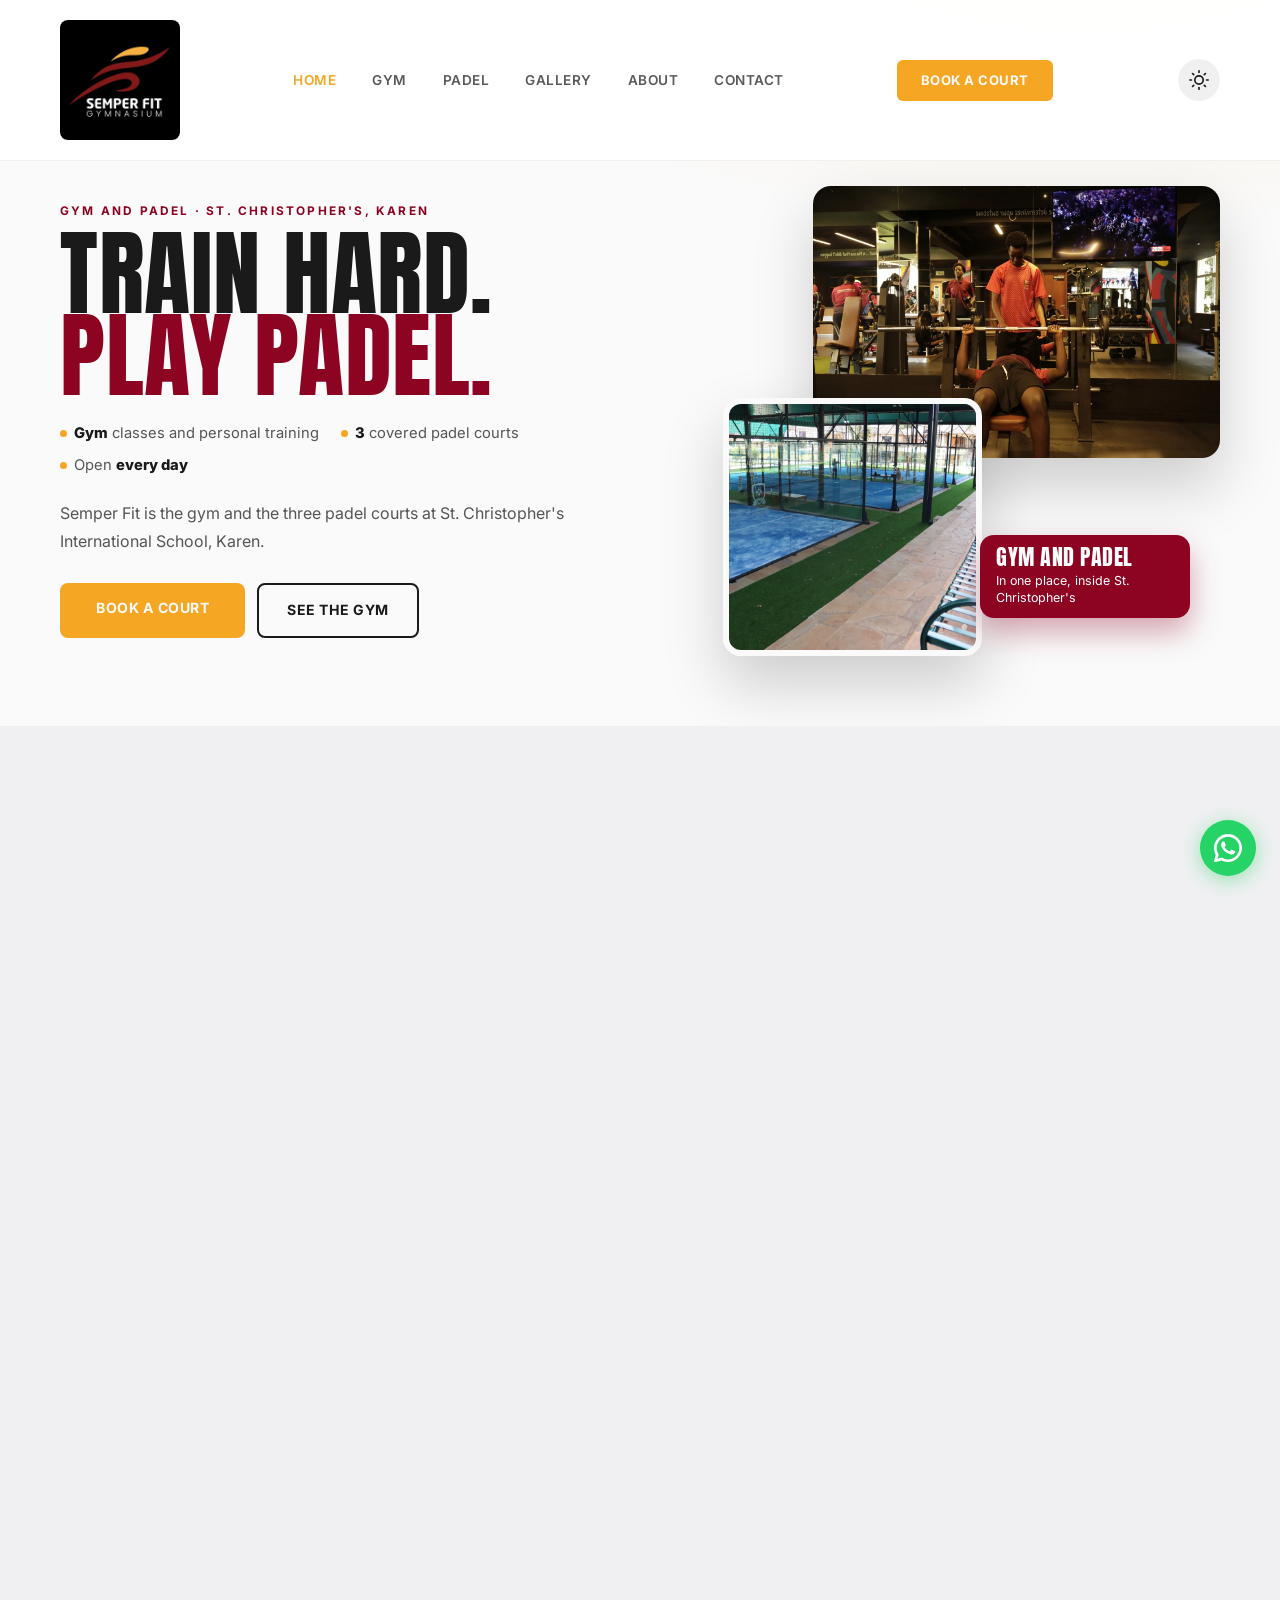
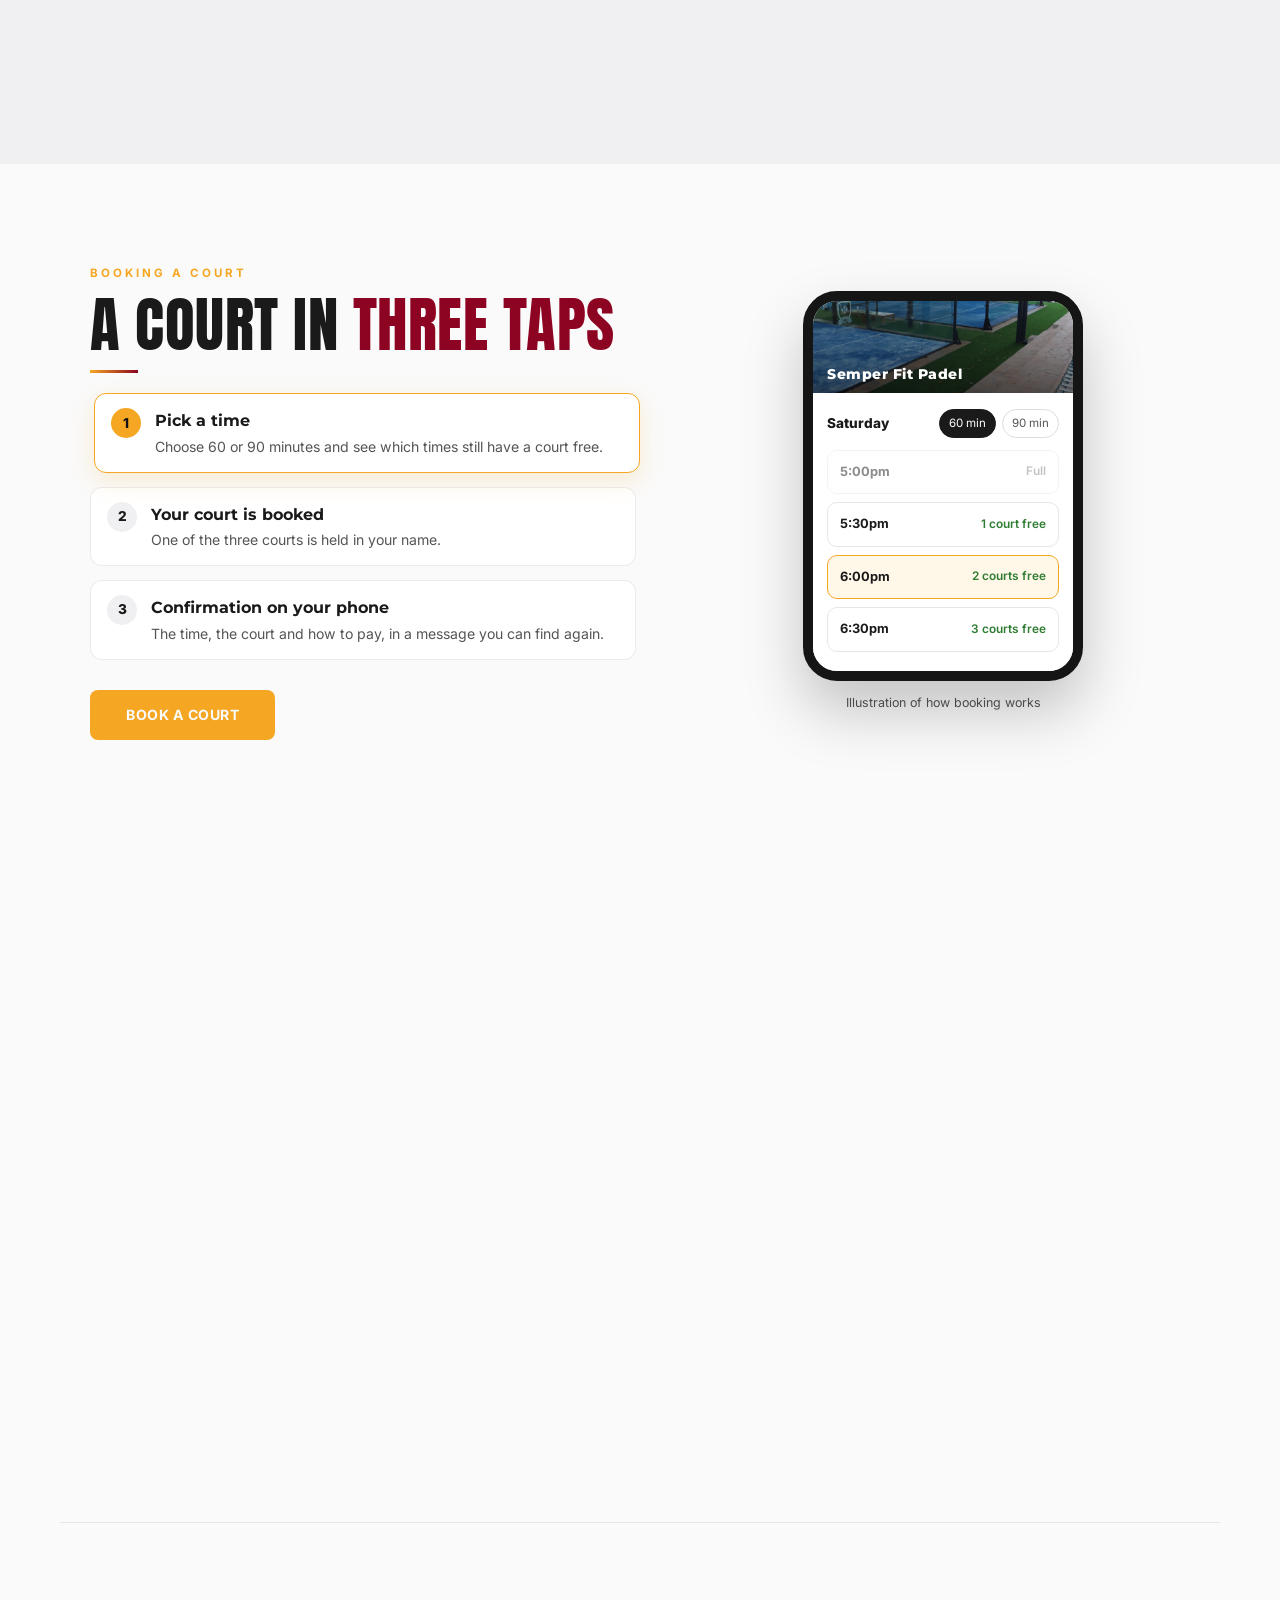
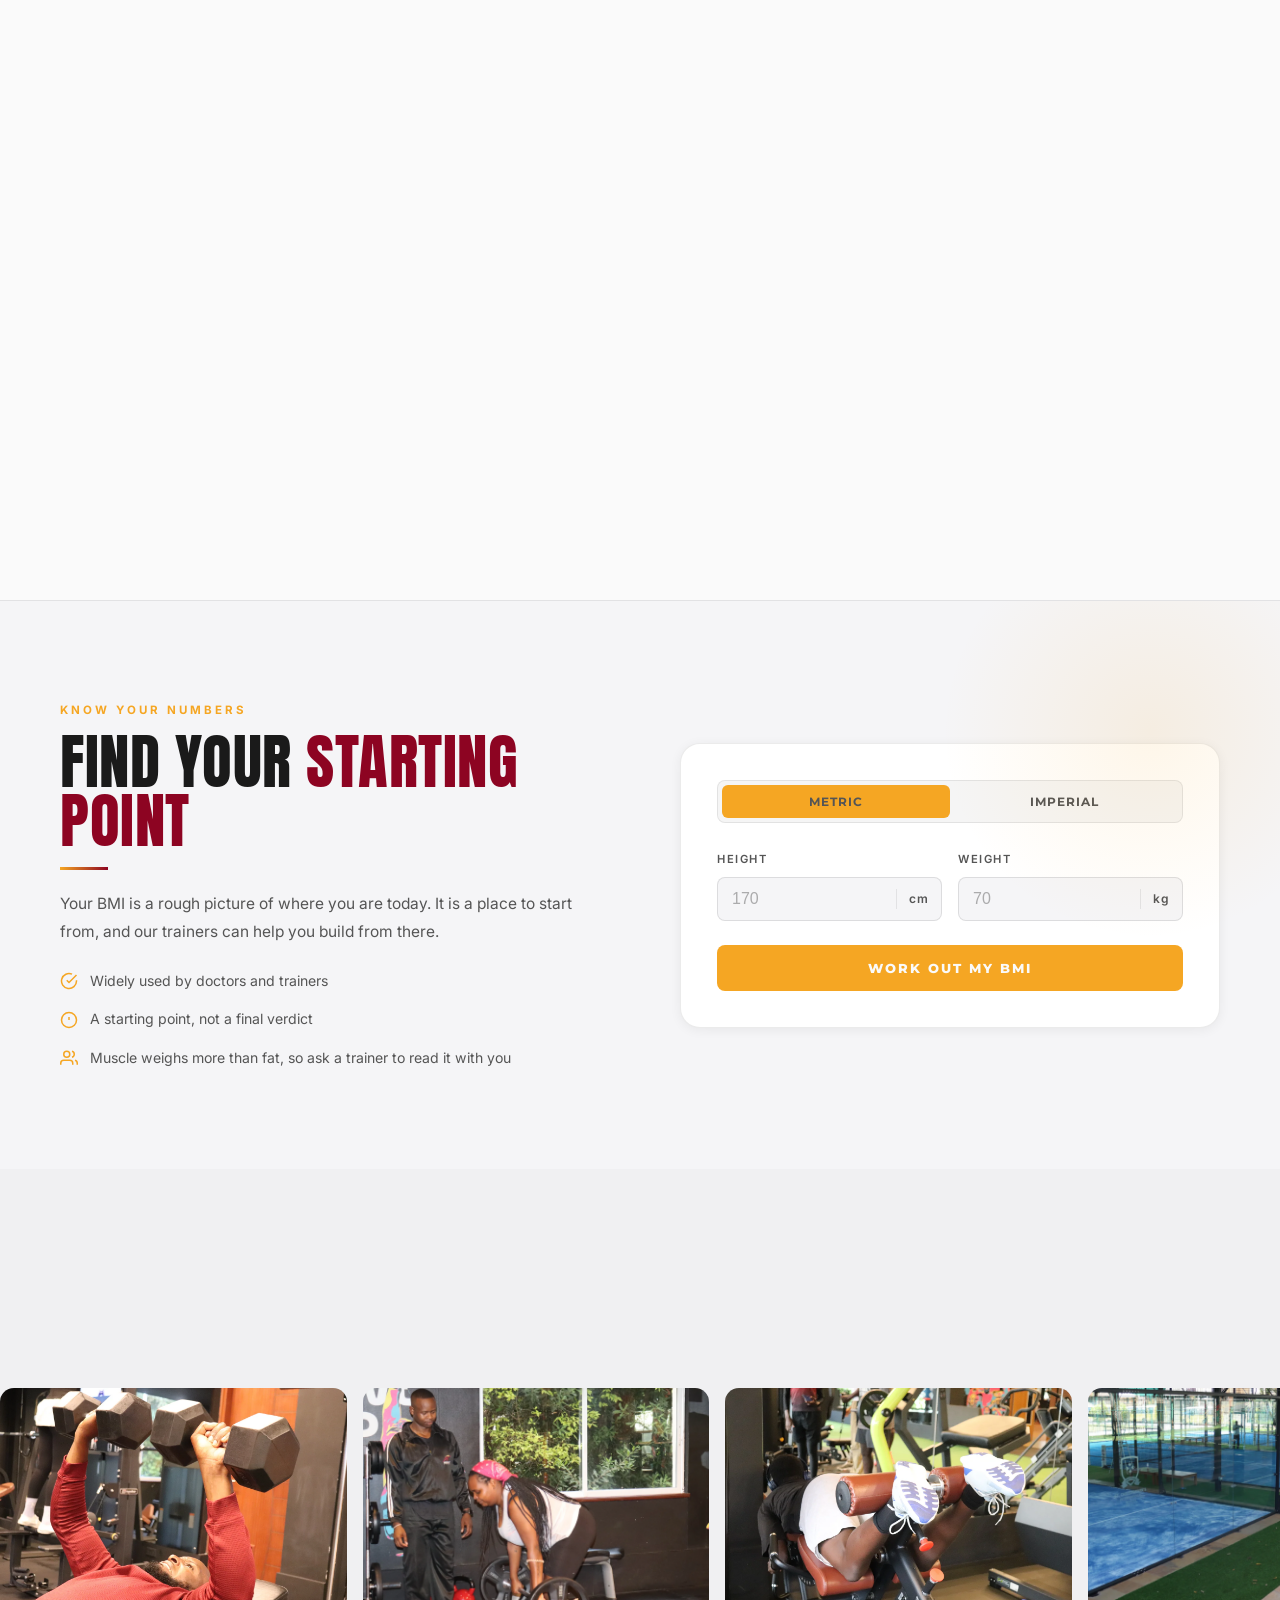
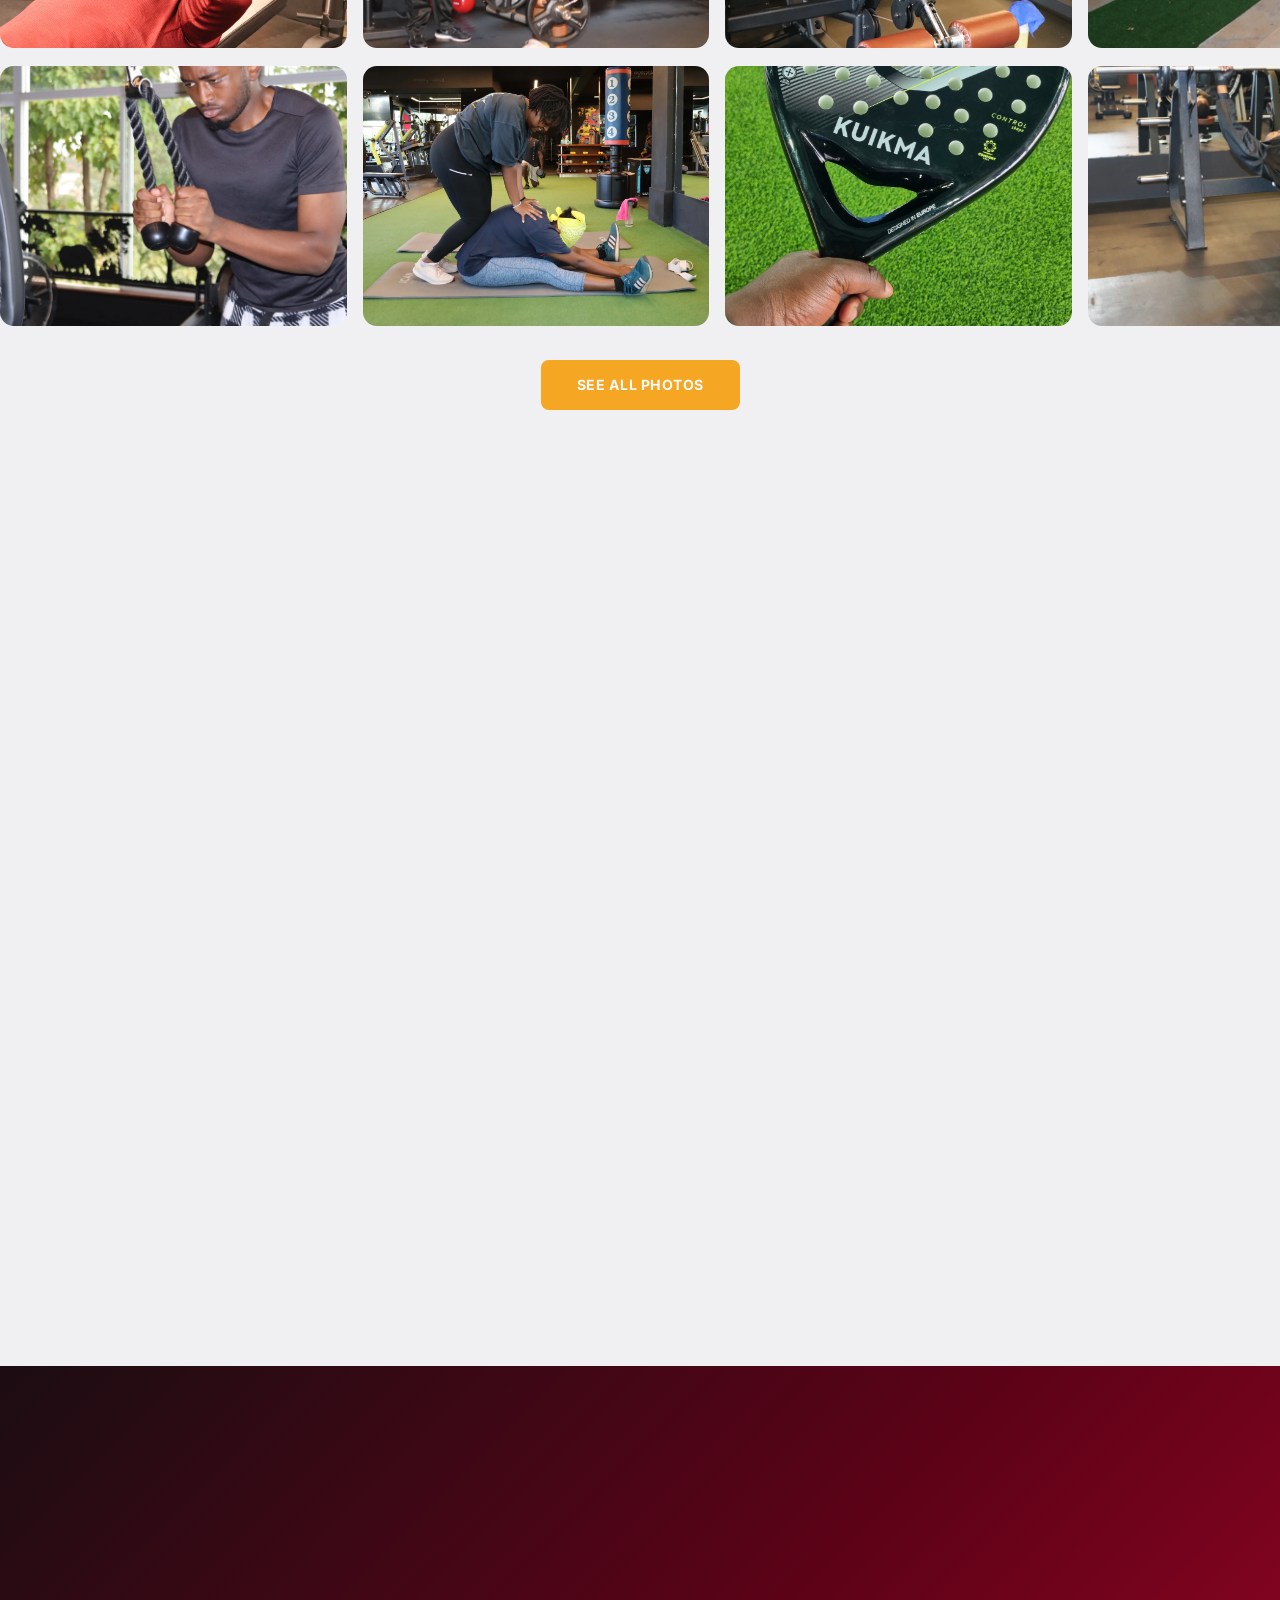
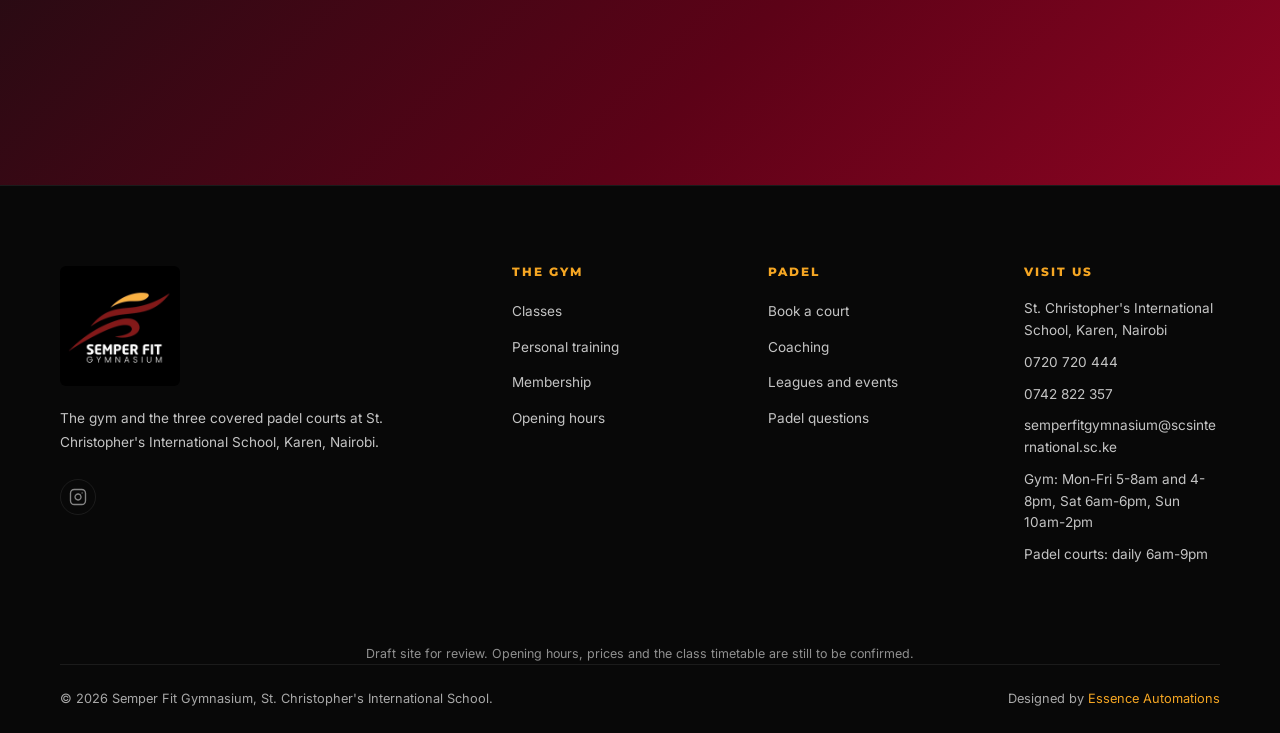
<file: index.html>
﻿<!DOCTYPE html>
<html lang="en">
<head>
<meta charset="UTF-8">
<meta name="viewport" content="width=device-width, initial-scale=1.0">
<title>Semper Fit · Gym and Padel Courts in Karen, Nairobi</title>
<meta name="description" content="Semper Fit is the gym and three covered padel courts at St. Christopher's International School, Karen. Classes, personal training, membership and padel court booking.">
<link rel="canonical" href="https://semperfit.essenceautomations.com/">
<meta property="og:type" content="website">
<meta property="og:url" content="https://semperfit.essenceautomations.com/">
<meta property="og:title" content="Semper Fit · Gym and Padel Courts in Karen, Nairobi">
<meta property="og:description" content="Semper Fit is the gym and three covered padel courts at St. Christopher's International School, Karen. Classes, personal training, membership and padel court booking.">
<meta property="og:image" content="https://semperfit.essenceautomations.com/images/og-image.jpg">
<meta property="og:image:width" content="1200">
<meta property="og:image:height" content="630">
<meta property="og:site_name" content="Semper Fit">
<meta property="og:locale" content="en_KE">
<meta name="twitter:card" content="summary_large_image">
<meta name="twitter:title" content="Semper Fit · Gym and Padel Courts in Karen, Nairobi">
<meta name="twitter:description" content="Semper Fit is the gym and three covered padel courts at St. Christopher's International School, Karen. Classes, personal training, membership and padel court booking.">
<meta name="twitter:image" content="https://semperfit.essenceautomations.com/images/og-image.jpg">
<script type="application/ld+json">
{
 "@context": "https://schema.org",
 "@type": "ExerciseGym",
 "@id": "https://semperfit.essenceautomations.com/#gym",
 "name": "Semper Fit Gymnasium",
 "description": "Gym and padel courts at St. Christopher's International School, Karen, Nairobi.",
 "url": "https://semperfit.essenceautomations.com/",
 "telephone": "+254720720444",
 "email": "semperfitgymnasium@scsinternational.sc.ke",
 "image": "https://semperfit.essenceautomations.com/images/gym/gym_3.webp",
 "logo": "https://semperfit.essenceautomations.com/images/logo.jpg",
 "address": {
  "@type": "PostalAddress",
  "streetAddress": "St. Christopher's International School",
  "addressLocality": "Karen, Nairobi",
  "addressCountry": "KE"
 },
 "priceRange": "KES 1,500 - 30,000",
 "sameAs": [
  "https://www.instagram.com/semper_fit_gymnasium/"
 ],
 "openingHoursSpecification": [
  {
   "@type": "OpeningHoursSpecification",
   "dayOfWeek": [
    "Monday",
    "Tuesday",
    "Wednesday",
    "Thursday",
    "Friday"
   ],
   "opens": "05:00",
   "closes": "08:00"
  },
  {
   "@type": "OpeningHoursSpecification",
   "dayOfWeek": [
    "Monday",
    "Tuesday",
    "Wednesday",
    "Thursday",
    "Friday"
   ],
   "opens": "16:00",
   "closes": "20:00"
  },
  {
   "@type": "OpeningHoursSpecification",
   "dayOfWeek": "Saturday",
   "opens": "06:00",
   "closes": "18:00"
  },
  {
   "@type": "OpeningHoursSpecification",
   "dayOfWeek": "Sunday",
   "opens": "10:00",
   "closes": "14:00"
  }
 ]
}
</script>
<script type="application/ld+json">
{
 "@context": "https://schema.org",
 "@type": "SportsActivityLocation",
 "@id": "https://semperfit.essenceautomations.com/padel.html#courts",
 "name": "Semper Fit Padel Courts",
 "sport": "Padel",
 "description": "Three covered padel courts at St. Christopher's International School, Karen. 60 or 90 minute court hire, coaching and leagues.",
 "url": "https://semperfit.essenceautomations.com/padel.html",
 "telephone": "+254720720444",
 "image": "https://semperfit.essenceautomations.com/images/gym/sf-padel2.webp",
 "address": {
  "@type": "PostalAddress",
  "streetAddress": "St. Christopher's International School",
  "addressLocality": "Karen, Nairobi",
  "addressCountry": "KE"
 },
 "parentOrganization": {
  "@id": "https://semperfit.essenceautomations.com/#gym"
 },
 "openingHoursSpecification": [
  {
   "@type": "OpeningHoursSpecification",
   "dayOfWeek": [
    "Monday",
    "Tuesday",
    "Wednesday",
    "Thursday",
    "Friday",
    "Saturday",
    "Sunday"
   ],
   "opens": "06:00",
   "closes": "21:00"
  }
 ]
}
</script>
<script type="application/ld+json">
{
 "@context": "https://schema.org",
 "@type": "FAQPage",
 "mainEntity": [
  {
   "@type": "Question",
   "name": "Where is Semper Fit?",
   "acceptedAnswer": {
    "@type": "Answer",
    "text": "Inside St. Christopher's International School in Karen, Nairobi. The padel courts are reached through Gate 3a."
   }
  },
  {
   "@type": "Question",
   "name": "How much is it to hire a padel court?",
   "acceptedAnswer": {
    "@type": "Answer",
    "text": "Ksh 3,000 for 60 minutes or Ksh 4,000 for 90 minutes, for the whole court. The courts are open every day from 6am to 9pm."
   }
  },
  {
   "@type": "Question",
   "name": "How much is gym membership?",
   "acceptedAnswer": {
    "@type": "Answer",
    "text": "Ksh 11,000 for one school term, Ksh 30,000 for three terms, or Ksh 1,500 for a day pass."
   }
  },
  {
   "@type": "Question",
   "name": "What are the gym opening hours?",
   "acceptedAnswer": {
    "@type": "Answer",
    "text": "Monday to Friday 5am-8am and 4pm-8pm, Saturday 6am-6pm and Sunday 10am-2pm."
   }
  },
  {
   "@type": "Question",
   "name": "How do I get in touch?",
   "acceptedAnswer": {
    "@type": "Answer",
    "text": "Call 0720 720 444, WhatsApp 0742 822 357, or email semperfitgymnasium@scsinternational.sc.ke."
   }
  }
 ]
}
</script>
<link rel="preconnect" href="https://fonts.googleapis.com">
<link rel="preload" as="image" href="images/gym/hero.webp">
<link href="https://fonts.googleapis.com/css2?family=Anton&family=Montserrat:wght@400;600;700;800;900&family=Inter:wght@300;400;500;600&display=swap" rel="stylesheet">
<link rel="icon" type="image/x-icon" href="favicon.ico">
<link rel="icon" type="image/png" sizes="32x32" href="favicon.png">
<link rel="apple-touch-icon" href="apple-touch-icon.png">
<script>document.documentElement.className+=' js';var t='light';try{t=localStorage.getItem('sf-theme')||'light'}catch(e){}document.documentElement.setAttribute('data-theme',t);</script>
<link rel="stylesheet" href="styles.css?v=7">
<script src="site.js?v=4" defer></script>
</head>
<body>

<!-- NAVBAR -->
<nav class="navbar solid" id="navbar">
  <a href="index.html" class="nav-logo">
    <img src="images/logo.jpg" alt="Semper Fit Gymnasium logo" width="90" height="90">
  </a>
  <ul class="nav-links">
    <li><a href="index.html" class="active">Home</a></li>
    <li><a href="classes.html">Gym</a></li>
    <li><a href="padel.html">Padel</a></li>
    <li><a href="gallery.html">Gallery</a></li>
    <li><a href="about.html">About</a></li>
    <li><a href="contact.html">Contact</a></li>
  </ul>
  <a href="book-padel.html" class="nav-cta">Book a Court</a>
  <button class="theme-toggle" id="themeToggle" aria-label="Switch light or dark mode">
    <svg class="icon-moon" viewBox="0 0 24 24" fill="none" stroke="currentColor" stroke-width="2" stroke-linecap="round" stroke-linejoin="round"><path d="M21 12.79A9 9 0 1 1 11.21 3 7 7 0 0 0 21 12.79z"/></svg>
    <svg class="icon-sun" viewBox="0 0 24 24" fill="none" stroke="currentColor" stroke-width="2" stroke-linecap="round" stroke-linejoin="round"><circle cx="12" cy="12" r="5"/><line x1="12" y1="1" x2="12" y2="3"/><line x1="12" y1="21" x2="12" y2="23"/><line x1="4.22" y1="4.22" x2="5.64" y2="5.64"/><line x1="18.36" y1="18.36" x2="19.78" y2="19.78"/><line x1="1" y1="12" x2="3" y2="12"/><line x1="21" y1="12" x2="23" y2="12"/><line x1="4.22" y1="19.78" x2="5.64" y2="18.36"/><line x1="18.36" y1="5.64" x2="19.78" y2="4.22"/></svg>
  </button>
  <button class="mobile-toggle" id="mobileToggle" aria-label="Open menu"><span></span><span></span><span></span></button>
</nav>
<div class="mobile-nav" id="mobileNav">
  <div class="mobile-nav-header">
    <div class="mobile-nav-logo">
      <img src="images/logo.jpg" alt="Semper Fit" width="60" height="60">
    </div>
    <div style="display:flex;align-items:center;gap:10px;">
      <button class="mobile-theme-toggle" id="mobileThemeToggle" aria-label="Switch light or dark mode">
        <svg class="icon-moon" viewBox="0 0 24 24" fill="none" stroke="currentColor" stroke-width="2" stroke-linecap="round" stroke-linejoin="round"><path d="M21 12.79A9 9 0 1 1 11.21 3 7 7 0 0 0 21 12.79z"/></svg>
        <svg class="icon-sun" viewBox="0 0 24 24" fill="none" stroke="currentColor" stroke-width="2" stroke-linecap="round" stroke-linejoin="round"><circle cx="12" cy="12" r="5"/><line x1="12" y1="1" x2="12" y2="3"/><line x1="12" y1="21" x2="12" y2="23"/><line x1="4.22" y1="4.22" x2="5.64" y2="5.64"/><line x1="18.36" y1="18.36" x2="19.78" y2="19.78"/><line x1="1" y1="12" x2="3" y2="12"/><line x1="21" y1="12" x2="23" y2="12"/><line x1="4.22" y1="19.78" x2="5.64" y2="18.36"/><line x1="18.36" y1="5.64" x2="19.78" y2="4.22"/></svg>
      </button>
      <button class="mobile-nav-close" id="mobileClose" aria-label="Close menu">
        <svg viewBox="0 0 24 24" fill="none" stroke="currentColor" stroke-width="2.5" stroke-linecap="round"><line x1="18" y1="6" x2="6" y2="18"/><line x1="6" y1="6" x2="18" y2="18"/></svg>
      </button>
    </div>
  </div>
  <nav class="mobile-nav-links">
    <a href="index.html" class="mn-item mn-d1 active">Home</a>
    <a href="classes.html" class="mn-item mn-d2">Gym</a>
    <a href="padel.html" class="mn-item mn-d3">Padel</a>
    <a href="gallery.html" class="mn-item mn-d4">Gallery</a>
    <a href="about.html" class="mn-item mn-d5">About</a>
    <a href="contact.html" class="mn-item mn-d6">Contact</a>
  </nav>
  <div class="mobile-nav-footer">
    <a href="book-padel.html" class="mobile-nav-cta">Book a Court</a>
    <a href="https://www.instagram.com/semper_fit_gymnasium/" target="_blank" rel="noopener" class="mobile-nav-social" aria-label="Instagram">
      <svg viewBox="0 0 24 24" fill="none" stroke="currentColor" stroke-width="1.5"><rect x="2" y="2" width="20" height="20" rx="5" ry="5"/><path d="M16 11.37A4 4 0 1 1 12.63 8 4 4 0 0 1 16 11.37z"/><line x1="17.5" y1="6.5" x2="17.51" y2="6.5"/></svg>
    </a>
  </div>
</div>

<!-- HERO -->
<section class="pd-hero hm-hero">
  <div class="pd-hero-inner">
    <div class="pd-hero-copy">
      <p class="pd-kicker sf-rv">Gym and padel &middot; St. Christopher's, Karen</p>
      <h1 class="pd-display sf-rv"><span>Train hard.</span><span class="pd-accent">Play padel.</span></h1>
      <ul class="pd-facts sf-rv">
        <li><b>Gym</b> classes and personal training</li>
        <li><b>3</b> covered padel courts</li>
        <li>Open <b>every day</b></li>
      </ul>
      <p class="pd-lead sf-rv">Semper Fit is the gym and the three padel courts at St. Christopher's International School, Karen.</p>
      <div class="pd-ctas sf-rv">
        <a href="book-padel.html" class="btn-primary">Book a court</a>
        <a href="classes.html" class="pd-ghost">See the gym</a>
      </div>
    </div>
    <div class="hm-collage sf-rv">
      <figure class="hm-c1"><img src="images/gym/hero.webp" alt="A member on the bench press with a trainer spotting at Semper Fit" width="1440" height="960" fetchpriority="high"></figure>
      <figure class="hm-c2"><img src="images/classes/padel-class.webp" alt="The covered padel courts at Semper Fit" width="1440" height="1440"></figure>
      <span class="hm-badge"><b>Gym and padel</b>In one place, inside St. Christopher&#39;s</span>
    </div>
  </div>
</section>

<!-- TWO HALVES -->
<section class="hm-halves" id="what">
  <div class="pd-wrap">
    <p class="pd-kicker sf-rv">One club, two halves</p>
    <h2 class="pd-h2 sf-rv">The gym <span>and the courts.</span></h2>
    <div class="hm-halves-grid">
      <a class="hm-half sf-rv" href="classes.html">
        <img src="images/gym/gym_3.webp" alt="Training on the gym floor at Semper Fit" width="1440" height="1440" loading="lazy">
        <div class="hm-half-body">
          <h3 class="pd-display">The gym</h3>
          <p>Strength, cardio, boxing and group classes. Personal training. Membership by the term, the year or the day.</p>
          <span class="hm-arrow">See the gym &rarr;</span>
        </div>
      </a>
      <a class="hm-half sf-rv" href="padel.html">
        <img src="images/gym/sf-padel.webp" alt="The three covered padel courts at Semper Fit" width="1440" height="1440" loading="lazy">
        <div class="hm-half-body">
          <h3 class="pd-display">Padel</h3>
          <p>Three covered, glass-walled courts. 60 or 90 minutes, every day. Lessons, leagues and events.</p>
          <span class="hm-arrow">See padel &rarr;</span>
        </div>
      </a>
    </div>
  </div>
</section>

<!-- SIGNATURE: BOOKING A COURT -->
<section class="sf-book" id="how-booking-works">
  <div class="sf-book-inner">
    <div class="sf-book-text reveal-left">
      <div class="section-label">Booking a Court</div>
      <h2 class="section-title">A Court in <span>Three Taps</span></h2>
      <div class="section-line"></div>
      <ol class="sf-book-steps">
        <li class="sf-bs" data-step="1"><span class="sf-bs-n">1</span><div><strong>Pick a time</strong><p>Choose 60 or 90 minutes and see which times still have a court free.</p></div></li>
        <li class="sf-bs" data-step="2"><span class="sf-bs-n">2</span><div><strong>Your court is booked</strong><p>One of the three courts is held in your name.</p></div></li>
        <li class="sf-bs" data-step="3"><span class="sf-bs-n">3</span><div><strong>Confirmation on your phone</strong><p>The time, the court and how to pay, in a message you can find again.</p></div></li>
      </ol>
      <a href="book-padel.html" class="btn-primary">Book a court</a>
    </div>
    <figure class="sf-phone-wrap reveal-right" aria-label="Illustration of how booking a padel court works">
      <div class="sf-phone" id="sfPhone">
        <div class="sf-phone-top"><img src="images/classes/padel-class.webp" alt="" width="1440" height="1440" loading="lazy"><span>Semper Fit Padel</span></div>

        <div class="sf-frame sf-f1" data-frame="1">
          <div class="sf-ph-row"><span class="sf-ph-day">Saturday</span><span class="sf-ph-chip on">60 min</span><span class="sf-ph-chip">90 min</span></div>
          <ul class="sf-ph-times">
            <li class="full"><b>5:00pm</b><span>Full</span></li>
            <li><b>5:30pm</b><span>1 court free</span></li>
            <li class="pick"><b>6:00pm</b><span>2 courts free</span><i class="sf-tap"></i></li>
            <li><b>6:30pm</b><span>3 courts free</span></li>
          </ul>
        </div>

        <div class="sf-frame sf-f2" data-frame="2">
          <p class="sf-ph-label">Saturday, 6:00pm to 7:00pm</p>
          <div class="sf-ph-courts">
            <span class="c">Court 1<em>Booked</em></span>
            <span class="c mine">Court 2<em>Yours</em></span>
            <span class="c">Court 3<em>Free</em></span>
          </div>
          <p class="sf-ph-note">Held in your name</p>
        </div>

        <div class="sf-frame sf-f3 is-on" data-frame="3">
          <div class="sf-ph-msg">
            <p class="sf-ph-msg-h"><svg viewBox="0 0 24 24" fill="none" stroke="currentColor" stroke-width="3"><polyline points="20 6 9 17 4 12"/></svg> Court booked</p>
            <p>Saturday, 6:00pm<br>Court 2, 60 minutes</p>
            <p class="sf-ph-msg-s">Gate 3a, St. Christopher's. See you on court.</p>
          </div>
        </div>
      </div>
      <figcaption>Illustration of how booking works</figcaption>
    </figure>
  </div>
</section>

<!-- STATEMENT -->
<section class="hm-statement">
  <div class="pd-wrap">
    <p class="pd-kicker sf-rv">About Semper Fit</p>
    <h2 class="hm-big sf-rv">Semper Fit means <span>always fit.</span></h2>
    <p class="pd-body sf-rv">Turning up regularly matters more than anything else. So the gym is open early and late, the classes are small, and the courts are covered. For complete beginners and for people who have trained for years. <a class="pd-link" href="about.html">About us &rarr;</a></p>
  </div>
</section>

<!-- WHAT WE OFFER: numbered list, photo follows the row -->
<section class="hm-list" id="offer">
  <div class="pd-wrap">
    <p class="pd-kicker sf-rv">What we offer</p>
    <h2 class="pd-h2 sf-rv">Six ways <span>to train.</span></h2>
    <ol class="hm-rows">
      <li class="sf-rv"><a href="classes.html#classes"><span class="hm-n">01</span><span class="hm-t">Strength</span><span class="hm-d">Free weights, racks and cable machines</span><img src="images/classes/strength-training.webp" alt="" width="1440" height="1440" loading="lazy"></a></li>
      <li class="sf-rv"><a href="classes.html#classes"><span class="hm-n">02</span><span class="hm-t">Cardio</span><span class="hm-d">Treadmills, bikes and rowers</span><img src="images/classes/cardio-zone.webp" alt="" width="1440" height="1440" loading="lazy"></a></li>
      <li class="sf-rv"><a href="classes.html#classes"><span class="hm-n">03</span><span class="hm-t">Boxing</span><span class="hm-d">Bags, pads and conditioning</span><img src="images/classes/boxing-combat.webp" alt="" width="1440" height="1440" loading="lazy"></a></li>
      <li class="sf-rv"><a href="classes.html#classes"><span class="hm-n">04</span><span class="hm-t">HIIT and groups</span><span class="hm-d">Short, hard sessions with a coach</span><img src="images/classes/hiit-group.webp" alt="" width="1440" height="1440" loading="lazy"></a></li>
      <li class="sf-rv"><a href="classes.html#personal-training"><span class="hm-n">05</span><span class="hm-t">Personal training</span><span class="hm-d">One to one, built around your goal</span><img src="images/classes/personal-training.webp" alt="" width="1440" height="1440" loading="lazy"></a></li>
      <li class="sf-rv"><a href="padel.html"><span class="hm-n">06</span><span class="hm-t">Padel</span><span class="hm-d">Three covered courts, every day</span><img src="images/classes/padel-class.webp" alt="" width="1440" height="1440" loading="lazy"></a></li>
    </ol>
  </div>
</section>

<!-- BMI CALCULATOR -->
<section class="bmi-section">
  <div class="bmi-inner">
    <div class="bmi-text reveal-left">
      <div class="section-label">Know Your Numbers</div>
      <h2 class="section-title">Find Your <span>Starting Point</span></h2>
      <div class="section-line"></div>
      <p class="section-subtitle" style="margin-bottom: 24px;">Your BMI is a rough picture of where you are today. It is a place to start from, and our trainers can help you build from there.</p>
      <div class="bmi-facts">
        <div class="bmi-fact"><svg viewBox="0 0 24 24" fill="none" stroke="currentColor" stroke-width="2"><path d="M22 11.08V12a10 10 0 1 1-5.93-9.14"/><polyline points="22 4 12 14.01 9 11.01"/></svg><span>Widely used by doctors and trainers</span></div>
        <div class="bmi-fact"><svg viewBox="0 0 24 24" fill="none" stroke="currentColor" stroke-width="2"><circle cx="12" cy="12" r="10"/><line x1="12" y1="8" x2="12" y2="12"/><line x1="12" y1="16" x2="12.01" y2="16"/></svg><span>A starting point, not a final verdict</span></div>
        <div class="bmi-fact"><svg viewBox="0 0 24 24" fill="none" stroke="currentColor" stroke-width="2"><path d="M17 21v-2a4 4 0 0 0-4-4H5a4 4 0 0 0-4 4v2"/><circle cx="9" cy="7" r="4"/><path d="M23 21v-2a4 4 0 0 0-3-3.87"/><path d="M16 3.13a4 4 0 0 1 0 7.75"/></svg><span>Muscle weighs more than fat, so ask a trainer to read it with you</span></div>
      </div>
    </div>
    <div class="bmi-card reveal-right">
      <div class="bmi-unit-toggle">
        <button class="bmi-unit-btn active" id="btnMetric">Metric</button>
        <button class="bmi-unit-btn" id="btnImperial">Imperial</button>
      </div>
      <div id="metricFields" class="bmi-fields">
        <div class="bmi-field-row">
          <div class="bmi-field-group">
            <label for="heightCm">Height</label>
            <div class="bmi-input-wrap"><input type="number" id="heightCm" placeholder="170" min="100" max="250" inputmode="decimal"><span class="bmi-tag">cm</span></div>
          </div>
          <div class="bmi-field-group">
            <label for="weightKg">Weight</label>
            <div class="bmi-input-wrap"><input type="number" id="weightKg" placeholder="70" min="20" max="300" inputmode="decimal"><span class="bmi-tag">kg</span></div>
          </div>
        </div>
      </div>
      <div id="imperialFields" class="bmi-fields" style="display:none;">
        <div class="bmi-field-row">
          <div class="bmi-field-group">
            <label for="heightFt">Height</label>
            <div class="bmi-input-wrap" style="gap:6px;">
              <input type="number" id="heightFt" placeholder="5" min="3" max="8" style="width:60px;" inputmode="numeric"><span class="bmi-tag">ft</span>
              <input type="number" id="heightIn" placeholder="10" min="0" max="11" style="width:60px; margin-left:6px;" inputmode="numeric" aria-label="Inches"><span class="bmi-tag">in</span>
            </div>
          </div>
          <div class="bmi-field-group">
            <label for="weightLbs">Weight</label>
            <div class="bmi-input-wrap"><input type="number" id="weightLbs" placeholder="154" min="44" max="660" inputmode="decimal"><span class="bmi-tag">lbs</span></div>
          </div>
        </div>
      </div>
      <button class="bmi-calc-btn" id="calcBmiBtn">Work out my BMI</button>
      <div class="bmi-result" id="bmiResult" style="display:none;">
        <div class="bmi-gauge-wrap">
          <svg class="bmi-gauge-svg" viewBox="0 0 200 112" aria-hidden="true">
            <path d="M 25 100 A 75 75 0 1 0 175 100" fill="none" stroke="rgba(128,128,128,0.15)" stroke-width="13" stroke-linecap="butt"/>
            <path d="M 25 100 A 75 75 0 0 0 32.2 68.1" fill="none" stroke="#6495ED" stroke-width="13" stroke-linecap="butt"/>
            <path d="M 32.2 68.1 A 75 75 0 0 0 76.8 28.7" fill="none" stroke="#22c55e" stroke-width="13" stroke-linecap="butt"/>
            <path d="M 76.8 28.7 A 75 75 0 0 0 123.2 28.7" fill="none" stroke="#F5A623" stroke-width="13" stroke-linecap="butt"/>
            <path d="M 123.2 28.7 A 75 75 0 0 0 175 100" fill="none" stroke="#8d0422" stroke-width="13" stroke-linecap="butt"/>
            <g id="bmiNeedle" style="transform-origin:100px 100px; transform:rotate(-90deg); transition:transform 0.9s cubic-bezier(0.34,1.56,0.64,1);">
              <line x1="100" y1="100" x2="100" y2="30" stroke="currentColor" stroke-width="2.5" stroke-linecap="round"/>
              <circle cx="100" cy="30" r="3.5" fill="currentColor"/>
            </g>
            <circle cx="100" cy="100" r="6" fill="currentColor"/>
          </svg>
          <div class="bmi-score">
            <span class="bmi-num" id="bmiNum">--</span>
            <span class="bmi-cat" id="bmiCat"></span>
          </div>
        </div>
        <div class="bmi-legend">
          <div class="bl-item"><span class="bl-dot" style="background:#6495ED;"></span>Under 18.5: underweight</div>
          <div class="bl-item"><span class="bl-dot" style="background:#22c55e;"></span>18.5 to 24.9: healthy</div>
          <div class="bl-item"><span class="bl-dot" style="background:#F5A623;"></span>25 to 29.9: overweight</div>
          <div class="bl-item"><span class="bl-dot" style="background:#8d0422;"></span>30 and above: obese</div>
        </div>
        <p class="bmi-msg" id="bmiMsg"></p>
        <a href="classes.html#personal-training" class="bmi-cta-link">Talk to a trainer about it &rarr;</a>
      </div>
    </div>
  </div>
</section>

<!-- GALLERY: two drifting rails -->
<section class="hm-gallery">
  <div class="pd-wrap">
    <p class="pd-kicker sf-rv">Inside Semper Fit</p>
    <h2 class="pd-h2 sf-rv">Have a <span>look around.</span></h2>
  </div>
  <div class="hm-rail"><div class="hm-track">
    <img src="images/gym/semper_fit_gymnasium_1769439366_3818656622176954989_58776857233.webp" alt="The Semper Fit gym floor" loading="lazy">
    <img src="images/gym/personal-training.webp" alt="A personal training session" loading="lazy">
    <img src="images/gym/semper_fit_gymnasium_1762158753_3757582431596374408_58776857233.webp" alt="A workout at Semper Fit" loading="lazy">
    <img src="images/gym/sf-padel.webp" alt="The padel courts" loading="lazy">
    <img src="images/gym/semper_fit_gymnasium_1758721654_3728749955033890928_58776857233.webp" alt="Training at Semper Fit" loading="lazy">
    <img src="images/gym/semper_fit_gymnasium_1769439366_3818656622176954989_58776857233.webp" alt="" aria-hidden="true" loading="lazy">
    <img src="images/gym/personal-training.webp" alt="" aria-hidden="true" loading="lazy">
    <img src="images/gym/semper_fit_gymnasium_1762158753_3757582431596374408_58776857233.webp" alt="" aria-hidden="true" loading="lazy">
    <img src="images/gym/sf-padel.webp" alt="" aria-hidden="true" loading="lazy">
    <img src="images/gym/semper_fit_gymnasium_1758721654_3728749955033890928_58776857233.webp" alt="" aria-hidden="true" loading="lazy">
  </div></div>
  <div class="hm-rail rev"><div class="hm-track">
    <img src="images/gym/semper_fit_gymnasium_1773836743_3855544408117287083_58776857233.webp" alt="Members at Semper Fit" loading="lazy">
    <img src="images/gym/semper_fit_gymnasium_1770812862_3830178335628724370_58776857233.webp" alt="The training area" loading="lazy">
    <img src="images/gym/sf-padel3.jpg" alt="A player holding a padel racket" loading="lazy">
    <img src="images/gym/semper_fit_gymnasium_1759151079_3732352233812819768_58776857233.webp" alt="Members training together" loading="lazy">
    <img src="images/gym/community.webp" alt="The Semper Fit community" loading="lazy">
    <img src="images/gym/semper_fit_gymnasium_1773836743_3855544408117287083_58776857233.webp" alt="" aria-hidden="true" loading="lazy">
    <img src="images/gym/semper_fit_gymnasium_1770812862_3830178335628724370_58776857233.webp" alt="" aria-hidden="true" loading="lazy">
    <img src="images/gym/sf-padel3.jpg" alt="" aria-hidden="true" loading="lazy">
    <img src="images/gym/semper_fit_gymnasium_1759151079_3732352233812819768_58776857233.webp" alt="" aria-hidden="true" loading="lazy">
    <img src="images/gym/community.webp" alt="" aria-hidden="true" loading="lazy">
  </div></div>
  <div class="pd-wrap hm-gallery-cta"><a href="gallery.html" class="btn-primary">See all photos</a></div>
</section>

<!-- FAQ -->
<section class="sf-faq" id="faq">
  <div class="sf-faq-inner">
    <div class="section-header reveal">
      <div class="section-label">Questions</div>
      <h2 class="section-title">Good to <span>Know</span></h2>
      <div class="section-line"></div>
    </div>
    <div class="sf-faq-list">
      <div class="sf-faq-item reveal">
        <h3>Where is Semper Fit?</h3>
        <p>Inside St. Christopher's International School in Karen, Nairobi. The padel courts are reached through Gate 3a.</p>
      </div>
      <div class="sf-faq-item reveal">
        <h3>How much is it to hire a padel court?</h3>
        <p>Ksh 3,000 for 60 minutes or Ksh 4,000 for 90 minutes, for the whole court. The courts are open every day from 6am to 9pm.</p>
      </div>
      <div class="sf-faq-item reveal">
        <h3>How much is gym membership?</h3>
        <p>Ksh 11,000 for one school term, Ksh 30,000 for three terms, or Ksh 1,500 for a day pass.</p>
      </div>
      <div class="sf-faq-item reveal">
        <h3>What are the gym opening hours?</h3>
        <p>Monday to Friday 5am-8am and 4pm-8pm, Saturday 6am-6pm and Sunday 10am-2pm.</p>
      </div>
      <div class="sf-faq-item reveal">
        <h3>How do I get in touch?</h3>
        <p>Call 0720 720 444, WhatsApp 0742 822 357, or email semperfitgymnasium@scsinternational.sc.ke.</p>
      </div>
    </div>
  </div>
</section>

<!-- CTA SECTION -->
<section class="pd-cta">
  <div class="pd-wrap pd-cta-inner">
    <h2 class="pd-display pd-cta-h sf-rv"><span>Ready</span><span class="pd-accent">to start?</span></h2>
    <div class="pd-ctas sf-rv">
      <a href="book-padel.html" class="btn-primary">Book a court</a>
      <a href="contact.html" class="pd-ghost pd-ghost-light">Join the gym</a>
    </div>
  </div>
</section>

<!-- FOOTER -->
<footer class="footer">
  <div class="footer-grid">
    <div class="footer-col footer-brand">
      <div class="footer-logo">
        <img src="images/logo.jpg" alt="Semper Fit" width="120" height="120" loading="lazy">
      </div>
      <p class="footer-desc">The gym and the three covered padel courts at St. Christopher's International School, Karen, Nairobi.</p>
      <div class="footer-social">
        <a href="https://www.instagram.com/semper_fit_gymnasium/" target="_blank" rel="noopener" aria-label="Instagram">
          <svg viewBox="0 0 24 24"><path d="M16 11.37A4 4 0 1 1 12.63 8 4 4 0 0 1 16 11.37z"/><rect x="2" y="2" width="20" height="20" rx="5" ry="5"/><path d="M17.5 6.5h.01"/></svg>
        </a>
      </div>
    </div>
    <div class="footer-col">
      <h4>The Gym</h4>
      <ul>
        <li><a href="classes.html#classes">Classes</a></li>
        <li><a href="classes.html#personal-training">Personal training</a></li>
        <li><a href="classes.html#membership">Membership</a></li>
        <li><a href="classes.html#hours">Opening hours</a></li>
      </ul>
    </div>
    <div class="footer-col">
      <h4>Padel</h4>
      <ul>
        <li><a href="book-padel.html">Book a court</a></li>
        <li><a href="padel.html#coaching">Coaching</a></li>
        <li><a href="padel.html#leagues">Leagues and events</a></li>
        <li><a href="padel.html#faq">Padel questions</a></li>
      </ul>
    </div>
    <div class="footer-col">
      <h4>Visit Us</h4>
      <ul class="footer-contact">
        <li>St. Christopher's International School, Karen, Nairobi</li>
        <li><a href="tel:+254720720444">0720 720 444</a></li>
        <li><a href="tel:+254742822357">0742 822 357</a></li>
        <li><a href="mailto:semperfitgymnasium@scsinternational.sc.ke">semperfitgymnasium@scsinternational.sc.ke</a></li>
        <li>Gym: Mon-Fri 5-8am and 4-8pm, Sat 6am-6pm, Sun 10am-2pm</li>
        <li>Padel courts: daily 6am-9pm</li>
      </ul>
    </div>
  </div>
  <p class="footer-draft">Draft site for review. Opening hours, prices and the class timetable are still to be confirmed.</p>
  <div class="footer-bottom">
    <span>&copy; 2026 Semper Fit Gymnasium, St. Christopher's International School.</span>
    <span>Designed by <a href="https://essenceautomations.com/websites" target="_blank" rel="noopener">Essence Automations</a></span>
  </div>
</footer>

<script>
// Theme toggle
(function(){
  const saved = localStorage.getItem('sf-theme');
  if (saved) document.documentElement.setAttribute('data-theme', saved);
  function toggle() {
    const current = document.documentElement.getAttribute('data-theme');
    const next = current === 'light' ? 'dark' : 'light';
    document.documentElement.setAttribute('data-theme', next);
    localStorage.setItem('sf-theme', next);
  }
  document.addEventListener('DOMContentLoaded', function(){
    var dt = document.getElementById('themeToggle');
    var mt = document.getElementById('mobileThemeToggle');
    if (dt) dt.addEventListener('click', toggle);
    if (mt) mt.addEventListener('click', toggle);
  });
})();

// Navbar scroll
const navbar = document.getElementById('navbar');
window.addEventListener('scroll', () => { navbar.classList.toggle('scrolled', window.scrollY > 60); });

// Mobile nav
document.getElementById('mobileToggle').addEventListener('click', () => document.getElementById('mobileNav').classList.add('open'));
document.getElementById('mobileClose').addEventListener('click', () => document.getElementById('mobileNav').classList.remove('open'));
document.querySelectorAll('.mobile-nav a').forEach(a => a.addEventListener('click', () => document.getElementById('mobileNav').classList.remove('open')));

// Stat counters (bi-directional, shake-proof)
function animateCounter(el, to, suffix, duration) {
  if (el._rafId) cancelAnimationFrame(el._rafId);
  // Lock element width to final value so layout never shifts during count
  el.textContent = to + suffix;
  el.style.minWidth = el.offsetWidth + 'px';
  let start = null;
  const step = (ts) => {
    if (!start) start = ts;
    const progress = Math.min((ts - start) / duration, 1);
    const eased = 1 - Math.pow(1 - progress, 3);
    el.textContent = Math.floor(to * eased) + suffix;
    if (progress < 1) { el._rafId = requestAnimationFrame(step); }
    else { el.textContent = to + suffix; el._rafId = null; }
  };
  el._rafId = requestAnimationFrame(step);
}
const statEls = document.querySelectorAll('.stat-number[data-target]');
const statObs = new IntersectionObserver((entries) => {
  entries.forEach(e => {
    const el = e.target;
    const target = parseInt(el.dataset.target);
    const suffix = el.dataset.suffix || '';
    if (e.isIntersecting) animateCounter(el, target, suffix, 1600);
    else { if (el._rafId) cancelAnimationFrame(el._rafId); el.textContent = '0' + suffix; }
  });
}, { threshold: 0.5 });
statEls.forEach(el => statObs.observe(el));

// Reveal animations
const revealEls = document.querySelectorAll('.reveal, .reveal-left, .reveal-right');
const revealObs = new IntersectionObserver((entries) => {
  entries.forEach(e => {
    if (e.isIntersecting) { e.target.classList.add('active'); revealObs.unobserve(e.target); }
  });
}, { threshold: 0.05 });
revealEls.forEach(el => revealObs.observe(el));


// Lazy image shimmer
document.querySelectorAll('img[loading="lazy"]').forEach(img => {
  if (img.complete) img.classList.add('loaded');
  else img.addEventListener('load', () => img.classList.add('loaded'));
});

// Back to top
const btt = document.createElement('button');
btt.innerHTML = '&#8593;'; btt.setAttribute('aria-label', 'Back to top');
Object.assign(btt.style, { position:'fixed',bottom:'30px',left:'30px',width:'46px',height:'46px',borderRadius:'50%',background:'var(--amber)',color:'var(--black)',border:'none',fontSize:'1.3rem',cursor:'pointer',opacity:'0',transition:'all 0.3s',zIndex:'999',fontWeight:'700',pointerEvents:'none' });
document.body.appendChild(btt);
window.addEventListener('scroll', () => { const s = window.scrollY > 400; btt.style.opacity = s?'1':'0'; btt.style.pointerEvents = s?'auto':'none'; });
btt.addEventListener('click', () => window.scrollTo({ top: 0, behavior: 'smooth' }));

// -- BMI Calculator ------------------------------------------
(function() {
  let unit = 'metric';
  const btnMetric   = document.getElementById('btnMetric');
  const btnImperial = document.getElementById('btnImperial');
  const metricFields   = document.getElementById('metricFields');
  const imperialFields = document.getElementById('imperialFields');
  const resultEl = document.getElementById('bmiResult');
  const needle   = document.getElementById('bmiNeedle');

  btnMetric.addEventListener('click', () => {
    unit = 'metric';
    btnMetric.classList.add('active'); btnImperial.classList.remove('active');
    metricFields.style.display = ''; imperialFields.style.display = 'none';
  });
  btnImperial.addEventListener('click', () => {
    unit = 'imperial';
    btnImperial.classList.add('active'); btnMetric.classList.remove('active');
    imperialFields.style.display = ''; metricFields.style.display = 'none';
  });

  document.getElementById('calcBmiBtn').addEventListener('click', calcBmi);

  function calcBmi() {
    let bmi;
    if (unit === 'metric') {
      const h = parseFloat(document.getElementById('heightCm').value) / 100;
      const w = parseFloat(document.getElementById('weightKg').value);
      if (!h || !w || h < 0.5 || h > 3) return shake();
      bmi = w / (h * h);
    } else {
      const ft  = parseFloat(document.getElementById('heightFt').value) || 0;
      const ins = parseFloat(document.getElementById('heightIn').value) || 0;
      const lbs = parseFloat(document.getElementById('weightLbs').value);
      const totalIn = ft * 12 + ins;
      if (!totalIn || !lbs) return shake();
      bmi = (lbs / (totalIn * totalIn)) * 703;
    }

    bmi = Math.round(bmi * 10) / 10;
    const clamped = Math.max(15, Math.min(40, bmi));

    // Show result panel
    resultEl.style.display = 'block';

    // Needle: maps BMI 15?-90-, 27.5?0-, 40?+90-
    const deg = (clamped - 27.5) * 7.2;
    needle.style.transform = 'rotate(' + deg + 'deg)';

    // Number + category
    document.getElementById('bmiNum').textContent = bmi;
    let cat, msg, color;
    if (bmi < 18.5) {
      cat = 'Underweight'; color = '#6495ED';
      msg = 'Building some muscle could help you reach a healthier range. A trainer can put together a safe plan for you.';
    } else if (bmi < 25) {
      cat = 'Healthy Weight'; color = '#22c55e';
      msg = "You're in the healthy range. Keep training regularly to stay there.";
    } else if (bmi < 30) {
      cat = 'Overweight'; color = '#F5A623';
      msg = 'A few regular changes make a big difference. A trainer can build a plan around your week.';
    } else {
      cat = 'Obese'; color = '#8d0422';
      msg = 'Today is a good day to start. A trainer can begin from exactly where you are.';
    }
    const catEl = document.getElementById('bmiCat');
    catEl.textContent = cat; catEl.style.color = color;
    document.getElementById('bmiMsg').textContent = msg;

    // Scroll result into view smoothly
    resultEl.scrollIntoView({ behavior: 'smooth', block: 'nearest' });
  }

  function shake() {
    const btn = document.getElementById('calcBmiBtn');
    btn.style.animation = 'none';
    btn.style.transform = 'translateX(-6px)';
    setTimeout(() => { btn.style.transform = 'translateX(6px)'; }, 80);
    setTimeout(() => { btn.style.transform = 'translateX(0)'; }, 160);
  }
})();</script>


<!-- WHATSAPP WIDGET -->
<a href="https://wa.me/254742822357?text=Hello%20Semper%20Fit%2C%20I%27d%20like%20to%20enquire%20about%20your%20services." class="whatsapp-widget" target="_blank" rel="noopener" aria-label="Chat on WhatsApp">
  <svg viewBox="0 0 24 24" fill="currentColor" width="28" height="28"><path d="M17.472 14.382c-.297-.149-1.758-.867-2.03-.967-.273-.099-.471-.148-.67.15-.197.297-.767.966-.94 1.164-.173.199-.347.223-.644.075-.297-.15-1.255-.463-2.39-1.475-.883-.788-1.48-1.761-1.653-2.059-.173-.297-.018-.458.13-.606.134-.133.298-.347.446-.52.149-.174.198-.298.298-.497.099-.198.05-.371-.025-.52-.075-.149-.669-1.612-.916-2.207-.242-.579-.487-.5-.669-.51-.173-.008-.371-.01-.57-.01-.198 0-.52.074-.792.372-.272.297-1.04 1.016-1.04 2.479 0 1.462 1.065 2.875 1.213 3.074.149.198 2.096 3.2 5.077 4.487.709.306 1.262.489 1.694.625.712.227 1.36.195 1.871.118.571-.085 1.758-.719 2.006-1.413.248-.694.248-1.289.173-1.413-.074-.124-.272-.198-.57-.347z"/><path d="M12 0C5.373 0 0 5.373 0 12c0 2.117.549 4.107 1.508 5.84L.057 23.286a.75.75 0 0 0 .921.921l5.444-1.451A11.945 11.945 0 0 0 12 24c6.627 0 12-5.373 12-12S18.627 0 12 0zm0 21.75a9.717 9.717 0 0 1-4.962-1.359l-.356-.211-3.676.98.994-3.595-.232-.371A9.712 9.712 0 0 1 2.25 12C2.25 6.615 6.615 2.25 12 2.25S21.75 6.615 21.75 12 17.385 21.75 12 21.75z"/></svg>
</a></body>
</html>
</file>
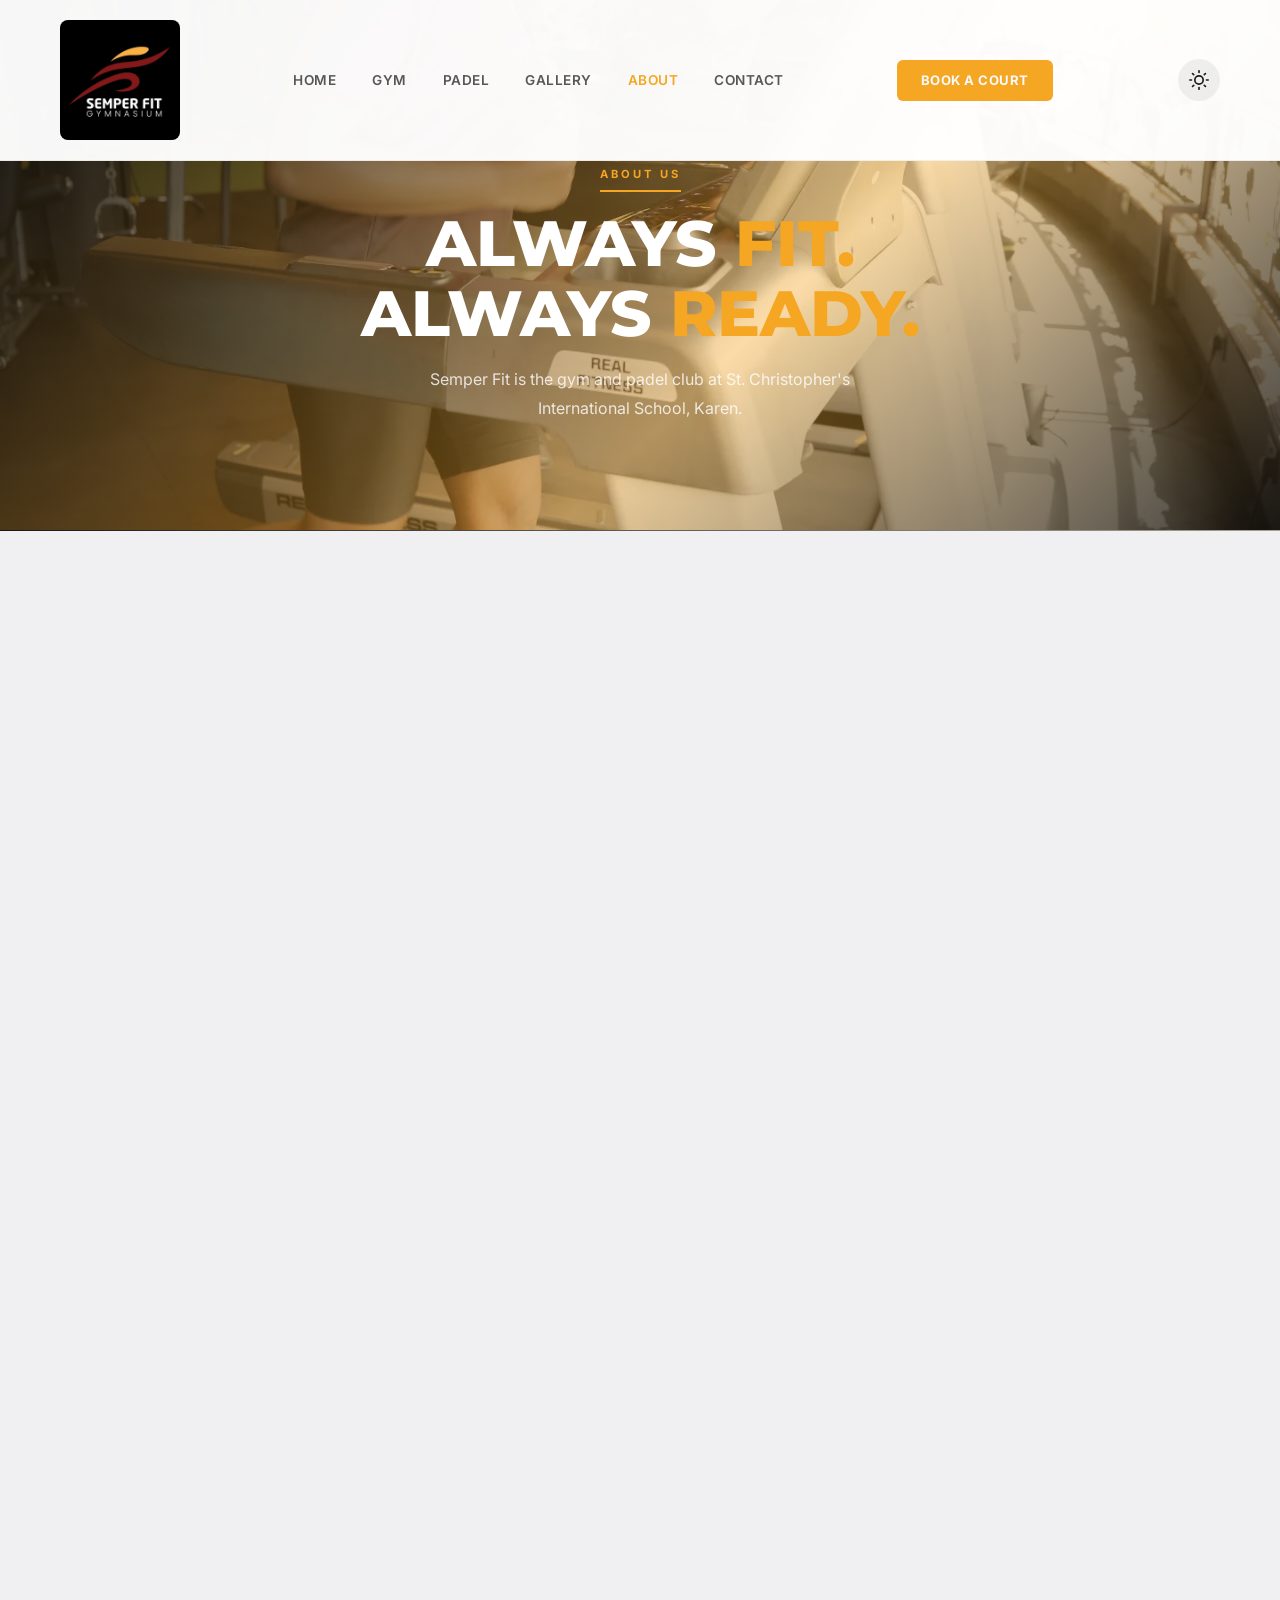
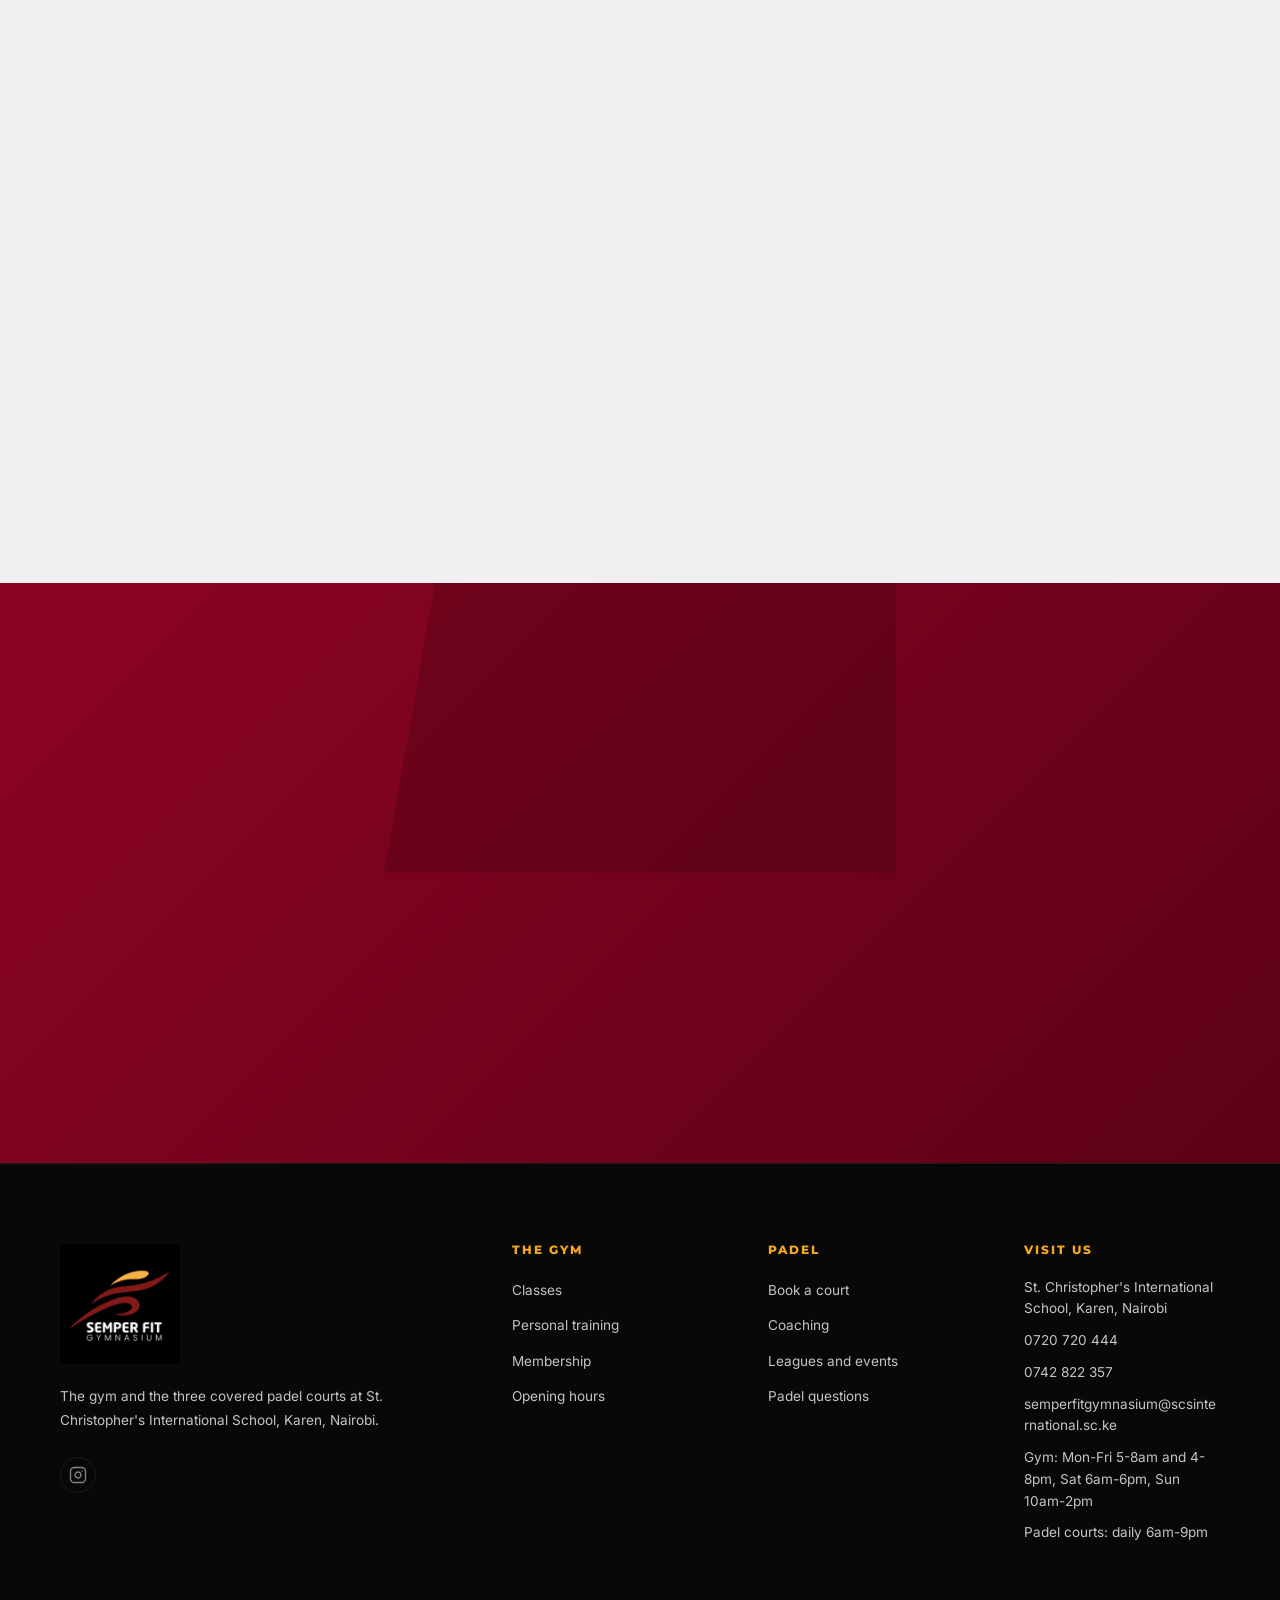
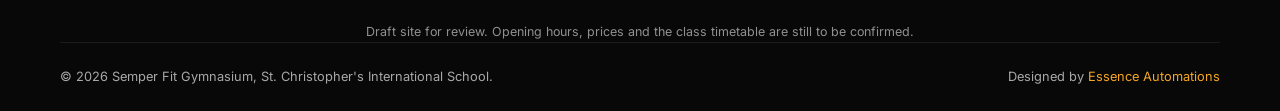
<file: about.html>
<!DOCTYPE html>
<html lang="en">
<head>
<meta charset="UTF-8">
<meta name="viewport" content="width=device-width, initial-scale=1.0">
<title>About Semper Fit · Gym and Padel at SCIS, Karen</title>
<meta name="description" content="Semper Fit is the gym and padel club at St. Christopher's International School in Karen, Nairobi. What we offer and how to find us.">
<link rel="canonical" href="https://semperfit.essenceautomations.com/about.html">
<meta property="og:type" content="website">
<meta property="og:url" content="https://semperfit.essenceautomations.com/about.html">
<meta property="og:title" content="About Semper Fit · Gym and Padel at SCIS, Karen">
<meta property="og:description" content="Semper Fit is the gym and padel club at St. Christopher's International School in Karen, Nairobi. What we offer and how to find us.">
<meta property="og:image" content="https://semperfit.essenceautomations.com/images/og-image.jpg">
<meta property="og:image:width" content="1200">
<meta property="og:image:height" content="630">
<meta property="og:site_name" content="Semper Fit">
<meta property="og:locale" content="en_KE">
<meta name="twitter:card" content="summary_large_image">
<meta name="twitter:title" content="About Semper Fit · Gym and Padel at SCIS, Karen">
<meta name="twitter:description" content="Semper Fit is the gym and padel club at St. Christopher's International School in Karen, Nairobi. What we offer and how to find us.">
<meta name="twitter:image" content="https://semperfit.essenceautomations.com/images/og-image.jpg">
<script type="application/ld+json">
{
 "@context": "https://schema.org",
 "@type": "ExerciseGym",
 "@id": "https://semperfit.essenceautomations.com/#gym",
 "name": "Semper Fit Gymnasium",
 "description": "Gym and padel courts at St. Christopher's International School, Karen, Nairobi.",
 "url": "https://semperfit.essenceautomations.com/",
 "telephone": "+254720720444",
 "email": "semperfitgymnasium@scsinternational.sc.ke",
 "image": "https://semperfit.essenceautomations.com/images/gym/gym_3.webp",
 "logo": "https://semperfit.essenceautomations.com/images/logo.jpg",
 "address": {
  "@type": "PostalAddress",
  "streetAddress": "St. Christopher's International School",
  "addressLocality": "Karen, Nairobi",
  "addressCountry": "KE"
 },
 "priceRange": "KES 1,500 - 30,000",
 "sameAs": [
  "https://www.instagram.com/semper_fit_gymnasium/"
 ],
 "openingHoursSpecification": [
  {
   "@type": "OpeningHoursSpecification",
   "dayOfWeek": [
    "Monday",
    "Tuesday",
    "Wednesday",
    "Thursday",
    "Friday"
   ],
   "opens": "05:00",
   "closes": "08:00"
  },
  {
   "@type": "OpeningHoursSpecification",
   "dayOfWeek": [
    "Monday",
    "Tuesday",
    "Wednesday",
    "Thursday",
    "Friday"
   ],
   "opens": "16:00",
   "closes": "20:00"
  },
  {
   "@type": "OpeningHoursSpecification",
   "dayOfWeek": "Saturday",
   "opens": "06:00",
   "closes": "18:00"
  },
  {
   "@type": "OpeningHoursSpecification",
   "dayOfWeek": "Sunday",
   "opens": "10:00",
   "closes": "14:00"
  }
 ]
}
</script>
<link rel="preconnect" href="https://fonts.googleapis.com">
<link href="https://fonts.googleapis.com/css2?family=Anton&family=Montserrat:wght@400;600;700;800;900&family=Inter:wght@300;400;500;600&display=swap" rel="stylesheet">
<link rel="icon" type="image/x-icon" href="favicon.ico">
<link rel="icon" type="image/png" sizes="32x32" href="favicon.png">
<link rel="apple-touch-icon" href="apple-touch-icon.png">
<script>document.documentElement.className+=' js';var t='light';try{t=localStorage.getItem('sf-theme')||'light'}catch(e){}document.documentElement.setAttribute('data-theme',t);</script>
<link rel="stylesheet" href="styles.css?v=7">
<script src="site.js?v=4" defer></script>
</head>
<body>

<!-- NAVBAR -->
<nav class="navbar solid" id="navbar">
  <a href="index.html" class="nav-logo">
    <img src="images/logo.jpg" alt="Semper Fit Gymnasium logo" width="90" height="90">
  </a>
  <ul class="nav-links">
    <li><a href="index.html">Home</a></li>
    <li><a href="classes.html">Gym</a></li>
    <li><a href="padel.html">Padel</a></li>
    <li><a href="gallery.html">Gallery</a></li>
    <li><a href="about.html" class="active">About</a></li>
    <li><a href="contact.html">Contact</a></li>
  </ul>
  <a href="book-padel.html" class="nav-cta">Book a Court</a>
  <button class="theme-toggle" id="themeToggle" aria-label="Switch light or dark mode">
    <svg class="icon-moon" viewBox="0 0 24 24" fill="none" stroke="currentColor" stroke-width="2" stroke-linecap="round" stroke-linejoin="round"><path d="M21 12.79A9 9 0 1 1 11.21 3 7 7 0 0 0 21 12.79z"/></svg>
    <svg class="icon-sun" viewBox="0 0 24 24" fill="none" stroke="currentColor" stroke-width="2" stroke-linecap="round" stroke-linejoin="round"><circle cx="12" cy="12" r="5"/><line x1="12" y1="1" x2="12" y2="3"/><line x1="12" y1="21" x2="12" y2="23"/><line x1="4.22" y1="4.22" x2="5.64" y2="5.64"/><line x1="18.36" y1="18.36" x2="19.78" y2="19.78"/><line x1="1" y1="12" x2="3" y2="12"/><line x1="21" y1="12" x2="23" y2="12"/><line x1="4.22" y1="19.78" x2="5.64" y2="18.36"/><line x1="18.36" y1="5.64" x2="19.78" y2="4.22"/></svg>
  </button>
  <button class="mobile-toggle" id="mobileToggle" aria-label="Open menu"><span></span><span></span><span></span></button>
</nav>
<div class="mobile-nav" id="mobileNav">
  <div class="mobile-nav-header">
    <div class="mobile-nav-logo">
      <img src="images/logo.jpg" alt="Semper Fit" width="60" height="60">
    </div>
    <div style="display:flex;align-items:center;gap:10px;">
      <button class="mobile-theme-toggle" id="mobileThemeToggle" aria-label="Switch light or dark mode">
        <svg class="icon-moon" viewBox="0 0 24 24" fill="none" stroke="currentColor" stroke-width="2" stroke-linecap="round" stroke-linejoin="round"><path d="M21 12.79A9 9 0 1 1 11.21 3 7 7 0 0 0 21 12.79z"/></svg>
        <svg class="icon-sun" viewBox="0 0 24 24" fill="none" stroke="currentColor" stroke-width="2" stroke-linecap="round" stroke-linejoin="round"><circle cx="12" cy="12" r="5"/><line x1="12" y1="1" x2="12" y2="3"/><line x1="12" y1="21" x2="12" y2="23"/><line x1="4.22" y1="4.22" x2="5.64" y2="5.64"/><line x1="18.36" y1="18.36" x2="19.78" y2="19.78"/><line x1="1" y1="12" x2="3" y2="12"/><line x1="21" y1="12" x2="23" y2="12"/><line x1="4.22" y1="19.78" x2="5.64" y2="18.36"/><line x1="18.36" y1="5.64" x2="19.78" y2="4.22"/></svg>
      </button>
      <button class="mobile-nav-close" id="mobileClose" aria-label="Close menu">
        <svg viewBox="0 0 24 24" fill="none" stroke="currentColor" stroke-width="2.5" stroke-linecap="round"><line x1="18" y1="6" x2="6" y2="18"/><line x1="6" y1="6" x2="18" y2="18"/></svg>
      </button>
    </div>
  </div>
  <nav class="mobile-nav-links">
    <a href="index.html" class="mn-item mn-d1">Home</a>
    <a href="classes.html" class="mn-item mn-d2">Gym</a>
    <a href="padel.html" class="mn-item mn-d3">Padel</a>
    <a href="gallery.html" class="mn-item mn-d4">Gallery</a>
    <a href="about.html" class="mn-item mn-d5 active">About</a>
    <a href="contact.html" class="mn-item mn-d6">Contact</a>
  </nav>
  <div class="mobile-nav-footer">
    <a href="book-padel.html" class="mobile-nav-cta">Book a Court</a>
    <a href="https://www.instagram.com/semper_fit_gymnasium/" target="_blank" rel="noopener" class="mobile-nav-social" aria-label="Instagram">
      <svg viewBox="0 0 24 24" fill="none" stroke="currentColor" stroke-width="1.5"><rect x="2" y="2" width="20" height="20" rx="5" ry="5"/><path d="M16 11.37A4 4 0 1 1 12.63 8 4 4 0 0 1 16 11.37z"/><line x1="17.5" y1="6.5" x2="17.51" y2="6.5"/></svg>
    </a>
  </div>
</div>

<!-- PAGE HERO -->
<section class="page-hero">
  <div class="page-hero-bg">
    <img src="images/gym/community.webp" alt="Members training together at Semper Fit" loading="eager" width="1440" height="1440">
  </div>
  <div class="page-hero-overlay"></div>
  <div class="page-hero-content" style="text-align:center; margin-left:auto; margin-right:auto;">
    <div class="page-hero-badge">About Us</div>
    <h1>Always <span>Fit.</span><br>Always <span>Ready.</span></h1>
    <p>Semper Fit is the gym and padel club at St. Christopher's International School, Karen.</p>
  </div>
</section>

<!-- WHO WE ARE -->
<section class="sf-split" id="who">
  <div class="sf-split-inner">
    <div class="sf-split-img reveal-left">
      <img src="images/gym/gym_3.webp" alt="A member training at Semper Fit" loading="lazy" width="1440" height="1440">
    </div>
    <div class="sf-split-text reveal-right">
      <div class="section-tag">Who We Are</div>
      <h2>A Gym and <span>Three Courts</span></h2>
      <p>"Semper Fit" means "always fit". The idea is simple: turning up regularly matters more than anything else, so we try to make the gym a place you want to keep coming back to.</p>
      <ul class="sf-ticks">
        <li>A gym floor with weights, machines and cardio</li>
        <li>Boxing, HIIT and group classes with a coach</li>
        <li>Personal training, one to one</li>
        <li>Three covered padel courts, open every day</li>
      </ul>
      <a href="classes.html" class="btn-primary">See the gym</a>
    </div>
  </div>
</section>

<!-- WHAT WE CARE ABOUT -->
<section class="services-section">
  <div class="section-header reveal">
    <div class="section-label">What We Care About</div>
    <h2 class="section-title">How We <span>Run Things</span></h2>
    <div class="section-line"></div>
  </div>
  <div class="services-grid">
    <div class="service-card reveal">
      <div class="service-icon"><svg viewBox="0 0 24 24"><path d="M17 21v-2a4 4 0 0 0-4-4H5a4 4 0 0 0-4 4v2"/><circle cx="9" cy="7" r="4"/><path d="M23 21v-2a4 4 0 0 0-3-3.87"/><path d="M16 3.13a4 4 0 0 1 0 7.75"/></svg></div>
      <h3>Everyone Welcome</h3>
      <p>First session or tenth year of training, there is a place for you here.</p>
    </div>
    <div class="service-card reveal">
      <div class="service-icon"><svg viewBox="0 0 24 24"><path d="M22 12h-4l-3 9L9 3l-3 9H2"/></svg></div>
      <h3>Turning Up</h3>
      <p>Progress comes from training regularly. We help you keep the habit going.</p>
    </div>
    <div class="service-card reveal">
      <div class="service-icon"><svg viewBox="0 0 24 24"><rect x="2" y="3" width="20" height="14" rx="2"/><path d="M8 21h8M12 17v4"/></svg></div>
      <h3>Sport Together</h3>
      <p>Padel is played in pairs, classes run in groups, and leagues bring players together.</p>
    </div>
    <div class="service-card reveal">
      <div class="service-icon"><svg viewBox="0 0 24 24"><path d="M12 22s8-4 8-10V5l-8-3-8 3v7c0 6 8 10 8 10z"/></svg></div>
      <h3>Looked After</h3>
      <p>A clean, well kept gym and courts inside the school grounds.</p>
    </div>
  </div>
</section>

<!-- CTA -->
<section class="cta-section">
  <div class="cta-inner">
    <div class="cta-text reveal">
      <h2>Come and <span>See Us</span></h2>
      <p>Message us to join the gym, or book a padel court online.</p>
      <div class="cta-btns">
        <a href="contact.html" class="btn-primary">Contact us</a>
        <a href="book-padel.html" class="btn-ghost">Book a court</a>
      </div>
    </div>
    <div class="cta-image reveal-right">
      <img src="images/classes/get-started.webp" alt="Training at Semper Fit" loading="lazy" width="1440" height="1440">
    </div>
  </div>
</section>

<!-- FOOTER -->
<footer class="footer">
  <div class="footer-grid">
    <div class="footer-col footer-brand">
      <div class="footer-logo">
        <img src="images/logo.jpg" alt="Semper Fit" width="120" height="120" loading="lazy">
      </div>
      <p class="footer-desc">The gym and the three covered padel courts at St. Christopher's International School, Karen, Nairobi.</p>
      <div class="footer-social">
        <a href="https://www.instagram.com/semper_fit_gymnasium/" target="_blank" rel="noopener" aria-label="Instagram">
          <svg viewBox="0 0 24 24"><path d="M16 11.37A4 4 0 1 1 12.63 8 4 4 0 0 1 16 11.37z"/><rect x="2" y="2" width="20" height="20" rx="5" ry="5"/><path d="M17.5 6.5h.01"/></svg>
        </a>
      </div>
    </div>
    <div class="footer-col">
      <h4>The Gym</h4>
      <ul>
        <li><a href="classes.html#classes">Classes</a></li>
        <li><a href="classes.html#personal-training">Personal training</a></li>
        <li><a href="classes.html#membership">Membership</a></li>
        <li><a href="classes.html#hours">Opening hours</a></li>
      </ul>
    </div>
    <div class="footer-col">
      <h4>Padel</h4>
      <ul>
        <li><a href="book-padel.html">Book a court</a></li>
        <li><a href="padel.html#coaching">Coaching</a></li>
        <li><a href="padel.html#leagues">Leagues and events</a></li>
        <li><a href="padel.html#faq">Padel questions</a></li>
      </ul>
    </div>
    <div class="footer-col">
      <h4>Visit Us</h4>
      <ul class="footer-contact">
        <li>St. Christopher's International School, Karen, Nairobi</li>
        <li><a href="tel:+254720720444">0720 720 444</a></li>
        <li><a href="tel:+254742822357">0742 822 357</a></li>
        <li><a href="mailto:semperfitgymnasium@scsinternational.sc.ke">semperfitgymnasium@scsinternational.sc.ke</a></li>
        <li>Gym: Mon-Fri 5-8am and 4-8pm, Sat 6am-6pm, Sun 10am-2pm</li>
        <li>Padel courts: daily 6am-9pm</li>
      </ul>
    </div>
  </div>
  <p class="footer-draft">Draft site for review. Opening hours, prices and the class timetable are still to be confirmed.</p>
  <div class="footer-bottom">
    <span>&copy; 2026 Semper Fit Gymnasium, St. Christopher's International School.</span>
    <span>Designed by <a href="https://essenceautomations.com/websites" target="_blank" rel="noopener">Essence Automations</a></span>
  </div>
</footer>

<script>
// Theme toggle
(function(){
  const saved = localStorage.getItem('sf-theme');
  if (saved) document.documentElement.setAttribute('data-theme', saved);
  function toggle() {
    const current = document.documentElement.getAttribute('data-theme');
    const next = current === 'light' ? 'dark' : 'light';
    document.documentElement.setAttribute('data-theme', next);
    localStorage.setItem('sf-theme', next);
  }
  document.addEventListener('DOMContentLoaded', function(){
    var dt = document.getElementById('themeToggle');
    var mt = document.getElementById('mobileThemeToggle');
    if (dt) dt.addEventListener('click', toggle);
    if (mt) mt.addEventListener('click', toggle);
  });
})();

// Navbar scroll
const navbar = document.getElementById('navbar');
window.addEventListener('scroll', () => { navbar.classList.toggle('scrolled', window.scrollY > 60); });

// Mobile nav
document.getElementById('mobileToggle').addEventListener('click', () => document.getElementById('mobileNav').classList.add('open'));
document.getElementById('mobileClose').addEventListener('click', () => document.getElementById('mobileNav').classList.remove('open'));
document.querySelectorAll('.mobile-nav a').forEach(a => a.addEventListener('click', () => document.getElementById('mobileNav').classList.remove('open')));

// Stat counters (bi-directional, shake-proof)
function animateCounter(el, to, suffix, duration) {
  if (el._rafId) cancelAnimationFrame(el._rafId);
  el.textContent = to + suffix;
  el.style.minWidth = el.offsetWidth + 'px';
  let start = null;
  const step = (ts) => {
    if (!start) start = ts;
    const progress = Math.min((ts - start) / duration, 1);
    const eased = 1 - Math.pow(1 - progress, 3);
    el.textContent = Math.floor(to * eased) + suffix;
    if (progress < 1) { el._rafId = requestAnimationFrame(step); }
    else { el.textContent = to + suffix; el._rafId = null; }
  };
  el._rafId = requestAnimationFrame(step);
}
const statEls = document.querySelectorAll('[data-target]');
const statObs = new IntersectionObserver((entries) => {
  entries.forEach(e => {
    const el = e.target;
    const target = parseInt(el.dataset.target);
    const suffix = el.dataset.suffix || '';
    if (e.isIntersecting) animateCounter(el, target, suffix, 1600);
    else { if (el._rafId) cancelAnimationFrame(el._rafId); el.textContent = '0' + suffix; }
  });
}, { threshold: 0.5 });
statEls.forEach(el => statObs.observe(el));

// Reveal animations
const revealEls = document.querySelectorAll('.reveal, .reveal-left, .reveal-right');
const revealObs = new IntersectionObserver((entries) => {
  entries.forEach(e => {
    if (e.isIntersecting) { e.target.classList.add('active'); revealObs.unobserve(e.target); }
  });
}, { threshold: 0.05 });
revealEls.forEach(el => revealObs.observe(el));


// Lazy image shimmer
document.querySelectorAll('img[loading="lazy"]').forEach(img => {
  if (img.complete) img.classList.add('loaded');
  else img.addEventListener('load', () => img.classList.add('loaded'));
});

// Back to top
const btt = document.createElement('button');
btt.innerHTML = '&#8593;'; btt.setAttribute('aria-label', 'Back to top');
Object.assign(btt.style, { position:'fixed',bottom:'30px',left:'30px',width:'46px',height:'46px',borderRadius:'50%',background:'var(--amber)',color:'var(--black)',border:'none',fontSize:'1.3rem',cursor:'pointer',opacity:'0',transition:
</file>
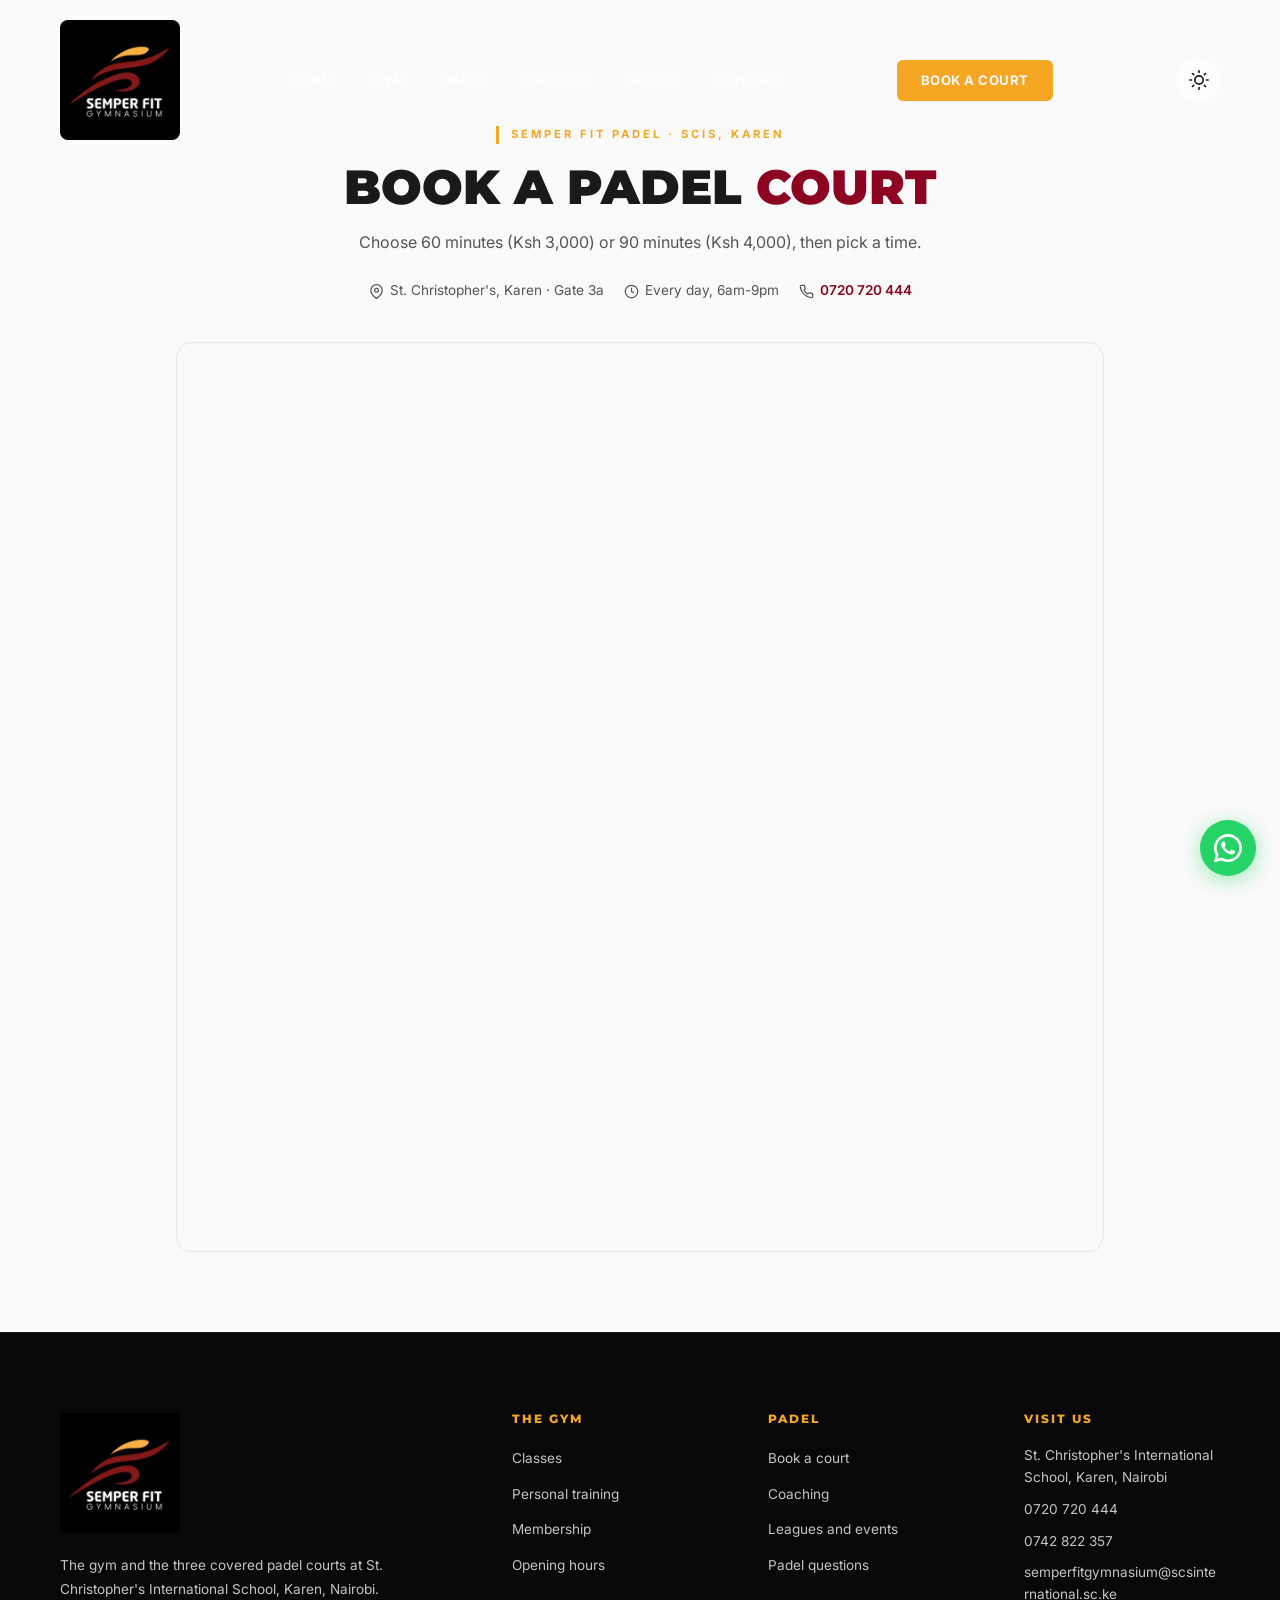
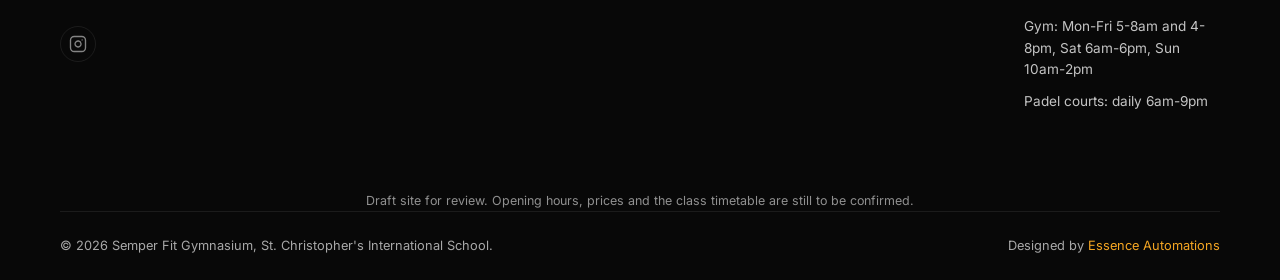
<file: book-padel.html>
<!DOCTYPE html>
<html lang="en">
<head>
<meta charset="UTF-8">
<meta name="viewport" content="width=device-width, initial-scale=1.0">
<title>Book a Padel Court in Karen, Nairobi · Semper Fit</title>
<meta name="description" content="Book a padel court at Semper Fit, St. Christopher's International School, Karen. 60 minutes Ksh 3,000 or 90 minutes Ksh 4,000, every day 6am to 9pm.">
<link rel="canonical" href="https://semperfit.essenceautomations.com/book-padel.html">
<meta property="og:type" content="website">
<meta property="og:url" content="https://semperfit.essenceautomations.com/book-padel.html">
<meta property="og:title" content="Book a Padel Court in Karen, Nairobi · Semper Fit">
<meta property="og:description" content="Book a padel court at Semper Fit, St. Christopher's International School, Karen. 60 minutes Ksh 3,000 or 90 minutes Ksh 4,000, every day 6am to 9pm.">
<meta property="og:image" content="https://semperfit.essenceautomations.com/images/og-image.jpg">
<meta property="og:image:width" content="1200">
<meta property="og:image:height" content="630">
<meta property="og:site_name" content="Semper Fit">
<meta property="og:locale" content="en_KE">
<meta name="twitter:card" content="summary_large_image">
<meta name="twitter:title" content="Book a Padel Court in Karen, Nairobi · Semper Fit">
<meta name="twitter:description" content="Book a padel court at Semper Fit, St. Christopher's International School, Karen. 60 minutes Ksh 3,000 or 90 minutes Ksh 4,000, every day 6am to 9pm.">
<meta name="twitter:image" content="https://semperfit.essenceautomations.com/images/og-image.jpg">
<script type="application/ld+json">
{
 "@context": "https://schema.org",
 "@type": "SportsActivityLocation",
 "@id": "https://semperfit.essenceautomations.com/padel.html#courts",
 "name": "Semper Fit Padel Courts",
 "sport": "Padel",
 "description": "Three covered padel courts at St. Christopher's International School, Karen. 60 or 90 minute court hire, coaching and leagues.",
 "url": "https://semperfit.essenceautomations.com/padel.html",
 "telephone": "+254720720444",
 "image": "https://semperfit.essenceautomations.com/images/gym/sf-padel2.webp",
 "address": {
  "@type": "PostalAddress",
  "streetAddress": "St. Christopher's International School",
  "addressLocality": "Karen, Nairobi",
  "addressCountry": "KE"
 },
 "parentOrganization": {
  "@id": "https://semperfit.essenceautomations.com/#gym"
 },
 "openingHoursSpecification": [
  {
   "@type": "OpeningHoursSpecification",
   "dayOfWeek": [
    "Monday",
    "Tuesday",
    "Wednesday",
    "Thursday",
    "Friday",
    "Saturday",
    "Sunday"
   ],
   "opens": "06:00",
   "closes": "21:00"
  }
 ]
}
</script>
<link rel="preconnect" href="https://fonts.googleapis.com">
<link rel="preconnect" href="https://semperpadel.essenceautomations.com">
<link href="https://fonts.googleapis.com/css2?family=Anton&family=Montserrat:wght@400;600;700;800;900&family=Inter:wght@300;400;500;600&display=swap" rel="stylesheet">
<link rel="icon" type="image/x-icon" href="favicon.ico">
<link rel="icon" type="image/png" sizes="32x32" href="favicon.png">
<link rel="apple-touch-icon" href="apple-touch-icon.png">
<script>document.documentElement.className+=' js';var t='light';try{t=localStorage.getItem('sf-theme')||'light'}catch(e){}document.documentElement.setAttribute('data-theme',t);</script>
<link rel="stylesheet" href="styles.css?v=7">
<script src="site.js?v=4" defer></script>
</head>
<body>

<!-- NAVBAR -->
<nav class="navbar" id="navbar">
  <a href="index.html" class="nav-logo">
    <img src="images/logo.jpg" alt="Semper Fit Gymnasium logo" width="90" height="90">
  </a>
  <ul class="nav-links">
    <li><a href="index.html">Home</a></li>
    <li><a href="classes.html">Gym</a></li>
    <li><a href="padel.html">Padel</a></li>
    <li><a href="gallery.html">Gallery</a></li>
    <li><a href="about.html">About</a></li>
    <li><a href="contact.html">Contact</a></li>
  </ul>
  <a href="book-padel.html" class="nav-cta">Book a Court</a>
  <button class="theme-toggle" id="themeToggle" aria-label="Switch light or dark mode">
    <svg class="icon-moon" viewBox="0 0 24 24" fill="none" stroke="currentColor" stroke-width="2" stroke-linecap="round" stroke-linejoin="round"><path d="M21 12.79A9 9 0 1 1 11.21 3 7 7 0 0 0 21 12.79z"/></svg>
    <svg class="icon-sun" viewBox="0 0 24 24" fill="none" stroke="currentColor" stroke-width="2" stroke-linecap="round" stroke-linejoin="round"><circle cx="12" cy="12" r="5"/><line x1="12" y1="1" x2="12" y2="3"/><line x1="12" y1="21" x2="12" y2="23"/><line x1="4.22" y1="4.22" x2="5.64" y2="5.64"/><line x1="18.36" y1="18.36" x2="19.78" y2="19.78"/><line x1="1" y1="12" x2="3" y2="12"/><line x1="21" y1="12" x2="23" y2="12"/><line x1="4.22" y1="19.78" x2="5.64" y2="18.36"/><line x1="18.36" y1="5.64" x2="19.78" y2="4.22"/></svg>
  </button>
  <button class="mobile-toggle" id="mobileToggle" aria-label="Open menu"><span></span><span></span><span></span></button>
</nav>
<div class="mobile-nav" id="mobileNav">
  <div class="mobile-nav-header">
    <div class="mobile-nav-logo">
      <img src="images/logo.jpg" alt="Semper Fit" width="60" height="60">
    </div>
    <div style="display:flex;align-items:center;gap:10px;">
      <button class="mobile-theme-toggle" id="mobileThemeToggle" aria-label="Switch light or dark mode">
        <svg class="icon-moon" viewBox="0 0 24 24" fill="none" stroke="currentColor" stroke-width="2" stroke-linecap="round" stroke-linejoin="round"><path d="M21 12.79A9 9 0 1 1 11.21 3 7 7 0 0 0 21 12.79z"/></svg>
        <svg class="icon-sun" viewBox="0 0 24 24" fill="none" stroke="currentColor" stroke-width="2" stroke-linecap="round" stroke-linejoin="round"><circle cx="12" cy="12" r="5"/><line x1="12" y1="1" x2="12" y2="3"/><line x1="12" y1="21" x2="12" y2="23"/><line x1="4.22" y1="4.22" x2="5.64" y2="5.64"/><line x1="18.36" y1="18.36" x2="19.78" y2="19.78"/><line x1="1" y1="12" x2="3" y2="12"/><line x1="21" y1="12" x2="23" y2="12"/><line x1="4.22" y1="19.78" x2="5.64" y2="18.36"/><line x1="18.36" y1="5.64" x2="19.78" y2="4.22"/></svg>
      </button>
      <button class="mobile-nav-close" id="mobileClose" aria-label="Close menu">
        <svg viewBox="0 0 24 24" fill="none" stroke="currentColor" stroke-width="2.5" stroke-linecap="round"><line x1="18" y1="6" x2="6" y2="18"/><line x1="6" y1="6" x2="18" y2="18"/></svg>
      </button>
    </div>
  </div>
  <nav class="mobile-nav-links">
    <a href="index.html" class="mn-item mn-d1">Home</a>
    <a href="classes.html" class="mn-item mn-d2">Gym</a>
    <a href="padel.html" class="mn-item mn-d3">Padel</a>
    <a href="gallery.html" class="mn-item mn-d4">Gallery</a>
    <a href="about.html" class="mn-item mn-d5">About</a>
    <a href="contact.html" class="mn-item mn-d6">Contact</a>
  </nav>
  <div class="mobile-nav-footer">
    <a href="book-padel.html" class="mobile-nav-cta">Book a Court</a>
    <a href="https://www.instagram.com/semper_fit_gymnasium/" target="_blank" rel="noopener" class="mobile-nav-social" aria-label="Instagram">
      <svg viewBox="0 0 24 24" fill="none" stroke="currentColor" stroke-width="1.5"><rect x="2" y="2" width="20" height="20" rx="5" ry="5"/><path d="M16 11.37A4 4 0 1 1 12.63 8 4 4 0 0 1 16 11.37z"/><line x1="17.5" y1="6.5" x2="17.51" y2="6.5"/></svg>
    </a>
  </div>
</div>

<!-- BOOKING HERO -->
<section style="padding: 120px 16px 40px; text-align: center; background: var(--black);">
  <div style="max-width: 640px; margin: 0 auto;">
    <div class="section-tag" style="display:inline-flex;margin-bottom:16px;">Semper Fit Padel &middot; SCIS, Karen</div>
    <h1 style="font-size: clamp(2rem, 5vw, 3rem); text-transform: uppercase; font-weight: 900; margin-bottom: 14px; line-height: 1.15;">Book a Padel <span style="color:var(--crimson);">Court</span></h1>
    <p style="color: var(--gray); font-size: 1rem; line-height: 1.7; margin-bottom: 8px;">Choose 60 minutes (Ksh 3,000) or 90 minutes (Ksh 4,000), then pick a time.</p>
    <div class="bp-facts" style="display:flex; justify-content:center; flex-wrap:wrap; gap:12px 20px; margin-top:24px; font-size:0.85rem; color:var(--gray);">
      <span style="display:inline-flex;align-items:center;gap:6px;"><svg viewBox="0 0 24 24" fill="none" stroke="currentColor" stroke-width="2" width="15" height="15" aria-hidden="true"><path d="M21 10c0 7-9 13-9 13S3 17 3 10a9 9 0 0 1 18 0z"/><circle cx="12" cy="10" r="3"/></svg> St. Christopher's, Karen &middot; Gate 3a</span>
      <span style="display:inline-flex;align-items:center;gap:6px;"><svg viewBox="0 0 24 24" fill="none" stroke="currentColor" stroke-width="2" width="15" height="15" aria-hidden="true"><circle cx="12" cy="12" r="10"/><path d="M12 6v6l4 2"/></svg> Every day, 6am-9pm</span>
      <span style="display:inline-flex;align-items:center;gap:6px;"><svg viewBox="0 0 24 24" fill="none" stroke="currentColor" stroke-width="2" width="15" height="15" aria-hidden="true"><path d="M22 16.92v3a2 2 0 0 1-2.18 2 19.8 19.8 0 0 1-8.63-3.07 19.5 19.5 0 0 1-6-6A19.8 19.8 0 0 1 2.12 4.18 2 2 0 0 1 4.11 2h3a2 2 0 0 1 2 1.72c.13.96.36 1.9.7 2.81a2 2 0 0 1-.45 2.11L8.09 9.91a16 16 0 0 0 6 6l1.27-1.27a2 2 0 0 1 2.11-.45c.91.34 1.85.57 2.81.7A2 2 0 0 1 22 16.92z"/></svg> <a href="tel:+254720720444" style="color:var(--crimson);font-weight:600;">0720 720 444</a></span>
    </div>
  </div>
</section>

<!-- CALENDARS -->
<!-- 960 wide, not 800. At 800 the inner iframe came out 750px, ten pixels under the
     booking app's 760px two-column breakpoint, so desktop visitors were served the phone
     layout. Check a container against the breakpoint before assuming a layout is wrong. -->
<section style="padding: 0 16px 80px; max-width: 960px; margin: 0 auto;">
  <!-- Our own booking app. Session length and the M-Pesa deposit details are inside it
       now, so the tabs and notice that used to sit out here would only contradict it. -->
  <div class="padel-calendar-wrap">
    <div class="cal-loader" id="bookingLoader">
      <div class="cal-spinner"></div>
      <span>Loading calendar…</span>
    </div>
    <iframe id="sfBooking"
            src="https://semperpadel.essenceautomations.com/"
            title="Book a padel court at Semper Fit"
            style="width:100%;border:none;overflow:hidden;min-height:900px;"
            scrolling="no"
            onload="document.getElementById('bookingLoader').style.display='none'"></iframe>
  </div>
</section>

<!-- FOOTER (minimal) -->
<footer class="footer">
  <div class="footer-grid">
    <div class="footer-col footer-brand">
      <div class="footer-logo">
        <img src="images/logo.jpg" alt="Semper Fit" width="120" height="120" loading="lazy">
      </div>
      <p class="footer-desc">The gym and the three covered padel courts at St. Christopher's International School, Karen, Nairobi.</p>
      <div class="footer-social">
        <a href="https://www.instagram.com/semper_fit_gymnasium/" target="_blank" rel="noopener" aria-label="Instagram">
          <svg viewBox="0 0 24 24"><path d="M16 11.37A4 4 0 1 1 12.63 8 4 4 0 0 1 16 11.37z"/><rect x="2" y="2" width="20" height="20" rx="5" ry="5"/><path d="M17.5 6.5h.01"/></svg>
        </a>
      </div>
    </div>
    <div class="footer-col">
      <h4>The Gym</h4>
      <ul>
        <li><a href="classes.html#classes">Classes</a></li>
        <li><a href="classes.html#personal-training">Personal training</a></li>
        <li><a href="classes.html#membership">Membership</a></li>
        <li><a href="classes.html#hours">Opening hours</a></li>
      </ul>
    </div>
    <div class="footer-col">
      <h4>Padel</h4>
      <ul>
        <li><a href="book-padel.html">Book a court</a></li>
        <li><a href="padel.html#coaching">Coaching</a></li>
        <li><a href="padel.html#leagues">Leagues and events</a></li>
        <li><a href="padel.html#faq">Padel questions</a></li>
      </ul>
    </div>
    <div class="footer-col">
      <h4>Visit Us</h4>
      <ul class="footer-contact">
        <li>St. Christopher's International School, Karen, Nairobi</li>
        <li><a href="tel:+254720720444">0720 720 444</a></li>
        <li><a href="tel:+254742822357">0742 822 357</a></li>
        <li><a href="mailto:semperfitgymnasium@scsinternational.sc.ke">semperfitgymnasium@scsinternational.sc.ke</a></li>
        <li>Gym: Mon-Fri 5-8am and 4-8pm, Sat 6am-6pm, Sun 10am-2pm</li>
        <li>Padel courts: daily 6am-9pm</li>
      </ul>
    </div>
  </div>
  <p class="footer-draft">Draft site for review. Opening hours, prices and the class timetable are still to be confirmed.</p>
  <div class="footer-bottom">
    <span>&copy; 2026 Semper Fit Gymnasium, St. Christopher's International School.</span>
    <span>Designed by <a href="https://essenceautomations.com/websites" target="_blank" rel="noopener">Essence Automations</a></span>
  </div>
</footer>

<script>
(function(){
  const saved = localStorage.getItem('sf-theme');
  if (saved) document.documentElement.setAttribute('data-theme', saved);
  function toggle() {
    const current = document.documentElement.getAttribute('data-theme');
    const next = current === 'light' ? 'dark' : 'light';
    document.documentElement.setAttribute('data-theme', next);
    localStorage.setItem('sf-theme', next);
  }
  document.addEventListener('DOMContentLoaded', function(){
    var dt = document.getElementById('themeToggle');
    var mt = document.getElementById('mobileThemeToggle');
    if (dt) dt.addEventListener('click', toggle);
    if (mt) mt.addEventListener('click', toggle);
  });
})();

const navbar = document.getElementById('navbar');
window.addEventListener('scroll', () => { navbar.classList.toggle('scrolled', window.scrollY > 60); });
document.getElementById('mobileToggle').addEventListener('click', () => document.getElementById('mobileNav').classList.add('open'));
document.getElementById('mobileClose').addEventListener('click', () => document.getElementById('mobileNav').classList.remove('open'));
document.querySelectorAll('.mobile-nav a').forEach(a => a.addEventListener('click', () => document.getElementById('mobileNav').classList.remove('open')));

// Booking app embed: it posts its height so the iframe never grows its own scrollbar,
// and we hand it the site's theme so it follows the light/dark toggle.
(function(){
  var f = document.getElementById('sfBooking');
  if (!f) return;
  window.addEventListener('message', function(e){
    if (e.data && e.data.sfBooking === 'height' && e.data.height)
      f.style.height = (e.data.height + 20) + 'px';
  });
  function pushTheme(){
    var t = document.documentElement.getAttribute('data-theme') || 'light';
    if (f.contentWindow) f.contentWindow.postMessage({ sfBooking:'theme', theme:t }, '*');
  }
  f.addEventListener('load', pushTheme);
  new MutationObserver(pushTheme).observe(document.documentElement, { attributes:true, attributeFilter:['data-theme'] });

  // The iframe is as tall as its content, so a pop-up pinned inside it would open
  // wherever the frame's own viewport is, often far off screen. Tell the app which
  // slice of it the visitor can see, and it opens its pop-ups there.
  function pushView(){
    if (!f.contentWindow) return;
    // The fixed menu bar covers the top of the screen, so the visible slice starts under it.
    var nav = document.getElementById('navbar');
    var navB = nav ? Math.max(0, nav.getBoundingClientRect().bottom) : 0;
    var r = f.getBoundingClientRect(), vh = window.innerHeight;
    var top = Math.max(0, navB - r.top), bottom = Math.min(r.height, vh - r.top);
    f.contentWindow.postMessage({ sfBooking:'view', top: Math.round(top), height: Math.round(Math.max(0, bottom - top)) }, '*');
  }
  window.addEventListener('scroll', pushView, { passive:true });
  window.addEventListener('resize', pushView);
  f.addEventListener('load', pushView);
  window.addEventListener('message', function(e){
    if (!e.data || e.data.sfBooking !== 'modal') return;
    // Floating buttons would sit on top of the pop-up's own buttons while it is open.
    document.body.classList.toggle('sf-modal-open', e.data.open !== false);
    if (e.data.open === false) return;
    // Pop-up opening: if the frame is barely on screen, bring it into view first.
    var r = f.getBoundingClientRect();
    if (r.bottom < 120 || r.top > window.innerHeight - 120) f.scrollIntoView({ block:'center' });
    pushView();
  });
})();
</script>


<a href="https://wa.me/254742822357?text=Hello%20Semper%20Fit%2C%20I%27d%20like%20to%20book%20a%20padel%20court." class="whatsapp-widget" target="_blank" rel="noopener" aria-label="Chat on WhatsApp">
  <svg viewBox="0 0 24 24" fill="currentColor" width="28" height="28"><path d="M17.472 14.382c-.297-.149-1.758-.867-2.03-.967-.273-.099-.471-.148-.67.15-.197.297-.767.966-.94 1.164-.173.199-.347.223-.644.075-.297-.15-1.255-.463-2.39-1.475-.883-.788-1.48-1.761-1.653-2.059-.173-.297-.018-.458.13-.606.134-.133.298-.347.446-.52.149-.174.198-.298.298-.497.099-.198.05-.371-.025-.52-.075-.149-.669-1.612-.916-2.207-.242-.579-.487-.5-.669-.51-.173-.008-.371-.01-.57-.01-.198 0-.52.074-.792.372-.272.297-1.04 1.016-1.04 2.479 0 1.462 1.065 2.875 1.213 3.074.149.198 2.096 3.2 5.077 4.487.709.306 1.262.489 1.694.625.712.227 1.36.195 1.871.118.571-.085 1.758-.719 2.006-1.413.248-.694.248-1.289.173-1.413-.074-.124-.272-.198-.57-.347z"/><path d="M12 0C5.373 0 0 5.373 0 12c0 2.117.549 4.107 1.508 5.84L.057 23.286a.75.75 0 0 0 .921.921l5.444-1.451A11.945 11.945 0 0 0 12 24c6.627 0 12-5.373 12-12S18.627 0 12 0zm0 21.75a9.717 9.717 0 0 1-4.962-1.359l-.356-.211-3.676.98.994-3.595-.232-.371A9.712 9.712 0 0 1 2.25 12C2.25 6.615 6.615 2.25 12 2.25S21.75 6.615 21.75 12 17.385 21.75 12 21.75z"/></svg>
</a>
</body>
</html>
</file>
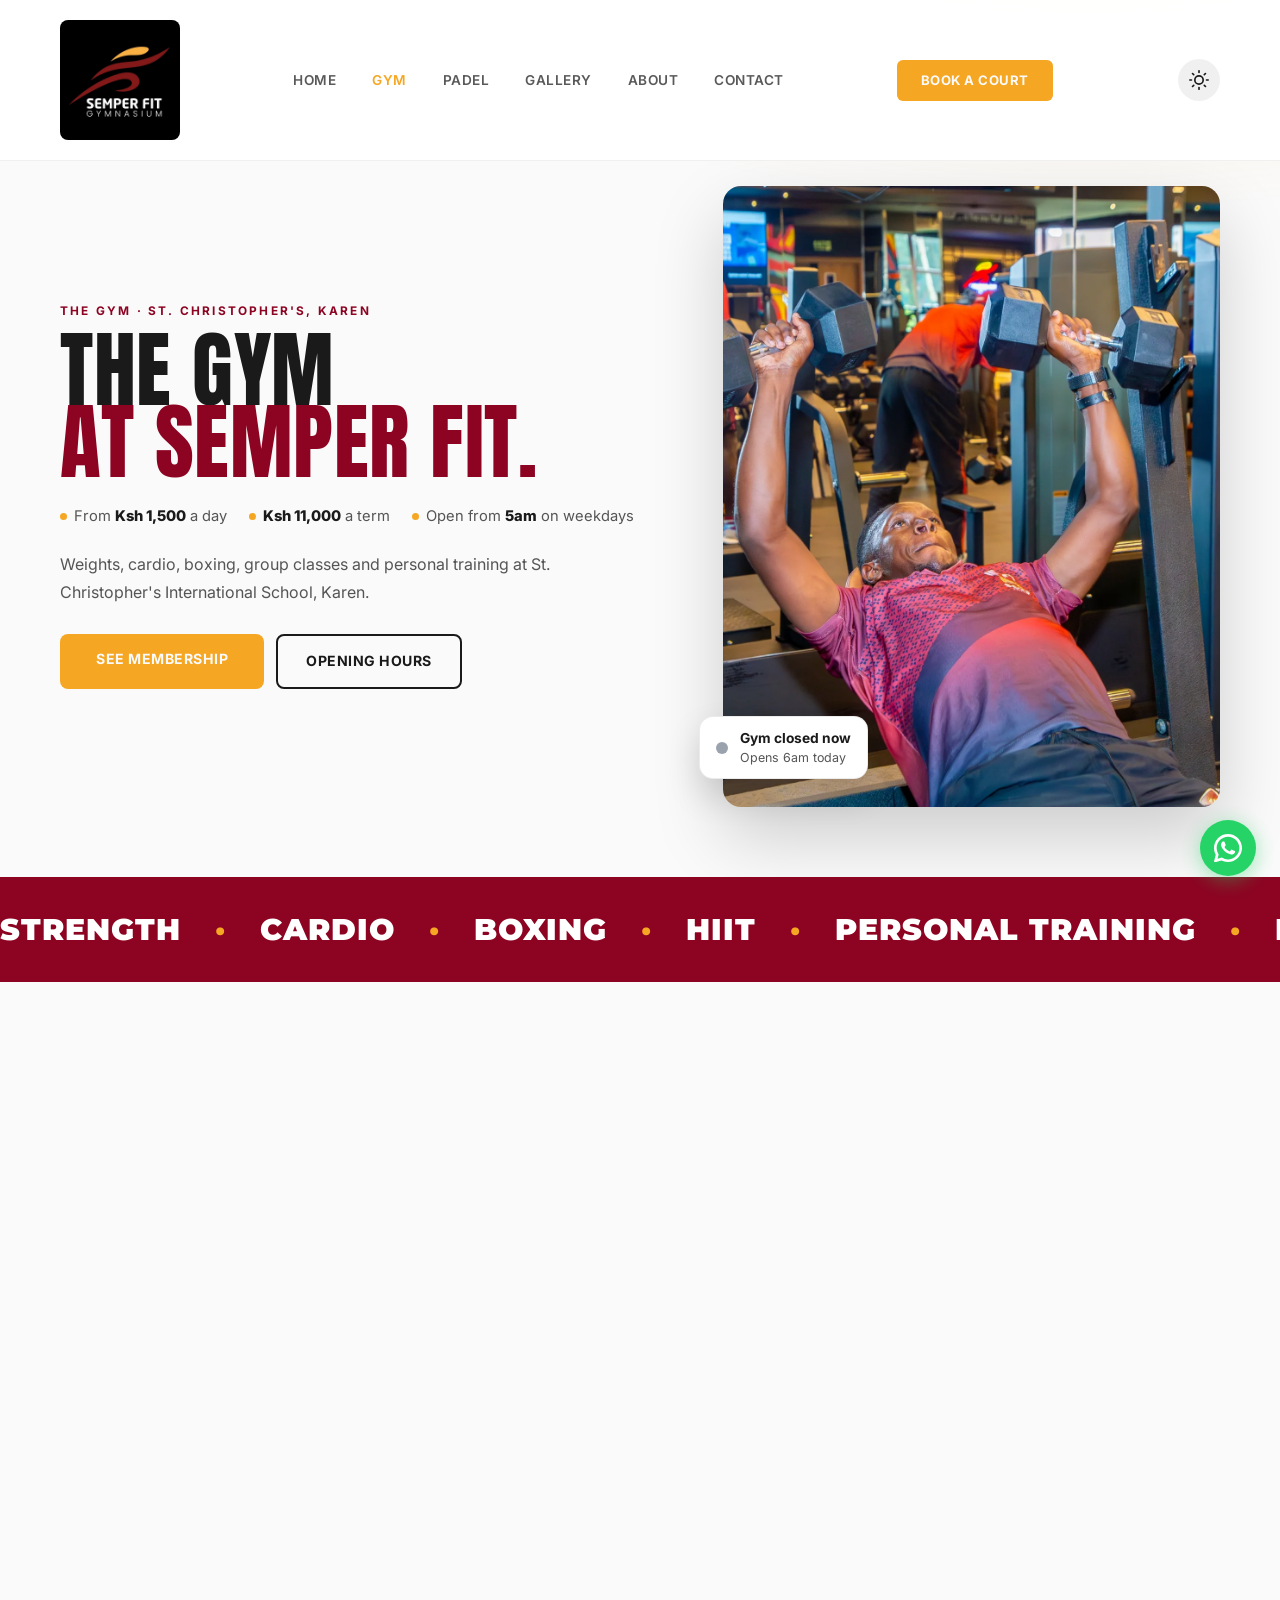
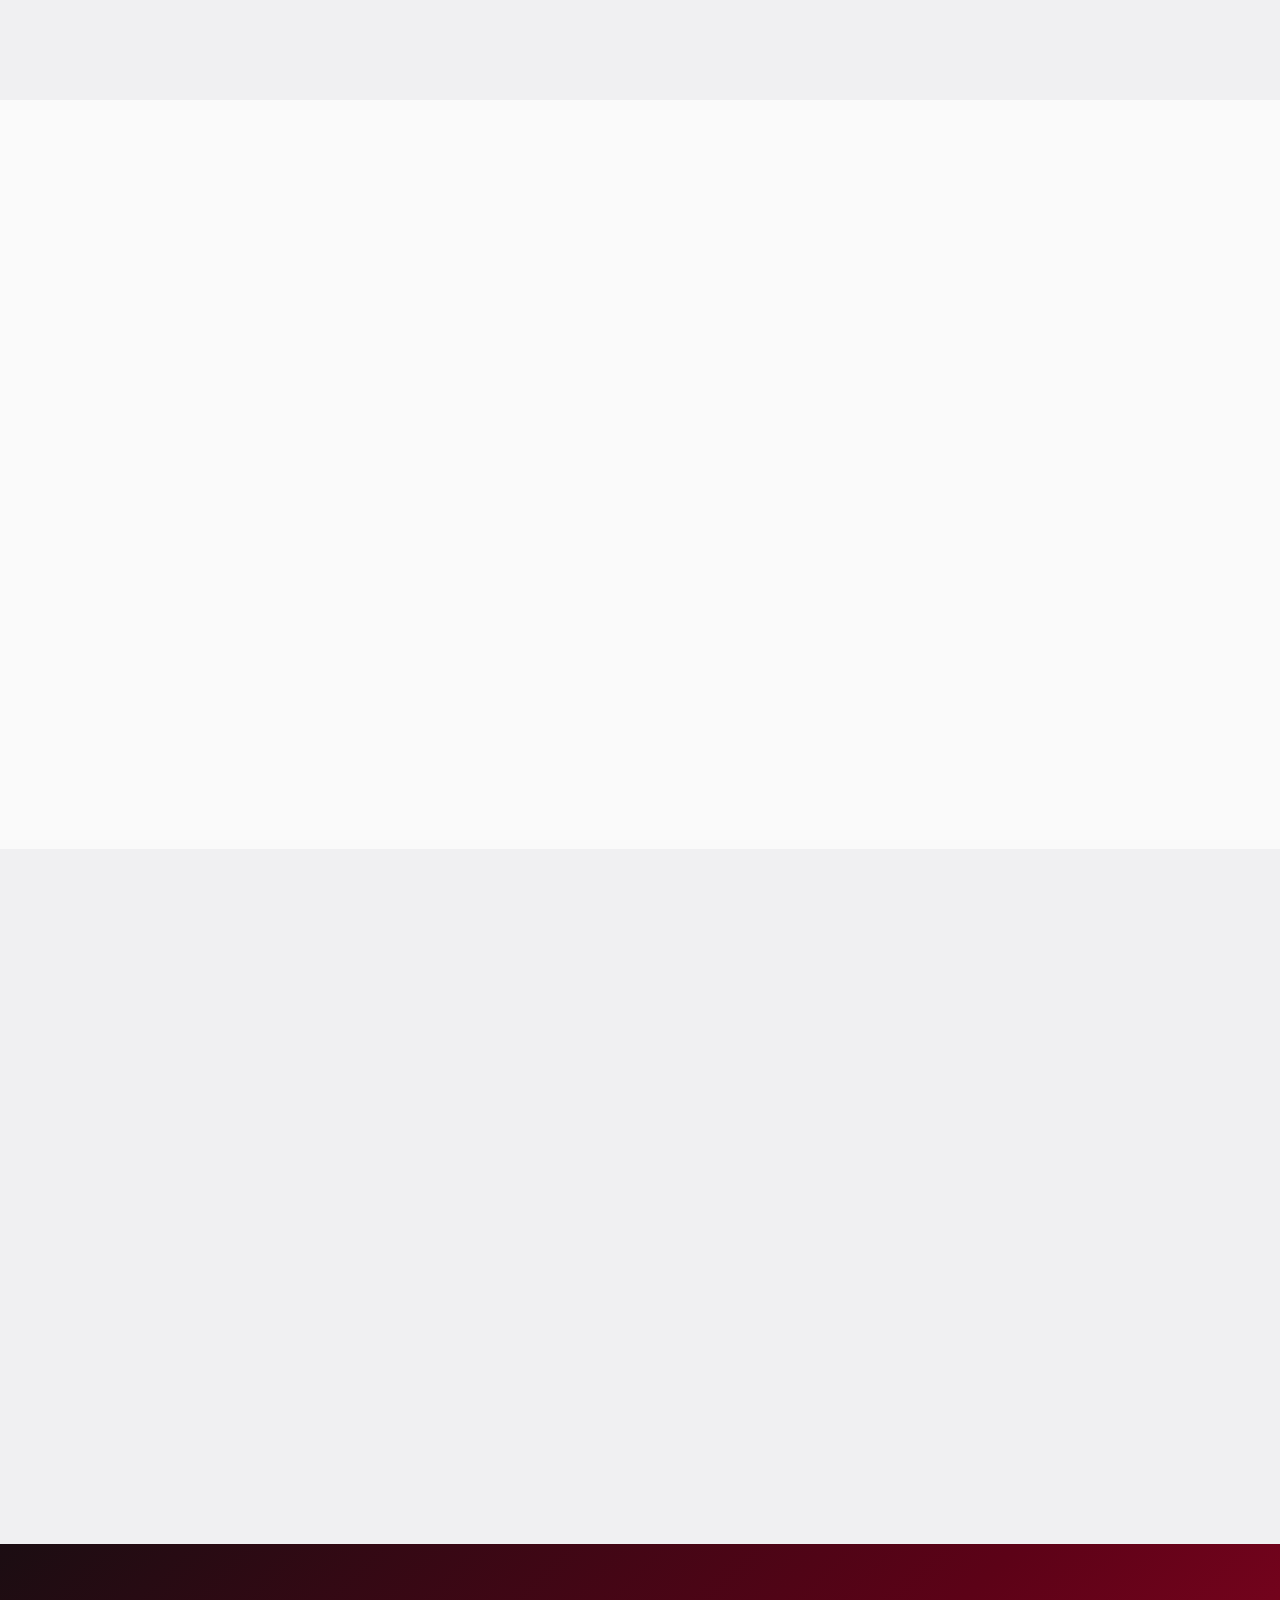
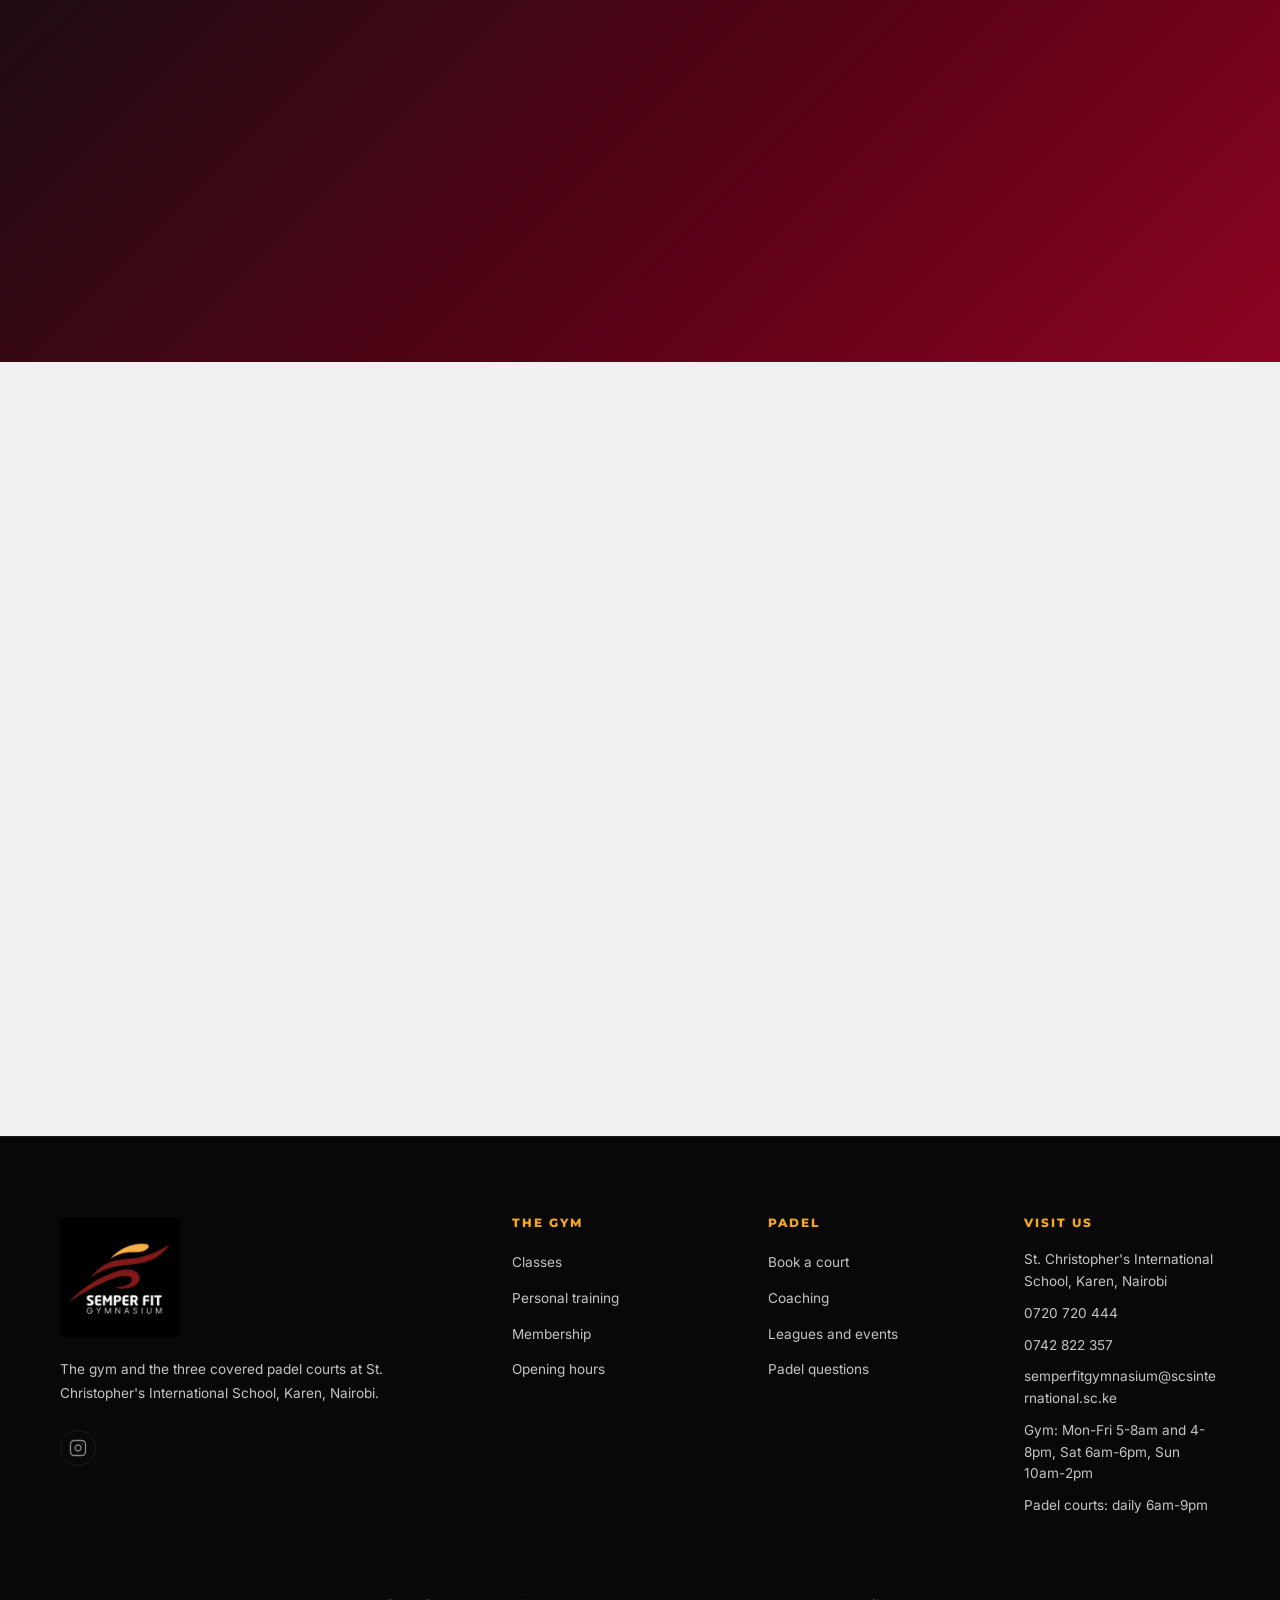
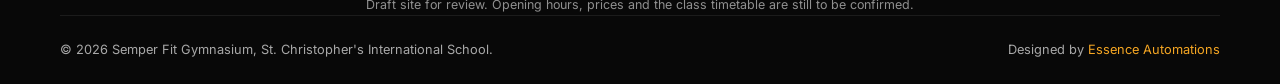
<file: classes.html>
﻿<!DOCTYPE html>
<html lang="en">
<head>
<meta charset="UTF-8">
<meta name="viewport" content="width=device-width, initial-scale=1.0">
<title>Gym in Karen, Nairobi · Classes, Membership and Hours · Semper Fit</title>
<meta name="description" content="Gym classes, personal training and membership at Semper Fit, St. Christopher's International School, Karen. From Ksh 1,500 a day or Ksh 11,000 a term.">
<link rel="canonical" href="https://semperfit.essenceautomations.com/classes.html">
<meta property="og:type" content="website">
<meta property="og:url" content="https://semperfit.essenceautomations.com/classes.html">
<meta property="og:title" content="Gym in Karen, Nairobi · Classes, Membership and Hours · Semper Fit">
<meta property="og:description" content="Gym classes, personal training and membership at Semper Fit, St. Christopher's International School, Karen. From Ksh 1,500 a day or Ksh 11,000 a term.">
<meta property="og:image" content="https://semperfit.essenceautomations.com/images/og-image.jpg">
<meta property="og:image:width" content="1200">
<meta property="og:image:height" content="630">
<meta property="og:site_name" content="Semper Fit">
<meta property="og:locale" content="en_KE">
<meta name="twitter:card" content="summary_large_image">
<meta name="twitter:title" content="Gym in Karen, Nairobi · Classes, Membership and Hours · Semper Fit">
<meta name="twitter:description" content="Gym classes, personal training and membership at Semper Fit, St. Christopher's International School, Karen. From Ksh 1,500 a day or Ksh 11,000 a term.">
<meta name="twitter:image" content="https://semperfit.essenceautomations.com/images/og-image.jpg">
<script type="application/ld+json">
{
 "@context": "https://schema.org",
 "@type": "ExerciseGym",
 "@id": "https://semperfit.essenceautomations.com/#gym",
 "name": "Semper Fit Gymnasium",
 "description": "Gym and padel courts at St. Christopher's International School, Karen, Nairobi.",
 "url": "https://semperfit.essenceautomations.com/",
 "telephone": "+254720720444",
 "email": "semperfitgymnasium@scsinternational.sc.ke",
 "image": "https://semperfit.essenceautomations.com/images/gym/gym_3.webp",
 "logo": "https://semperfit.essenceautomations.com/images/logo.jpg",
 "address": {
  "@type": "PostalAddress",
  "streetAddress": "St. Christopher's International School",
  "addressLocality": "Karen, Nairobi",
  "addressCountry": "KE"
 },
 "priceRange": "KES 1,500 - 30,000",
 "sameAs": [
  "https://www.instagram.com/semper_fit_gymnasium/"
 ],
 "openingHoursSpecification": [
  {
   "@type": "OpeningHoursSpecification",
   "dayOfWeek": [
    "Monday",
    "Tuesday",
    "Wednesday",
    "Thursday",
    "Friday"
   ],
   "opens": "05:00",
   "closes": "08:00"
  },
  {
   "@type": "OpeningHoursSpecification",
   "dayOfWeek": [
    "Monday",
    "Tuesday",
    "Wednesday",
    "Thursday",
    "Friday"
   ],
   "opens": "16:00",
   "closes": "20:00"
  },
  {
   "@type": "OpeningHoursSpecification",
   "dayOfWeek": "Saturday",
   "opens": "06:00",
   "closes": "18:00"
  },
  {
   "@type": "OpeningHoursSpecification",
   "dayOfWeek": "Sunday",
   "opens": "10:00",
   "closes": "14:00"
  }
 ]
}
</script>
<script type="application/ld+json">
{
 "@context": "https://schema.org",
 "@type": "FAQPage",
 "mainEntity": [
  {
   "@type": "Question",
   "name": "How much is gym membership at Semper Fit?",
   "acceptedAnswer": {
    "@type": "Answer",
    "text": "Ksh 11,000 for one school term, Ksh 30,000 for three terms (school holidays not included), or Ksh 1,500 for a day pass."
   }
  },
  {
   "@type": "Question",
   "name": "What time is the gym open?",
   "acceptedAnswer": {
    "@type": "Answer",
    "text": "Monday to Friday 5am-8am and 4pm-8pm, Saturday 6am-6pm and Sunday 10am-2pm."
   }
  },
  {
   "@type": "Question",
   "name": "How do I pay?",
   "acceptedAnswer": {
    "@type": "Answer",
    "text": "By M-Pesa to Paybill 4122613, account St. Christophers Holdings-GYM."
   }
  },
  {
   "@type": "Question",
   "name": "Where is Semper Fit?",
   "acceptedAnswer": {
    "@type": "Answer",
    "text": "Inside St. Christopher's International School in Karen, Nairobi. The padel courts are reached through Gate 3a."
   }
  },
  {
   "@type": "Question",
   "name": "Do you offer personal training?",
   "acceptedAnswer": {
    "@type": "Answer",
    "text": "Yes. Sessions are one to one with a Semper Fit trainer. Message us on WhatsApp on 0742 822 357 to arrange one."
   }
  },
  {
   "@type": "Question",
   "name": "Is there padel too?",
   "acceptedAnswer": {
    "@type": "Answer",
    "text": "Yes. Semper Fit has three covered padel courts, open every day from 6am to 9pm, with 60 or 90 minute sessions. See padel."
   }
  }
 ]
}
</script>
<link rel="preconnect" href="https://fonts.googleapis.com">
<link href="https://fonts.googleapis.com/css2?family=Anton&family=Montserrat:wght@400;600;700;800;900&family=Inter:wght@300;400;500;600&display=swap" rel="stylesheet">
<link rel="icon" type="image/x-icon" href="favicon.ico">
<link rel="icon" type="image/png" sizes="32x32" href="favicon.png">
<link rel="apple-touch-icon" href="apple-touch-icon.png">
<script>document.documentElement.className+=' js';var t='light';try{t=localStorage.getItem('sf-theme')||'light'}catch(e){}document.documentElement.setAttribute('data-theme',t);</script>
<link rel="stylesheet" href="styles.css?v=7">
<script src="site.js?v=4" defer></script>
</head>
<body>

<!-- NAVBAR -->
<nav class="navbar solid" id="navbar">
  <a href="index.html" class="nav-logo">
    <img src="images/logo.jpg" alt="Semper Fit Gymnasium logo" width="90" height="90">
  </a>
  <ul class="nav-links">
    <li><a href="index.html">Home</a></li>
    <li><a href="classes.html" class="active">Gym</a></li>
    <li><a href="padel.html">Padel</a></li>
    <li><a href="gallery.html">Gallery</a></li>
    <li><a href="about.html">About</a></li>
    <li><a href="contact.html">Contact</a></li>
  </ul>
  <a href="book-padel.html" class="nav-cta">Book a Court</a>
  <button class="theme-toggle" id="themeToggle" aria-label="Switch light or dark mode">
    <svg class="icon-moon" viewBox="0 0 24 24" fill="none" stroke="currentColor" stroke-width="2" stroke-linecap="round" stroke-linejoin="round"><path d="M21 12.79A9 9 0 1 1 11.21 3 7 7 0 0 0 21 12.79z"/></svg>
    <svg class="icon-sun" viewBox="0 0 24 24" fill="none" stroke="currentColor" stroke-width="2" stroke-linecap="round" stroke-linejoin="round"><circle cx="12" cy="12" r="5"/><line x1="12" y1="1" x2="12" y2="3"/><line x1="12" y1="21" x2="12" y2="23"/><line x1="4.22" y1="4.22" x2="5.64" y2="5.64"/><line x1="18.36" y1="18.36" x2="19.78" y2="19.78"/><line x1="1" y1="12" x2="3" y2="12"/><line x1="21" y1="12" x2="23" y2="12"/><line x1="4.22" y1="19.78" x2="5.64" y2="18.36"/><line x1="18.36" y1="5.64" x2="19.78" y2="4.22"/></svg>
  </button>
  <button class="mobile-toggle" id="mobileToggle" aria-label="Open menu"><span></span><span></span><span></span></button>
</nav>
<div class="mobile-nav" id="mobileNav">
  <div class="mobile-nav-header">
    <div class="mobile-nav-logo">
      <img src="images/logo.jpg" alt="Semper Fit" width="60" height="60">
    </div>
    <div style="display:flex;align-items:center;gap:10px;">
      <button class="mobile-theme-toggle" id="mobileThemeToggle" aria-label="Switch light or dark mode">
        <svg class="icon-moon" viewBox="0 0 24 24" fill="none" stroke="currentColor" stroke-width="2" stroke-linecap="round" stroke-linejoin="round"><path d="M21 12.79A9 9 0 1 1 11.21 3 7 7 0 0 0 21 12.79z"/></svg>
        <svg class="icon-sun" viewBox="0 0 24 24" fill="none" stroke="currentColor" stroke-width="2" stroke-linecap="round" stroke-linejoin="round"><circle cx="12" cy="12" r="5"/><line x1="12" y1="1" x2="12" y2="3"/><line x1="12" y1="21" x2="12" y2="23"/><line x1="4.22" y1="4.22" x2="5.64" y2="5.64"/><line x1="18.36" y1="18.36" x2="19.78" y2="19.78"/><line x1="1" y1="12" x2="3" y2="12"/><line x1="21" y1="12" x2="23" y2="12"/><line x1="4.22" y1="19.78" x2="5.64" y2="18.36"/><line x1="18.36" y1="5.64" x2="19.78" y2="4.22"/></svg>
      </button>
      <button class="mobile-nav-close" id="mobileClose" aria-label="Close menu">
        <svg viewBox="0 0 24 24" fill="none" stroke="currentColor" stroke-width="2.5" stroke-linecap="round"><line x1="18" y1="6" x2="6" y2="18"/><line x1="6" y1="6" x2="18" y2="18"/></svg>
      </button>
    </div>
  </div>
  <nav class="mobile-nav-links">
    <a href="index.html" class="mn-item mn-d1">Home</a>
    <a href="classes.html" class="mn-item mn-d2 active">Gym</a>
    <a href="padel.html" class="mn-item mn-d3">Padel</a>
    <a href="gallery.html" class="mn-item mn-d4">Gallery</a>
    <a href="about.html" class="mn-item mn-d5">About</a>
    <a href="contact.html" class="mn-item mn-d6">Contact</a>
  </nav>
  <div class="mobile-nav-footer">
    <a href="book-padel.html" class="mobile-nav-cta">Book a Court</a>
    <a href="https://www.instagram.com/semper_fit_gymnasium/" target="_blank" rel="noopener" class="mobile-nav-social" aria-label="Instagram">
      <svg viewBox="0 0 24 24" fill="none" stroke="currentColor" stroke-width="1.5"><rect x="2" y="2" width="20" height="20" rx="5" ry="5"/><path d="M16 11.37A4 4 0 1 1 12.63 8 4 4 0 0 1 16 11.37z"/><line x1="17.5" y1="6.5" x2="17.51" y2="6.5"/></svg>
    </a>
  </div>
</div>

<!-- PAGE HERO -->
<section class="pd-hero">
  <div class="pd-hero-inner">
    <div class="pd-hero-copy">
      <p class="pd-kicker sf-rv">The gym &middot; St. Christopher's, Karen</p>
      <h1 class="pd-display gy-display sf-rv"><span>The gym</span><span class="pd-accent">at Semper Fit.</span></h1>
      <ul class="pd-facts sf-rv">
        <li>From <b>Ksh 1,500</b> a day</li>
        <li><b>Ksh 11,000</b> a term</li>
        <li>Open from <b>5am</b> on weekdays</li>
      </ul>
      <p class="pd-lead sf-rv">Weights, cardio, boxing, group classes and personal training at St. Christopher's International School, Karen.</p>
      <div class="pd-ctas sf-rv">
        <a href="#membership" class="btn-primary">See membership</a>
        <a href="#hours" class="pd-ghost">Opening hours</a>
      </div>
    </div>
    <figure class="pd-hero-photo sf-rv">
      <img src="images/gym/gym_3.webp" alt="A member training on the chest press at Semper Fit gym" width="1440" height="1440" fetchpriority="high">
      <figcaption class="pd-chip gy-open" id="gyChip">
        <span class="gy-dot"></span>
        <span><b id="gyChipT">Open early and late</b><span id="gyChipS">Mon-Fri 5-8am and 4-8pm</span></span>
      </figcaption>
    </figure>
  </div>
</section>

<!-- TICKER -->
<div class="sf-band pd-band" aria-hidden="true">
  <div class="sf-band-row"><div class="sf-band-track"><span>Strength</span><span>Cardio</span><span>Boxing</span><span>HIIT</span><span>Personal training</span><span>Membership</span><span>Strength</span><span>Cardio</span><span>Boxing</span><span>HIIT</span><span>Personal training</span><span>Membership</span></div></div>
</div>

<!-- GYM CLASSES -->
<section class="gy-classes" id="classes">
  <div class="pd-wrap">
    <p class="pd-kicker sf-rv">Classes</p>
    <h2 class="pd-h2 sf-rv">What you can <span>train here.</span></h2>
    <p class="pd-body sf-rv">Train on your own on the gym floor, or join a class with a coach.</p>
    <div class="gy-tiles">
      <article class="gy-tile sf-rv">
        <img src="images/classes/strength-training.webp" alt="Strength training with free weights at Semper Fit" width="1440" height="1440" loading="lazy">
        <div><span class="gy-tag">All levels</span><h3 class="pd-display">Strength</h3><p>Free weights, barbells, racks and cable machines, at your own pace or with a coach.</p></div>
      </article>
      <article class="gy-tile sf-rv">
        <img src="images/classes/cardio-zone.webp" alt="Cardio machines at Semper Fit" width="1440" height="1440" loading="lazy">
        <div><span class="gy-tag">All levels</span><h3 class="pd-display">Cardio</h3><p>Treadmills, bikes and rowers, whenever the gym is open.</p></div>
      </article>
      <article class="gy-tile sf-rv">
        <img src="images/classes/boxing-combat.webp" alt="Boxing training at Semper Fit" width="1440" height="1440" loading="lazy">
        <div><span class="gy-tag">Small groups</span><h3 class="pd-display">Boxing</h3><p>Bag work, pads and conditioning. A hard workout that clears your head.</p></div>
      </article>
      <article class="gy-tile sf-rv">
        <img src="images/classes/hiit-group.webp" alt="A group fitness class at Semper Fit" width="1440" height="1440" loading="lazy">
        <div><span class="gy-tag">Group class</span><h3 class="pd-display">HIIT</h3><p>Short, high-energy sessions in a group, with a coach keeping the pace up.</p></div>
      </article>
    </div>
  </div>
</section>

<!-- PERSONAL TRAINING -->
<section class="sf-split" id="personal-training">
  <div class="sf-split-inner">
    <div class="sf-split-img sf-rv">
      <img src="images/classes/personal-training.webp" alt="A Semper Fit trainer helping a member stretch" loading="lazy" width="1440" height="1440">
    </div>
    <div class="sf-split-text sf-rv">
      <p class="pd-kicker">Personal training</p>
      <h2>One trainer. <span>Your goal.</span></h2>
      <p>Work one to one with a Semper Fit trainer. They start from where you are today and build the sessions around your goal and your week.</p>
      <ul class="sf-ticks">
        <li>Sessions at times that suit you</li>
        <li>Good for beginners, coming back after a break, or a specific goal</li>
      </ul>
      <a href="https://wa.me/254742822357?text=Hello%20Semper%20Fit%2C%20I%27d%20like%20to%20ask%20about%20personal%20training." class="btn-primary" target="_blank" rel="noopener">Ask about personal training</a>
    </div>
  </div>
</section>

<!-- GYM MEMBERSHIP PRICING -->
<section class="pd-hire" id="membership">
  <div class="pd-wrap">
    <p class="pd-kicker sf-rv">Membership</p>
    <h2 class="pd-h2 sf-rv">Pick how <span>you pay.</span></h2>
    <div class="gy-prices">
      <article class="pd-tile gy-term sf-rv">
        <div class="pd-tile-court" aria-hidden="true"></div>
        <p class="pd-tile-len"><b>1</b> term</p>
        <p class="pd-tile-price">Ksh 11,000</p>
        <p class="pd-tile-note">Full use of the gym for one school term.</p>
        <a href="contact.html" class="padel-price-cta pd-tile-btn">Join for a term</a>
      </article>
      <article class="pd-tile pd-tile-hot sf-rv">
        <div class="pd-tile-court" aria-hidden="true"></div>
        <span class="pd-tag">Best value</span>
        <p class="pd-tile-len"><b>3</b> terms</p>
        <p class="pd-tile-price">Ksh 30,000</p>
        <p class="pd-tile-note">The whole school year, Ksh 3,000 less than paying term by term. School holidays not included.</p>
        <a href="contact.html" class="padel-price-cta pd-tile-btn">Join for the year</a>
      </article>
      <article class="pd-tile gy-day sf-rv">
        <div class="pd-tile-court" aria-hidden="true"></div>
        <p class="pd-tile-len"><b>1</b> day</p>
        <p class="pd-tile-price">Ksh 1,500</p>
        <p class="pd-tile-note">Train for a day with nothing to sign up for.</p>
        <a href="contact.html" class="padel-price-cta pd-tile-btn">Ask about a day pass</a>
      </article>
    </div>
    <ul class="pd-info sf-rv gy-info">
      <li><span>Pay by M-Pesa</span><b>Paybill 4122613</b></li>
      <li><span>Account</span><b>St. Christophers Holdings-GYM</b></li>
      <li><span>Questions</span><b><a href="tel:+254720720444">0720 720 444</a></b></li>
    </ul>
  </div>
</section>

<!-- OPENING HOURS: live week chart (signature motion) -->
<section class="gy-hours" id="hours">
  <div class="pd-wrap">
    <p class="pd-kicker sf-rv">Opening hours</p>
    <h2 class="pd-h2 sf-rv">When we're <span>open.</span></h2>
    <p class="gy-now sf-rv" id="gyNow">Gym: Monday to Friday 5am-8am and 4pm-8pm, Saturday 6am-6pm, Sunday 10am-2pm. Padel courts: every day 6am-9pm.</p>
    <div class="gy-week sf-rv" id="gyWeek" aria-label="Gym and padel opening hours for the week">
      <div class="gy-axis" aria-hidden="true"><span>5am</span><span>9am</span><span>1pm</span><span>5pm</span><span>9pm</span></div>
      <div class="gy-row" data-dow="1"><b>Mon</b><div class="gy-track"><i class="gy-gym" style="--s:0;--e:3"></i><i class="gy-gym" style="--s:11;--e:15"></i><i class="gy-pad" style="--s:1;--e:16"></i></div></div>
      <div class="gy-row" data-dow="2"><b>Tue</b><div class="gy-track"><i class="gy-gym" style="--s:0;--e:3"></i><i class="gy-gym" style="--s:11;--e:15"></i><i class="gy-pad" style="--s:1;--e:16"></i></div></div>
      <div class="gy-row" data-dow="3"><b>Wed</b><div class="gy-track"><i class="gy-gym" style="--s:0;--e:3"></i><i class="gy-gym" style="--s:11;--e:15"></i><i class="gy-pad" style="--s:1;--e:16"></i></div></div>
      <div class="gy-row" data-dow="4"><b>Thu</b><div class="gy-track"><i class="gy-gym" style="--s:0;--e:3"></i><i class="gy-gym" style="--s:11;--e:15"></i><i class="gy-pad" style="--s:1;--e:16"></i></div></div>
      <div class="gy-row" data-dow="5"><b>Fri</b><div class="gy-track"><i class="gy-gym" style="--s:0;--e:3"></i><i class="gy-gym" style="--s:11;--e:15"></i><i class="gy-pad" style="--s:1;--e:16"></i></div></div>
      <div class="gy-row" data-dow="6"><b>Sat</b><div class="gy-track"><i class="gy-gym" style="--s:1;--e:13"></i><i class="gy-pad" style="--s:1;--e:16"></i></div></div>
      <div class="gy-row" data-dow="0"><b>Sun</b><div class="gy-track"><i class="gy-gym" style="--s:5;--e:9"></i><i class="gy-pad" style="--s:1;--e:16"></i></div></div>
      <div class="gy-legend"><span><i class="gy-gym"></i>Gym</span><span><i class="gy-pad"></i>Padel courts</span><span class="gy-legend-now"><i></i>Now, Nairobi time</span></div>
    </div>
  </div>
</section>

<!-- FAQ -->
<section class="sf-faq" id="faq">
  <div class="sf-faq-inner">
    <div class="section-header sf-rv">
      <div class="section-tag">Questions</div>
      <h2>Gym <span>Questions</span></h2>
    </div>
    <div class="sf-faq-list pd-faq-grid">
      <div class="sf-faq-item sf-rv">
        <h3>How much is gym membership at Semper Fit?</h3>
        <p>Ksh 11,000 for one school term, Ksh 30,000 for three terms (school holidays not included), or Ksh 1,500 for a day pass.</p>
      </div>
      <div class="sf-faq-item sf-rv">
        <h3>What time is the gym open?</h3>
        <p>Monday to Friday 5am-8am and 4pm-8pm, Saturday 6am-6pm and Sunday 10am-2pm.</p>
      </div>
      <div class="sf-faq-item sf-rv">
        <h3>How do I pay?</h3>
        <p>By M-Pesa to Paybill 4122613, account St. Christophers Holdings-GYM.</p>
      </div>
      <div class="sf-faq-item sf-rv">
        <h3>Where is Semper Fit?</h3>
        <p>Inside St. Christopher's International School in Karen, Nairobi. The padel courts are reached through Gate 3a.</p>
      </div>
      <div class="sf-faq-item sf-rv">
        <h3>Do you offer personal training?</h3>
        <p>Yes. Sessions are one to one with a Semper Fit trainer. Message us on WhatsApp on 0742 822 357 to arrange one.</p>
      </div>
      <div class="sf-faq-item sf-rv">
        <h3>Is there padel too?</h3>
        <p>Yes. Semper Fit has three covered padel courts, open every day from 6am to 9pm, with 60 or 90 minute sessions. <a href="padel.html">See padel</a>.</p>
      </div>
    </div>
  </div>
</section>

<!-- CTA -->
<section class="pd-cta">
  <div class="pd-wrap pd-cta-inner">
    <h2 class="pd-display pd-cta-h sf-rv"><span>First session</span><span class="pd-accent">this week?</span></h2>
    <div class="pd-ctas sf-rv">
      <a href="contact.html" class="btn-primary">Contact us</a>
      <a href="padel.html" class="pd-ghost pd-ghost-light">See padel</a>
    </div>
  </div>
</section>

<!-- MAP -->
<section class="map-section">
  <div class="map-inner">
    <div class="section-header sf-rv">
      <div class="section-tag">Find Us</div>
      <h2>We're at <span>SCIS, Karen</span></h2>
      <p>Inside St. Christopher's International School, Karen, Nairobi.</p>
    </div>
    <div class="map-frame sf-rv">
      <iframe
        src="https://maps.google.com/maps?q=St+Christopher's+International+School+Karen+Nairobi+Kenya&output=embed"
        allowfullscreen=""
        loading="lazy"
        referrerpolicy="no-referrer-when-downgrade"
        title="Map showing St. Christopher's International School, Karen">
      </iframe>
    </div>
  </div>
</section>

<!-- FOOTER -->
<footer class="footer">
  <div class="footer-grid">
    <div class="footer-col footer-brand">
      <div class="footer-logo">
        <img src="images/logo.jpg" alt="Semper Fit" width="120" height="120" loading="lazy">
      </div>
      <p class="footer-desc">The gym and the three covered padel courts at St. Christopher's International School, Karen, Nairobi.</p>
      <div class="footer-social">
        <a href="https://www.instagram.com/semper_fit_gymnasium/" target="_blank" rel="noopener" aria-label="Instagram">
          <svg viewBox="0 0 24 24"><path d="M16 11.37A4 4 0 1 1 12.63 8 4 4 0 0 1 16 11.37z"/><rect x="2" y="2" width="20" height="20" rx="5" ry="5"/><path d="M17.5 6.5h.01"/></svg>
        </a>
      </div>
    </div>
    <div class="footer-col">
      <h4>The Gym</h4>
      <ul>
        <li><a href="classes.html#classes">Classes</a></li>
        <li><a href="classes.html#personal-training">Personal training</a></li>
        <li><a href="classes.html#membership">Membership</a></li>
        <li><a href="classes.html#hours">Opening hours</a></li>
      </ul>
    </div>
    <div class="footer-col">
      <h4>Padel</h4>
      <ul>
        <li><a href="book-padel.html">Book a court</a></li>
        <li><a href="padel.html#coaching">Coaching</a></li>
        <li><a href="padel.html#leagues">Leagues and events</a></li>
        <li><a href="padel.html#faq">Padel questions</a></li>
      </ul>
    </div>
    <div class="footer-col">
      <h4>Visit Us</h4>
      <ul class="footer-contact">
        <li>St. Christopher's International School, Karen, Nairobi</li>
        <li><a href="tel:+254720720444">0720 720 444</a></li>
        <li><a href="tel:+254742822357">0742 822 357</a></li>
        <li><a href="mailto:semperfitgymnasium@scsinternational.sc.ke">semperfitgymnasium@scsinternational.sc.ke</a></li>
        <li>Gym: Mon-Fri 5-8am and 4-8pm, Sat 6am-6pm, Sun 10am-2pm</li>
        <li>Padel courts: daily 6am-9pm</li>
      </ul>
    </div>
  </div>
  <p class="footer-draft">Draft site for review. Opening hours, prices and the class timetable are still to be confirmed.</p>
  <div class="footer-bottom">
    <span>&copy; 2026 Semper Fit Gymnasium, St. Christopher's International School.</span>
    <span>Designed by <a href="https://essenceautomations.com/websites" target="_blank" rel="noopener">Essence Automations</a></span>
  </div>
</footer>

<script>
// Theme toggle
(function(){
  const saved = localStorage.getItem('sf-theme');
  if (saved) document.documentElement.setAttribute('data-theme', saved);
  function toggle() {
    const current = document.documentElement.getAttribute('data-theme');
    const next = current === 'light' ? 'dark' : 'light';
    document.documentElement.setAttribute('data-theme', next);
    localStorage.setItem('sf-theme', next);
  }
  document.addEventListener('DOMContentLoaded', function(){
    var dt = document.getElementById('themeToggle');
    var mt = document.getElementById('mobileThemeToggle');
    if (dt) dt.addEventListener('click', toggle);
    if (mt) mt.addEventListener('click', toggle);
  });
})();

// Navbar scroll
const navbar = document.getElementById('navbar');
window.addEventListener('scroll', () => { navbar.classList.toggle('scrolled', window.scrollY > 60); });

// Mobile nav
document.getElementById('mobileToggle').addEventListener('click', () => document.getElementById('mobileNav').classList.add('open'));
document.getElementById('mobileClose').addEventListener('click', () => document.getElementById('mobileNav').classList.remove('open'));
document.querySelectorAll('.mobile-nav a').forEach(a => a.addEventListener('click', () => document.getElementById('mobileNav').classList.remove('open')));

// Reveal animations
const revealEls = document.querySelectorAll('.reveal, .reveal-left, .reveal-right');
const revealObs = new IntersectionObserver((entries) => {
  entries.forEach(e => {
    if (e.isIntersecting) { e.target.classList.add('active'); revealObs.unobserve(e.target); }
  });
}, { threshold: 0.05 });
revealEls.forEach(el => revealObs.observe(el));


// Lazy image shimmer
document.querySelectorAll('img[loading="lazy"]').forEach(img => {
  if (img.complete) img.classList.add('loaded');
  else img.addEventListener('load', () => img.classList.add('loaded'));
});

// Back to top
const btt = document.createElement('button');
btt.innerHTML = '&#8593;'; btt.setAttribute('aria-label', 'Back to top');
Object.assign(btt.style, { position:'fixed',bottom:'30px',left:'30px',width:'46px',height:'46px',borderRadius:'50%',background:'var(--amber)',color:'var(--black)',border:'none',fontSize:'1.3rem',cursor:'pointer',opacity:'0',transition:'all 0.3s',zIndex:'999',fontWeight:'700',pointerEvents:'none' });
document.body.appendChild(btt);
window.addEventListener('scroll', () => { const s = window.scrollY > 400; btt.style.opacity = s?'1':'0'; btt.style.pointerEvents = s?'auto':'none'; });
btt.addEventListener('click', () => window.scrollTo({ top: 0, behavior: 'smooth' }));
</script>


<!-- WHATSAPP WIDGET -->
<a href="https://wa.me/254742822357?text=Hello%20Semper%20Fit%2C%20I%27d%20like%20to%20enquire%20about%20your%20services." class="whatsapp-widget" target="_blank" rel="noopener" aria-label="Chat on WhatsApp">
  <svg viewBox="0 0 24 24" fill="currentColor" width="28" height="28"><path d="M17.472 14.382c-.297-.149-1.758-.867-2.03-.967-.273-.099-.471-.148-.67.15-.197.297-.767.966-.94 1.164-.173.199-.347.223-.644.075-.297-.15-1.255-.463-2.39-1.475-.883-.788-1.48-1.761-1.653-2.059-.173-.297-.018-.458.13-.606.134-.133.298-.347.446-.52.149-.174.198-.298.298-.497.099-.198.05-.371-.025-.52-.075-.149-.669-1.612-.916-2.207-.242-.579-.487-.5-.669-.51-.173-.008-.371-.01-.57-.01-.198 0-.52.074-.792.372-.272.297-1.04 1.016-1.04 2.479 0 1.462 1.065 2.875 1.213 3.074.149.198 2.096 3.2 5.077 4.487.709.306 1.262.489 1.694.625.712.227 1.36.195 1.871.118.571-.085 1.758-.719 2.006-1.413.248-.694.248-1.289.173-1.413-.074-.124-.272-.198-.57-.347z"/><path d="M12 0C5.373 0 0 5.373 0 12c0 2.117.549 4.107 1.508 5.84L.057 23.286a.75.75 0 0 0 .921.921l5.444-1.451A11.945 11.945 0 0 0 12 24c6.627 0 12-5.373 12-12S18.627 0 12 0zm0 21.75a9.717 9.717 0 0 1-4.962-1.359l-.356-.211-3.676.98.994-3.595-.232-.371A9.712 9.712 0 0 1 2.25 12C2.25 6.615 6.615 2.25 12 2.25S21.75 6.615 21.75 12 17.385 21.75 12 21.75z"/></svg>
</a></body>
</html>
</file>
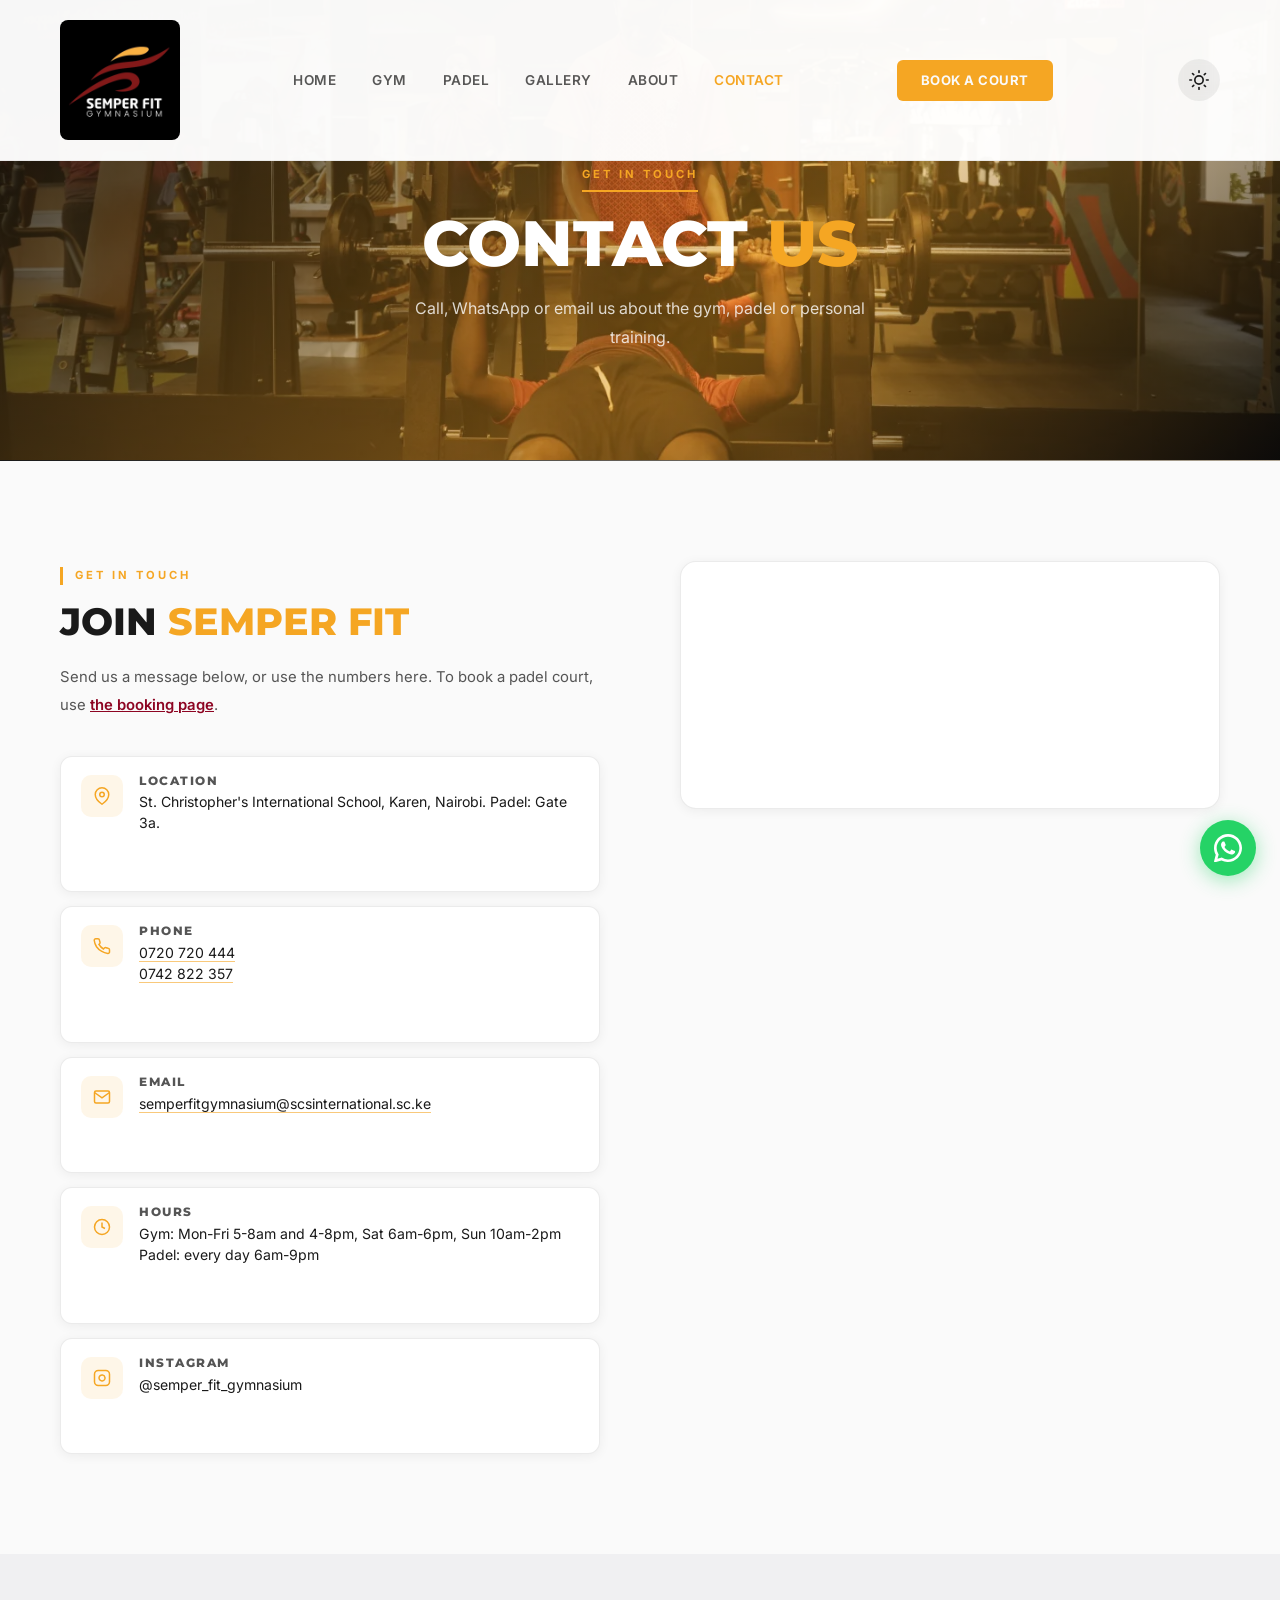
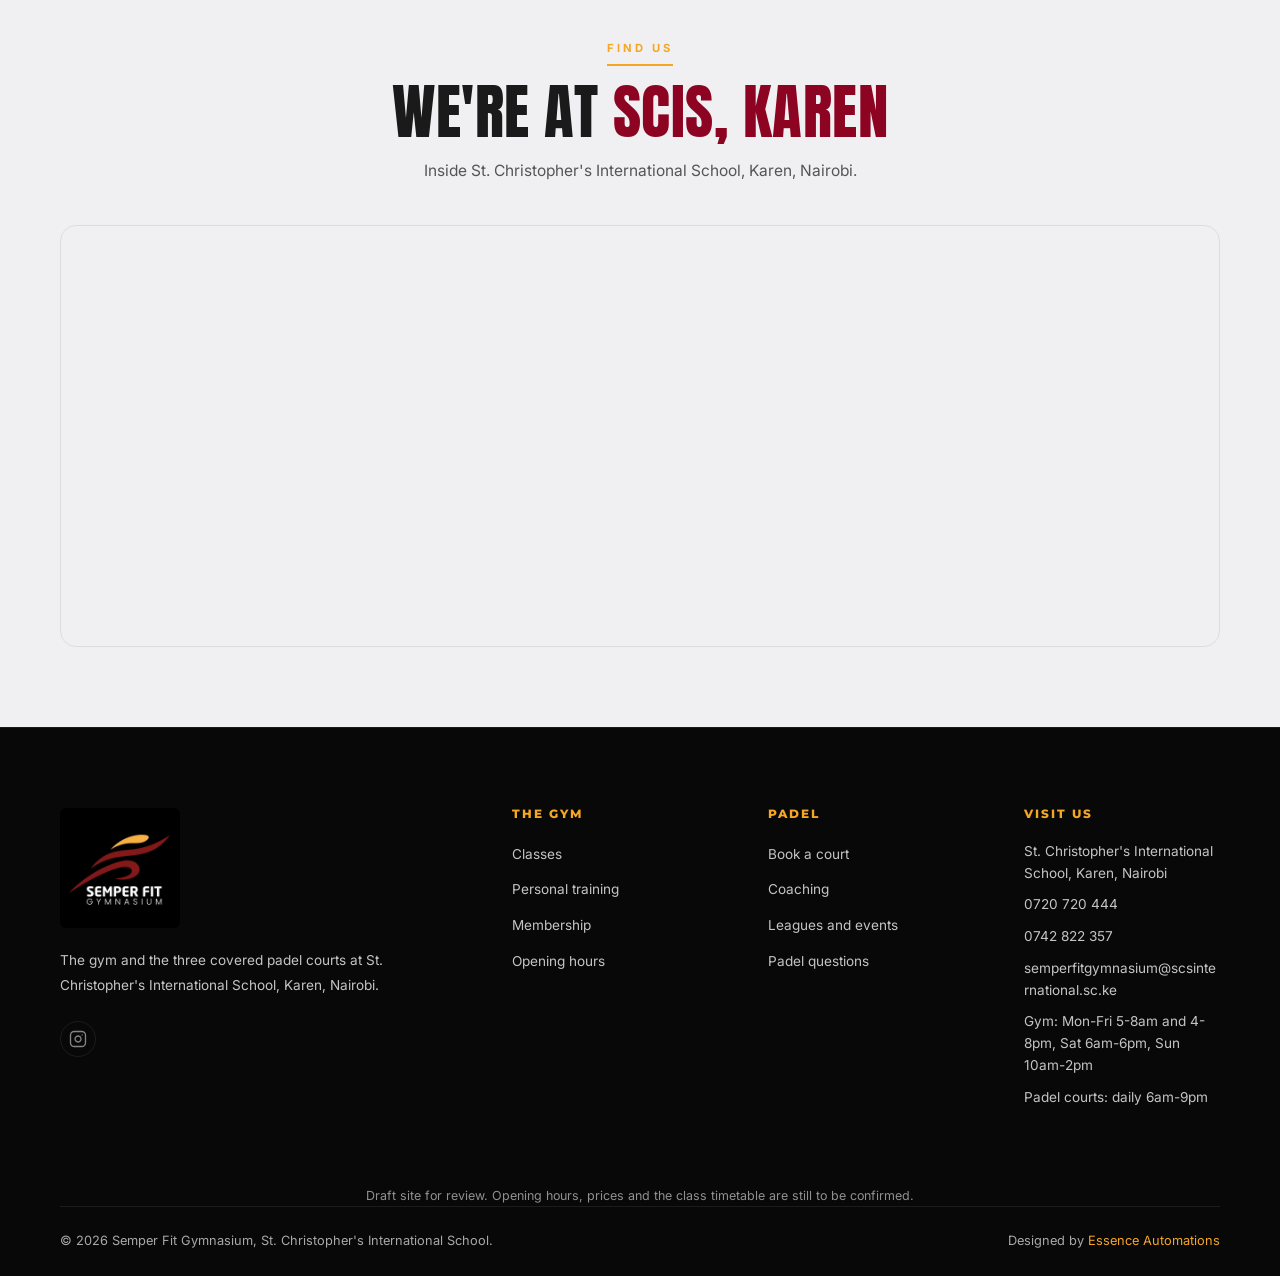
<file: contact.html>
﻿<!DOCTYPE html>
<html lang="en">
<head>
<meta charset="UTF-8">
<meta name="viewport" content="width=device-width, initial-scale=1.0">
<title>Contact Semper Fit · Gym and Padel, Karen, Nairobi</title>
<meta name="description" content="Call, WhatsApp or email Semper Fit at St. Christopher's International School, Karen. Join the gym, book a padel court or ask about coaching.">
<link rel="canonical" href="https://semperfit.essenceautomations.com/contact.html">
<meta property="og:type" content="website">
<meta property="og:url" content="https://semperfit.essenceautomations.com/contact.html">
<meta property="og:title" content="Contact Semper Fit · Gym and Padel, Karen, Nairobi">
<meta property="og:description" content="Call, WhatsApp or email Semper Fit at St. Christopher's International School, Karen. Join the gym, book a padel court or ask about coaching.">
<meta property="og:image" content="https://semperfit.essenceautomations.com/images/og-image.jpg">
<meta property="og:image:width" content="1200">
<meta property="og:image:height" content="630">
<meta property="og:site_name" content="Semper Fit">
<meta property="og:locale" content="en_KE">
<meta name="twitter:card" content="summary_large_image">
<meta name="twitter:title" content="Contact Semper Fit · Gym and Padel, Karen, Nairobi">
<meta name="twitter:description" content="Call, WhatsApp or email Semper Fit at St. Christopher's International School, Karen. Join the gym, book a padel court or ask about coaching.">
<meta name="twitter:image" content="https://semperfit.essenceautomations.com/images/og-image.jpg">
<script type="application/ld+json">
{
 "@context": "https://schema.org",
 "@type": "ExerciseGym",
 "@id": "https://semperfit.essenceautomations.com/#gym",
 "name": "Semper Fit Gymnasium",
 "description": "Gym and padel courts at St. Christopher's International School, Karen, Nairobi.",
 "url": "https://semperfit.essenceautomations.com/",
 "telephone": "+254720720444",
 "email": "semperfitgymnasium@scsinternational.sc.ke",
 "image": "https://semperfit.essenceautomations.com/images/gym/gym_3.webp",
 "logo": "https://semperfit.essenceautomations.com/images/logo.jpg",
 "address": {
  "@type": "PostalAddress",
  "streetAddress": "St. Christopher's International School",
  "addressLocality": "Karen, Nairobi",
  "addressCountry": "KE"
 },
 "priceRange": "KES 1,500 - 30,000",
 "sameAs": [
  "https://www.instagram.com/semper_fit_gymnasium/"
 ],
 "openingHoursSpecification": [
  {
   "@type": "OpeningHoursSpecification",
   "dayOfWeek": [
    "Monday",
    "Tuesday",
    "Wednesday",
    "Thursday",
    "Friday"
   ],
   "opens": "05:00",
   "closes": "08:00"
  },
  {
   "@type": "OpeningHoursSpecification",
   "dayOfWeek": [
    "Monday",
    "Tuesday",
    "Wednesday",
    "Thursday",
    "Friday"
   ],
   "opens": "16:00",
   "closes": "20:00"
  },
  {
   "@type": "OpeningHoursSpecification",
   "dayOfWeek": "Saturday",
   "opens": "06:00",
   "closes": "18:00"
  },
  {
   "@type": "OpeningHoursSpecification",
   "dayOfWeek": "Sunday",
   "opens": "10:00",
   "closes": "14:00"
  }
 ]
}
</script>
<link rel="preconnect" href="https://fonts.googleapis.com">
<link href="https://fonts.googleapis.com/css2?family=Anton&family=Montserrat:wght@400;600;700;800;900&family=Inter:wght@300;400;500;600&display=swap" rel="stylesheet">
<link rel="icon" type="image/x-icon" href="favicon.ico">
<link rel="icon" type="image/png" sizes="32x32" href="favicon.png">
<link rel="apple-touch-icon" href="apple-touch-icon.png">
<script>document.documentElement.className+=' js';var t='light';try{t=localStorage.getItem('sf-theme')||'light'}catch(e){}document.documentElement.setAttribute('data-theme',t);</script>
<link rel="stylesheet" href="styles.css?v=7">
<script src="site.js?v=4" defer></script>
</head>
<body>

<!-- NAVBAR -->
<nav class="navbar solid" id="navbar">
  <a href="index.html" class="nav-logo">
    <img src="images/logo.jpg" alt="Semper Fit Gymnasium logo" width="90" height="90">
  </a>
  <ul class="nav-links">
    <li><a href="index.html">Home</a></li>
    <li><a href="classes.html">Gym</a></li>
    <li><a href="padel.html">Padel</a></li>
    <li><a href="gallery.html">Gallery</a></li>
    <li><a href="about.html">About</a></li>
    <li><a href="contact.html" class="active">Contact</a></li>
  </ul>
  <a href="book-padel.html" class="nav-cta">Book a Court</a>
  <button class="theme-toggle" id="themeToggle" aria-label="Switch light or dark mode">
    <svg class="icon-moon" viewBox="0 0 24 24" fill="none" stroke="currentColor" stroke-width="2" stroke-linecap="round" stroke-linejoin="round"><path d="M21 12.79A9 9 0 1 1 11.21 3 7 7 0 0 0 21 12.79z"/></svg>
    <svg class="icon-sun" viewBox="0 0 24 24" fill="none" stroke="currentColor" stroke-width="2" stroke-linecap="round" stroke-linejoin="round"><circle cx="12" cy="12" r="5"/><line x1="12" y1="1" x2="12" y2="3"/><line x1="12" y1="21" x2="12" y2="23"/><line x1="4.22" y1="4.22" x2="5.64" y2="5.64"/><line x1="18.36" y1="18.36" x2="19.78" y2="19.78"/><line x1="1" y1="12" x2="3" y2="12"/><line x1="21" y1="12" x2="23" y2="12"/><line x1="4.22" y1="19.78" x2="5.64" y2="18.36"/><line x1="18.36" y1="5.64" x2="19.78" y2="4.22"/></svg>
  </button>
  <button class="mobile-toggle" id="mobileToggle" aria-label="Open menu"><span></span><span></span><span></span></button>
</nav>
<div class="mobile-nav" id="mobileNav">
  <div class="mobile-nav-header">
    <div class="mobile-nav-logo">
      <img src="images/logo.jpg" alt="Semper Fit" width="60" height="60">
    </div>
    <div style="display:flex;align-items:center;gap:10px;">
      <button class="mobile-theme-toggle" id="mobileThemeToggle" aria-label="Switch light or dark mode">
        <svg class="icon-moon" viewBox="0 0 24 24" fill="none" stroke="currentColor" stroke-width="2" stroke-linecap="round" stroke-linejoin="round"><path d="M21 12.79A9 9 0 1 1 11.21 3 7 7 0 0 0 21 12.79z"/></svg>
        <svg class="icon-sun" viewBox="0 0 24 24" fill="none" stroke="currentColor" stroke-width="2" stroke-linecap="round" stroke-linejoin="round"><circle cx="12" cy="12" r="5"/><line x1="12" y1="1" x2="12" y2="3"/><line x1="12" y1="21" x2="12" y2="23"/><line x1="4.22" y1="4.22" x2="5.64" y2="5.64"/><line x1="18.36" y1="18.36" x2="19.78" y2="19.78"/><line x1="1" y1="12" x2="3" y2="12"/><line x1="21" y1="12" x2="23" y2="12"/><line x1="4.22" y1="19.78" x2="5.64" y2="18.36"/><line x1="18.36" y1="5.64" x2="19.78" y2="4.22"/></svg>
      </button>
      <button class="mobile-nav-close" id="mobileClose" aria-label="Close menu">
        <svg viewBox="0 0 24 24" fill="none" stroke="currentColor" stroke-width="2.5" stroke-linecap="round"><line x1="18" y1="6" x2="6" y2="18"/><line x1="6" y1="6" x2="18" y2="18"/></svg>
      </button>
    </div>
  </div>
  <nav class="mobile-nav-links">
    <a href="index.html" class="mn-item mn-d1">Home</a>
    <a href="classes.html" class="mn-item mn-d2">Gym</a>
    <a href="padel.html" class="mn-item mn-d3">Padel</a>
    <a href="gallery.html" class="mn-item mn-d4">Gallery</a>
    <a href="about.html" class="mn-item mn-d5">About</a>
    <a href="contact.html" class="mn-item mn-d6 active">Contact</a>
  </nav>
  <div class="mobile-nav-footer">
    <a href="book-padel.html" class="mobile-nav-cta">Book a Court</a>
    <a href="https://www.instagram.com/semper_fit_gymnasium/" target="_blank" rel="noopener" class="mobile-nav-social" aria-label="Instagram">
      <svg viewBox="0 0 24 24" fill="none" stroke="currentColor" stroke-width="1.5"><rect x="2" y="2" width="20" height="20" rx="5" ry="5"/><path d="M16 11.37A4 4 0 1 1 12.63 8 4 4 0 0 1 16 11.37z"/><line x1="17.5" y1="6.5" x2="17.51" y2="6.5"/></svg>
    </a>
  </div>
</div>

<!-- PAGE HERO -->
<section class="page-hero">
  <div class="page-hero-bg">
    <img src="images/gym/hero.webp" alt="A member training at Semper Fit gym" loading="eager" width="1440" height="960">
  </div>
  <div class="page-hero-overlay"></div>
  <div class="page-hero-content">
    <div class="page-hero-badge">Get In Touch</div>
    <h1>Contact <span>Us</span></h1>
    <p>Call, WhatsApp or email us about the gym, padel or personal training.</p>
  </div>
</section>

<!-- CONTACT SECTION -->
<section class="contact-section" id="contact">
  <div class="contact-inner">
    <div class="contact-info reveal-left">
      <div class="section-tag">Get In Touch</div>
      <h2>Join <span>Semper Fit</span></h2>
      <p>Send us a message below, or use the numbers here. To book a padel court, use <a href="book-padel.html" style="color:var(--crimson);font-weight:600;text-decoration:underline;">the booking page</a>.</p>

      <div class="contact-cards">
        <div class="contact-card">
          <div class="contact-card-icon">
            <svg viewBox="0 0 24 24" fill="none" stroke="currentColor" stroke-width="2"><path d="M21 10c0 7-9 13-9 13s-9-6-9-13a9 9 0 0 1 18 0z"/><circle cx="12" cy="10" r="3"/></svg>
          </div>
          <div class="contact-card-text">
            <h4>Location</h4>
            <p>St. Christopher's International School, Karen, Nairobi. Padel: Gate 3a.</p>
          </div>
        </div>
        <div class="contact-card">
          <div class="contact-card-icon">
            <svg viewBox="0 0 24 24" fill="none" stroke="currentColor" stroke-width="2"><path d="M22 16.92v3a2 2 0 0 1-2.18 2 19.79 19.79 0 0 1-8.63-3.07A19.5 19.5 0 0 1 4.69 13a19.79 19.79 0 0 1-3.07-8.67A2 2 0 0 1 3.6 2.27h3a2 2 0 0 1 2 1.72c.127.96.361 1.903.7 2.81a2 2 0 0 1-.45 2.11L7.91 9.91a16 16 0 0 0 6.06 6.06l1.27-1.27a2 2 0 0 1 2.11-.45c.907.339 1.85.573 2.81.7A2 2 0 0 1 22 16.92z"/></svg>
          </div>
          <div class="contact-card-text">
            <h4>Phone</h4>
            <p><a href="tel:+254720720444" style="text-decoration:underline;text-decoration-color:rgba(245,166,35,0.6);text-underline-offset:3px;">0720 720 444</a><br><a href="tel:+254742822357" style="text-decoration:underline;text-decoration-color:rgba(245,166,35,0.6);text-underline-offset:3px;">0742 822 357</a></p>
          </div>
        </div>
        <div class="contact-card">
          <div class="contact-card-icon">
            <svg viewBox="0 0 24 24" fill="none" stroke="currentColor" stroke-width="2"><path d="M4 4h16c1.1 0 2 .9 2 2v12c0 1.1-.9 2-2 2H4c-1.1 0-2-.9-2-2V6c0-1.1.9-2 2-2z"/><polyline points="22,6 12,13 2,6"/></svg>
          </div>
          <div class="contact-card-text">
            <h4>Email</h4>
            <p><a href="mailto:semperfitgymnasium@scsinternational.sc.ke" style="text-decoration:underline;text-decoration-color:rgba(245,166,35,0.6);text-underline-offset:3px;">semperfitgymnasium@scsinternational.sc.ke</a></p>
          </div>
        </div>
        <div class="contact-card">
          <div class="contact-card-icon">
            <svg viewBox="0 0 24 24" fill="none" stroke="currentColor" stroke-width="2"><circle cx="12" cy="12" r="10"/><path d="M12 6v6l4 2"/></svg>
          </div>
          <div class="contact-card-text">
            <h4>Hours</h4>
            <p>Gym: Mon-Fri 5-8am and 4-8pm, Sat 6am-6pm, Sun 10am-2pm<br>Padel: every day 6am-9pm</p>
          </div>
        </div>
        <div class="contact-card">
          <div class="contact-card-icon">
            <svg viewBox="0 0 24 24" fill="none" stroke="currentColor" stroke-width="2"><rect x="2" y="2" width="20" height="20" rx="5" ry="5"/><path d="M16 11.37A4 4 0 1 1 12.63 8 4 4 0 0 1 16 11.37z"/><line x1="17.5" y1="6.5" x2="17.51" y2="6.5"/></svg>
          </div>
          <div class="contact-card-text">
            <h4>Instagram</h4>
            <p><a href="https://www.instagram.com/semper_fit_gymnasium/" target="_blank">@semper_fit_gymnasium</a></p>
          </div>
        </div>
      </div>
    </div>

    <div class="contact-form-wrap reveal-right">
      <iframe
        src="https://link.essenceautomations.com/widget/form/8TXOMiNlTve3zMUT1GD4"
        style="width:100%;height:100%;border:none;border-radius:3px"
        id="inline-8TXOMiNlTve3zMUT1GD4"
        data-layout="{'id':'INLINE'}"
        data-trigger-type="alwaysShow"
        data-trigger-value=""
        data-activation-type="alwaysActivated"
        data-activation-value=""
        data-deactivation-type="neverDeactivate"
        data-deactivation-value=""
        data-form-name="Semper Fit Contact Form"
        data-height="undefined"
        data-layout-iframe-id="inline-8TXOMiNlTve3zMUT1GD4"
        data-form-id="8TXOMiNlTve3zMUT1GD4"
        title="Semper Fit Contact Form">
      </iframe>
    </div>
  </div>
</section>

<!-- MAP -->
<section class="map-section">
  <div class="map-inner">
    <div class="section-header reveal">
      <div class="section-tag">Find Us</div>
      <h2>We're at <span>SCIS, Karen</span></h2>
      <p>Inside St. Christopher's International School, Karen, Nairobi.</p>
    </div>
    <div class="map-frame reveal">
      <iframe
        src="https://maps.google.com/maps?q=St+Christopher's+International+School+Karen+Nairobi+Kenya&output=embed"
        allowfullscreen=""
        loading="lazy"
        referrerpolicy="no-referrer-when-downgrade"
        title="Semper Fit Gymnasium location at SCIS Karen Nairobi">
      </iframe>
    </div>
  </div>
</section>

<!-- FOOTER -->
<footer class="footer">
  <div class="footer-grid">
    <div class="footer-col footer-brand">
      <div class="footer-logo">
        <img src="images/logo.jpg" alt="Semper Fit" width="120" height="120" loading="lazy">
      </div>
      <p class="footer-desc">The gym and the three covered padel courts at St. Christopher's International School, Karen, Nairobi.</p>
      <div class="footer-social">
        <a href="https://www.instagram.com/semper_fit_gymnasium/" target="_blank" rel="noopener" aria-label="Instagram">
          <svg viewBox="0 0 24 24"><path d="M16 11.37A4 4 0 1 1 12.63 8 4 4 0 0 1 16 11.37z"/><rect x="2" y="2" width="20" height="20" rx="5" ry="5"/><path d="M17.5 6.5h.01"/></svg>
        </a>
      </div>
    </div>
    <div class="footer-col">
      <h4>The Gym</h4>
      <ul>
        <li><a href="classes.html#classes">Classes</a></li>
        <li><a href="classes.html#personal-training">Personal training</a></li>
        <li><a href="classes.html#membership">Membership</a></li>
        <li><a href="classes.html#hours">Opening hours</a></li>
      </ul>
    </div>
    <div class="footer-col">
      <h4>Padel</h4>
      <ul>
        <li><a href="book-padel.html">Book a court</a></li>
        <li><a href="padel.html#coaching">Coaching</a></li>
        <li><a href="padel.html#leagues">Leagues and events</a></li>
        <li><a href="padel.html#faq">Padel questions</a></li>
      </ul>
    </div>
    <div class="footer-col">
      <h4>Visit Us</h4>
      <ul class="footer-contact">
        <li>St. Christopher's International School, Karen, Nairobi</li>
        <li><a href="tel:+254720720444">0720 720 444</a></li>
        <li><a href="tel:+254742822357">0742 822 357</a></li>
        <li><a href="mailto:semperfitgymnasium@scsinternational.sc.ke">semperfitgymnasium@scsinternational.sc.ke</a></li>
        <li>Gym: Mon-Fri 5-8am and 4-8pm, Sat 6am-6pm, Sun 10am-2pm</li>
        <li>Padel courts: daily 6am-9pm</li>
      </ul>
    </div>
  </div>
  <p class="footer-draft">Draft site for review. Opening hours, prices and the class timetable are still to be confirmed.</p>
  <div class="footer-bottom">
    <span>&copy; 2026 Semper Fit Gymnasium, St. Christopher's International School.</span>
    <span>Designed by <a href="https://essenceautomations.com/websites" target="_blank" rel="noopener">Essence Automations</a></span>
  </div>
</footer>

<script>
// Theme toggle
(function(){
  const saved = localStorage.getItem('sf-theme');
  if (saved) document.documentElement.setAttribute('data-theme', saved);
  function toggle() {
    const current = document.documentElement.getAttribute('data-theme');
    const next = current === 'light' ? 'dark' : 'light';
    document.documentElement.setAttribute('data-theme', next);
    localStorage.setItem('sf-theme', next);
  }
  document.addEventListener('DOMContentLoaded', function(){
    var dt = document.getElementById('themeToggle');
    var mt = document.getElementById('mobileThemeToggle');
    if (dt) dt.addEventListener('click', toggle);
    if (mt) mt.addEventListener('click', toggle);
  });
})();

// Navbar scroll
const navbar = document.getElementById('navbar');
window.addEventListener('scroll', () => { navbar.classList.toggle('scrolled', window.scrollY > 60); });

// Mobile nav
document.getElementById('mobileToggle').addEventListener('click', () => document.getElementById('mobileNav').classList.add('open'));
document.getElementById('mobileClose').addEventListener('click', () => document.getElementById('mobileNav').classList.remove('open'));
document.querySelectorAll('.mobile-nav a').forEach(a => a.addEventListener('click', () => document.getElementById('mobileNav').classList.remove('open')));

// Reveal animations
const revealEls = document.querySelectorAll('.reveal, .reveal-left, .reveal-right');
const revealObs = new IntersectionObserver((entries) => {
  entries.forEach(e => {
    if (e.isIntersecting) { e.target.classList.add('active'); revealObs.unobserve(e.target); }
  });
}, { threshold: 0.05 });
revealEls.forEach(el => revealObs.observe(el));



// Back to top
const btt = document.createElement('button');
btt.innerHTML = '&#8593;'; btt.setAttribute('aria-label', 'Back to top');
Object.assign(btt.style, { position:'fixed',bottom:'30px',left:'30px',width:'46px',height:'46px',borderRadius:'50%',background:'var(--amber)',color:'var(--black)',border:'none',fontSize:'1.3rem',cursor:'pointer',opacity:'0',transition:'all 0.3s',zIndex:'999',fontWeight:'700',pointerEvents:'none' });
document.body.appendChild(btt);
window.addEventListener('scroll', () => { const s = window.scrollY > 400; btt.style.opacity = s?'1':'0'; btt.style.pointerEvents = s?'auto':'none'; });
btt.addEventListener('click', () => window.scrollTo({ top: 0, behavior: 'smooth' }));
</script>

<!-- WHATSAPP WIDGET -->
<a href="https://wa.me/254742822357?text=Hello%20Semper%20Fit%2C%20I%27d%20like%20to%20enquire%20about%20your%20services." class="whatsapp-widget" target="_blank" rel="noopener" aria-label="Chat on WhatsApp">
  <svg viewBox="0 0 24 24" fill="currentColor" width="28" height="28"><path d="M17.472 14.382c-.297-.149-1.758-.867-2.03-.967-.273-.099-.471-.148-.67.15-.197.297-.767.966-.94 1.164-.173.199-.347.223-.644.075-.297-.15-1.255-.463-2.39-1.475-.883-.788-1.48-1.761-1.653-2.059-.173-.297-.018-.458.13-.606.134-.133.298-.347.446-.52.149-.174.198-.298.298-.497.099-.198.05-.371-.025-.52-.075-.149-.669-1.612-.916-2.207-.242-.579-.487-.5-.669-.51-.173-.008-.371-.01-.57-.01-.198 0-.52.074-.792.372-.272.297-1.04 1.016-1.04 2.479 0 1.462 1.065 2.875 1.213 3.074.149.198 2.096 3.2 5.077 4.487.709.306 1.262.489 1.694.625.712.227 1.36.195 1.871.118.571-.085 1.758-.719 2.006-1.413.248-.694.248-1.289.173-1.413-.074-.124-.272-.198-.57-.347z"/><path d="M12 0C5.373 0 0 5.373 0 12c0 2.117.549 4.107 1.508 5.84L.057 23.286a.75.75 0 0 0 .921.921l5.444-1.451A11.945 11.945 0 0 0 12 24c6.627 0 12-5.373 12-12S18.627 0 12 0zm0 21.75a9.717 9.717 0 0 1-4.962-1.359l-.356-.211-3.676.98.994-3.595-.232-.371A9.712 9.712 0 0 1 2.25 12C2.25 6.615 6.615 2.25 12 2.25S21.75 6.615 21.75 12 17.385 21.75 12 21.75z"/></svg>
</a></body>
</html>
</file>
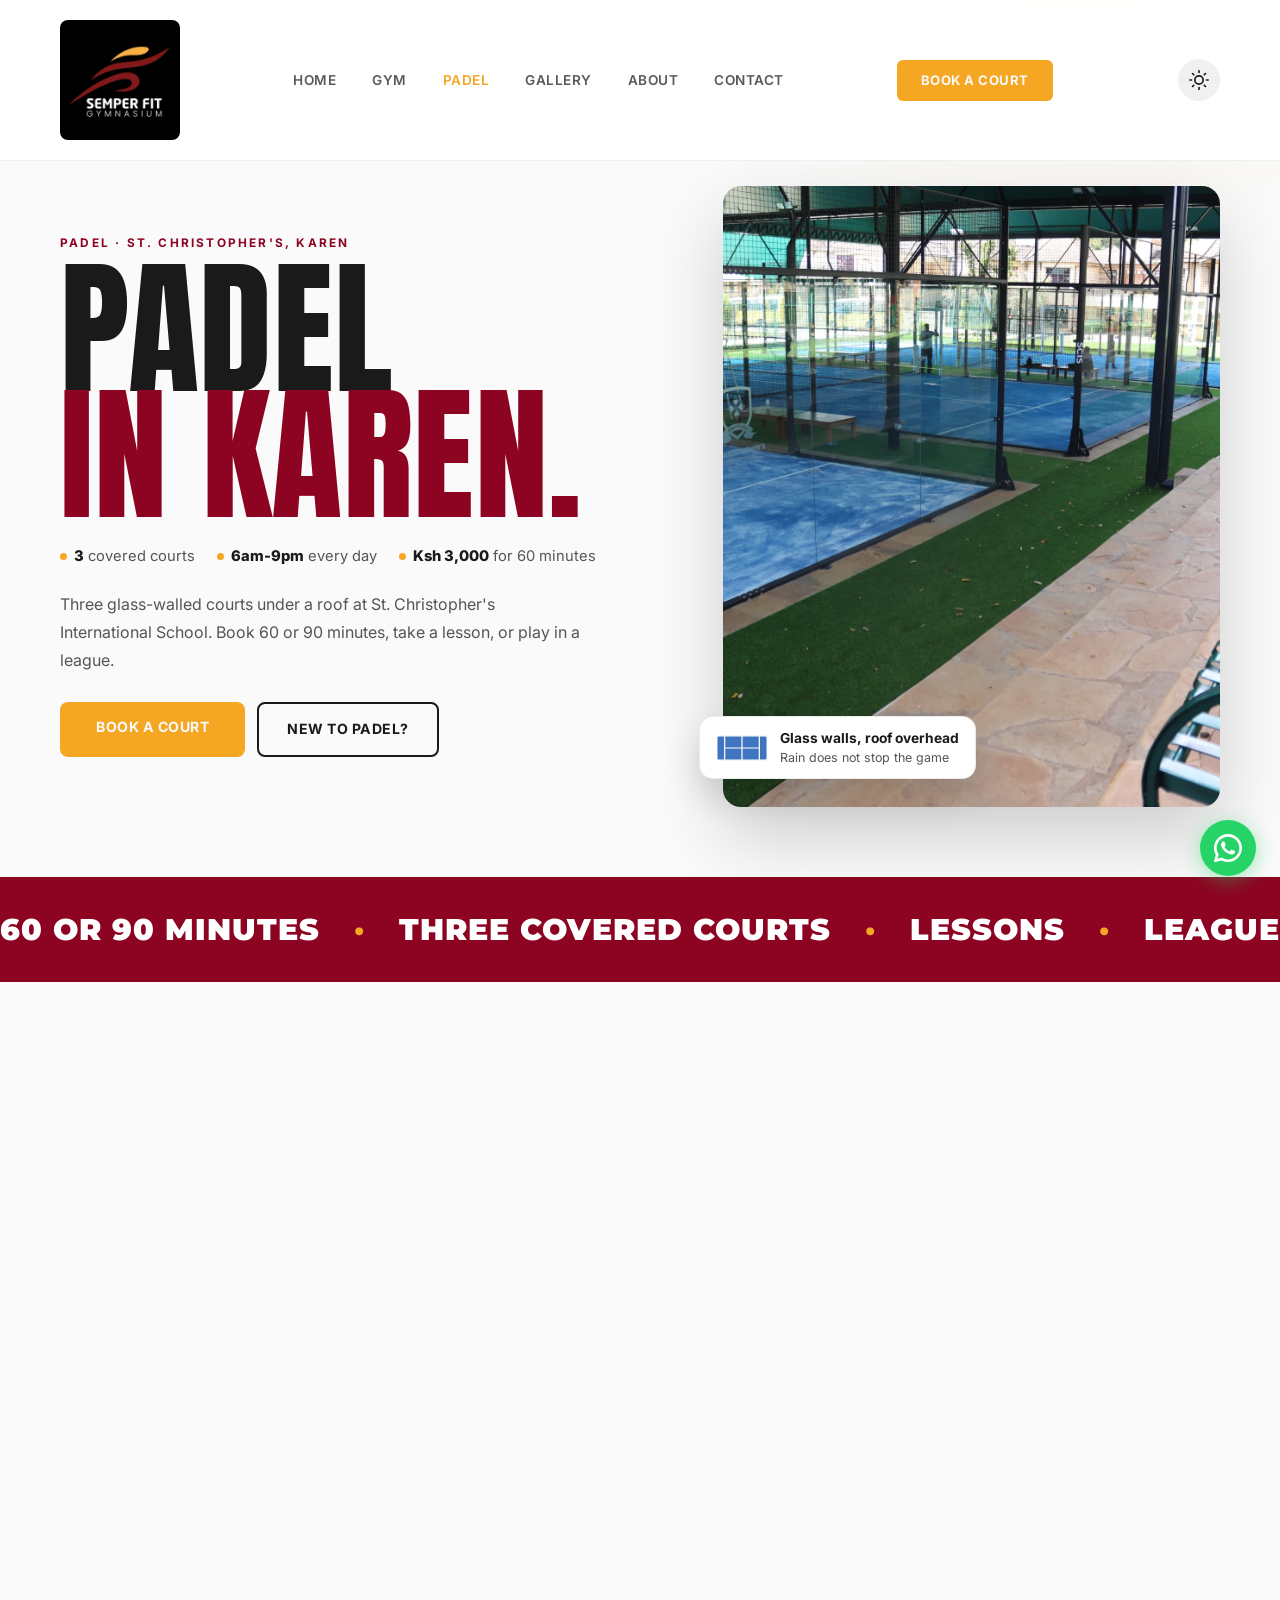
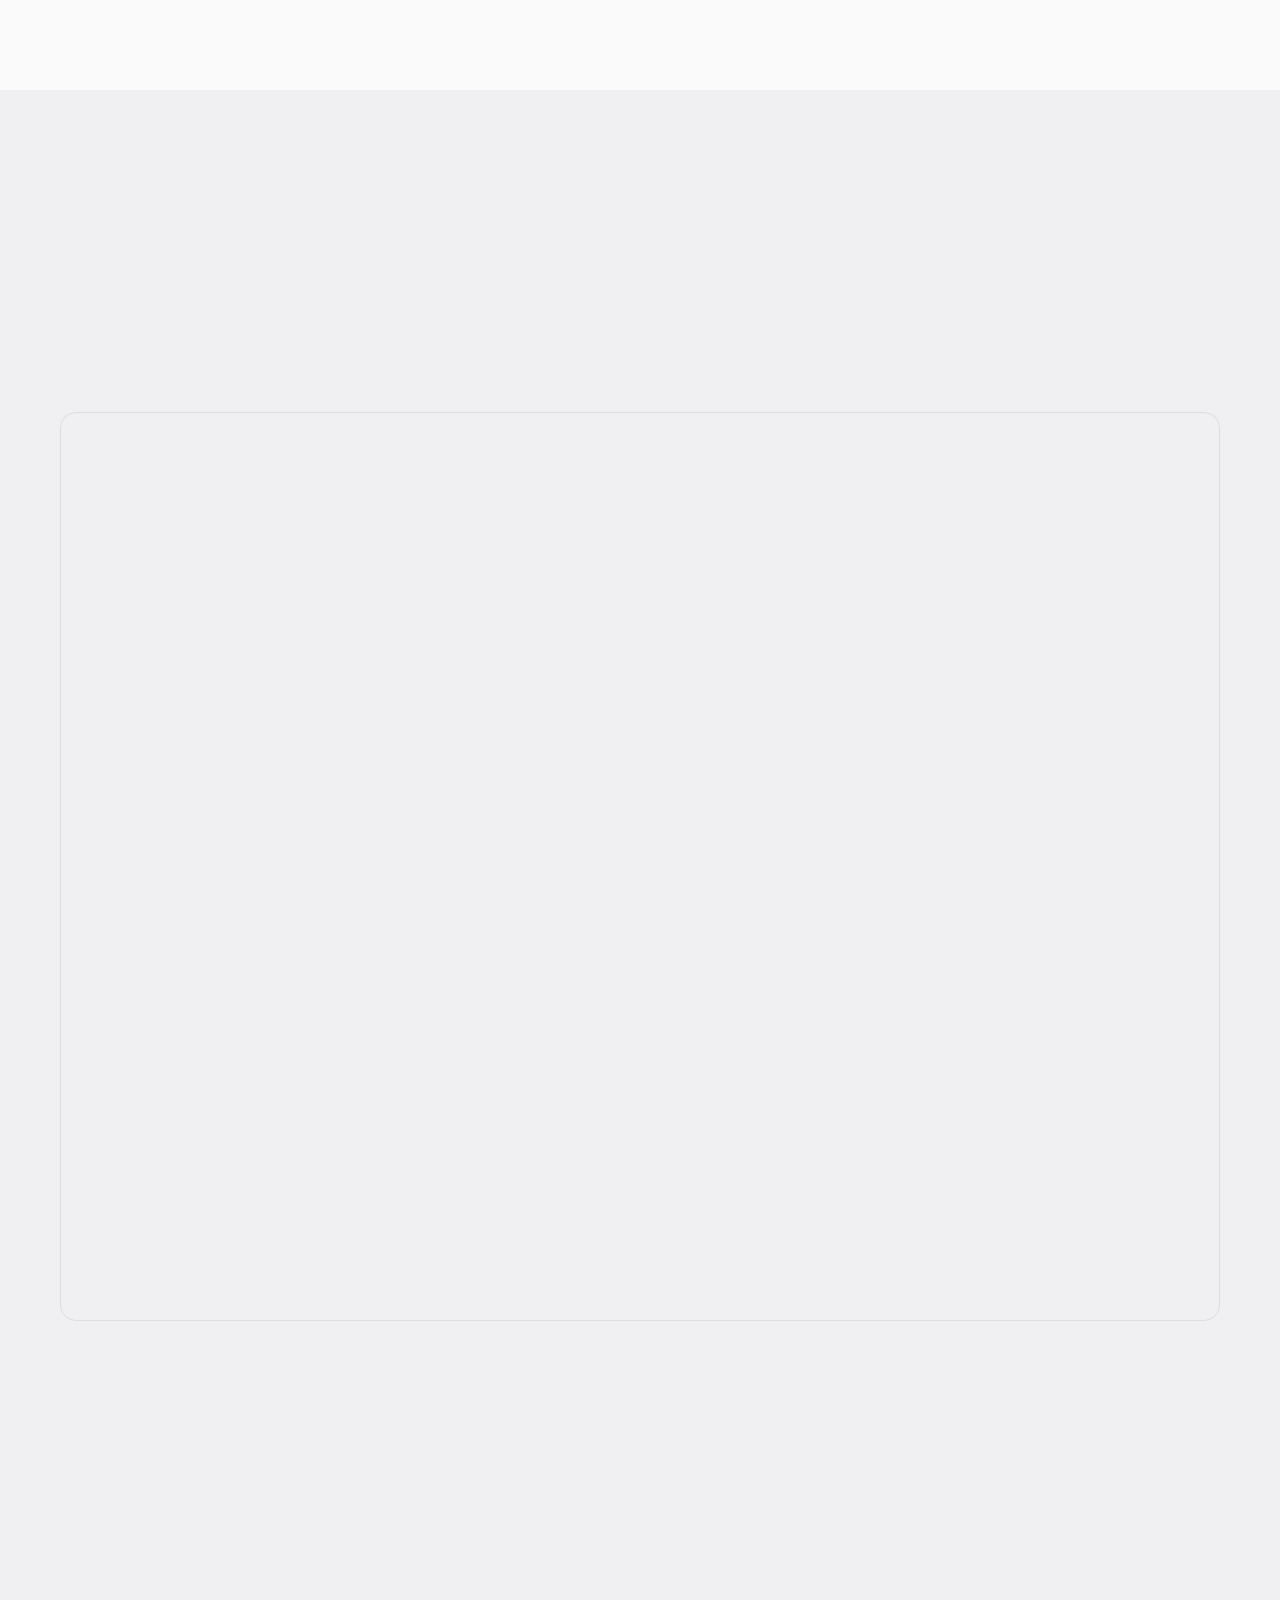
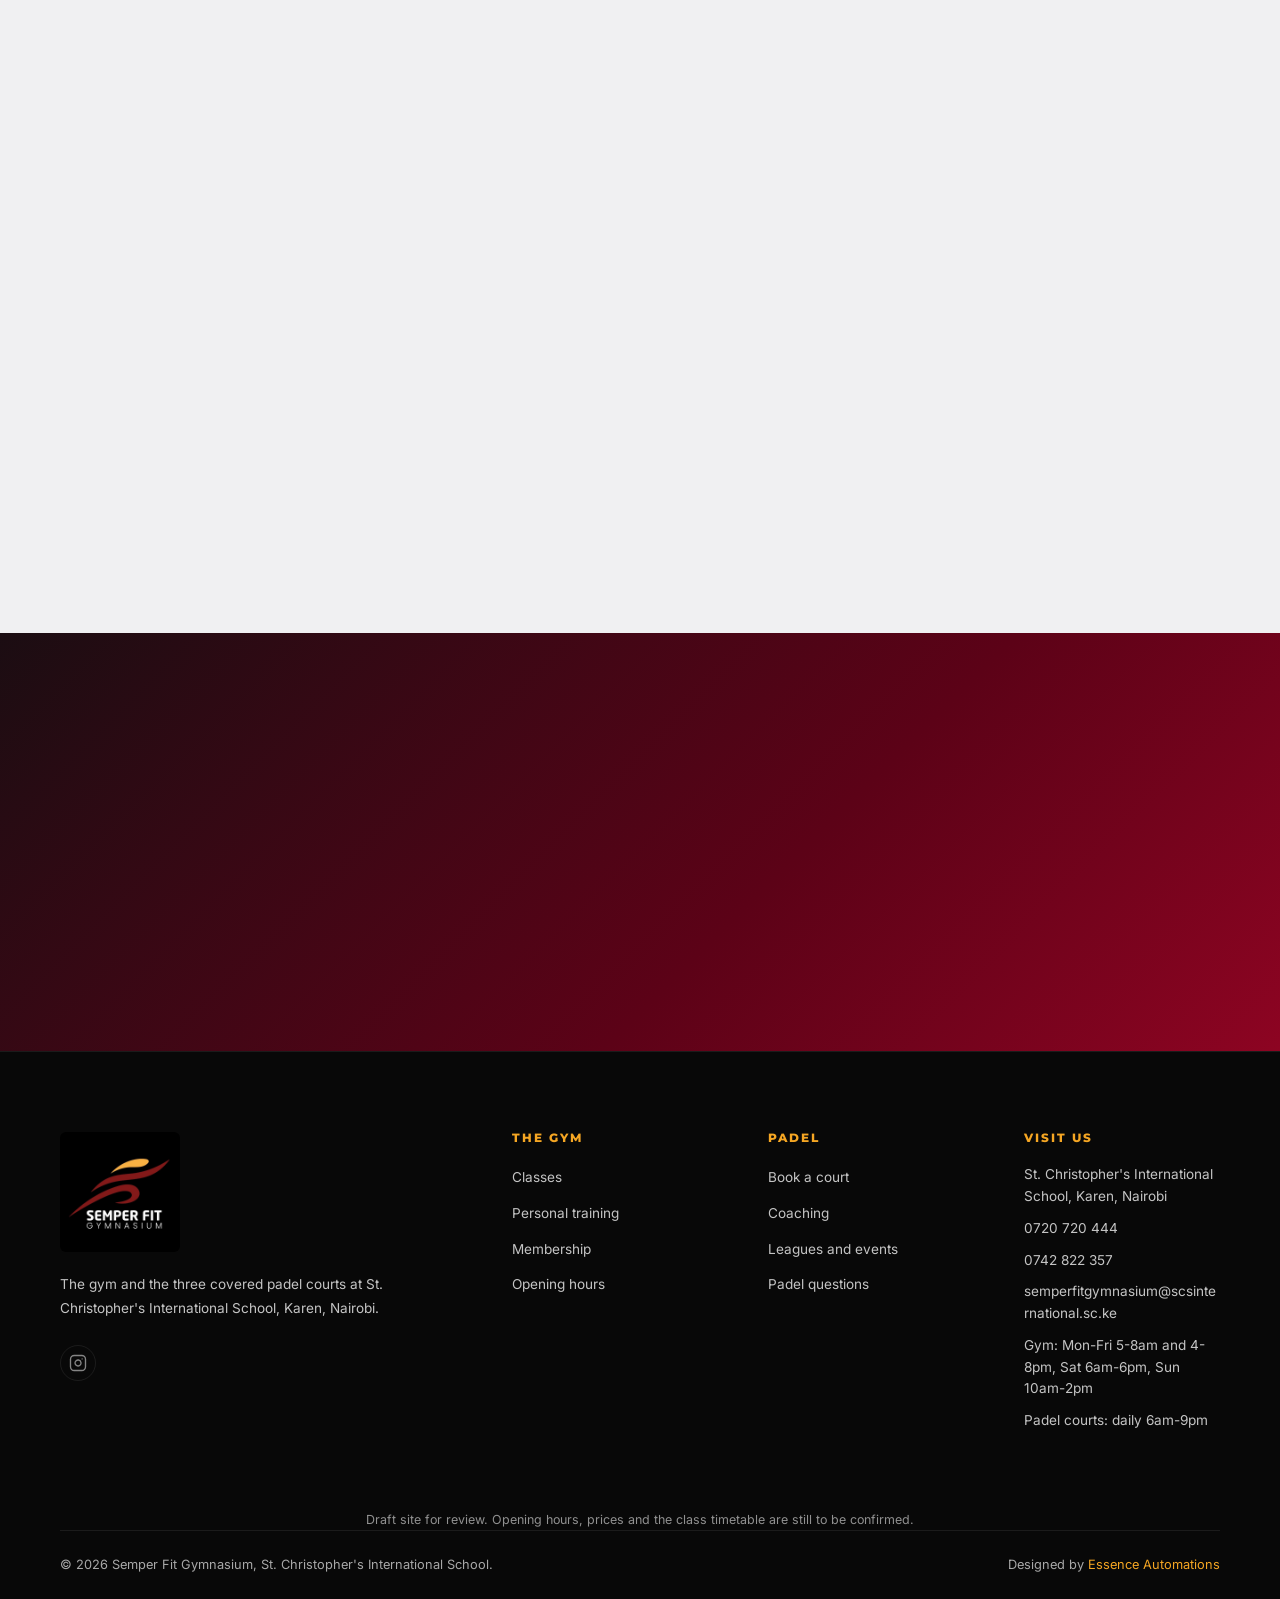
<file: padel.html>
﻿<!DOCTYPE html>
<html lang="en">
<head>
<meta charset="UTF-8">
<meta name="viewport" content="width=device-width, initial-scale=1.0">
<title>Padel Courts in Karen, Nairobi · Court Hire, Coaching, Leagues · Semper Fit</title>
<meta name="description" content="Three covered padel courts at St. Christopher's International School, Karen. Book 60 or 90 minutes from Ksh 3,000, open every day 6am to 9pm.">
<link rel="canonical" href="https://semperfit.essenceautomations.com/padel.html">
<meta property="og:type" content="website">
<meta property="og:url" content="https://semperfit.essenceautomations.com/padel.html">
<meta property="og:title" content="Padel Courts in Karen, Nairobi · Court Hire, Coaching, Leagues · Semper Fit">
<meta property="og:description" content="Three covered padel courts at St. Christopher's International School, Karen. Book 60 or 90 minutes from Ksh 3,000, open every day 6am to 9pm.">
<meta property="og:image" content="https://semperfit.essenceautomations.com/images/og-image.jpg">
<meta property="og:image:width" content="1200">
<meta property="og:image:height" content="630">
<meta property="og:site_name" content="Semper Fit">
<meta property="og:locale" content="en_KE">
<meta name="twitter:card" content="summary_large_image">
<meta name="twitter:title" content="Padel Courts in Karen, Nairobi · Court Hire, Coaching, Leagues · Semper Fit">
<meta name="twitter:description" content="Three covered padel courts at St. Christopher's International School, Karen. Book 60 or 90 minutes from Ksh 3,000, open every day 6am to 9pm.">
<meta name="twitter:image" content="https://semperfit.essenceautomations.com/images/og-image.jpg">
<script type="application/ld+json">
{
 "@context": "https://schema.org",
 "@type": "SportsActivityLocation",
 "@id": "https://semperfit.essenceautomations.com/padel.html#courts",
 "name": "Semper Fit Padel Courts",
 "sport": "Padel",
 "description": "Three covered padel courts at St. Christopher's International School, Karen. 60 or 90 minute court hire, coaching and leagues.",
 "url": "https://semperfit.essenceautomations.com/padel.html",
 "telephone": "+254720720444",
 "image": "https://semperfit.essenceautomations.com/images/gym/sf-padel2.webp",
 "address": {
  "@type": "PostalAddress",
  "streetAddress": "St. Christopher's International School",
  "addressLocality": "Karen, Nairobi",
  "addressCountry": "KE"
 },
 "parentOrganization": {
  "@id": "https://semperfit.essenceautomations.com/#gym"
 },
 "openingHoursSpecification": [
  {
   "@type": "OpeningHoursSpecification",
   "dayOfWeek": [
    "Monday",
    "Tuesday",
    "Wednesday",
    "Thursday",
    "Friday",
    "Saturday",
    "Sunday"
   ],
   "opens": "06:00",
   "closes": "21:00"
  }
 ]
}
</script>
<script type="application/ld+json">
{
 "@context": "https://schema.org",
 "@type": "FAQPage",
 "mainEntity": [
  {
   "@type": "Question",
   "name": "How much does it cost to hire a padel court at Semper Fit?",
   "acceptedAnswer": {
    "@type": "Answer",
    "text": "Ksh 3,000 for 60 minutes or Ksh 4,000 for 90 minutes, for the whole court. Up to four people play on one court."
   }
  },
  {
   "@type": "Question",
   "name": "When are the padel courts open?",
   "acceptedAnswer": {
    "@type": "Answer",
    "text": "Every day from 6am to 9pm."
   }
  },
  {
   "@type": "Question",
   "name": "Where are the courts?",
   "acceptedAnswer": {
    "@type": "Answer",
    "text": "At St. Christopher's International School in Karen, Nairobi. Come in through Gate 3a."
   }
  },
  {
   "@type": "Question",
   "name": "How do I book a court?",
   "acceptedAnswer": {
    "@type": "Answer",
    "text": "Book online on this page, or call 0720 720 444."
   }
  },
  {
   "@type": "Question",
   "name": "How do I pay?",
   "acceptedAnswer": {
    "@type": "Answer",
    "text": "By M-Pesa to Paybill 4122613, account Padel."
   }
  },
  {
   "@type": "Question",
   "name": "I have never played. Can I still come?",
   "acceptedAnswer": {
    "@type": "Answer",
    "text": "Yes. Book a lesson with a coach, or bring friends and hire rackets and balls at the courts."
   }
  },
  {
   "@type": "Question",
   "name": "Are the courts covered?",
   "acceptedAnswer": {
    "@type": "Answer",
    "text": "Yes. All three courts are under a roof, with glass walls."
   }
  }
 ]
}
</script>
<link rel="preconnect" href="https://fonts.googleapis.com">
<link rel="preconnect" href="https://semperpadel.essenceautomations.com">
<link rel="preload" as="image" href="images/classes/padel-class.webp">
<link href="https://fonts.googleapis.com/css2?family=Anton&family=Montserrat:wght@400;600;700;800;900&family=Inter:wght@300;400;500;600&display=swap" rel="stylesheet">
<link rel="icon" type="image/x-icon" href="favicon.ico">
<link rel="icon" type="image/png" sizes="32x32" href="favicon.png">
<link rel="apple-touch-icon" href="apple-touch-icon.png">
<script>document.documentElement.className+=' js';var t='light';try{t=localStorage.getItem('sf-theme')||'light'}catch(e){}document.documentElement.setAttribute('data-theme',t);</script>
<link rel="stylesheet" href="styles.css?v=7">
<script src="site.js?v=4" defer></script>
</head>
<body>

<!-- NAVBAR -->
<nav class="navbar solid" id="navbar">
  <a href="index.html" class="nav-logo">
    <img src="images/logo.jpg" alt="Semper Fit Gymnasium logo" width="90" height="90">
  </a>
  <ul class="nav-links">
    <li><a href="index.html">Home</a></li>
    <li><a href="classes.html">Gym</a></li>
    <li><a href="padel.html" class="active">Padel</a></li>
    <li><a href="gallery.html">Gallery</a></li>
    <li><a href="about.html">About</a></li>
    <li><a href="contact.html">Contact</a></li>
  </ul>
  <a href="book-padel.html" class="nav-cta">Book a Court</a>
  <button class="theme-toggle" id="themeToggle" aria-label="Switch light or dark mode">
    <svg class="icon-moon" viewBox="0 0 24 24" fill="none" stroke="currentColor" stroke-width="2" stroke-linecap="round" stroke-linejoin="round"><path d="M21 12.79A9 9 0 1 1 11.21 3 7 7 0 0 0 21 12.79z"/></svg>
    <svg class="icon-sun" viewBox="0 0 24 24" fill="none" stroke="currentColor" stroke-width="2" stroke-linecap="round" stroke-linejoin="round"><circle cx="12" cy="12" r="5"/><line x1="12" y1="1" x2="12" y2="3"/><line x1="12" y1="21" x2="12" y2="23"/><line x1="4.22" y1="4.22" x2="5.64" y2="5.64"/><line x1="18.36" y1="18.36" x2="19.78" y2="19.78"/><line x1="1" y1="12" x2="3" y2="12"/><line x1="21" y1="12" x2="23" y2="12"/><line x1="4.22" y1="19.78" x2="5.64" y2="18.36"/><line x1="18.36" y1="5.64" x2="19.78" y2="4.22"/></svg>
  </button>
  <button class="mobile-toggle" id="mobileToggle" aria-label="Open menu"><span></span><span></span><span></span></button>
</nav>
<div class="mobile-nav" id="mobileNav">
  <div class="mobile-nav-header">
    <div class="mobile-nav-logo">
      <img src="images/logo.jpg" alt="Semper Fit" width="60" height="60">
    </div>
    <div style="display:flex;align-items:center;gap:10px;">
      <button class="mobile-theme-toggle" id="mobileThemeToggle" aria-label="Switch light or dark mode">
        <svg class="icon-moon" viewBox="0 0 24 24" fill="none" stroke="currentColor" stroke-width="2" stroke-linecap="round" stroke-linejoin="round"><path d="M21 12.79A9 9 0 1 1 11.21 3 7 7 0 0 0 21 12.79z"/></svg>
        <svg class="icon-sun" viewBox="0 0 24 24" fill="none" stroke="currentColor" stroke-width="2" stroke-linecap="round" stroke-linejoin="round"><circle cx="12" cy="12" r="5"/><line x1="12" y1="1" x2="12" y2="3"/><line x1="12" y1="21" x2="12" y2="23"/><line x1="4.22" y1="4.22" x2="5.64" y2="5.64"/><line x1="18.36" y1="18.36" x2="19.78" y2="19.78"/><line x1="1" y1="12" x2="3" y2="12"/><line x1="21" y1="12" x2="23" y2="12"/><line x1="4.22" y1="19.78" x2="5.64" y2="18.36"/><line x1="18.36" y1="5.64" x2="19.78" y2="4.22"/></svg>
      </button>
      <button class="mobile-nav-close" id="mobileClose" aria-label="Close menu">
        <svg viewBox="0 0 24 24" fill="none" stroke="currentColor" stroke-width="2.5" stroke-linecap="round"><line x1="18" y1="6" x2="6" y2="18"/><line x1="6" y1="6" x2="18" y2="18"/></svg>
      </button>
    </div>
  </div>
  <nav class="mobile-nav-links">
    <a href="index.html" class="mn-item mn-d1">Home</a>
    <a href="classes.html" class="mn-item mn-d2">Gym</a>
    <a href="padel.html" class="mn-item mn-d3 active">Padel</a>
    <a href="gallery.html" class="mn-item mn-d4">Gallery</a>
    <a href="about.html" class="mn-item mn-d5">About</a>
    <a href="contact.html" class="mn-item mn-d6">Contact</a>
  </nav>
  <div class="mobile-nav-footer">
    <a href="book-padel.html" class="mobile-nav-cta">Book a Court</a>
    <a href="https://www.instagram.com/semper_fit_gymnasium/" target="_blank" rel="noopener" class="mobile-nav-social" aria-label="Instagram">
      <svg viewBox="0 0 24 24" fill="none" stroke="currentColor" stroke-width="1.5"><rect x="2" y="2" width="20" height="20" rx="5" ry="5"/><path d="M16 11.37A4 4 0 1 1 12.63 8 4 4 0 0 1 16 11.37z"/><line x1="17.5" y1="6.5" x2="17.51" y2="6.5"/></svg>
    </a>
  </div>
</div>

<!-- PADEL HERO -->
<section class="pd-hero">
  <div class="pd-hero-inner">
    <div class="pd-hero-copy">
      <p class="pd-kicker sf-rv">Padel &middot; St. Christopher's, Karen</p>
      <h1 class="pd-display sf-rv"><span>Padel</span><span class="pd-accent">in Karen.</span></h1>
      <ul class="pd-facts sf-rv">
        <li><b>3</b> covered courts</li>
        <li><b>6am-9pm</b> every day</li>
        <li><b>Ksh 3,000</b> for 60 minutes</li>
      </ul>
      <p class="pd-lead sf-rv">Three glass-walled courts under a roof at St. Christopher's International School. Book 60 or 90 minutes, take a lesson, or play in a league.</p>
      <div class="pd-ctas sf-rv">
        <a href="#book-court" class="btn-primary">Book a court</a>
        <a href="#how" class="pd-ghost">New to padel?</a>
      </div>
    </div>
    <figure class="pd-hero-photo sf-rv">
      <img src="images/classes/padel-class.webp" alt="The covered, glass-walled padel courts at Semper Fit" width="1440" height="1440" fetchpriority="high">
      <figcaption class="pd-chip">
        <svg viewBox="0 0 60 30" aria-hidden="true"><rect x="1" y="1" width="58" height="28" rx="2"/><line x1="30" y1="1" x2="30" y2="29"/><line x1="10" y1="1" x2="10" y2="29"/><line x1="50" y1="1" x2="50" y2="29"/><line x1="10" y1="15" x2="50" y2="15"/></svg>
        <span><b>Glass walls, roof overhead</b>Rain does not stop the game</span>
      </figcaption>
    </figure>
  </div>
</section>

<!-- TICKER -->
<div class="sf-band pd-band" aria-hidden="true">
  <div class="sf-band-row"><div class="sf-band-track"><span>60 or 90 minutes</span><span>Three covered courts</span><span>Lessons</span><span>Leagues</span><span>Gate 3a</span><span>Every day</span><span>60 or 90 minutes</span><span>Three covered courts</span><span>Lessons</span><span>Leagues</span><span>Gate 3a</span><span>Every day</span></div></div>
</div>

<!-- HOW A GAME WORKS (signature motion) -->
<section class="pd-how" id="how">
  <div class="pd-how-inner">
    <div class="pd-how-copy">
      <p class="pd-kicker sf-rv">New to padel?</p>
      <h2 class="pd-h2 sf-rv">The walls are <span>part of the game.</span></h2>
      <p class="pd-body sf-rv">Padel is played in pairs on a court about a third the size of a tennis court, with glass walls at each end. The ball can come back off the glass, so rallies keep going and beginners are playing proper points quickly.</p>
      <ol class="pd-steps">
        <li class="sf-rv"><b>1</b><span><strong>Serve underarm</strong> after a bounce, across into the far box.</span></li>
        <li class="sf-rv"><b>2</b><span><strong>One bounce</strong> on the floor, then the ball may come off the glass.</span></li>
        <li class="sf-rv"><b>3</b><span><strong>Play it back</strong> over the net, off the glass behind you if you need to.</span></li>
      </ol>
    </div>
    <figure class="pd-court sf-rv" aria-label="Illustration of a padel rally seen from above">
      <svg viewBox="0 0 400 220" id="pdCourt">
        <defs>
          <linearGradient id="pdTurf" x1="0" x2="0" y1="0" y2="1"><stop offset="0" stop-color="#3f74c0"/><stop offset="1" stop-color="#2f5fa6"/></linearGradient>
        </defs>
        <rect x="10" y="10" width="380" height="200" rx="6" fill="#e9eef6"/>
        <rect x="20" y="20" width="360" height="180" fill="url(#pdTurf)"/>
        <!-- glass: full back walls, partial side walls -->
        <g class="pd-glass">
          <line x1="20" y1="20" x2="20" y2="200"/><line x1="380" y1="20" x2="380" y2="200"/>
          <line x1="20" y1="20" x2="92" y2="20"/><line x1="20" y1="200" x2="92" y2="200"/>
          <line x1="308" y1="20" x2="380" y2="20"/><line x1="308" y1="200" x2="380" y2="200"/>
        </g>
        <g class="pd-mesh"><line x1="92" y1="20" x2="308" y2="20"/><line x1="92" y1="200" x2="308" y2="200"/></g>
        <g class="pd-lines">
          <line x1="75" y1="20" x2="75" y2="200"/><line x1="325" y1="20" x2="325" y2="200"/>
          <line x1="75" y1="110" x2="325" y2="110"/>
        </g>
        <line class="pd-net" x1="200" y1="14" x2="200" y2="206"/>
        <!-- players -->
        <g class="pd-pl a"><circle cx="110" cy="62" r="9"/><circle cx="110" cy="158" r="9"/></g>
        <g class="pd-pl b"><circle cx="292" cy="62" r="9"/><circle cx="292" cy="158" r="9"/></g>
        <!-- bounce marks -->
        <circle class="pd-mark" cx="268" cy="60" r="7"/>
        <circle class="pd-mark" cx="372" cy="48" r="7"/>
        <circle class="pd-mark" cx="134" cy="150" r="7"/>
        <!-- the ball: rests on its last point; the rally only plays once JS starts it -->
        <circle class="pd-ball pd-ball-rest" r="7" cx="118" cy="156"/>
        <circle class="pd-ball pd-ball-live" r="7" cx="0" cy="0">
          <animateMotion id="pdRally" dur="5.2s" begin="indefinite" repeatCount="indefinite" fill="freeze"
            keyPoints="0;0.22;0.42;0.62;0.82;1" keyTimes="0;0.2;0.4;0.62;0.84;1" calcMode="linear"
            path="M110,150 L268,60 L372,48 L292,66 L134,150 L118,156"/>
        </circle>
      </svg>
      <figcaption>Illustration of a rally, seen from above. Glass in light blue.</figcaption>
    </figure>
  </div>
</section>

<!-- COURT HIRE -->
<section class="pd-hire" id="hire">
  <div class="pd-wrap">
    <p class="pd-kicker sf-rv">Court hire</p>
    <h2 class="pd-h2 sf-rv">Book the <span>whole court.</span></h2>
    <div class="pd-tiles">
      <article class="pd-tile sf-rv">
        <div class="pd-tile-court" aria-hidden="true"></div>
        <p class="pd-tile-len"><b>60</b> minutes</p>
        <p class="pd-tile-price">Ksh 3,000</p>
        <p class="pd-tile-note">The whole court, up to four players. Rackets and balls can be hired.</p>
        <a href="#book-court" class="padel-price-cta pd-tile-btn" data-session="60">Book 60 minutes</a>
      </article>
      <article class="pd-tile pd-tile-hot sf-rv">
        <div class="pd-tile-court" aria-hidden="true"></div>
        <span class="pd-tag">Better rate</span>
        <p class="pd-tile-len"><b>90</b> minutes</p>
        <p class="pd-tile-price">Ksh 4,000</p>
        <p class="pd-tile-note">An hour and a half on court, for longer games.</p>
        <a href="#book-court" class="padel-price-cta pd-tile-btn" data-session="90">Book 90 minutes</a>
      </article>
    </div>
    <ul class="pd-info sf-rv">
      <li><span>Pay by M-Pesa</span><b>Paybill 4122613, account Padel</b></li>
      <li><span>Way in</span><b>Gate 3a, St. Christopher's</b></li>
      <li><span>Open</span><b>Every day, 6am-9pm</b></li>
      <li><span>Call</span><b><a href="tel:+254720720444">0720 720 444</a></b></li>
    </ul>
  </div>
</section>

<!-- LESSONS + LEAGUES -->
<section class="pd-more">
  <div class="pd-wrap pd-more-grid">
    <article class="pd-card sf-rv" id="coaching">
      <div class="pd-card-img"><img src="images/gym/sf-padel3.jpg" alt="A player holding a padel racket at Semper Fit" width="4032" height="2268" loading="lazy"></div>
      <div class="pd-card-body">
        <p class="pd-kicker">Coaching</p>
        <h3>Lessons with a coach</h3>
        <p>One to one or in a small group. For complete beginners, and for players who want to sharpen up.</p>
        <a class="pd-link" href="https://wa.me/254742822357?text=Hello%20Semper%20Fit%2C%20I%27d%20like%20to%20ask%20about%20padel%20lessons." target="_blank" rel="noopener">Ask about lessons &rarr;</a>
      </div>
    </article>
    <article class="pd-card sf-rv" id="leagues">
      <div class="pd-card-img"><img src="images/classes/padel2.webp" alt="A padel racket and ball on the court" width="1440" height="960" loading="lazy"></div>
      <div class="pd-card-body">
        <p class="pd-kicker">Leagues and events</p>
        <h3>Play for something</h3>
        <p>Club leagues and tournaments, plus private and company events on the courts.</p>
        <a class="pd-link" href="https://wa.me/254742822357?text=Hello%20Semper%20Fit%2C%20I%27d%20like%20to%20ask%20about%20padel%20leagues%20and%20events." target="_blank" rel="noopener">Ask about leagues &rarr;</a>
      </div>
    </article>
  </div>
</section>

<!-- BOOKING -->
<section class="pd-book">
  <div class="pd-wrap">
    <div class="padel-booking-block" id="book-court">
      <p class="pd-kicker sf-rv">Online booking</p>
      <h2 class="pd-h2 sf-rv">Pick a <span>time.</span></h2>
      <p class="pd-body sf-rv">Choose 60 or 90 minutes, then a time. A free court is given to you.</p>
      <div class="padel-calendar-wrap">
        <div class="cal-loader" id="bookingLoader">
          <div class="cal-spinner"></div>
          <span>Loading calendar…</span>
        </div>
        <iframe id="sfBooking"
                src="https://semperpadel.essenceautomations.com/"
                title="Book a padel court at Semper Fit"
                style="width:100%;border:none;overflow:hidden;min-height:900px;"
                scrolling="no"
                onload="document.getElementById('bookingLoader').style.display='none'"></iframe>
      </div>
    </div>
  </div>
</section>

<!-- FAQ -->
<section class="sf-faq" id="faq">
  <div class="sf-faq-inner">
    <div class="section-header sf-rv">
      <div class="section-tag">Questions</div>
      <h2>Padel <span>Questions</span></h2>
    </div>
    <div class="sf-faq-list pd-faq-grid">
      <div class="sf-faq-item sf-rv">
        <h3>How much does it cost to hire a padel court at Semper Fit?</h3>
        <p>Ksh 3,000 for 60 minutes or Ksh 4,000 for 90 minutes, for the whole court. Up to four people play on one court.</p>
      </div>
      <div class="sf-faq-item sf-rv">
        <h3>When are the padel courts open?</h3>
        <p>Every day from 6am to 9pm.</p>
      </div>
      <div class="sf-faq-item sf-rv">
        <h3>Where are the courts?</h3>
        <p>At St. Christopher's International School in Karen, Nairobi. Come in through Gate 3a.</p>
      </div>
      <div class="sf-faq-item sf-rv">
        <h3>How do I book a court?</h3>
        <p>Book online on this page, or call 0720 720 444.</p>
      </div>
      <div class="sf-faq-item sf-rv">
        <h3>How do I pay?</h3>
        <p>By M-Pesa to Paybill 4122613, account Padel.</p>
      </div>
      <div class="sf-faq-item sf-rv">
        <h3>I have never played. Can I still come?</h3>
        <p>Yes. Book a lesson with a coach, or bring friends and hire rackets and balls at the courts.</p>
      </div>
      <div class="sf-faq-item sf-rv">
        <h3>Are the courts covered?</h3>
        <p>Yes. All three courts are under a roof, with glass walls.</p>
      </div>
    </div>
  </div>
</section>

<!-- CTA -->
<section class="pd-cta">
  <div class="pd-wrap pd-cta-inner">
    <h2 class="pd-display pd-cta-h sf-rv"><span>See you</span><span class="pd-accent">on court.</span></h2>
    <div class="pd-ctas sf-rv">
      <a href="#book-court" class="btn-primary">Book a court</a>
      <a href="classes.html" class="pd-ghost pd-ghost-light">See the gym</a>
    </div>
  </div>
</section>

<!-- FOOTER -->
<footer class="footer">
  <div class="footer-grid">
    <div class="footer-col footer-brand">
      <div class="footer-logo">
        <img src="images/logo.jpg" alt="Semper Fit" width="120" height="120" loading="lazy">
      </div>
      <p class="footer-desc">The gym and the three covered padel courts at St. Christopher's International School, Karen, Nairobi.</p>
      <div class="footer-social">
        <a href="https://www.instagram.com/semper_fit_gymnasium/" target="_blank" rel="noopener" aria-label="Instagram">
          <svg viewBox="0 0 24 24"><path d="M16 11.37A4 4 0 1 1 12.63 8 4 4 0 0 1 16 11.37z"/><rect x="2" y="2" width="20" height="20" rx="5" ry="5"/><path d="M17.5 6.5h.01"/></svg>
        </a>
      </div>
    </div>
    <div class="footer-col">
      <h4>The Gym</h4>
      <ul>
        <li><a href="classes.html#classes">Classes</a></li>
        <li><a href="classes.html#personal-training">Personal training</a></li>
        <li><a href="classes.html#membership">Membership</a></li>
        <li><a href="classes.html#hours">Opening hours</a></li>
      </ul>
    </div>
    <div class="footer-col">
      <h4>Padel</h4>
      <ul>
        <li><a href="book-padel.html">Book a court</a></li>
        <li><a href="padel.html#coaching">Coaching</a></li>
        <li><a href="padel.html#leagues">Leagues and events</a></li>
        <li><a href="padel.html#faq">Padel questions</a></li>
      </ul>
    </div>
    <div class="footer-col">
      <h4>Visit Us</h4>
      <ul class="footer-contact">
        <li>St. Christopher's International School, Karen, Nairobi</li>
        <li><a href="tel:+254720720444">0720 720 444</a></li>
        <li><a href="tel:+254742822357">0742 822 357</a></li>
        <li><a href="mailto:semperfitgymnasium@scsinternational.sc.ke">semperfitgymnasium@scsinternational.sc.ke</a></li>
        <li>Gym: Mon-Fri 5-8am and 4-8pm, Sat 6am-6pm, Sun 10am-2pm</li>
        <li>Padel courts: daily 6am-9pm</li>
      </ul>
    </div>
  </div>
  <p class="footer-draft">Draft site for review. Opening hours, prices and the class timetable are still to be confirmed.</p>
  <div class="footer-bottom">
    <span>&copy; 2026 Semper Fit Gymnasium, St. Christopher's International School.</span>
    <span>Designed by <a href="https://essenceautomations.com/websites" target="_blank" rel="noopener">Essence Automations</a></span>
  </div>
</footer>

<script>
// Theme toggle
(function(){
  const saved = localStorage.getItem('sf-theme');
  if (saved) document.documentElement.setAttribute('data-theme', saved);
  function toggle() {
    const current = document.documentElement.getAttribute('data-theme');
    const next = current === 'light' ? 'dark' : 'light';
    document.documentElement.setAttribute('data-theme', next);
    localStorage.setItem('sf-theme', next);
  }
  document.addEventListener('DOMContentLoaded', function(){
    var dt = document.getElementById('themeToggle');
    var mt = document.getElementById('mobileThemeToggle');
    if (dt) dt.addEventListener('click', toggle);
    if (mt) mt.addEventListener('click', toggle);
  });
})();

// Navbar scroll
const navbar = document.getElementById('navbar');
window.addEventListener('scroll', () => { navbar.classList.toggle('scrolled', window.scrollY > 60); });

// Mobile nav
document.getElementById('mobileToggle').addEventListener('click', () => document.getElementById('mobileNav').classList.add('open'));
document.getElementById('mobileClose').addEventListener('click', () => document.getElementById('mobileNav').classList.remove('open'));
document.querySelectorAll('.mobile-nav a').forEach(a => a.addEventListener('click', () => document.getElementById('mobileNav').classList.remove('open')));

// Stat counters (bi-directional, shake-proof)
function animateCounter(el, to, suffix, duration) {
  if (el._rafId) cancelAnimationFrame(el._rafId);
  el.textContent = to + suffix;
  el.style.minWidth = el.offsetWidth + 'px';
  let start = null;
  const step = (ts) => {
    if (!start) start = ts;
    const progress = Math.min((ts - start) / duration, 1);
    const eased = 1 - Math.pow(1 - progress, 3);
    el.textContent = Math.floor(to * eased) + suffix;
    if (progress < 1) { el._rafId = requestAnimationFrame(step); }
    else { el.textContent = to + suffix; el._rafId = null; }
  };
  el._rafId = requestAnimationFrame(step);
}
const statEls = document.querySelectorAll('.stat-number[data-target], .padel-stat-num[data-target]');
const statObs = new IntersectionObserver((entries) => {
  entries.forEach(e => {
    const el = e.target;
    const target = parseInt(el.dataset.target);
    const suffix = el.dataset.suffix || '';
    if (e.isIntersecting) animateCounter(el, target, suffix, 1600);
    else { if (el._rafId) cancelAnimationFrame(el._rafId); el.textContent = '0' + suffix; }
  });
}, { threshold: 0.5 });
statEls.forEach(el => statObs.observe(el));

// Reveal animations
const revealEls = document.querySelectorAll('.reveal, .reveal-left, .reveal-right');
const revealObs = new IntersectionObserver((entries) => {
  entries.forEach(e => {
    if (e.isIntersecting) { e.target.classList.add('active'); revealObs.unobserve(e.target); }
  });
}, { threshold: 0.05 });
revealEls.forEach(el => revealObs.observe(el));


// Lazy image shimmer
document.querySelectorAll('img[loading="lazy"]').forEach(img => {
  if (img.complete) img.classList.add('loaded');
  else img.addEventListener('load', () => img.classList.add('loaded'));
});

// Booking app embed. It posts its height whenever the layout changes, so the iframe
// never grows its own scrollbar, and we hand it the site's theme so it doesn't sit as a
// white panel on the dark page.
(function(){
  var f = document.getElementById('sfBooking');
  if (!f) return;
  window.addEventListener('message', function(e){
    if (e.data && e.data.sfBooking === 'height' && e.data.height)
      f.style.height = (e.data.height + 20) + 'px';
  });
  function pushTheme(){
    var t = document.documentElement.getAttribute('data-theme') || 'light';
    if (f.contentWindow) f.contentWindow.postMessage({ sfBooking:'theme', theme:t }, '*');
  }
  f.addEventListener('load', pushTheme);
  new MutationObserver(pushTheme).observe(document.documentElement, { attributes:true, attributeFilter:['data-theme'] });

  // The iframe is as tall as its content, so a pop-up pinned inside it would open
  // wherever the frame's own viewport is, often far off screen. Tell the app which
  // slice of it the visitor can see, and it opens its pop-ups there.
  function pushView(){
    if (!f.contentWindow) return;
    // The fixed menu bar covers the top of the screen, so the visible slice starts under it.
    var nav = document.getElementById('navbar');
    var navB = nav ? Math.max(0, nav.getBoundingClientRect().bottom) : 0;
    var r = f.getBoundingClientRect(), vh = window.innerHeight;
    var top = Math.max(0, navB - r.top), bottom = Math.min(r.height, vh - r.top);
    f.contentWindow.postMessage({ sfBooking:'view', top: Math.round(top), height: Math.round(Math.max(0, bottom - top)) }, '*');
  }
  window.addEventListener('scroll', pushView, { passive:true });
  window.addEventListener('resize', pushView);
  f.addEventListener('load', pushView);
  window.addEventListener('message', function(e){
    if (!e.data || e.data.sfBooking !== 'modal') return;
    // Floating buttons would sit on top of the pop-up's own buttons while it is open.
    document.body.classList.toggle('sf-modal-open', e.data.open !== false);
    if (e.data.open === false) return;
    // Pop-up opening: if the frame is barely on screen, bring it into view first.
    var r = f.getBoundingClientRect();
    if (r.bottom < 120 || r.top > window.innerHeight - 120) f.scrollIntoView({ block:'center' });
    pushView();
  });

  // The 60/90 price cards preselect the session length in the app before scrolling.
  document.querySelectorAll('.padel-price-cta[data-session]').forEach(function(btn){
    btn.addEventListener('click', function(e){
      e.preventDefault();
      if (f.contentWindow)
        f.contentWindow.postMessage({ sfBooking:'duration', minutes:Number(btn.dataset.session) }, '*');
      document.getElementById('book-court').scrollIntoView({ behavior:'smooth', block:'start' });
    });
  });
})();

// Back to top
const btt = document.createElement('button');
btt.innerHTML = '&#8593;'; btt.setAttribute('aria-label', 'Back to top');
Object.assign(btt.style, { position:'fixed',bottom:'30px',left:'30px',width:'46px',height:'46px',borderRadius:'50%',background:'var(--amber)',color:'var(--black)',border:'none',fontSize:'1.3rem',cursor:'pointer',opacity:'0',transition:'all 0.3s',zIndex:'999',fontWeight:'700',pointerEvents:'none' });
document.body.appendChild(btt);
window.addEventListener('scroll', () => { const s = window.scrollY > 400; btt.style.opacity = s?'1':'0'; btt.style.pointerEvents = s?'auto':'none'; });
btt.addEventListener('click', () => window.scrollTo({ top: 0, behavior: 'smooth' }));
</script>



<!-- WHATSAPP WIDGET -->
<a href="https://wa.me/254742822357?text=Hello%20Semper%20Fit%2C%20I%27d%20like%20to%20enquire%20about%20your%20services." class="whatsapp-widget" target="_blank" rel="noopener" aria-label="Chat on WhatsApp">
  <svg viewBox="0 0 24 24" fill="currentColor" width="28" height="28"><path d="M17.472 14.382c-.297-.149-1.758-.867-2.03-.967-.273-.099-.471-.148-.67.15-.197.297-.767.966-.94 1.164-.173.199-.347.223-.644.075-.297-.15-1.255-.463-2.39-1.475-.883-.788-1.48-1.761-1.653-2.059-.173-.297-.018-.458.13-.606.134-.133.298-.347.446-.52.149-.174.198-.298.298-.497.099-.198.05-.371-.025-.52-.075-.149-.669-1.612-.916-2.207-.242-.579-.487-.5-.669-.51-.173-.008-.371-.01-.57-.01-.198 0-.52.074-.792.372-.272.297-1.04 1.016-1.04 2.479 0 1.462 1.065 2.875 1.213 3.074.149.198 2.096 3.2 5.077 4.487.709.306 1.262.489 1.694.625.712.227 1.36.195 1.871.118.571-.085 1.758-.719 2.006-1.413.248-.694.248-1.289.173-1.413-.074-.124-.272-.198-.57-.347z"/><path d="M12 0C5.373 0 0 5.373 0 12c0 2.117.549 4.107 1.508 5.84L.057 23.286a.75.75 0 0 0 .921.921l5.444-1.451A11.945 11.945 0 0 0 12 24c6.627 0 12-5.373 12-12S18.627 0 12 0zm0 21.75a9.717 9.717 0 0 1-4.962-1.359l-.356-.211-3.676.98.994-3.595-.232-.371A9.712 9.712 0 0 1 2.25 12C2.25 6.615 6.615 2.25 12 2.25S21.75 6.615 21.75 12 17.385 21.75 12 21.75z"/></svg>
</a></body>
</html>
</file>
<file: styles.css>
﻿/* ===================================================
   SEMPER FIT GYMNASIUM — STYLESHEET
   Brand: Black #0A0A0A | Crimson #c49a0a | Amber #8d0422
=================================================== */

:root {
  --black:   #0A0A0A;
  --dark:    #111111;
  --card:    #181818;
  --crimson: #8d0422;
  --crimson-light: #b5062e;
  --amber: #F5A623;
  --amber-light: #F8BA55;
  --white:   #FFFFFF;
  --gray:    #999999;
  --border:  rgba(255,255,255,0.08);
}

*, *::before, *::after { box-sizing: border-box; margin: 0; padding: 0; }
html { scroll-behavior: smooth; overflow-x: hidden; }
body {
  font-family: 'Inter', 'Open Sans', sans-serif;
  background: var(--black); color: var(--white);
  overflow-x: hidden; line-height: 1.6;
}
img { display: block; max-width: 100%; }
a { text-decoration: none; color: inherit; }
ul { list-style: none; }

h1, h2, h3, h4 {
  font-family: 'Montserrat', 'Poppins', sans-serif;
  font-weight: 800; line-height: 1.1;
}

/* ===== NAVBAR ===== */
.navbar {
  position: fixed; top: 0; left: 0; right: 0; z-index: 1000;
  display: flex; align-items: center; justify-content: space-between;
  padding: 20px 60px; transition: all 0.4s ease;
}
.navbar.scrolled {
  background: rgba(10,10,10,0.97); padding: 14px 60px;
  border-bottom: 1px solid var(--border); backdrop-filter: blur(10px);
}
.navbar.solid { background: rgba(10,10,10,0.97); border-bottom: 1px solid var(--border); }
.nav-logo { display: flex; align-items: center; gap: 12px; }
.nav-logo img { height: 120px; width: 120px; object-fit: contain; border-radius: 8px; }
.nav-logo-text {
  font-family: 'Montserrat', sans-serif;
  font-weight: 800; font-size: 1.2rem; letter-spacing: 1px; color: var(--white);
}
.nav-logo-text span { color: var(--amber); }
.nav-links { display: flex; align-items: center; gap: 36px; }
.nav-links a {
  font-size: 0.85rem; font-weight: 600; letter-spacing: 0.5px;
  color: rgba(255,255,255,0.8); transition: color 0.3s; text-transform: uppercase;
}
.nav-links a:hover, .nav-links a.active { color: var(--amber); }
.nav-cta {
  background: var(--amber); color: var(--black);
  padding: 10px 24px; border-radius: 6px;
  font-size: 0.82rem; font-weight: 700; letter-spacing: 0.5px; text-transform: uppercase;
  transition: all 0.3s ease;
}
.nav-cta:hover { background: var(--amber-light); transform: translateY(-2px); }
.mobile-toggle { display: none; flex-direction: column; gap: 5px; cursor: pointer; z-index: 1001; position: relative; }
.mobile-toggle span { display: block; width: 26px; height: 2px; background: var(--white); transition: all 0.3s; }
.mobile-nav {
  display: none; position: fixed; inset: 0; z-index: 1002;
  background: #080808;
  flex-direction: column;
  padding: 0 32px 40px;
  overflow-y: auto;
}
.mobile-nav::before {
  content: '';
  position: absolute; top: 0; left: 0; right: 0; height: 220px;
  background: linear-gradient(180deg, rgba(245,166,35,0.18) 0%, transparent 100%);
  pointer-events: none;
}
.mobile-nav.open { display: flex; }

/* Header row */
.mobile-nav-header {
  display: flex; align-items: center; justify-content: space-between;
  padding: 24px 0 32px; border-bottom: 1px solid rgba(255,255,255,0.08);
  margin-bottom: 12px;
}
.mobile-nav-logo {
  display: flex; align-items: center; gap: 10px;
}
.mobile-nav-logo img {
  height: 48px; width: 48px; object-fit: contain; border-radius: 6px;
}
.mobile-nav-logo span {
  font-family: 'Montserrat', sans-serif; font-weight: 800;
  font-size: 1.05rem; letter-spacing: 1px; color: var(--white);
}
.mobile-nav-logo span em { color: var(--amber); font-style: normal; }

.mobile-nav-close {
  width: 40px; height: 40px;
  background: rgba(255,255,255,0.06);
  border: 1px solid rgba(255,255,255,0.12);
  border-radius: 50%;
  display: flex; align-items: center; justify-content: center;
  color: var(--white); cursor: pointer;
  transition: background 0.2s, border-color 0.2s;
}
.mobile-nav-close:hover { background: rgba(141,4,34,0.15); border-color: var(--amber); color: var(--amber); }
.mobile-nav-close svg { width: 18px; height: 18px; }

/* Nav links */
.mobile-nav-links {
  display: flex; flex-direction: column;
  flex: 1; justify-content: center;
  gap: 4px; padding: 16px 0;
}
.mn-item {
  font-family: 'Montserrat', sans-serif; font-size: 1.1rem;
  font-weight: 800; text-transform: uppercase; color: rgba(255,255,255,0.85);
  letter-spacing: 1px; padding: 14px 0;
  border-bottom: 1px solid rgba(255,255,255,0.06);
  display: flex; align-items: center; gap: 16px;
  transition: color 0.2s, padding-left 0.2s;
  position: relative;
}
.mn-item::before {
  content: '';
  display: block; width: 0; height: 2px;
  background: var(--amber); flex-shrink: 0;
  transition: width 0.25s ease;
}
.mn-item:hover { color: var(--white); padding-left: 4px; }
.mn-item:hover::before { width: 20px; }
.mn-item:last-child { border-bottom: none; }

/* Stagger animations */
.mobile-nav.open .mn-item {
  animation: mnSlideIn 0.35s ease forwards;
  opacity: 0; transform: translateX(-20px);
}
.mobile-nav.open .mn-d1 { animation-delay: 0.05s; }
.mobile-nav.open .mn-d2 { animation-delay: 0.10s; }
.mobile-nav.open .mn-d3 { animation-delay: 0.15s; }
.mobile-nav.open .mn-d4 { animation-delay: 0.20s; }
.mobile-nav.open .mn-d5 { animation-delay: 0.25s; }
.mobile-nav.open .mn-d6 { animation-delay: 0.30s; }
@keyframes mnSlideIn {
  to { opacity: 1; transform: translateX(0); }
}

/* Footer: CTA + social */
.mobile-nav-footer {
  display: flex; align-items: center; gap: 16px;
  padding-top: 32px; border-top: 1px solid rgba(255,255,255,0.08);
}
.mobile-nav-cta {
  flex: 1; text-align: center;
  background: var(--amber); color: var(--black);
  font-family: 'Montserrat', sans-serif; font-weight: 800;
  font-size: 0.85rem; letter-spacing: 1.5px; text-transform: uppercase;
  padding: 14px 24px; border-radius: 6px;
  transition: background 0.2s;
}
.mobile-nav-cta:hover { background: var(--amber-light); }
.mobile-nav-social {
  width: 46px; height: 46px; flex-shrink: 0;
  border: 1px solid rgba(255,255,255,0.15); border-radius: 50%;
  display: flex; align-items: center; justify-content: center;
  color: var(--gray); transition: border-color 0.2s, color 0.2s;
}
.mobile-nav-social:hover { border-color: var(--amber); color: var(--amber); }
.mobile-nav-social svg { width: 18px; height: 18px; }

/* ===== HERO ===== */
.hero {
  position: relative; height: 100vh; min-height: 620px;
  display: flex; align-items: center; justify-content: center; overflow: hidden;
}
.hero-bg { position: absolute; inset: 0; }
.hero-bg img {
  width: 100%; height: 100%; object-fit: cover; object-position: center;
  transform-origin: center center;
  animation: heroKenBurns 22s ease-in-out infinite alternate;
}
.hero-overlay {
  position: absolute; inset: 0;
  background: linear-gradient(135deg, rgba(10,10,10,0.85) 0%, rgba(245,166,35,0.3) 60%, rgba(10,10,10,0.7) 100%);
  animation: heroOverlayBreathe 9s ease-in-out infinite alternate;
}
.hero-content { position: relative; z-index: 2; padding: 0 60px; max-width: 820px; text-align: center !important; margin-left: auto; margin-right: auto; }
.hero-badge {
  display: inline-flex; align-items: center; gap: 8px;
  background: rgba(141,4,34,0.12); border: 1px solid rgba(141,4,34,0.4);
  color: var(--amber); font-size: 0.75rem; font-weight: 700;
  letter-spacing: 2px; text-transform: uppercase;
  padding: 6px 16px; border-radius: 100px; margin-bottom: 28px;
  animation: heroFadeDown 0.75s cubic-bezier(0.22,1,0.36,1) both;
  animation-delay: 0.2s;
}
.hero h1 {
  font-size: clamp(2.8rem, 6vw, 5.5rem); margin-bottom: 24px;
  text-transform: uppercase; letter-spacing: -1px;
  animation: heroFadeUp 0.85s cubic-bezier(0.22,1,0.36,1) both;
  animation-delay: 0.5s;
}
.hero h1 span { color: var(--amber); }
.hero p {
  font-size: 1.05rem; color: rgba(255,255,255,0.8); max-width: 520px; line-height: 1.8; margin-bottom: 40px; margin-left: auto; margin-right: auto;
  animation: heroFadeUp 0.85s cubic-bezier(0.22,1,0.36,1) both;
  animation-delay: 0.8s;
}
.hero-facts {
  display: flex; flex-direction: row; align-items: center; justify-content: center;
  flex-wrap: wrap; gap: 10px;
  margin: 22px 0 28px;
  animation: heroFadeUp 0.9s cubic-bezier(0.22,1,0.36,1) both;
  animation-delay: 0.85s;
}
.hero-fact {
  display: flex; align-items: center; gap: 8px;
  padding: 10px 20px;
  background: rgba(0,0,0,0.55);
  border: 1.5px solid rgba(255,255,255,0.35);
  border-radius: 50px;
  color: #fff; font-size: 0.9rem; font-family: 'Montserrat', sans-serif;
  font-weight: 600; letter-spacing: 0.04em;
  white-space: nowrap;
}
.hero-fact--highlight {
  background: var(--amber);
  border-color: var(--amber);
  color: #000;
}
.hero-fact--highlight svg { stroke: #000; }
.hero-fact strong { font-weight: 800; }
.hero-fact svg { stroke: var(--amber); flex-shrink: 0; }
.hero-fact--highlight svg { stroke: #000; }
.hero-fact-sep { display: none; }
.hero-btns {
  display: flex; gap: 16px; flex-wrap: wrap; justify-content: center;
  animation: heroFadeUp 0.9s cubic-bezier(0.22,1,0.36,1) both;
  animation-delay: 1.1s;
}
.btn-primary {
  background: var(--amber); color: var(--black);
  padding: 14px 36px; border-radius: 8px;
  font-weight: 700; font-size: 0.88rem; letter-spacing: 0.5px;
  text-transform: uppercase; transition: all 0.3s ease; display: inline-block;
}
.btn-primary:hover { background: var(--amber-light); transform: translateY(-3px); box-shadow: 0 8px 24px rgba(141,4,34,0.35); }
.btn-secondary {
  border: 2px solid rgba(255,255,255,0.35); color: var(--white);
  padding: 14px 36px; border-radius: 8px;
  font-weight: 700; font-size: 0.88rem; letter-spacing: 0.5px;
  text-transform: uppercase; transition: all 0.3s ease; display: inline-block;
}
.btn-secondary:hover { border-color: var(--amber); color: var(--amber); transform: translateY(-3px); }
.hero-scroll {
  position: absolute; bottom: 36px; left: 50%; transform: translateX(-50%);
  display: flex; flex-direction: column; align-items: center; gap: 8px;
  color: rgba(255,255,255,0.45); font-size: 0.68rem; letter-spacing: 2px;
  text-transform: uppercase; z-index: 2;
  animation: heroScrollFadeIn 1s ease both, scrollBounce 2.2s ease-in-out 1.6s infinite;
}
/* Hero keyframes */
@keyframes heroKenBurns {
  0%   { transform: scale(1)    translate(0,     0);     }
  40%  { transform: scale(1.06) translate(-1.2%, -0.6%); }
  100% { transform: scale(1.1)  translate(0.8%,  -1.2%); }
}
@keyframes heroOverlayBreathe {
  0%   { opacity: 1; }
  100% { opacity: 0.78; }
}
@keyframes heroFadeDown {
  from { opacity: 0; transform: translateY(-22px); }
  to   { opacity: 1; transform: translateY(0); }
}
@keyframes heroFadeUp {
  from { opacity: 0; transform: translateY(32px); }
  to   { opacity: 1; transform: translateY(0); }
}
@keyframes heroScrollFadeIn {
  from { opacity: 0; }
  to   { opacity: 1; }
}
@keyframes scrollBounce {
  0%, 100% { opacity: 0.45; transform: translateX(-50%) translateY(0);  }
  50%       { opacity: 1;    transform: translateX(-50%) translateY(9px); }
}

/* ===== SECTION COMMON ===== */
.section-label {
  font-size: 0.72rem; font-weight: 700; letter-spacing: 3px;
  text-transform: uppercase; color: var(--amber); margin-bottom: 12px;
}
.section-title { font-size: clamp(1.8rem, 3.5vw, 2.8rem); text-transform: uppercase; letter-spacing: -0.5px; margin-bottom: 16px; }
.section-title span { color: var(--amber); }
.section-line { width: 48px; height: 3px; background: linear-gradient(90deg, var(--amber), var(--crimson)); margin-bottom: 20px; }
.section-subtitle { color: var(--gray); font-size: 0.97rem; line-height: 1.8; max-width: 600px; }
.section-header { text-align: center; }
.section-header .section-line { margin: 0 auto 20px; }
.section-header .section-subtitle { margin: 0 auto; }


/* ===== ABOUT SNIPPET ===== */
.about-snippet {
  display: grid; grid-template-columns: 1fr 1fr;
  gap: 80px; align-items: center; padding: 120px 60px;
  background: var(--dark);
}
.about-img { border-radius: 16px; overflow: hidden; height: 520px; position: relative; }
.about-img img { width: 100%; height: 100%; object-fit: cover; }
.about-img-badge {
  position: absolute; bottom: 24px; left: 24px; right: 24px;
  background: rgba(10,10,10,0.92); backdrop-filter: blur(10px);
  border: 1px solid var(--border); border-radius: 10px;
  padding: 16px 20px; display: flex; align-items: center; gap: 14px;
}
.about-img-badge svg { width: 28px; height: 28px; stroke: var(--amber); fill: none; stroke-width: 2; flex-shrink: 0; }
.about-img-badge h4 { font-size: 0.88rem; margin-bottom: 2px; }
.about-img-badge p { font-size: 0.78rem; color: var(--gray); }
.about-features { margin-top: 32px; display: flex; flex-direction: column; gap: 14px; }
.about-feature {
  display: flex; align-items: flex-start; gap: 14px;
  padding: 16px 20px; background: var(--card);
  border-radius: 10px; border-left: 3px solid var(--amber);
  transition: transform 0.25s ease, box-shadow 0.25s ease, background 0.25s ease;
  cursor: default;
}
.about-feature:hover, .about-feature:active {
  transform: translateY(-5px) scale(1.02);
  border-left-width: 5px;
  box-shadow: 0 14px 40px rgba(0,0,0,0.18), -5px 0 0 var(--amber);
}
.about-feature:hover .about-feature-icon, .about-feature:active .about-feature-icon {
  background: rgba(245,166,35,0.25);
  transform: scale(1.1);
  transition: background 0.3s ease, transform 0.3s ease;
}
.about-feature-icon { transition: background 0.3s ease, transform 0.3s ease; }
.about-feature-icon {
  width: 34px; height: 34px; flex-shrink: 0;
  background: rgba(141,4,34,0.12); border-radius: 8px;
  display: flex; align-items: center; justify-content: center;
}
.about-feature-icon svg { width: 16px; height: 16px; stroke: var(--amber); fill: none; stroke-width: 2; }
.about-feature h4 { font-size: 0.88rem; margin-bottom: 3px; }
.about-feature p { font-size: 0.8rem; color: var(--gray); }

/* ===== PADEL HIGHLIGHT ===== */
.padel-section {
  position: relative; padding: 120px 60px;
  overflow: hidden; background: var(--black);
}
.padel-section::before {
  content: 'PADEL'; position: absolute;
  top: 50%; left: 50%; transform: translate(-50%, -50%);
  font-family: 'Montserrat', sans-serif;
  font-size: 18vw; font-weight: 900; text-transform: uppercase;
  color: rgba(245,166,35,0.07); letter-spacing: -5px;
  pointer-events: none; white-space: nowrap;
}
.padel-inner { display: grid; grid-template-columns: 1fr 1fr; gap: 80px; align-items: center; position: relative; z-index: 1; }
.padel-badge {
  display: inline-flex; align-items: center; gap: 8px;
  background: var(--crimson); color: var(--white);
  font-size: 0.72rem; font-weight: 700; letter-spacing: 2px;
  text-transform: uppercase; padding: 6px 16px; border-radius: 100px; margin-bottom: 28px;
}
.padel-features { display: grid; grid-template-columns: 1fr 1fr; gap: 14px; margin-top: 36px; }
.padel-feat-card {
  background: var(--card); border: 1px solid var(--border);
  border-radius: 12px; padding: 22px 18px; border-top: 3px solid var(--crimson);
  transition: border-color 0.3s, transform 0.3s, box-shadow 0.3s;
}
.padel-feat-card:hover, .padel-feat-card:active {
  border-top-color: var(--amber); border-top-width: 5px;
  transform: translateY(-8px) scale(1.03);
  box-shadow: 0 18px 40px rgba(245,166,35,0.2);
}
.padel-feat-card svg { width: 24px; height: 24px; stroke: var(--amber); fill: none; stroke-width: 2; margin-bottom: 12px; transition: transform 0.3s ease; }
.padel-feat-card:hover svg, .padel-feat-card:active svg { transform: scale(1.2) rotate(-5deg); }
.padel-feat-card h4 { font-size: 0.88rem; margin-bottom: 6px; }
.padel-feat-card p { font-size: 0.8rem; color: var(--gray); }
.padel-visual { position: relative; border-radius: 20px; overflow: hidden; height: 520px; }
.padel-visual img { width: 100%; height: 100%; object-fit: cover; }
.padel-visual-overlay {
  position: absolute; inset: 0;
  background: linear-gradient(to top, rgba(245,166,35,0.75) 0%, transparent 55%);
}
.padel-visual-cta {
  position: absolute; bottom: 30px; left: 30px; right: 30px;
  background: rgba(10,10,10,0.92); backdrop-filter: blur(10px);
  border: 1px solid var(--border); border-radius: 12px; padding: 20px 24px;
  display: flex; align-items: center; justify-content: space-between; gap: 16px;
}
.padel-visual-cta h4 { font-size: 0.95rem; margin-bottom: 4px; }
.padel-visual-cta p { font-size: 0.78rem; color: var(--gray); }

/* ===== SERVICES ===== */
.services-section { padding: 120px 60px; background: var(--dark); }
.services-grid { display: grid; grid-template-columns: repeat(3, 1fr); gap: 24px; max-width: 1200px; margin: 60px auto 0; }
.service-card {
  background: var(--card); border: 1px solid var(--border);
  border-radius: 14px; padding: 40px 32px;
  transition: all 0.4s ease; position: relative; overflow: hidden;
}
.service-card::before {
  content: ''; position: absolute; top: 0; left: 0; right: 0; height: 3px;
  background: linear-gradient(90deg, var(--crimson), var(--amber));
  transform: scaleX(0); transform-origin: left; transition: transform 0.4s;
}
.service-card:hover { transform: translateY(-6px); border-color: rgba(141,4,34,0.2); }
.service-card:hover::before { transform: scaleX(1); }
.service-icon {
  width: 62px; height: 62px; border-radius: 14px;
  background: rgba(245,166,35,0.18); border: 1px solid rgba(245,166,35,0.3);
  display: flex; align-items: center; justify-content: center; margin-bottom: 24px;
}
.service-icon svg { width: 26px; height: 26px; stroke: var(--amber); fill: none; stroke-width: 2; }
.service-card h3 { font-size: 1.1rem; margin-bottom: 12px; text-transform: uppercase; letter-spacing: 0.5px; }
.service-card p { font-size: 0.85rem; color: var(--gray); line-height: 1.8; }

/* ===== GALLERY PREVIEW ===== */
.gallery-preview { padding: 120px 60px; background: var(--black); }
.preview-grid {
  display: grid; grid-template-columns: repeat(4, 1fr); gap: 10px;
  max-width: 1300px; margin: 60px auto 0;
}
.preview-item {
  position: relative; overflow: hidden; border-radius: 10px;
  cursor: pointer; height: 220px;
  transition: transform 0.4s;
}
.preview-item.tall { grid-row: span 2; height: 450px; }
.preview-item img { width: 100%; height: 100%; object-fit: cover; transition: transform 0.5s; }
.preview-item:hover { transform: translateY(-4px); }
.preview-item:hover img { transform: scale(1.06); }
.preview-item::after {
  content: ''; position: absolute; inset: 0;
  background: linear-gradient(to top, rgba(245,166,35,0.6) 0%, transparent 60%);
  opacity: 0; transition: opacity 0.3s;
}
.preview-item:hover::after { opacity: 1; }
.preview-cta { text-align: center; margin-top: 48px; }

/* ===== CTA ===== */
.cta-section {
  background: linear-gradient(135deg, var(--crimson) 0%, #5c0117 100%);
  padding: 100px 60px; text-align: center; position: relative; overflow: hidden;
}
.cta-section::before {
  content: 'JOIN'; position: absolute; top: 50%; left: 50%; transform: translate(-50%, -50%);
  font-family: 'Montserrat', sans-serif; font-size: 20vw; font-weight: 900;
  color: rgba(255,255,255,0.04); pointer-events: none;
}
.cta-section h2 { font-size: clamp(2rem, 4vw, 3.5rem); text-transform: uppercase; margin-bottom: 20px; position: relative; z-index: 1; }
.cta-section h2 span { color: var(--amber); }
.cta-section p { font-size: 1rem; color: rgba(255,255,255,0.85); max-width: 540px; margin: 0 auto 40px; line-height: 1.8; position: relative; z-index: 1; }
.cta-btns { display: flex; gap: 16px; justify-content: center; flex-wrap: wrap; position: relative; z-index: 1; }
.btn-light { background: var(--white); color: var(--crimson); padding: 14px 36px; border-radius: 8px; font-weight: 700; font-size: 0.88rem; letter-spacing: 0.5px; text-transform: uppercase; transition: all 0.3s; display: inline-block; }
.btn-light:hover { background: var(--amber); color: var(--black); transform: translateY(-3px); }
.btn-outline-white { border: 2px solid rgba(255,255,255,0.45); color: var(--white); padding: 14px 36px; border-radius: 8px; font-weight: 700; font-size: 0.88rem; letter-spacing: 0.5px; text-transform: uppercase; transition: all 0.3s; display: inline-block; }
.btn-outline-white:hover { border-color: var(--amber); color: var(--amber); transform: translateY(-3px); }

/* ===== FOOTER ===== */
footer { background: #080808; padding: 80px 60px 0; border-top: 1px solid var(--border); }
.footer-grid { display: grid; grid-template-columns: 2fr 1fr 1fr 1fr; gap: 60px; margin-bottom: 60px; }
.footer-brand-logo { display: flex; align-items: center; gap: 12px; margin-bottom: 20px; }
.footer-brand-logo img { height: 90px; width: 90px; object-fit: contain; border-radius: 6px; }
.footer-brand-logo span { font-family: 'Montserrat', sans-serif; font-weight: 800; font-size: 0.95rem; letter-spacing: 1px; }
.footer-brand-logo span em { color: var(--amber); font-style: normal; }
.footer-desc { color: var(--gray); font-size: 0.85rem; line-height: 1.8; margin-bottom: 24px; }
.footer-social { display: flex; gap: 10px; }
.footer-social a { width: 36px; height: 36px; border-radius: 50%; border: 1px solid var(--border); display: flex; align-items: center; justify-content: center; color: var(--gray); transition: all 0.3s; }
.footer-social a:hover { border-color: var(--amber); color: var(--amber); }
.footer-social svg { width: 15px; height: 15px; fill: currentColor; }
.footer-col h4 { font-size: 0.72rem; letter-spacing: 2px; text-transform: uppercase; color: var(--amber); margin-bottom: 20px; }
.footer-col ul { display: flex; flex-direction: column; gap: 10px; }
.footer-col ul a { font-size: 0.85rem; color: var(--gray); transition: color 0.3s; }
.footer-col ul a:hover { color: var(--white); }
.footer-bottom { border-top: 1px solid var(--border); padding: 24px 0; display: flex; justify-content: space-between; align-items: center; font-size: 0.8rem; color: var(--gray); }
.footer-bottom a { color: var(--amber); }

/* ===== PAGE HERO ===== */
.page-hero {
  padding: 160px 60px 80px;
  background: linear-gradient(135deg, var(--dark) 0%, rgba(245,166,35,0.12) 100%);
  text-align: center; border-bottom: 1px solid var(--border);
}
.page-hero h1 { font-size: clamp(2.2rem, 5vw, 3.8rem); text-transform: uppercase; margin-bottom: 16px; }
.page-hero h1 span { color: var(--amber); }
.page-hero p { font-size: 0.97rem; color: var(--gray); max-width: 560px; margin: 0 auto; line-height: 1.8; }

/* ===== ABOUT PAGE ===== */
.about-story-section { display: grid; grid-template-columns: 1fr 1fr; gap: 80px; align-items: center; padding: 100px 60px; background: var(--dark); }
.about-story-img { border-radius: 16px; overflow: hidden; height: 520px; }
.about-story-img img { width: 100%; height: 100%; object-fit: cover; }
.about-values-section { padding: 100px 60px; background: var(--black); }
.values-grid { display: grid; grid-template-columns: repeat(3, 1fr); gap: 24px; margin-top: 60px; }
.value-card { background: var(--card); border: 1px solid var(--border); border-radius: 14px; padding: 40px 32px; text-align: center; }
.value-num { font-family: 'Montserrat', sans-serif; font-size: 3rem; font-weight: 900; color: var(--crimson); opacity: 0.25; line-height: 1; margin-bottom: 16px; }
.value-card h3 { font-size: 1rem; text-transform: uppercase; letter-spacing: 0.5px; margin-bottom: 12px; }
.value-card p { font-size: 0.85rem; color: var(--gray); line-height: 1.8; }

/* ===== CLASSES PAGE ===== */
.classes-section { padding: 100px 60px; background: var(--dark); }
.classes-grid { display: grid; grid-template-columns: repeat(3, 1fr); gap: 24px; margin-top: 60px; }
.class-card { background: var(--card); border: 1px solid var(--border); border-radius: 14px; overflow: hidden; transition: transform 0.4s, box-shadow 0.4s; }
.class-card:hover { transform: translateY(-6px); box-shadow: 0 20px 50px rgba(245,166,35,0.25); }
.class-card-img { height: 200px; overflow: hidden; }
.class-card-img img { width: 100%; height: 100%; object-fit: cover; object-position: center top; transition: transform 0.5s; }
.class-card:hover .class-card-img img { transform: scale(1.07); }
.class-card-body { padding: 26px 22px; }
.class-tag { display: inline-block; background: rgba(245,166,35,0.2); border: 1px solid rgba(245,166,35,0.4); color: var(--amber); font-size: 0.68rem; font-weight: 700; letter-spacing: 1.5px; text-transform: uppercase; padding: 4px 12px; border-radius: 100px; margin-bottom: 12px; }
.class-card-body h3 { font-size: 1.05rem; text-transform: uppercase; letter-spacing: 0.5px; margin-bottom: 10px; }
.class-card-body p { font-size: 0.83rem; color: var(--gray); line-height: 1.8; }

/* ===== PADEL PAGE SECTION ===== */
.padel-page { padding: 100px 60px; background: var(--black); }
.padel-banner {
  background: linear-gradient(135deg, var(--crimson) 0%, #5c0117 100%);
  border-radius: 20px; padding: 70px 60px;
  display: grid; grid-template-columns: 1fr 1fr; gap: 60px; align-items: center;
  margin-bottom: 80px; position: relative; overflow: hidden;
}
.padel-banner::before {
  content: 'PADEL'; position: absolute; top: 50%; right: -40px; transform: translateY(-50%);
  font-family: 'Montserrat', sans-serif; font-size: 11rem; font-weight: 900;
  color: rgba(255,255,255,0.05); pointer-events: none; line-height: 1;
}
.padel-banner h2 { font-size: clamp(1.8rem, 3vw, 2.8rem); text-transform: uppercase; margin-bottom: 20px; }
.padel-banner h2 span { color: var(--amber); }
.padel-banner p { color: rgba(255,255,255,0.85); font-size: 0.97rem; line-height: 1.8; margin-bottom: 30px; }
.padel-banner-img { border-radius: 14px; overflow: hidden; height: 340px; }
.padel-banner-img img { width: 100%; height: 100%; object-fit: cover; }
.padel-cards-grid { display: grid; grid-template-columns: repeat(3, 1fr); gap: 24px; }
.padel-card { background: var(--card); border: 1px solid var(--border); border-radius: 14px; padding: 32px 26px; border-top: 3px solid var(--crimson); transition: all 0.3s ease; }
.padel-card:hover, .padel-card:active { border-top-color: var(--amber); border-top-width: 5px; transform: translateY(-8px) scale(1.03); box-shadow: 0 18px 40px rgba(245,166,35,0.18); }
.padel-card svg { width: 30px; height: 30px; stroke: var(--amber); fill: none; stroke-width: 2; margin-bottom: 16px; transition: transform 0.3s ease; }
.padel-card:hover svg, .padel-card:active svg { transform: scale(1.2) rotate(-5deg); }
.padel-card h3 { font-size: 0.98rem; text-transform: uppercase; letter-spacing: 0.5px; margin-bottom: 10px; }
.padel-card p { font-size: 0.83rem; color: var(--gray); line-height: 1.8; }

/* ===== GALLERY PAGE ===== */
.gallery-page-section { padding: 80px 60px; background: var(--dark); }
.gallery-grid-full {
  display: grid; grid-template-columns: repeat(4, 1fr);
  gap: 10px; max-width: 1300px; margin: 0 auto;
}
.gallery-item { position: relative; overflow: hidden; border-radius: 10px; cursor: pointer; height: 240px; transition: transform 0.4s; }
.gallery-item:hover { transform: translateY(-4px); }
.gallery-item img { width: 100%; height: 100%; object-fit: cover; transition: transform 0.5s; }
.gallery-item:hover img { transform: scale(1.06); }
.gallery-overlay { position: absolute; inset: 0; background: linear-gradient(to top, rgba(10,10,10,0.85) 0%, transparent 55%); display: flex; align-items: flex-end; padding: 18px; opacity: 0; transition: opacity 0.3s; }
.gallery-item:hover .gallery-overlay { opacity: 1; }
.gallery-overlay h5 { font-size: 0.82rem; font-weight: 700; }

/* ===== CONTACT ===== */
.contact-section { padding: 100px 60px; background: var(--black); display: grid; grid-template-columns: 1fr 1fr; gap: 80px; align-items: start; }
.contact-info h2 { font-size: 2rem; text-transform: uppercase; margin-bottom: 20px; }
.contact-info h2 span { color: var(--amber); }
.contact-info p { color: var(--gray); line-height: 1.8; margin-bottom: 40px; }
.contact-details { display: flex; flex-direction: column; gap: 20px; }
.contact-item { display: flex; align-items: flex-start; gap: 16px; }
.contact-icon { width: 44px; height: 44px; flex-shrink: 0; background: rgba(245,166,35,0.18); border-radius: 10px; display: flex; align-items: center; justify-content: center; }
.contact-icon svg { width: 20px; height: 20px; stroke: var(--amber); fill: none; stroke-width: 2; }
.contact-item h4 { font-size: 0.75rem; letter-spacing: 1px; text-transform: uppercase; color: var(--gray); margin-bottom: 4px; }
.contact-item p, .contact-item a { font-size: 0.92rem; color: var(--white); transition: color 0.3s; }
.contact-item a:hover { color: var(--amber); }
.contact-form-wrap { background: var(--card); border: 1px solid var(--border); border-radius: 16px; padding: 44px 36px; }
.contact-form-wrap h3 { font-size: 1.2rem; text-transform: uppercase; margin-bottom: 30px; }
.form-group { margin-bottom: 18px; }
.form-group label { display: block; font-size: 0.72rem; font-weight: 600; letter-spacing: 1px; text-transform: uppercase; color: var(--gray); margin-bottom: 8px; }
.form-group input, .form-group select, .form-group textarea { width: 100%; background: var(--dark); border: 1px solid var(--border); border-radius: 8px; padding: 12px 16px; color: var(--white); font-size: 0.88rem; font-family: inherit; outline: none; transition: border-color 0.3s; }
.form-group input:focus, .form-group select:focus, .form-group textarea:focus { border-color: var(--amber); }
.form-group textarea { height: 110px; resize: vertical; }
.form-group select option { background: var(--dark); }
.form-row { display: grid; grid-template-columns: 1fr 1fr; gap: 16px; }

/* ===== LIGHTBOX ===== */
.lightbox-overlay { position: fixed; inset: 0; background: rgba(0,0,0,0.95); z-index: 9999; display: none; align-items: center; justify-content: center; opacity: 0; transition: opacity 0.3s; }
.lightbox-overlay.active { display: flex; opacity: 1; }
.lightbox-overlay img { max-width: 90vw; max-height: 85vh; object-fit: contain; border-radius: 8px; }
.lightbox-close { position: absolute; top: 20px; right: 30px; background: none; border: none; color: var(--white); font-size: 2.5rem; cursor: pointer; }

/* ===== REVEAL ===== */
.reveal, .reveal-left, .reveal-right { opacity: 0; transition: opacity 0.7s ease, transform 0.7s ease; }
.reveal { transform: translateY(40px); }
.reveal-left { transform: translateX(-40px); }
.reveal-right { transform: translateX(40px); }
.reveal.active, .reveal-left.active, .reveal-right.active { opacity: 1; transform: none; }

/* ===== SECTION TAG (standard section label) ===== */
.section-tag {
  display: inline-block; font-size: 0.7rem; font-weight: 700; letter-spacing: 3px;
  text-transform: uppercase; color: var(--amber);
  border-left: 3px solid var(--amber); padding-left: 12px; margin-bottom: 16px;
}
.section-header { text-align: center; max-width: 760px; margin: 0 auto 60px; }
.section-header .section-tag { border-left: none; border-bottom: 2px solid var(--amber); padding-left: 0; padding-bottom: 6px; }
.section-header h2 { font-size: clamp(1.8rem, 3.5vw, 2.8rem); text-transform: uppercase; margin-bottom: 16px; }
.section-header h2 span { color: var(--amber); }
.section-header p { color: var(--gray); font-size: 0.97rem; line-height: 1.8; }

/* ===== BUTTONS ===== */
.btn-ghost {
  border: 2px solid rgba(255,255,255,0.35); color: var(--white);
  padding: 14px 36px; border-radius: 8px;
  font-weight: 700; font-size: 0.88rem; letter-spacing: 0.5px;
  text-transform: uppercase; transition: all 0.3s ease; display: inline-block;
}
.btn-ghost:hover { border-color: var(--amber); color: var(--amber); transform: translateY(-3px); }
.btn-ghost-sm { border: 2px solid rgba(255,255,255,0.5); color: var(--white); padding: 10px 22px; border-radius: 6px; font-weight: 700; font-size: 0.78rem; letter-spacing: 0.5px; text-transform: uppercase; transition: all 0.3s; display: inline-block; }
.btn-ghost-sm:hover { border-color: var(--amber); color: var(--amber); }
.btn-primary-sm { background: var(--amber); color: var(--black); padding: 10px 22px; border-radius: 6px; font-weight: 700; font-size: 0.78rem; letter-spacing: 0.5px; text-transform: uppercase; transition: all 0.3s; display: inline-block; }
.btn-primary-sm:hover { background: var(--amber-light); transform: translateY(-2px); }

/* ===== PAGE HERO (with background image) ===== */
.page-hero {
  position: relative; min-height: 420px; display: flex; align-items: center;
  justify-content: center; text-align: center; overflow: hidden; padding: 160px 60px 80px;
}
.page-hero-bg { position: absolute; inset: 0; }
.page-hero-bg img { width: 100%; height: 100%; object-fit: cover; object-position: center; }
.page-hero-overlay { position: absolute; inset: 0; background: linear-gradient(135deg, rgba(10,10,10,0.88) 0%, rgba(245,166,35,0.4) 60%, rgba(10,10,10,0.8) 100%); }
.page-hero-content { position: relative; z-index: 2; max-width: 720px; text-align: center !important; margin-left: auto; margin-right: auto; }
.page-hero-badge {
  display: inline-block; font-size: 0.7rem; font-weight: 700; letter-spacing: 3px;
  text-transform: uppercase; color: var(--amber); margin-bottom: 16px;
  border-bottom: 2px solid var(--amber); padding-bottom: 6px;
}
.page-hero-content h1 { font-size: clamp(2.2rem, 5vw, 4rem); text-transform: uppercase; margin-bottom: 16px; }
.page-hero-content h1 span { color: var(--amber); }
.page-hero-content p { font-size: 1rem; color: rgba(255,255,255,0.8); max-width: 480px; margin: 0 auto 28px; line-height: 1.8; }
.page-hero-anchors { display: flex; gap: 14px; justify-content: center; flex-wrap: wrap; }

/* ===== ABOUT STORY ===== */
.about-story-section { display: block; padding: 100px 60px; background: var(--dark); }
.about-story-container { display: grid; grid-template-columns: 1fr 1fr; gap: 80px; align-items: center; max-width: 1300px; margin: 0 auto; }
.about-story-text h2 { font-size: clamp(1.8rem, 3vw, 2.8rem); text-transform: uppercase; margin-bottom: 24px; }
.about-story-text h2 span { color: var(--amber); }
.about-story-text p { color: var(--gray); font-size: 0.93rem; line-height: 1.9; margin-bottom: 20px; }
.about-highlights { display: flex; gap: 40px; margin-top: 36px; padding-top: 36px; border-top: 1px solid var(--border); }
.about-highlight-item { text-align: center; }
.highlight-num { font-family: 'Montserrat', sans-serif; font-size: 2.4rem; font-weight: 900; color: var(--amber); line-height: 1; font-variant-numeric: tabular-nums; display: inline-block; text-align: center; }
.highlight-label { font-size: 0.75rem; color: var(--gray); text-transform: uppercase; letter-spacing: 1px; margin-top: 4px; }
.about-story-images { position: relative; }
.story-img-main { border-radius: 16px; overflow: hidden; height: 380px; }
.story-img-main img { width: 100%; height: 100%; object-fit: cover; }
.story-img-secondary { border-radius: 14px; overflow: hidden; height: 200px; margin-top: 12px; }
.story-img-secondary img { width: 100%; height: 100%; object-fit: cover; }

/* ===== MISSION ===== */
.mission-section { padding: 100px 60px; background: var(--black); }
.mission-container { display: grid; grid-template-columns: repeat(3, 1fr); gap: 24px; max-width: 1200px; margin: 0 auto; }
.mission-card { background: var(--card); border: 1px solid var(--border); border-radius: 16px; padding: 44px 32px; text-align: center; position: relative; overflow: hidden; transition: transform 0.4s, box-shadow 0.4s; }
.mission-card:hover { transform: translateY(-6px); box-shadow: 0 20px 50px rgba(245,166,35,0.2); }
.mission-card::before { content: ''; position: absolute; top: 0; left: 0; right: 0; height: 3px; background: linear-gradient(90deg, var(--crimson), var(--amber)); }
.mission-icon { width: 64px; height: 64px; border-radius: 50%; background: rgba(245,166,35,0.18); border: 1px solid rgba(245,166,35,0.3); display: flex; align-items: center; justify-content: center; margin: 0 auto 24px; }
.mission-icon svg { width: 28px; height: 28px; stroke: var(--amber); fill: none; }
.mission-card h3 { font-size: 1.05rem; text-transform: uppercase; letter-spacing: 0.5px; margin-bottom: 14px; }
.mission-card p { font-size: 0.85rem; color: var(--gray); line-height: 1.9; }

/* ===== VALUES SECTION (about page) ===== */
.about-values-section { padding: 100px 60px; background: var(--dark); }
.values-inner { display: grid; grid-template-columns: 1fr 1fr; gap: 80px; align-items: center; max-width: 1300px; margin: 0 auto; }
.values-text h2 { font-size: clamp(1.8rem, 3vw, 2.8rem); text-transform: uppercase; margin-bottom: 32px; }
.values-text h2 span { color: var(--amber); }
.values-list { display: flex; flex-direction: column; gap: 24px; }
.value-item { display: flex; align-items: flex-start; gap: 18px; padding: 8px 4px; border-radius: 10px; transition: transform 0.3s ease, background 0.3s ease; }
.value-item:hover { transform: translateX(6px); background: rgba(245,166,35,0.05); }
.value-item:hover .value-icon { background: rgba(245,166,35,0.25); border-color: rgba(245,166,35,0.5); }
.value-icon { transition: background 0.3s ease, border-color 0.3s ease; }
.value-icon { width: 34px; height: 34px; flex-shrink: 0; border-radius: 50%; background: var(--crimson); display: flex; align-items: center; justify-content: center; margin-top: 2px; }
.value-icon svg { width: 14px; height: 14px; stroke: var(--white); fill: none; }
.value-content h4 { font-size: 0.95rem; text-transform: uppercase; letter-spacing: 0.5px; margin-bottom: 6px; }
.value-content p { font-size: 0.85rem; color: var(--gray); line-height: 1.8; }
.values-image { position: relative; border-radius: 20px; overflow: hidden; height: 540px; }
.values-image img { width: 100%; height: 100%; object-fit: cover; }
.values-img-overlay { position: absolute; inset: 0; background: linear-gradient(to top, rgba(10,10,10,0.75) 0%, transparent 60%); }
.values-badge { position: absolute; bottom: 28px; left: 28px; right: 28px; background: rgba(10,10,10,0.92); backdrop-filter: blur(10px); border: 1px solid var(--border); border-radius: 12px; padding: 18px 20px; display: flex; align-items: center; gap: 16px; }
.values-badge svg { width: 32px; height: 32px; stroke: var(--amber); fill: none; flex-shrink: 0; }
.values-badge strong { display: block; font-size: 0.9rem; }
.values-badge span { font-size: 0.77rem; color: var(--gray); }

/* ===== FACILITY SECTION ===== */
.facility-section { padding: 100px 60px; background: var(--black); }
.facility-inner { max-width: 1300px; margin: 0 auto; }
.facility-grid { display: grid; grid-template-columns: repeat(4, 1fr); gap: 20px; }
.facility-card { border-radius: 14px; overflow: hidden; position: relative; height: 340px; cursor: pointer; transition: transform 0.4s; }
.facility-card:hover { transform: translateY(-6px); }
.facility-card img { width: 100%; height: 100%; object-fit: cover; transition: transform 0.5s; }
.facility-card:hover img { transform: scale(1.06); }
.facility-card-info { position: absolute; bottom: 0; left: 0; right: 0; background: linear-gradient(to top, rgba(10,10,10,0.95) 0%, rgba(10,10,10,0.6) 55%, transparent 100%); padding: 30px 22px 22px; }
.facility-card-info h3 { font-size: 0.95rem; text-transform: uppercase; letter-spacing: 0.5px; margin-bottom: 6px; color: var(--white); }
.facility-card-info p { font-size: 0.78rem; color: rgba(255,255,255,0.7); line-height: 1.6; }

/* ===== CLASS CARD EXTRAS ===== */
.class-level { display: inline-block; font-size: 0.67rem; font-weight: 700; letter-spacing: 1.5px; text-transform: uppercase; padding: 4px 12px; border-radius: 100px; position: absolute; top: 12px; right: 12px; }
.level-all { background: rgba(141,4,34,0.85); color: var(--black); }
.level-intermediate { background: rgba(245,166,35,0.9); color: var(--white); }
.level-advanced { background: rgba(10,10,10,0.85); color: var(--amber); border: 1px solid var(--amber); }
.class-card-img { position: relative; }
.class-icon { width: 48px; height: 48px; border-radius: 12px; background: rgba(245,166,35,0.2); border: 1px solid rgba(245,166,35,0.35); display: flex; overflow: hidden; align-items: center; justify-content: center; margin-bottom: 14px; }
.class-icon svg { width: 22px; height: 22px; stroke: var(--amber); fill: none; }
.class-details { display: flex; flex-direction: column; gap: 8px; margin-top: 16px; padding-top: 16px; border-top: 1px solid var(--border); text-align: left; }
.class-details li { display: flex; align-items: center; gap: 10px; font-size: 0.78rem; color: var(--gray); }
.class-details li svg { width: 14px; height: 14px; stroke: var(--amber); fill: none; flex-shrink: 0; }

/* ===== PADEL PAGE (full dedicated) ===== */
.padel-page { position: relative; padding: 100px 60px; background: var(--black); overflow: hidden; }
.padel-watermark {
  position: absolute; top: 50%; left: 50%; transform: translate(-50%, -50%);
  font-family: 'Montserrat', sans-serif;
  font-size: 18vw; font-weight: 900; text-transform: uppercase;
  color: rgba(245,166,35,0.06); letter-spacing: -5px;
  pointer-events: none; white-space: nowrap; z-index: 0;
}
.padel-page-inner { position: relative; z-index: 1; max-width: 1300px; margin: 0 auto; }
.padel-intro { text-align: center; max-width: 800px; margin: 0 auto 80px; }
.padel-intro-badge {
  display: inline-flex; align-items: center; gap: 8px; margin-bottom: 20px;
  background: rgba(141,4,34,0.12); border: 1px solid rgba(141,4,34,0.35);
  color: var(--amber); font-size: 0.72rem; font-weight: 700; letter-spacing: 2px;
  text-transform: uppercase; padding: 8px 20px; border-radius: 100px;
}
.padel-intro-badge svg { width: 14px; height: 14px; stroke: var(--amber); fill: none; }
.padel-intro h2 { font-size: clamp(2.2rem, 5vw, 4rem); text-transform: uppercase; margin-bottom: 20px; }
.padel-intro h2 span { color: var(--amber); }
.padel-intro-sub { font-size: 1rem; color: rgba(255,255,255,0.75); line-height: 1.85; }
.padel-features-grid { display: grid; grid-template-columns: repeat(4, 1fr); gap: 20px; margin-bottom: 80px; }
.padel-feature { background: var(--card); border: 1px solid var(--border); border-radius: 16px; padding: 36px 24px; position: relative; overflow: hidden; transition: transform 0.4s, box-shadow 0.4s; }
.padel-feature:hover { transform: translateY(-6px); box-shadow: 0 20px 50px rgba(245,166,35,0.2); }
.padel-feature-num { position: absolute; top: 16px; right: 16px; font-family: 'Montserrat', sans-serif; font-size: 3rem; font-weight: 900; color: rgba(245,166,35,0.15); line-height: 1; }
.padel-feature-icon { width: 54px; height: 54px; border-radius: 14px; background: rgba(245,166,35,0.2); border: 1px solid rgba(245,166,35,0.35); display: flex; align-items: center; justify-content: center; margin-bottom: 20px; }
.padel-feature-icon svg { width: 24px; height: 24px; stroke: var(--amber); fill: none; }
.padel-feature h3 { font-size: 0.95rem; text-transform: uppercase; letter-spacing: 0.5px; margin-bottom: 10px; }
.padel-feature p { font-size: 0.83rem; color: var(--gray); line-height: 1.85; }
.padel-split { display: grid; grid-template-columns: 1fr 1fr; gap: 80px; align-items: center; margin-bottom: 80px; }
.padel-split-visual { position: relative; }
.padel-split-img-stack { display: grid; gap: 12px; }
.padel-img-top { border-radius: 16px; overflow: hidden; height: 320px; width: 100%; object-fit: cover; }
.padel-img-bottom { border-radius: 14px; overflow: hidden; height: 180px; width: 100%; object-fit: cover; }
.padel-court-badge { position: absolute; bottom: 16px; right: 16px; background: var(--amber); color: var(--black); border-radius: 12px; padding: 16px 20px; display: flex; align-items: center; gap: 14px; }
.padel-court-badge svg { width: 28px; height: 28px; stroke: var(--black); fill: none; flex-shrink: 0; }
.padel-court-badge strong { display: block; font-size: 0.95rem; font-weight: 800; }
.padel-court-badge span { font-size: 0.72rem; }
.padel-split-content h3 { font-size: clamp(1.5rem, 2.5vw, 2.2rem); text-transform: uppercase; margin-bottom: 24px; }
.padel-split-content h3 span { color: var(--amber); }
.padel-split-content p { color: var(--gray); font-size: 0.93rem; line-height: 1.9; margin-bottom: 24px; }
.padel-stats-row { display: flex; gap: 32px; margin-bottom: 28px; padding-bottom: 28px; border-bottom: 1px solid var(--border); flex-wrap: wrap; }
.padel-stat-num { font-family: 'Montserrat', sans-serif; font-size: 2rem; font-weight: 900; color: var(--amber); line-height: 1; }
.padel-stat-label { font-size: 0.73rem; color: var(--gray); text-transform: uppercase; letter-spacing: 1px; margin-top: 4px; }
.padel-reasons { display: flex; flex-direction: column; gap: 12px; margin-bottom: 32px; text-align: left; }
.padel-reasons li { display: flex; align-items: center; gap: 12px; font-size: 0.88rem; color: rgba(255,255,255,0.85); }
.padel-reasons li svg { width: 16px; height: 16px; stroke: var(--amber); fill: none; flex-shrink: 0; }

/* ===== PADEL PRICING ===== */
.padel-pricing-block { text-align: center; padding-top: 20px; }
.padel-pricing-block h3 { font-size: clamp(1.5rem, 2.5vw, 2.2rem); text-transform: uppercase; margin-bottom: 48px; }
.padel-pricing-block h3 span { color: var(--amber); }
.padel-pricing-cards { display: grid; grid-template-columns: repeat(2, 1fr); gap: 24px; text-align: left; }

/* ===== PADEL BOOKING CALENDARS ===== */
.padel-booking-block { text-align: center; padding-top: 60px; }
.padel-booking-block h3 { font-size: clamp(1.5rem, 2.5vw, 2.2rem); text-transform: uppercase; margin-bottom: 12px; }
.padel-booking-block h3 span { color: var(--crimson); }
.padel-booking-sub { color: var(--text-muted); max-width: 520px; margin: 0 auto 40px; font-size: 1rem; }
.padel-booking-tabs { display: flex; justify-content: center; gap: 16px; margin-bottom: 32px; }
.padel-booking-tab {
  position: relative;
  display: flex; flex-direction: column; align-items: center; gap: 4px;
  flex: 1; max-width: 200px;
  padding: 20px 24px 18px;
  border-radius: 16px;
  border: 2px solid var(--border);
  background: var(--card-bg); color: var(--text-muted);
  font-family: 'Montserrat', sans-serif; font-weight: 700;
  text-transform: uppercase; letter-spacing: 0.05em;
  cursor: pointer; transition: all 0.25s;
  overflow: hidden;
}
.padel-booking-tab:hover { border-color: var(--crimson); color: var(--text); transform: translateY(-2px); box-shadow: 0 6px 20px rgba(0,0,0,0.12); }
.padel-booking-tab.active { background: var(--crimson); border-color: var(--crimson); color: #fff; transform: translateY(-2px); box-shadow: 0 8px 24px rgba(141,4,34,0.35); }
.tab-badge {
  font-size: 0.6rem; font-weight: 800; letter-spacing: 0.08em;
  background: var(--amber); color: #000;
  padding: 2px 8px; border-radius: 20px;
  margin-bottom: 6px; text-transform: uppercase;
}
.padel-booking-tab.active .tab-badge { background: rgba(255,255,255,0.25); color: #fff; }
.tab-badge--hidden { visibility: hidden; }
.tab-duration { font-size: 1.4rem; line-height: 1.1; letter-spacing: 0.02em; }
.tab-price { font-size: 0.8rem; font-weight: 600; opacity: 0.75; letter-spacing: 0.04em; margin-top: 2px; }
.padel-booking-tab.active .tab-price { opacity: 0.85; }

.padel-booking-notice {
  display: flex; align-items: center; gap: 16px;
  background: var(--card-bg);
  border: 1px solid var(--border);
  border-radius: 14px;
  padding: 16px 20px; margin: 0 auto 28px;
  max-width: 600px;
  box-sizing: border-box;
  text-align: left;
}
.notice-icon-wrap {
  flex-shrink: 0; width: 40px; height: 40px;
  background: rgba(141,4,34,0.08); border-radius: 50%;
  display: flex; align-items: center; justify-content: center;
}
.notice-icon-wrap svg { stroke: var(--crimson); }
.notice-body { min-width: 0; }
.notice-headline { font-size: 0.88rem; font-weight: 700; color: var(--text); margin: 0 0 8px; line-height: 1.4; }
.notice-payment { display: flex; align-items: center; flex-wrap: wrap; gap: 6px; }
.notice-chip {
  font-size: 0.72rem; font-weight: 800; letter-spacing: 0.06em; text-transform: uppercase;
  background: #00a651; color: #fff;
  padding: 3px 9px; border-radius: 20px;
}
.notice-detail { font-size: 0.82rem; color: var(--text-muted); }
.notice-detail strong { color: var(--text); font-weight: 700; }
.notice-sep { color: var(--border); font-size: 0.9rem; }
@media (max-width: 480px) {
  .padel-booking-tabs { flex-direction: column; align-items: stretch; gap: 12px; }
  .padel-booking-tab { max-width: 100%; padding: 16px 20px 14px; }
  .padel-booking-notice { padding: 14px 16px; gap: 12px; }
  .notice-sep { display: none; }
  .notice-detail { display: block; }
}
.padel-calendar-wrap { border-radius: 16px; overflow: hidden; border: 1px solid var(--border); background: var(--card-bg); }
.padel-calendar-pane { display: none; position: relative; }
.padel-calendar-pane.active { display: block; }
.cal-loader {
  display: flex; flex-direction: column; align-items: center; justify-content: center;
  gap: 14px; padding: 60px 20px; color: var(--text-muted); font-size: 0.9rem;
}
.cal-spinner {
  width: 36px; height: 36px; border-radius: 50%;
  border: 3px solid var(--border); border-top-color: var(--crimson);
  animation: spin 0.8s linear infinite;
}
@keyframes spin { to { transform: rotate(360deg); } }

/* ===== BMI CALCULATOR ===== */
.bmi-section {
  padding: 100px 60px;
  background: #0d0d0d;
  position: relative;
  overflow: hidden;
  border-top: 1px solid var(--border);
}
.bmi-section::before {
  content: '';
  position: absolute; top: -80px; right: -80px;
  width: 420px; height: 420px;
  background: radial-gradient(circle, rgba(245,166,35,0.1) 0%, transparent 70%);
  pointer-events: none;
}
.bmi-inner {
  max-width: 1200px; margin: 0 auto;
  display: grid; grid-template-columns: 1fr 1fr;
  gap: 80px; align-items: center;
}
.bmi-facts { display: flex; flex-direction: column; gap: 16px; margin-top: 12px; }
.bmi-fact { display: flex; align-items: center; gap: 12px; color: var(--gray); font-size: 0.88rem; }
.bmi-fact svg { width: 18px; height: 18px; stroke: var(--amber); flex-shrink: 0; }
.bmi-card { background: var(--card); border: 1px solid var(--border); border-radius: 20px; padding: 36px; transition: transform 0.3s ease, box-shadow 0.3s ease, border-color 0.3s ease; }
.bmi-card:hover { transform: translateY(-4px); box-shadow: 0 16px 40px rgba(0,0,0,0.25); border-color: rgba(245,166,35,0.3); }
.bmi-unit-toggle { display: flex; background: rgba(255,255,255,0.05); border: 1px solid var(--border); border-radius: 8px; padding: 4px; margin-bottom: 28px; }
.bmi-unit-btn { flex: 1; background: none; border: none; cursor: pointer; color: var(--gray); font-family: 'Montserrat', sans-serif; font-size: 0.75rem; font-weight: 700; text-transform: uppercase; letter-spacing: 1px; padding: 9px 20px; border-radius: 6px; transition: all 0.2s; }
.bmi-unit-btn.active { background: var(--amber); color: var(--black); }
.bmi-field-row { display: grid; grid-template-columns: 1fr 1fr; gap: 16px; margin-bottom: 20px; }
.bmi-field-group { display: flex; flex-direction: column; gap: 8px; }
.bmi-field-group label { font-size: 0.7rem; letter-spacing: 1.5px; text-transform: uppercase; color: var(--gray); font-weight: 600; }
.bmi-input-wrap { display: flex; align-items: center; background: rgba(255,255,255,0.05); border: 1px solid var(--border); border-radius: 8px; overflow: hidden; transition: border-color 0.2s; }
.bmi-input-wrap:focus-within { border-color: var(--amber); }
.bmi-input-wrap input { flex: 1; background: none; border: none; outline: none; color: var(--white); font-size: 1rem; padding: 12px 14px; min-width: 0; }
.bmi-input-wrap input::placeholder { color: rgba(255,255,255,0.2); }
.bmi-tag { padding: 0 12px; color: var(--gray); font-size: 0.75rem; font-weight: 600; letter-spacing: 1px; border-left: 1px solid var(--border); white-space: nowrap; }
.bmi-calc-btn { width: 100%; background: var(--amber); color: var(--black); border: none; cursor: pointer; font-family: 'Montserrat', sans-serif; font-weight: 800; font-size: 0.82rem; letter-spacing: 2px; text-transform: uppercase; padding: 15px; border-radius: 8px; transition: background 0.2s, transform 0.15s; margin-top: 4px; }
.bmi-calc-btn:hover { background: var(--amber-light); transform: translateY(-1px); }
.bmi-result { padding-top: 28px; border-top: 1px solid var(--border); margin-top: 28px; }
.bmi-gauge-wrap { position: relative; margin-bottom: 20px; }
.bmi-gauge-svg { width: 100%; max-width: 260px; display: block; margin: 0 auto; }
.bmi-score { position: absolute; bottom: -2px; left: 50%; transform: translateX(-50%); text-align: center; white-space: nowrap; }
.bmi-num { display: block; font-family: 'Montserrat', sans-serif; font-size: 2.6rem; font-weight: 900; color: var(--white); line-height: 1; }
.bmi-cat { display: block; font-size: 0.7rem; letter-spacing: 2px; text-transform: uppercase; color: var(--amber); font-weight: 700; margin-top: 4px; }
.bmi-legend { display: grid; grid-template-columns: 1fr 1fr; gap: 8px 16px; margin-bottom: 20px; }
.bl-item { display: flex; align-items: center; gap: 8px; font-size: 0.78rem; color: var(--gray); }
.bl-dot { width: 10px; height: 10px; border-radius: 50%; flex-shrink: 0; }
.bmi-msg { font-size: 0.87rem; color: var(--gray); line-height: 1.75; margin-bottom: 18px; padding: 14px 16px; background: rgba(255,255,255,0.03); border-left: 3px solid var(--amber); border-radius: 0 8px 8px 0; }
.bmi-cta-link { display: block; text-align: center; color: var(--amber); font-family: 'Montserrat', sans-serif; font-size: 0.78rem; font-weight: 700; letter-spacing: 1px; text-transform: uppercase; padding: 12px; border: 1px solid rgba(141,4,34,0.3); border-radius: 8px; transition: background 0.2s, border-color 0.2s; }
.bmi-cta-link:hover { background: rgba(141,4,34,0.08); border-color: var(--amber); }

/* ===== WHATSAPP WIDGET ===== */
.whatsapp-widget {
  position: fixed; bottom: 24px; right: 24px; z-index: 1001;
  width: 56px; height: 56px; border-radius: 50%;
  background: #25D366; color: #fff;
  display: flex; align-items: center; justify-content: center;
  box-shadow: 0 4px 20px rgba(37,211,102,0.45);
  transition: transform 0.2s, box-shadow 0.2s;
}
.whatsapp-widget:hover {
  transform: scale(1.1) translateY(-2px);
  box-shadow: 0 8px 28px rgba(37,211,102,0.55);
}


@media (min-width: 1024px) { .padel-pricing-cards { grid-template-columns: repeat(4, 1fr); } }
.padel-price-amount { font-size: 1.8rem; font-weight: 800; color: var(--white); margin-bottom: 14px; font-family: 'Montserrat', sans-serif; }
.padel-mpesa-block { display: grid; grid-template-columns: 1fr; gap: 12px; margin-top: 40px; padding-top: 32px; border-top: 1px solid var(--border); }
@media (min-width: 520px) { .padel-mpesa-block { grid-template-columns: repeat(2, 1fr); } }
@media (min-width: 768px) { .padel-mpesa-block { grid-template-columns: repeat(4, 1fr); } }
.padel-mpesa-card { display: flex; align-items: flex-start; gap: 14px; background: var(--card); border: 1px solid var(--border); border-radius: 12px; padding: 18px 20px; text-align: left; transition: transform 0.3s ease, box-shadow 0.3s ease, border-color 0.3s ease, background 0.3s ease; }
.padel-mpesa-card:hover { transform: translateY(-6px) scale(1.03); box-shadow: 0 16px 40px rgba(0,0,0,0.3); border-color: var(--amber); background: rgba(245,166,35,0.06); }
.padel-mpesa-icon { transition: background 0.3s ease, transform 0.3s ease; }
.padel-mpesa-card:hover .padel-mpesa-icon { background: rgba(245,166,35,0.35); transform: scale(1.1) rotate(-5deg); }
.padel-mpesa-icon { width: 40px; height: 40px; border-radius: 10px; background: rgba(245,166,35,0.2); border: 1px solid rgba(245,166,35,0.35); display: flex; align-items: center; justify-content: center; flex-shrink: 0; }
.padel-mpesa-icon svg { width: 18px; height: 18px; stroke: var(--amber); }
.padel-mpesa-card h5 { font-size: 0.75rem; text-transform: uppercase; letter-spacing: 0.8px; color: var(--gray); margin-bottom: 4px; }
.padel-mpesa-card p { font-size: 0.88rem; color: var(--white); margin: 0; line-height: 1.5; }
/* ===== MEMBERSHIP PRICING ===== */
.membership-section { padding: 100px 60px; background: var(--black); }
.membership-inner { max-width: 1200px; margin: 0 auto; }
.membership-cards { display: grid; grid-template-columns: repeat(3, 1fr); gap: 28px; margin-top: 60px; }
.membership-card { background: var(--card); border: 1px solid var(--border); border-radius: 18px; padding: 44px 36px; position: relative; transition: transform 0.4s, box-shadow 0.4s; }
.membership-card:hover { transform: translateY(-6px); box-shadow: 0 24px 60px rgba(0,0,0,0.45); }
.membership-featured { border-color: var(--amber); background: linear-gradient(135deg, rgba(245,166,35,0.25), var(--card)); }
.membership-badge { display: inline-block; background: var(--amber); color: var(--black); font-size: 0.65rem; font-weight: 700; letter-spacing: 1.5px; text-transform: uppercase; padding: 4px 14px; border-radius: 100px; margin-bottom: 24px; }
.membership-icon { width: 56px; height: 56px; border-radius: 14px; background: rgba(245,166,35,0.2); border: 1px solid rgba(245,166,35,0.35); display: flex; overflow: hidden; align-items: center; justify-content: center; margin-bottom: 22px; }
.membership-icon svg { width: 26px; height: 26px; stroke: var(--amber); }
.membership-card h3 { font-size: 1rem; text-transform: uppercase; letter-spacing: 0.8px; margin-bottom: 14px; color: var(--white); }
.membership-price { font-size: 2.2rem; font-weight: 800; color: var(--white); font-family: 'Montserrat', sans-serif; margin-bottom: 6px; line-height: 1; }
.membership-featured .membership-price { color: var(--amber); }
.membership-unit { font-size: 1rem; font-weight: 500; color: var(--gray); }
.membership-note { font-size: 0.75rem; color: var(--amber); font-weight: 600; text-transform: uppercase; letter-spacing: 0.5px; margin-bottom: 12px; }
.membership-card p { font-size: 0.85rem; color: var(--gray); line-height: 1.8; margin-bottom: 28px; }
.membership-cta { display: inline-block; padding: 12px 28px; border-radius: 8px; font-weight: 700; font-size: 0.8rem; letter-spacing: 0.5px; text-transform: uppercase; transition: all 0.3s; background: rgba(141,4,34,0.12); border: 1px solid rgba(141,4,34,0.35); color: var(--amber); }
.membership-cta:hover { background: var(--amber); color: var(--black); transform: translateY(-2px); }
.membership-featured .membership-cta { background: var(--amber); color: var(--black); border: none; }
.membership-featured .membership-cta:hover { background: var(--amber-light); }
.membership-mpesa { display: flex; flex-wrap: wrap; gap: 16px; margin-top: 50px; padding-top: 40px; border-top: 1px solid var(--border); }
.mpesa-info-card { display: flex; align-items: center; gap: 16px; background: var(--card); border: 1px solid var(--border); border-radius: 12px; padding: 18px 24px; flex: 1; min-width: 280px; transition: transform 0.3s ease, box-shadow 0.3s ease, border-color 0.3s ease; }
.mpesa-info-card:hover { transform: translateY(-3px); box-shadow: 0 10px 28px rgba(0,0,0,0.25); border-color: rgba(245,166,35,0.35); }
.mpesa-info-card svg { stroke: var(--amber); flex-shrink: 0; }
.mpesa-info-card div { display: flex; flex-direction: column; gap: 2px; }
.mpesa-info-card strong { font-size: 0.85rem; color: var(--white); }
.mpesa-info-card span { font-size: 0.82rem; color: var(--gray); }
@media (max-width: 768px) {
  .nav-logo img { height: 70px; width: 70px; }
  .membership-section { padding: 60px 20px; }
  .membership-cards { grid-template-columns: 1fr; }
  .membership-mpesa { flex-direction: column; }
}

.padel-price-card { background: var(--card); border: 1px solid var(--border); border-radius: 16px; padding: 40px 32px; position: relative; transition: transform 0.4s, box-shadow 0.4s; }
.padel-price-card:hover { transform: translateY(-6px); box-shadow: 0 20px 50px rgba(0,0,0,0.4); }
.padel-price-featured { border-color: var(--amber); background: linear-gradient(135deg, rgba(245,166,35,0.2), rgba(10,10,10,0.95)); }
.price-card-badge { display: inline-block; background: var(--amber); color: var(--black); font-size: 0.65rem; font-weight: 700; letter-spacing: 1.5px; text-transform: uppercase; padding: 4px 12px; border-radius: 100px; margin-bottom: 20px; }
.price-card-icon { width: 54px; height: 54px; border-radius: 14px; background: rgba(245,166,35,0.2); border: 1px solid rgba(245,166,35,0.35); display: flex; align-items: center; justify-content: center; margin-bottom: 20px; }
.price-card-icon svg { width: 24px; height: 24px; stroke: var(--amber); fill: none; }
.padel-price-card h4 { font-size: 1.05rem; text-transform: uppercase; letter-spacing: 0.5px; margin-bottom: 12px; }
.padel-price-card p { font-size: 0.83rem; color: var(--gray); line-height: 1.8; margin-bottom: 24px; }
.padel-price-cta { display: inline-block; padding: 11px 26px; border-radius: 8px; font-weight: 700; font-size: 0.8rem; letter-spacing: 0.5px; text-transform: uppercase; transition: all 0.3s; background: rgba(141,4,34,0.12); border: 1px solid rgba(141,4,34,0.35); color: var(--amber); }
.padel-price-cta:hover { background: var(--amber); color: var(--black); transform: translateY(-2px); }
.padel-price-featured .padel-price-cta { background: var(--amber); color: var(--black); border: none; }
.padel-price-featured .padel-price-cta:hover { background: var(--amber-light); }

/* ===== GALLERY PAGE ===== */
.gallery-page-section { padding: 80px 60px 100px; background: var(--dark); }
.gallery-page-inner { max-width: 1300px; margin: 0 auto; }
.gallery-page-grid { display: grid; grid-template-columns: repeat(4, 1fr); gap: 12px; }
.gallery-page-item { position: relative; overflow: hidden; border-radius: 12px; cursor: pointer; height: 300px; transition: transform 0.4s; }
.gallery-page-item:hover { transform: translateY(-4px); }
.gallery-page-item img { width: 100%; height: 100%; object-fit: cover; transition: transform 0.5s; }
.gallery-page-item:hover img { transform: scale(1.06); }
.gallery-page-overlay { position: absolute; inset: 0; background: linear-gradient(to top, rgba(10,10,10,0.88) 0%, transparent 55%); display: flex; align-items: flex-end; padding: 16px 18px; opacity: 0; transition: opacity 0.3s; }
.gallery-page-item:hover .gallery-page-overlay { opacity: 1; }
.gallery-page-overlay span { font-size: 0.82rem; font-weight: 700; color: var(--white); text-transform: uppercase; letter-spacing: 0.5px; }
.gallery-hidden { display: none !important; }
.gallery-page-grid.gallery-expanded .gallery-hidden { display: block !important; }
.gallery-toggle-wrap { text-align: center; margin-top: 40px; }
.gallery-toggle-btn { background: transparent; border: 2px solid rgba(141,4,34,0.5); color: var(--amber); padding: 13px 40px; border-radius: 8px; font-family: 'Montserrat', sans-serif; font-weight: 700; font-size: 0.82rem; letter-spacing: 1px; text-transform: uppercase; cursor: pointer; transition: all 0.3s; }
.gallery-toggle-btn:hover { background: var(--amber); color: var(--black); border-color: var(--amber); }

/* ===== LIGHTBOX ===== */
.lightbox { position: fixed; inset: 0; z-index: 9999; background: rgba(0,0,0,0.96); display: none; align-items: center; justify-content: center; }
.lightbox.open { display: flex; }
.lightbox-inner { position: relative; max-width: 90vw; max-height: 90vh; display: flex; flex-direction: column; align-items: center; gap: 16px; }
.lightbox-inner img { max-width: 90vw; max-height: 80vh; object-fit: contain; border-radius: 8px; }
.lightbox-caption { font-size: 0.82rem; color: rgba(255,255,255,0.6); letter-spacing: 1px; text-transform: uppercase; }
.lightbox-close { position: fixed; top: 20px; right: 28px; background: none; border: none; color: var(--white); font-size: 2.8rem; cursor: pointer; z-index: 10000; line-height: 1; }
.lightbox-prev, .lightbox-next { position: fixed; top: 50%; transform: translateY(-50%); background: rgba(141,4,34,0.15); border: 1px solid rgba(141,4,34,0.4); color: var(--amber); width: 50px; height: 50px; border-radius: 50%; cursor: pointer; font-size: 1.4rem; display: flex; align-items: center; justify-content: center; transition: all 0.3s; z-index: 10000; }
.lightbox-prev { left: 20px; }
.lightbox-next { right: 20px; }
.lightbox-prev:hover, .lightbox-next:hover { background: var(--amber); color: var(--black); }

/* ===== CONTACT SECTION ===== */
.contact-section { display: block; padding: 100px 60px; background: var(--black); }
.contact-inner { display: grid; grid-template-columns: 1fr 1fr; gap: 80px; align-items: start; max-width: 1300px; margin: 0 auto; }
.contact-info h2 { font-size: clamp(1.8rem, 3vw, 2.8rem); text-transform: uppercase; margin-bottom: 20px; }
.contact-info h2 span { color: var(--amber); }
.contact-info > p { color: var(--gray); font-size: 0.93rem; line-height: 1.9; margin-bottom: 36px; }
.contact-phone-cta { display: inline-flex; align-items: center; gap: 10px; margin: 18px 0 28px; background: rgba(141,4,34,0.12); border: 1px solid rgba(141,4,34,0.4); color: var(--amber); font-family: 'Montserrat', sans-serif; font-weight: 800; font-size: 1.35rem; letter-spacing: 1px; padding: 14px 28px; border-radius: 10px; transition: background 0.3s, border-color 0.3s; }
.contact-phone-cta:hover { background: rgba(141,4,34,0.22); border-color: var(--amber); }
.contact-phone-cta svg { stroke: var(--amber); flex-shrink: 0; }
.contact-cards { display: flex; flex-direction: column; gap: 14px; }
.contact-card { display: flex; align-items: flex-start; gap: 16px; background: var(--card); border: 1px solid var(--border); border-radius: 12px; padding: 18px 20px; transition: transform 0.3s ease, box-shadow 0.3s ease, border-color 0.3s ease; }
.contact-card:hover { transform: translateX(6px); border-color: rgba(245,166,35,0.4); box-shadow: 0 8px 24px rgba(0,0,0,0.2); }
.contact-card:hover .contact-card-icon { background: rgba(245,166,35,0.3); }
.contact-card-icon { transition: background 0.3s ease; }
.contact-card-icon { width: 42px; height: 42px; flex-shrink: 0; background: rgba(245,166,35,0.2); border-radius: 10px; display: flex; overflow: hidden; align-items: center; justify-content: center; }
.contact-card-icon svg { width: 18px; height: 18px; stroke: var(--amber); fill: none; }
.contact-card-text { min-width: 0; flex: 1; }
.contact-card-text h4 { font-size: 0.72rem; letter-spacing: 1.5px; text-transform: uppercase; color: var(--gray); margin-bottom: 4px; }
.contact-card-text p, .contact-card-text a { font-size: 0.88rem; color: var(--white); line-height: 1.5; overflow-wrap: break-word; word-break: break-word; }
.contact-card-text a:hover { color: var(--amber); }
.contact-form { background: var(--card); border: 1px solid var(--border); border-radius: 16px; padding: 44px 36px; }
.contact-form h3 { font-size: 1.15rem; text-transform: uppercase; margin-bottom: 30px; }
.form-submit { width: 100%; padding: 14px; background: var(--amber); color: var(--black); border: none; border-radius: 8px; font-family: 'Montserrat', sans-serif; font-weight: 700; font-size: 0.88rem; letter-spacing: 0.5px; text-transform: uppercase; cursor: pointer; transition: all 0.3s; }
.form-submit:hover { background: var(--amber-light); transform: translateY(-2px); }
.form-success { display: none; align-items: center; gap: 12px; background: rgba(141,4,34,0.1); border: 1px solid rgba(141,4,34,0.4); border-radius: 10px; padding: 18px 20px; margin-top: 16px; color: var(--amber); font-size: 0.88rem; font-weight: 600; }
.form-success svg { width: 20px; height: 20px; stroke: var(--amber); fill: none; flex-shrink: 0; }

/* ===== CTA SECTION (split image layout) ===== */
.cta-section {
  background: linear-gradient(135deg, var(--crimson) 0%, #5c0117 100%);
  padding: 100px 60px; position: relative; overflow: hidden;
}
.cta-inner { display: grid; grid-template-columns: 1fr 1fr; gap: 80px; align-items: center; max-width: 1300px; margin: 0 auto; position: relative; z-index: 1; }
.cta-text h2 { font-size: clamp(1.8rem, 3.5vw, 3rem); text-transform: uppercase; margin-bottom: 20px; }
.cta-text h2 span { color: var(--amber); }
.cta-text > p { font-size: 0.97rem; color: rgba(255,255,255,0.85); line-height: 1.8; margin-bottom: 36px; }
.cta-btns { display: flex; gap: 16px; flex-wrap: wrap; }
.cta-image { border-radius: 16px; overflow: hidden; height: 380px; }
.cta-image img { width: 100%; height: 100%; object-fit: cover; }
.cta-section::before { content: ''; position: absolute; top: 0; right: 0; width: 40%; height: 100%; background: rgba(0,0,0,0.15); clip-path: polygon(20% 0, 100% 0, 100% 100%, 0 100%); }

/* ===== MAP SECTION ===== */
.map-section { background: var(--dark); padding: 80px 60px; }
.map-inner { max-width: 1300px; margin: 0 auto; }
.map-inner .section-header { margin-bottom: 40px; }
.map-frame { border-radius: 16px; overflow: hidden; border: 1px solid var(--border); line-height: 0; }
.map-frame iframe { width: 100%; height: 420px; border: 0; display: block; }
@media (max-width: 768px) {
  .nav-logo img { height: 70px; width: 70px; }
  .map-section { padding: 60px 20px; }
  .map-frame iframe { height: 300px; }
}

/* ===== FOOTER ===== */
.footer { background: #080808; padding: 80px 60px 0; border-top: 1px solid var(--border); }
.footer-grid { display: grid; grid-template-columns: 2fr 1fr 1fr 1fr; gap: 60px; margin-bottom: 60px; max-width: 1300px; margin: 0 auto 60px; }
.footer-logo { display: flex; align-items: center; gap: 12px; margin-bottom: 20px; }
.footer-logo img { height: 120px; width: 120px; object-fit: contain; border-radius: 6px; }
.footer-logo span { font-family: 'Montserrat', sans-serif; font-weight: 800; font-size: 0.95rem; letter-spacing: 1px; }
.footer-logo span em { color: var(--amber); font-style: normal; }

/* ===== PADEL TEASER (on classes page) ===== */
.padel-teaser-section { padding: 100px 60px; background: var(--black); }
.padel-teaser-inner { display: grid; grid-template-columns: 1fr 1fr; gap: 80px; align-items: center; max-width: 1300px; margin: 0 auto; background: var(--card); border: 1px solid rgba(245,166,35,0.4); border-radius: 24px; padding: 60px; }
.padel-teaser-text h2 { font-size: clamp(1.8rem, 3vw, 2.8rem); text-transform: uppercase; margin-bottom: 20px; }
.padel-teaser-text h2 span { color: var(--amber); }
.padel-teaser-text p { font-size: 0.93rem; color: var(--gray); line-height: 1.85; margin-bottom: 32px; }
.padel-teaser-img { position: relative; border-radius: 16px; overflow: hidden; height: 340px; }
.padel-teaser-img img { width: 100%; height: 100%; object-fit: cover; }
.padel-teaser-badge { position: absolute; bottom: 20px; left: 20px; right: 20px; background: rgba(10,10,10,0.92); backdrop-filter: blur(10px); border: 1px solid var(--border); border-radius: 10px; padding: 14px 18px; display: flex; align-items: center; gap: 14px; }
.padel-teaser-badge svg { width: 26px; height: 26px; stroke: var(--amber); fill: none; flex-shrink: 0; }
.padel-teaser-badge strong { display: block; font-size: 0.88rem; }
.padel-teaser-badge span { font-size: 0.72rem; color: var(--gray); }

/* ===== PADEL GALLERY STRIP (on padel page) ===== */
.padel-gallery-strip { padding: 0 60px 100px; background: var(--black); }
.padel-gallery-grid { display: grid; grid-template-columns: repeat(4, 1fr); gap: 12px; max-width: 1300px; margin: 0 auto; }
.padel-gallery-item { position: relative; overflow: hidden; border-radius: 12px; height: 260px; cursor: pointer; transition: transform 0.4s; }
.padel-gallery-item:hover { transform: translateY(-4px); }
.padel-gallery-item img { width: 100%; height: 100%; object-fit: cover; transition: transform 0.5s; }
.padel-gallery-item:hover img { transform: scale(1.06); }
.padel-gallery-item .gallery-page-overlay { position: absolute; inset: 0; background: linear-gradient(to top, rgba(245,166,35,0.85) 0%, transparent 60%); display: flex; align-items: flex-end; padding: 16px; opacity: 0; transition: opacity 0.3s; }
.padel-gallery-item:hover .gallery-page-overlay { opacity: 1; }

/* ===== RESPONSIVE ===== */
@media (max-width: 1024px) {
  .navbar { padding: 18px 30px; }
  .navbar.scrolled { padding: 14px 30px; }
  .about-snippet, .padel-inner, .about-story-section, .contact-section { grid-template-columns: 1fr; gap: 48px; }
  .services-grid, .classes-grid, .padel-cards-grid { grid-template-columns: repeat(2,1fr); }
  .footer-grid { grid-template-columns: 1fr 1fr; gap: 40px; }
  .padel-banner { grid-template-columns: 1fr; padding: 48px 40px; gap: 32px; }
  /* New sections */
  .about-story-container { grid-template-columns: 1fr; gap: 48px; }
  .values-inner { grid-template-columns: 1fr; gap: 48px; }
  .mission-container { grid-template-columns: 1fr 1fr; gap: 20px; }
  .facility-grid { grid-template-columns: repeat(2,1fr); gap: 16px; }
  .padel-features-grid { grid-template-columns: repeat(2,1fr); }
  .padel-split { grid-template-columns: 1fr; gap: 48px; }
  .padel-pricing-cards { grid-template-columns: 1fr 1fr; gap: 16px; }
  .padel-gallery-grid { grid-template-columns: repeat(2,1fr); }
  .gallery-page-grid { grid-template-columns: repeat(2,1fr); }
  .contact-inner { grid-template-columns: 1fr; gap: 48px; }
  .contact-form-wrap { order: 1; }
  .contact-info { order: 2; }
  .cta-inner { grid-template-columns: 1fr; gap: 48px; }
  .cta-image { height: 280px; }
  .padel-teaser-inner { grid-template-columns: 1fr; gap: 36px; }
  .about-story-section, .about-values-section, .mission-section, .facility-section, .padel-teaser-section, .gallery-page-section, .contact-section, .padel-gallery-strip { padding-left: 30px; padding-right: 30px; }
  .footer { padding: 60px 30px 0; }
}

@media (max-width: 768px) {
  .nav-logo img { height: 70px; width: 70px; }
  .navbar { padding: 16px 20px; }
  .navbar.scrolled { padding: 12px 20px; }
  .nav-links, .nav-cta { display: none; }
  .mobile-toggle { display: flex; }
  .footer-brand-logo { justify-content: center; }
  .contact-phone-cta {
    display: flex; width: 100%; box-sizing: border-box;
    padding: 12px 16px; font-size: 0.88rem; letter-spacing: 0;
    word-break: break-all; white-space: normal;
  }
  .contact-info { overflow: hidden; }
  .bmi-section { padding: 60px 20px; }
  .bmi-inner { grid-template-columns: 1fr; gap: 36px; }
  .bmi-facts { display: none; }
  .bmi-legend { grid-template-columns: 1fr; gap: 6px; }
  .bmi-card { padding: 24px 20px; }
  .bmi-unit-toggle { width: 100%; }
  .bmi-unit-btn { flex: 1; }
  .nav-logo-text { display: none !important; }
  .hero-content { padding: 0 20px; }
  .hero h1 { font-size: 2.4rem; }
  .about-snippet { padding: 60px 20px; gap: 36px; }
  .padel-section, .services-section, .gallery-preview { padding: 60px 20px; }
  .padel-inner { grid-template-columns: 1fr; }
  .padel-features { grid-template-columns: 1fr; }
  .services-grid { grid-template-columns: 1fr; }
  .preview-grid { grid-template-columns: repeat(2, 1fr); }
  .preview-item.tall { grid-row: span 1; height: 180px; }
  .preview-item { height: 160px; }
  .cta-section { padding: 60px 20px; }
  footer { padding: 60px 20px 0; }
  .footer-grid { grid-template-columns: 1fr; gap: 32px; }
  .footer-bottom { flex-direction: column; gap: 10px; text-align: center; }
  .page-hero { padding: 120px 20px 60px; }
  .about-story-section { padding: 60px 20px; grid-template-columns: 1fr; }
  .about-values-section { padding: 60px 20px; }
  .values-grid { grid-template-columns: 1fr; }
  .classes-section { padding: 60px 20px; }
  .classes-grid { grid-template-columns: 1fr; }
  .padel-page { padding: 60px 20px; }
  .padel-banner { grid-template-columns: 1fr; padding: 36px 24px; gap: 24px; }
  .padel-cards-grid { grid-template-columns: 1fr; }
  .gallery-page-section { padding: 60px 20px; }
  .gallery-grid-full { grid-template-columns: repeat(2,1fr); }
  .gallery-item { height: 160px; }
  .contact-section { padding: 60px 20px; grid-template-columns: 1fr; }
  .contact-form-wrap { padding: 30px 20px; }
  .form-row { grid-template-columns: 1fr; }
  /* New sections mobile */
  .about-story-section, .about-values-section, .mission-section, .facility-section { padding: 60px 20px; }
  .about-story-container { grid-template-columns: 1fr; gap: 36px; }
  .mission-container { grid-template-columns: 1fr; }
  .values-inner { grid-template-columns: 1fr; gap: 36px; }
  .facility-grid { grid-template-columns: repeat(2,1fr); gap: 12px; }
  .facility-card { height: 250px; }
  .classes-section { padding: 60px 20px; }
  .classes-grid { grid-template-columns: 1fr; }
  .padel-page { padding: 60px 20px; }
  .padel-features-grid { grid-template-columns: 1fr; }
  .padel-split { grid-template-columns: 1fr; gap: 36px; }
  .padel-pricing-cards { grid-template-columns: 1fr; }
  .padel-court-badge { right: 0; bottom: 0; position: relative; margin-top: 12px; }
  .padel-teaser-section { padding: 60px 20px; }
  .padel-teaser-inner { grid-template-columns: 1fr; padding: 32px 24px; gap: 28px; }
  .padel-gallery-strip { padding: 0 20px 60px; }
  .padel-gallery-grid { grid-template-columns: repeat(2,1fr); }
  .padel-gallery-item { height: 180px; }
  .gallery-page-section { padding: 60px 20px 80px; }
  .gallery-page-grid { grid-template-columns: repeat(2,1fr); gap: 8px; }
  .gallery-page-item { height: 180px; }
  .contact-section { padding: 60px 20px; }
  .contact-inner { grid-template-columns: 1fr; gap: 36px; width: 100%; }
  .contact-form-wrap { order: 1; }
  .contact-info { order: 2; }
  .contact-form { padding: 28px 20px; }
  .contact-form h3 { font-size: 1rem; margin-bottom: 22px; }
  .cta-section { padding: 60px 20px; }
  .cta-inner { grid-template-columns: 1fr; gap: 36px; }
  .cta-image { height: 240px; }
  .footer { padding: 60px 20px 0; }
  .footer-grid { grid-template-columns: 1fr; gap: 32px; }
  .about-highlights { flex-direction: column; gap: 20px; }
  .padel-stats-row { gap: 20px; }
  .page-hero { padding: 130px 20px 60px; min-height: 340px; }
  .section-header { padding: 0 !important; }

  /* -- Mobile content centering -- */
  .about-story-text, .values-text, .padel-split-content, .padel-teaser-text,
  .cta-text, .contact-info { text-align: center; }
  .section-tag { display: block; text-align: center; border-left: none; padding-left: 0;
    border-bottom: 2px solid var(--amber); padding-bottom: 6px;
    width: fit-content; margin-left: auto; margin-right: auto; }
  .section-header { text-align: center; }
  .section-header h2, .section-header p { text-align: center; }
  .about-highlights { justify-content: center; }
  .about-highlight-item { text-align: center; }
  .hero-btns, .cta-btns, .page-hero-anchors { justify-content: center; }
  .padel-reasons li, .class-details li { justify-content: flex-start; }
  .padel-reasons, .class-details, .value-item, .contact-card { text-align: left; }
  .padel-stats-row { justify-content: center; }
  .footer-brand, .footer-col { text-align: center; }
  .footer-social { justify-content: center; }
  .footer-col ul { align-items: center; }
  .footer-logo { justify-content: center; }
  .footer-brand-logo { justify-content: center; }
  .padel-intro-badge { display: inline-flex; }
  /* broader centering for all section text on mobile */
  .hero-content { text-align: center; }
  .hero p { margin-left: auto; margin-right: auto; }
  .page-hero-content { text-align: center; }
  .page-hero-content p { margin-left: auto; margin-right: auto; }
  .class-hero-intro, .padel-intro, .about-intro { text-align: center; }
  .price-card { text-align: center; }
  .price-features li { justify-content: flex-start; }
  .contact-info p { text-align: center; }
  .contact-phone-cta {
    display: flex; width: 100%; box-sizing: border-box;
    padding: 12px 16px; font-size: 0.88rem; letter-spacing: 0;
    word-break: break-all; white-space: normal;
  }
  .contact-info { overflow: hidden; }
  .map-inner .section-header { text-align: center; }
  /* Reveal: fade-up only on mobile (no horizontal shift = no overflow) */
  .reveal-left { transform: translateY(30px); }
  .reveal-right { transform: translateY(30px); }
  /* BMI mobile */
  .bmi-section { padding: 60px 20px; }
  .bmi-inner { grid-template-columns: 1fr; gap: 36px; }
  .bmi-facts { display: none; }
  .bmi-legend { grid-template-columns: 1fr; gap: 6px; }
  .bmi-card { padding: 24px 20px; }
  .bmi-unit-toggle { width: 100%; }
  .bmi-unit-btn { flex: 1; }
}

/* ===== BMI CALCULATOR ===== */
.bmi-section {
  padding: 100px 60px;
  background: #0d0d0d;
  position: relative;
  overflow: hidden;
  border-top: 1px solid var(--border);
}
.bmi-section::before {
  content: '';
  position: absolute; top: -80px; right: -80px;
  width: 420px; height: 420px;
  background: radial-gradient(circle, rgba(245,166,35,0.1) 0%, transparent 70%);
  pointer-events: none;
}
.bmi-inner {
  max-width: 1200px; margin: 0 auto;
  display: grid; grid-template-columns: 1fr 1fr;
  gap: 80px; align-items: center;
}
.bmi-facts { display: flex; flex-direction: column; gap: 16px; margin-top: 12px; }
.bmi-fact { display: flex; align-items: center; gap: 12px; color: var(--gray); font-size: 0.88rem; }
.bmi-fact svg { width: 18px; height: 18px; stroke: var(--amber); flex-shrink: 0; }

.bmi-card {
  background: var(--card); border: 1px solid var(--border);
  border-radius: 20px; padding: 36px;
}
.bmi-unit-toggle {
  display: flex; background: rgba(255,255,255,0.05);
  border: 1px solid var(--border); border-radius: 8px;
  padding: 4px; margin-bottom: 28px;
}
.bmi-unit-btn {
  flex: 1; background: none; border: none; cursor: pointer;
  color: var(--gray); font-family: 'Montserrat', sans-serif;
  font-size: 0.75rem; font-weight: 700; text-transform: uppercase;
  letter-spacing: 1px; padding: 9px 20px; border-radius: 6px;
  transition: all 0.2s;
}
.bmi-unit-btn.active { background: var(--amber); color: var(--black); }
.bmi-field-row { display: grid; grid-template-columns: 1fr 1fr; gap: 16px; margin-bottom: 20px; }
.bmi-field-group { display: flex; flex-direction: column; gap: 8px; }
.bmi-field-group label {
  font-size: 0.7rem; letter-spacing: 1.5px; text-transform: uppercase;
  color: var(--gray); font-weight: 600;
}
.bmi-input-wrap {
  display: flex; align-items: center;
  background: rgba(255,255,255,0.05); border: 1px solid var(--border);
  border-radius: 8px; overflow: hidden; transition: border-color 0.2s;
}
.bmi-input-wrap:focus-within { border-color: var(--amber); }
.bmi-input-wrap input {
  flex: 1; background: none; border: none; outline: none;
  color: var(--white); font-size: 1rem; padding: 12px 14px; min-width: 0;
}
.bmi-input-wrap input::placeholder { color: rgba(255,255,255,0.2); }
.bmi-tag {
  padding: 0 12px; color: var(--gray); font-size: 0.75rem; font-weight: 600;
  letter-spacing: 1px; border-left: 1px solid var(--border); white-space: nowrap;
}
.bmi-calc-btn {
  width: 100%; background: var(--amber); color: var(--black);
  border: none; cursor: pointer; font-family: 'Montserrat', sans-serif;
  font-weight: 800; font-size: 0.82rem; letter-spacing: 2px; text-transform: uppercase;
  padding: 15px; border-radius: 8px; transition: background 0.2s, transform 0.15s; margin-top: 4px;
}
.bmi-calc-btn:hover { background: var(--amber-light); transform: translateY(-1px); }
.bmi-calc-btn:active { transform: translateY(0); }
.bmi-result { padding-top: 28px; border-top: 1px solid var(--border); margin-top: 28px; }
.bmi-gauge-wrap { position: relative; margin-bottom: 20px; }
.bmi-gauge-svg { width: 100%; max-width: 260px; display: block; margin: 0 auto; }
.bmi-score { position: absolute; bottom: -2px; left: 50%; transform: translateX(-50%); text-align: center; white-space: nowrap; }
.bmi-num { display: block; font-family: 'Montserrat', sans-serif; font-size: 2.6rem; font-weight: 900; color: var(--white); line-height: 1; }
.bmi-cat { display: block; font-size: 0.7rem; letter-spacing: 2px; text-transform: uppercase; color: var(--amber); font-weight: 700; margin-top: 4px; }
.bmi-legend { display: grid; grid-template-columns: 1fr 1fr; gap: 8px 16px; margin-bottom: 20px; }
.bl-item { display: flex; align-items: center; gap: 8px; font-size: 0.78rem; color: var(--gray); }
.bl-dot { width: 10px; height: 10px; border-radius: 50%; flex-shrink: 0; }
.bmi-msg {
  font-size: 0.87rem; color: var(--gray); line-height: 1.75; margin-bottom: 18px;
  padding: 14px 16px; background: rgba(255,255,255,0.03);
  border-left: 3px solid var(--amber); border-radius: 0 8px 8px 0;
}
.bmi-cta-link {
  display: block; text-align: center; color: var(--amber);
  font-family: 'Montserrat', sans-serif; font-size: 0.78rem; font-weight: 700;
  letter-spacing: 1px; text-transform: uppercase; padding: 12px;
  border: 1px solid rgba(141,4,34,0.3); border-radius: 8px;
  transition: background 0.2s, border-color 0.2s;
}
.bmi-cta-link:hover { background: rgba(141,4,34,0.08); border-color: var(--amber); }
/* ===== BMI MOBILE FIX (must stay at end of file) ===== */
@media (max-width: 768px) {
  .bmi-section { padding: 60px 20px !important; }
  .bmi-inner {
    grid-template-columns: 1fr !important;
    gap: 28px !important;
    max-width: 100% !important;
  }
  .bmi-card {
    padding: 24px 16px !important;
    width: 100% !important;
    box-sizing: border-box !important;
  }
  .bmi-text { text-align: left !important; }
  .reveal-right { transform: translateY(20px) !important; }
}
/* Brand maroon glow — makes #8d0422 readable on dark backgrounds */
h1 span, h2 span, .section-title span {
  text-shadow: 0 0 18px rgba(180,10,40,0.75), 0 2px 8px rgba(141,4,34,0.5);
}
/* Service cards center alignment on mobile */
@media (max-width: 768px) {
  .service-card { text-align: center; }
  .service-icon { margin: 0 auto 18px; }
}

/* ===== THEME TOGGLE ===== */
.theme-toggle {
  width: 42px; height: 42px; border: none; border-radius: 50%; cursor: pointer;
  background: rgba(255,255,255,0.08); color: var(--white);
  display: flex; align-items: center; justify-content: center;
  transition: background 0.3s, color 0.3s, transform 0.2s;
  margin-left: 12px; flex-shrink: 0; position: relative;
}
.theme-toggle:hover { background: rgba(245,166,35,0.2); color: var(--amber); transform: scale(1.08); }
.theme-toggle svg { width: 20px; height: 20px; transition: transform 0.4s ease, opacity 0.3s; }
.theme-toggle .icon-sun { display: none; }
.theme-toggle .icon-moon { display: block; }

/* Mobile theme toggle in mobile nav */
.mobile-theme-toggle {
  width: 44px; height: 44px; border: 1px solid rgba(255,255,255,0.12); border-radius: 50%;
  background: rgba(255,255,255,0.06); color: var(--white); cursor: pointer;
  display: flex; align-items: center; justify-content: center;
  transition: background 0.2s, border-color 0.2s, color 0.2s;
  flex-shrink: 0;
}
.mobile-theme-toggle:hover { background: rgba(245,166,35,0.15); border-color: var(--amber); color: var(--amber); }
.mobile-theme-toggle svg { width: 18px; height: 18px; }
.mobile-theme-toggle .icon-sun { display: none; }
.mobile-theme-toggle .icon-moon { display: block; }

/* ===== LIGHT MODE ===== */
[data-theme="light"] {
  --black:   #FAFAFA;
  --dark:    #F0F0F2;
  --card:    #FFFFFF;
  --white:   #1A1A1A;
  --gray:    #555555;
  --border:  rgba(0,0,0,0.08);
}
[data-theme="light"] body { background: #FAFAFA; color: #1A1A1A; }

/* Toggle icon swap */
[data-theme="light"] .theme-toggle .icon-sun { display: block; }
[data-theme="light"] .theme-toggle .icon-moon { display: none; }
[data-theme="light"] .theme-toggle { background: rgba(255,255,255,0.8); color: #1A1A1A; backdrop-filter: blur(4px); }
[data-theme="light"] .theme-toggle:hover { background: rgba(245,166,35,0.9); color: var(--black); }
[data-theme="light"] .mobile-theme-toggle .icon-sun { display: block; }
[data-theme="light"] .mobile-theme-toggle .icon-moon { display: none; }
/* Mobile nav always dark bg — keep icons white regardless of theme */
[data-theme="light"] .mobile-nav-close { color: #FFFFFF; border-color: rgba(255,255,255,0.12); background: rgba(255,255,255,0.06); }
[data-theme="light"] .mobile-theme-toggle { background: rgba(255,255,255,0.06); border-color: rgba(255,255,255,0.12); color: #FFFFFF; }

/* Navbar */
[data-theme="light"] .navbar.scrolled {
  background: rgba(255,255,255,0.97); border-bottom: 1px solid rgba(0,0,0,0.06);
  backdrop-filter: blur(12px);
}
[data-theme="light"] .navbar.solid { background: rgba(255,255,255,0.97); border-bottom: 1px solid rgba(0,0,0,0.06); }
[data-theme="light"] .navbar.scrolled .nav-logo-text,
[data-theme="light"] .navbar.solid .nav-logo-text { color: #1A1A1A; }
[data-theme="light"] .navbar.scrolled .nav-links a,
[data-theme="light"] .navbar.solid .nav-links a { color: rgba(0,0,0,0.65); }
[data-theme="light"] .navbar.scrolled .nav-links a:hover,
[data-theme="light"] .navbar.scrolled .nav-links a.active,
[data-theme="light"] .navbar.solid .nav-links a:hover,
[data-theme="light"] .navbar.solid .nav-links a.active { color: var(--amber); }
/* Hamburger: dark on scrolled/solid navbar (light bg), white on transparent navbar (dark hero behind) */
[data-theme="light"] .navbar.scrolled .mobile-toggle span,
[data-theme="light"] .navbar.solid .mobile-toggle span { background: #1A1A1A; }
[data-theme="light"] .navbar:not(.scrolled):not(.solid) .mobile-toggle span { background: #FFFFFF; }
[data-theme="light"] .navbar.scrolled .theme-toggle,
[data-theme="light"] .navbar.solid .theme-toggle { background: rgba(0,0,0,0.06); color: #1A1A1A; }

/* Mobile nav stays dark for contrast */
[data-theme="light"] .mobile-nav { background: #080808; }

/* Cards — white with subtle shadow */
[data-theme="light"] .service-card,
[data-theme="light"] .padel-feat-card,
[data-theme="light"] .value-card,
[data-theme="light"] .class-card,
[data-theme="light"] .padel-card,
[data-theme="light"] .padel-feature,
[data-theme="light"] .mission-card,
[data-theme="light"] .membership-card,
[data-theme="light"] .padel-price-card,
[data-theme="light"] .contact-form,
[data-theme="light"] .contact-form-wrap,
[data-theme="light"] .contact-card,
[data-theme="light"] .bmi-card,
[data-theme="light"] .about-feature,
[data-theme="light"] .padel-mpesa-card,
[data-theme="light"] .mpesa-info-card {
  background: #FFFFFF; border-color: rgba(0,0,0,0.08);
  box-shadow: 0 2px 12px rgba(0,0,0,0.06);
}
[data-theme="light"] .service-card:hover,
[data-theme="light"] .padel-feat-card:hover,
[data-theme="light"] .class-card:hover,
[data-theme="light"] .padel-card:hover,
[data-theme="light"] .padel-feature:hover,
[data-theme="light"] .mission-card:hover,
[data-theme="light"] .membership-card:hover,
[data-theme="light"] .padel-price-card:hover {
  box-shadow: 0 8px 32px rgba(0,0,0,0.1);
}

/* Featured cards keep amber tint */
[data-theme="light"] .membership-featured { background: linear-gradient(135deg, rgba(245,166,35,0.12), #FFFFFF); border-color: var(--amber); }
[data-theme="light"] .padel-price-featured { background: linear-gradient(135deg, rgba(245,166,35,0.1), #FFFFFF); border-color: var(--amber); }

/* Form fields */
[data-theme="light"] .form-group input,
[data-theme="light"] .form-group select,
[data-theme="light"] .form-group textarea {
  background: #F5F5F7; border-color: rgba(0,0,0,0.1); color: #1A1A1A;
}
[data-theme="light"] .form-group input:focus,
[data-theme="light"] .form-group select:focus,
[data-theme="light"] .form-group textarea:focus { border-color: var(--amber); }
[data-theme="light"] .form-group select option { background: #FFFFFF; color: #1A1A1A; }

/* BMI fields */
[data-theme="light"] .bmi-input-wrap { background: #F5F5F7; border-color: rgba(0,0,0,0.1); }
[data-theme="light"] .bmi-input-wrap input { color: #1A1A1A; }
[data-theme="light"] .bmi-input-wrap input::placeholder { color: rgba(0,0,0,0.3); }
[data-theme="light"] .bmi-unit-toggle { background: rgba(0,0,0,0.04); border-color: rgba(0,0,0,0.08); }
[data-theme="light"] .bmi-unit-btn { color: #555; }
[data-theme="light"] .bmi-num { color: #1A1A1A; }
[data-theme="light"] .bmi-msg { background: rgba(245,166,35,0.06); }

/* Page hero — keep dark (has overlays) */
[data-theme="light"] .page-hero {
  background: linear-gradient(135deg, #1A1A1A 0%, rgba(245,166,35,0.2) 100%);
}
[data-theme="light"] .page-hero h1,
[data-theme="light"] .page-hero p,
[data-theme="light"] .page-hero-content h1,
[data-theme="light"] .page-hero-content p { color: #FFFFFF; }
[data-theme="light"] .page-hero-content p { color: rgba(255,255,255,0.8); }

/* Hero section — stays dark */
[data-theme="light"] .hero h1,
[data-theme="light"] .hero p { color: #FFFFFF; }
[data-theme="light"] .hero p { color: rgba(255,255,255,0.8) !important; }

/* CTA section — stays dark (crimson gradient) */
[data-theme="light"] .cta-section h2,
[data-theme="light"] .cta-section p,
[data-theme="light"] .cta-text h2,
[data-theme="light"] .cta-text > p { color: #FFFFFF; }
[data-theme="light"] .cta-text > p { color: rgba(255,255,255,0.85); }

/* Footer — stays dark */
[data-theme="light"] .footer,
[data-theme="light"] footer { background: #080808; border-top-color: rgba(255,255,255,0.08); }
[data-theme="light"] .footer-grid,
[data-theme="light"] .footer-bottom,
[data-theme="light"] .footer-desc,
[data-theme="light"] .footer-col ul a,
[data-theme="light"] .footer-logo span,
[data-theme="light"] .footer-brand-logo span { color: rgba(255,255,255,0.7); }
[data-theme="light"] .footer-col h4 { color: var(--amber); }
[data-theme="light"] .footer-bottom { border-top-color: rgba(255,255,255,0.08); color: rgba(255,255,255,0.5); }
[data-theme="light"] .footer-social a { border-color: rgba(255,255,255,0.08); color: rgba(255,255,255,0.5); }
[data-theme="light"] .footer-social a:hover { border-color: var(--amber); color: var(--amber); }

/* Section icons backgrounds */
[data-theme="light"] .service-icon { background: rgba(245,166,35,0.1); border-color: rgba(245,166,35,0.2); }
[data-theme="light"] .about-feature-icon { background: rgba(245,166,35,0.1); }
[data-theme="light"] .contact-icon,
[data-theme="light"] .contact-card-icon { background: rgba(245,166,35,0.1); }
[data-theme="light"] .mission-icon { background: rgba(245,166,35,0.1); border-color: rgba(245,166,35,0.2); }

/* Pills on coloured/dark backgrounds always keep white text */
[data-theme="light"] .padel-badge { color: #FFFFFF; }

/* Badges / overlays on images keep dark */
[data-theme="light"] .about-img-badge,
[data-theme="light"] .padel-visual-cta,
[data-theme="light"] .values-badge,
[data-theme="light"] .padel-teaser-badge,
[data-theme="light"] .padel-court-badge { background: rgba(10,10,10,0.92); border-color: rgba(255,255,255,0.08); }
[data-theme="light"] .about-img-badge h4,
[data-theme="light"] .padel-visual-cta h4,
[data-theme="light"] .values-badge strong { color: #FFFFFF; }
[data-theme="light"] .about-img-badge p,
[data-theme="light"] .padel-visual-cta p,
[data-theme="light"] .values-badge span,
[data-theme="light"] .padel-teaser-badge span { color: rgba(255,255,255,0.6); }

/* Padel banner stays dark */
[data-theme="light"] .padel-banner h2,
[data-theme="light"] .padel-banner p { color: #FFFFFF; }
[data-theme="light"] .padel-banner p { color: rgba(255,255,255,0.85); }

/* Buttons on dark overlays — all sections that stay dark in light mode */
[data-theme="light"] .hero .btn-secondary,
[data-theme="light"] .hero .btn-ghost,
[data-theme="light"] .page-hero .btn-secondary,
[data-theme="light"] .page-hero .btn-ghost,
[data-theme="light"] .page-hero .btn-ghost-sm,
[data-theme="light"] .page-hero .btn-secondary-sm,
[data-theme="light"] .cta-section .btn-ghost,
[data-theme="light"] .cta-section .btn-secondary,
[data-theme="light"] .cta-section .btn-outline-white,
[data-theme="light"] .gallery-preview .btn-secondary,
[data-theme="light"] .gallery-preview .btn-ghost,
[data-theme="light"] .padel-section .btn-secondary,
[data-theme="light"] .padel-section .btn-ghost,
[data-theme="light"] .padel-banner .btn-secondary,
[data-theme="light"] .padel-banner .btn-ghost { color: #FFFFFF; border-color: rgba(255,255,255,0.35); }
/* Hover states */
[data-theme="light"] .hero .btn-secondary:hover,
[data-theme="light"] .hero .btn-ghost:hover,
[data-theme="light"] .page-hero .btn-secondary:hover,
[data-theme="light"] .page-hero .btn-ghost:hover,
[data-theme="light"] .page-hero .btn-ghost-sm:hover,
[data-theme="light"] .cta-section .btn-ghost:hover,
[data-theme="light"] .cta-section .btn-secondary:hover,
[data-theme="light"] .gallery-preview .btn-secondary:hover,
[data-theme="light"] .gallery-preview .btn-ghost:hover,
[data-theme="light"] .padel-section .btn-secondary:hover,
[data-theme="light"] .padel-section .btn-ghost:hover,
[data-theme="light"] .padel-banner .btn-secondary:hover,
[data-theme="light"] .padel-banner .btn-ghost:hover { border-color: var(--amber); color: var(--amber); }
/* btn-light uses var(--white) as background — keep it white */
[data-theme="light"] .cta-section .btn-light { background: #FFFFFF; }

/* Gallery overlay text stays white */
[data-theme="light"] .gallery-overlay h5,
[data-theme="light"] .gallery-page-overlay span { color: #FFFFFF; }

/* Class level badges */
[data-theme="light"] .level-all { color: #FFFFFF; }

/* Maroon text glow — soften for light bg */
[data-theme="light"] h1 span,
[data-theme="light"] h2 span,
[data-theme="light"] .section-title span {
  text-shadow: none;
}

/* Lightbox stays dark */
[data-theme="light"] .lightbox { background: rgba(0,0,0,0.96); }
[data-theme="light"] .lightbox-close,
[data-theme="light"] .lightbox-caption { color: #FFFFFF; }

/* Contact item text */
[data-theme="light"] .contact-item p,
[data-theme="light"] .contact-item a,
[data-theme="light"] .contact-card-text p,
[data-theme="light"] .contact-card-text a { color: #1A1A1A; }

/* Back to top button */
[data-theme="light"] .hero-scroll { color: rgba(255,255,255,0.45); }

/* Padel section watermark */
[data-theme="light"] .padel-section::before { color: rgba(245,166,35,0.04); }
[data-theme="light"] .padel-watermark { color: rgba(245,166,35,0.04); }

/* Membership & pricing text */
[data-theme="light"] .membership-card h3,
[data-theme="light"] .membership-price,
[data-theme="light"] .padel-price-amount { color: #1A1A1A; }
[data-theme="light"] .membership-featured .membership-price { color: var(--amber); }
[data-theme="light"] .mpesa-info-card strong { color: #1A1A1A; }

/* Courts graphic light mode */
[data-theme="light"] .courts-trio {
  background: #FFFFFF;
  border-color: rgba(0,0,0,0.1);
  box-shadow: 0 2px 12px rgba(0,0,0,0.06);
}
[data-theme="light"] .courts-trio-header { border-bottom-color: rgba(0,0,0,0.08); }
[data-theme="light"] .court-tile {
  background: #F5F5F7;
  border-color: rgba(0,0,0,0.1);
  color: #555555;
}
[data-theme="light"] .court-tile.courts-active {
  background: rgba(245,166,35,0.08);
  border-color: rgba(245,166,35,0.45);
  color: var(--amber);
}

/* Padel teaser border */
[data-theme="light"] .padel-teaser-inner { border-color: rgba(245,166,35,0.25); background: #FFFFFF; }

/* Padel reasons list text on light */
[data-theme="light"] .padel-reasons li { color: #1A1A1A; }

/* Gallery preview items on light */
[data-theme="light"] .preview-item::after { background: linear-gradient(to top, rgba(245,166,35,0.5) 0%, transparent 60%); }

/* Section backgrounds using hardcoded dark values */
[data-theme="light"] .bmi-section { background: #F5F5F7; }
[data-theme="light"] .facility-card-info h3 { color: #FFFFFF; }
[data-theme="light"] .facility-card-info p { color: rgba(255,255,255,0.7); }

/* Smooth transition on theme change */
html { transition: background-color 0.35s ease; }
body, .navbar, .service-card, .padel-feat-card, .class-card, .padel-card,
.bmi-card, .contact-form, .contact-form-wrap, .mission-card, .membership-card,
.padel-price-card, .about-feature, .contact-card, .padel-feature, .court-tile,
.form-group input, .form-group select, .form-group textarea,
.bmi-input-wrap, .bmi-input-wrap input {
  transition: background-color 0.35s ease, color 0.35s ease, border-color 0.35s ease, box-shadow 0.35s ease, transform 0.3s ease;
}

/* Hide nav-links toggle on mobile, show mobile toggle's version */
@media (max-width: 768px) {
  .theme-toggle { display: none; }
}
@media (min-width: 769px) {
  .mobile-theme-toggle { display: none; }
}

/* ── 3 Courts Graphic ───────────────────────────────────────── */
.courts-trio {
  margin: 28px 0;
  background: var(--card);
  border: 1px solid var(--border);
  border-radius: 14px;
  padding: 20px 22px 18px;
  border-top: 3px solid var(--amber);
}
.courts-trio-header {
  display: flex;
  align-items: center;
  gap: 14px;
  padding-bottom: 14px;
  margin-bottom: 14px;
  border-bottom: 1px solid var(--border);
}
.courts-num {
  font-size: 2.8rem;
  font-weight: 900;
  color: var(--amber);
  font-family: 'Montserrat', sans-serif;
  line-height: 1;
  flex-shrink: 0;
}
.courts-trio-header strong {
  display: block;
  font-size: 0.88rem;
  font-weight: 700;
  letter-spacing: 0.02em;
}
.courts-trio-header em {
  font-style: normal;
  font-size: 0.72rem;
  color: var(--gray);
  letter-spacing: 0.03em;
}
.courts-trio-grid {
  display: grid;
  grid-template-columns: repeat(3, 1fr);
  gap: 10px;
}
.court-tile {
  display: flex;
  flex-direction: column;
  align-items: center;
  gap: 8px;
  padding: 14px 8px 12px;
  border-radius: 8px;
  border: 1px solid rgba(255,255,255,0.12);
  background: rgba(255,255,255,0.04);
  color: var(--gray);
  transition: border-color 0.25s, background 0.25s, transform 0.25s, box-shadow 0.25s;
  cursor: pointer;
}
.court-tile:hover {
  transform: translateY(-4px);
  box-shadow: 0 10px 28px rgba(0,0,0,0.25);
  border-color: rgba(245,166,35,0.4);
}
.court-tile.courts-active:hover {
  box-shadow: 0 10px 28px rgba(245,166,35,0.2);
}
.court-tile svg {
  width: 100%;
  max-width: 44px;
  stroke: currentColor;
  fill: none;
  stroke-linecap: round;
}
.court-tile span {
  font-size: 0.65rem;
  font-weight: 700;
  text-transform: uppercase;
  letter-spacing: 0.1em;
  color: var(--gray);
}
.court-tile.courts-active {
  border-color: rgba(245,166,35,0.55);
  background: rgba(245,166,35,0.06);
}
.court-tile.courts-active svg { stroke: var(--amber); }
.court-tile.courts-active span { color: var(--amber); }

/* Larger variant for padel page */
.courts-trio--lg { padding: 28px 32px 24px; }
.courts-trio--lg .courts-num { font-size: 3.8rem; }
.courts-trio--lg .courts-trio-header strong { font-size: 1rem; }
.courts-trio--lg .courts-trio-header em { font-size: 0.78rem; }
.courts-trio--lg .courts-trio-grid { gap: 14px; }
.courts-trio--lg .court-tile { padding: 18px 12px 14px; }
.courts-trio--lg .court-tile svg { max-width: 58px; }
.courts-trio--lg .court-tile span { font-size: 0.72rem; }

@media (max-width: 480px) {
  .courts-trio--lg { padding: 20px 16px 16px; }
  .courts-trio--lg .courts-num { font-size: 2.8rem; }
}

/* =====================================================================
   OCTOBER 2026 REBUILD: shared fixes and the new blocks
   ===================================================================== */
img { width: auto; height: auto; }            /* width/height attrs hint the ratio, never set the size */
[hidden] { display: none !important; }
button.mobile-toggle { background: none; border: 0; padding: 6px; }

/* Content shows without JS; the hidden-until-revealed state only exists once JS has run */
html:not(.js) .reveal, html:not(.js) .reveal-left, html:not(.js) .reveal-right { opacity: 1; transform: none; }

.footer-contact li { font-size: 0.85rem; color: var(--gray); line-height: 1.6; overflow-wrap: anywhere; }
.footer-draft { font-size: 0.78rem; color: var(--gray); text-align: center; padding: 18px 0 0; opacity: 0.85; }

.sf-ticks { display: grid; gap: 10px; margin: 18px 0 26px; }
.sf-ticks li { position: relative; padding-left: 28px; color: var(--gray); font-size: 0.95rem; line-height: 1.55; }
.sf-ticks li::before { content: ""; position: absolute; left: 0; top: 4px; width: 16px; height: 16px; border-radius: 50%;
  background: var(--amber) url("data:image/svg+xml,%3Csvg xmlns='http://www.w3.org/2000/svg' viewBox='0 0 24 24' fill='none' stroke='%23111' stroke-width='4'%3E%3Cpolyline points='20 6 9 17 4 12'/%3E%3C/svg%3E") center/10px no-repeat; }
.sf-text-link { color: var(--crimson); font-weight: 700; font-size: 0.92rem; }
[data-theme="dark"] .sf-text-link { color: var(--amber); }

/* Two halves */
.sf-halves { padding: 100px 60px; background: var(--dark); }
.sf-halves .section-header { margin-bottom: 44px; }
.sf-halves-grid { display: grid; grid-template-columns: 1fr 1fr; gap: 28px; max-width: 1100px; margin: 0 auto; }
.sf-half { display: flex; flex-direction: column; background: var(--card); border: 1px solid var(--border); border-radius: 14px; overflow: hidden; min-width: 0;
  transition: transform .35s ease, box-shadow .35s ease; }
.sf-half:hover { transform: translateY(-6px); box-shadow: 0 18px 40px rgba(0,0,0,.12); }
.sf-half-img { aspect-ratio: 16/10; overflow: hidden; }
.sf-half-img img { width: 100%; height: 100%; object-fit: cover; transition: transform .8s ease; }
.sf-half:hover .sf-half-img img { transform: scale(1.05); }
.sf-half-body { padding: 26px 26px 28px; }
.sf-half-body h3 { font-size: 1.4rem; text-transform: uppercase; }
.sf-half-body .sf-ticks { margin-bottom: 18px; }

/* Signature: booking a court */
.sf-book { padding: 100px 60px; }
.sf-book-inner { display: grid; grid-template-columns: 1.05fr 0.95fr; gap: 60px; align-items: center; max-width: 1100px; margin: 0 auto; }
.sf-book-text { min-width: 0; }
.sf-book-steps { list-style: none; display: grid; gap: 14px; margin: 8px 0 30px; }
.sf-bs { display: flex; gap: 14px; align-items: flex-start; padding: 14px 16px; border-radius: 12px; border: 1px solid var(--border);
  background: var(--card); transition: border-color .4s ease, box-shadow .4s ease, transform .4s ease; }
.sf-bs p { color: var(--gray); font-size: 0.88rem; line-height: 1.55; margin-top: 2px; }
.sf-bs strong { font-family: 'Montserrat', sans-serif; font-size: 0.98rem; }
.sf-bs-n { flex: none; width: 30px; height: 30px; border-radius: 50%; display: grid; place-items: center; font-weight: 800; font-size: 0.85rem;
  background: var(--dark); color: var(--white); transition: background .4s ease, color .4s ease; }
.sf-bs.is-on { border-color: var(--amber); box-shadow: 0 8px 24px rgba(245,166,35,.18); transform: translateX(4px); }
.sf-bs.is-on .sf-bs-n { background: var(--amber); color: #111; }

.sf-phone-wrap { margin: 0; display: flex; flex-direction: column; align-items: center; gap: 12px; min-width: 0; }
.sf-phone-wrap figcaption { font-size: 0.78rem; color: var(--gray); }
.sf-phone { position: relative; width: 280px; max-width: 100%; height: 390px; border-radius: 34px; background: #fff; color: #1A1A1A;
  border: 10px solid #151515; box-shadow: 0 30px 60px rgba(0,0,0,.22); overflow: hidden; }
.sf-phone-top { position: relative; height: 92px; overflow: hidden; }
.sf-phone-top img { width: 100%; height: 100%; object-fit: cover; }
.sf-phone-top::after { content: ""; position: absolute; inset: 0; background: linear-gradient(180deg, rgba(0,0,0,.05), rgba(0,0,0,.6)); }
.sf-phone-top span { position: absolute; left: 14px; bottom: 10px; z-index: 1; color: #fff; font: 800 0.9rem 'Montserrat', sans-serif; letter-spacing: .5px; }
.sf-frame { position: absolute; left: 0; right: 0; top: 92px; bottom: 0; padding: 16px 14px; opacity: 0; z-index: 0; background: #fff; }
.sf-frame.is-on { opacity: 1; z-index: 2; }
.sf-frame.was-on { opacity: 1; z-index: 1; }
.sf-anim .sf-frame.is-on { animation: sfFadeIn .55s ease both; }
@keyframes sfFadeIn { from { opacity: 0; transform: translateY(10px); } to { opacity: 1; transform: none; } }
.sf-ph-row { display: flex; align-items: center; gap: 6px; margin-bottom: 12px; }
.sf-ph-day { font-weight: 800; font-size: 0.85rem; margin-right: auto; }
.sf-ph-chip { font-size: 0.72rem; padding: 4px 9px; border-radius: 999px; border: 1px solid #ddd; color: #555; }
.sf-ph-chip.on { background: #1A1A1A; color: #fff; border-color: #1A1A1A; }
.sf-ph-times { display: grid; gap: 8px; }
.sf-ph-times li { position: relative; display: flex; justify-content: space-between; align-items: center; padding: 11px 12px; border-radius: 10px;
  border: 1px solid #e6e6e6; font-size: 0.8rem; }
.sf-ph-times li span { color: #2e7d32; font-size: 0.74rem; font-weight: 600; }
.sf-ph-times li.full { opacity: .5; }
.sf-ph-times li.full span { color: #888; }
.sf-ph-times li.pick { border-color: var(--amber); background: #fff7e8; }
.sf-tap { position: absolute; right: 22px; top: 50%; width: 26px; height: 26px; margin-top: -13px; border-radius: 50%; background: rgba(141,4,34,.25); opacity: 0; }
.sf-anim .sf-f1.is-on .sf-tap { animation: sfTap 1.6s ease .6s 1 both; }
@keyframes sfTap { 0% { transform: scale(.4); opacity: 0; } 40% { transform: scale(1); opacity: 1; box-shadow: 0 0 0 0 rgba(141,4,34,.4); }
  100% { transform: scale(1); opacity: 0; box-shadow: 0 0 0 16px rgba(141,4,34,0); } }
.sf-ph-label { font-weight: 800; font-size: 0.85rem; margin-bottom: 14px; }
.sf-ph-courts { display: grid; grid-template-columns: repeat(3, 1fr); gap: 8px; }
.sf-ph-courts .c { display: flex; flex-direction: column; align-items: center; justify-content: flex-end; gap: 4px; height: 128px; border-radius: 8px; padding: 8px 2px;
  font-size: 0.72rem; font-weight: 700; color: #fff; background-color: #3d6fb6;
  background-image: linear-gradient(#fff,#fff), linear-gradient(#fff,#fff); background-size: 100% 2px, 2px 40%; background-position: center 50%, center 50%; background-repeat: no-repeat; }
.sf-ph-courts .c em { font-style: normal; font-weight: 600; font-size: 0.66rem; opacity: .9; }
.sf-ph-courts .c:first-child { filter: grayscale(.6) brightness(.85); }
.sf-ph-courts .c.mine { background-color: var(--crimson); box-shadow: 0 0 0 3px var(--amber); }
.sf-anim .sf-f2.is-on .c.mine { animation: sfPop .6s ease .35s both; }
@keyframes sfPop { from { transform: scale(.85); } 60% { transform: scale(1.06); } to { transform: none; } }
.sf-ph-note { margin-top: 14px; font-size: 0.78rem; color: #2e7d32; font-weight: 700; text-align: center; }
.sf-ph-msg { margin-top: 18px; background: #e7f7e3; border-radius: 4px 14px 14px 14px; padding: 14px; font-size: 0.82rem; line-height: 1.55; box-shadow: 0 2px 6px rgba(0,0,0,.06); }
.sf-ph-msg p + p { margin-top: 6px; }
.sf-ph-msg-h { display: flex; align-items: center; gap: 6px; font-weight: 800; color: #1b5e20; }
.sf-ph-msg-h svg { width: 14px; height: 14px; }
.sf-ph-msg-s { color: #555; font-size: 0.76rem; }
.sf-anim .sf-f3.is-on .sf-ph-msg { animation: sfMsg .5s ease .2s both; }
@keyframes sfMsg { from { opacity: 0; transform: translateY(14px) scale(.96); } to { opacity: 1; transform: none; } }

/* Split block (personal training) */
.sf-split { padding: 100px 60px; background: var(--dark); }
.sf-split-inner { display: grid; grid-template-columns: 1fr 1fr; gap: 56px; align-items: center; max-width: 1100px; margin: 0 auto; }
.sf-split-img { min-width: 0; border-radius: 14px; overflow: hidden; aspect-ratio: 1/1; }
.sf-split-img img { width: 100%; height: 100%; object-fit: cover; }
.sf-split-text { min-width: 0; }
.sf-split-text h2 { font-size: clamp(1.8rem, 3.5vw, 2.6rem); text-transform: uppercase; margin: 10px 0 14px; }
.sf-split-text h2 span { color: var(--amber); }
.sf-split-text > p { color: var(--gray); line-height: 1.8; }

/* Opening hours */
.sf-hours { padding: 90px 60px; }
.sf-hours .section-header { margin-bottom: 36px; }
.sf-hours-grid { display: grid; grid-template-columns: 1fr 1fr; gap: 24px; max-width: 900px; margin: 0 auto; }
.sf-hours-card { min-width: 0; background: var(--card); border: 1px solid var(--border); border-top: 3px solid var(--amber); border-radius: 12px; padding: 26px; }
.sf-hours-card h3 { text-transform: uppercase; font-size: 1.1rem; margin-bottom: 14px; }
.sf-hours-card dl > div { display: flex; flex-wrap: wrap; justify-content: space-between; gap: 4px 12px; padding: 10px 0; border-bottom: 1px solid var(--border); }
.sf-hours-card dt { color: var(--gray); font-size: 0.9rem; }
.sf-hours-card dd { font-weight: 700; font-size: 0.92rem; }
.sf-hours-card .sf-text-link { display: inline-block; margin-top: 14px; }

/* Questions (always open: an answer behind a tap is an answer nobody reads) */
.sf-faq { padding: 90px 60px; background: var(--dark); }
.sf-faq .section-header { margin-bottom: 36px; }
.sf-faq-list { max-width: 860px; margin: 0 auto; display: grid; gap: 14px; }
.sf-faq-item { background: var(--card); border: 1px solid var(--border); border-left: 3px solid var(--crimson); border-radius: 10px; padding: 18px 20px; }
.sf-faq-item h3 { font-size: 1rem; line-height: 1.35; margin-bottom: 6px; }
.sf-faq-item p { color: var(--gray); font-size: 0.93rem; line-height: 1.65; overflow-wrap: anywhere; }
.sf-faq-item a { color: var(--crimson); font-weight: 600; text-decoration: underline; }

/* Drifting word band */
.sf-band { padding: 34px 0; overflow: hidden; background: var(--crimson); color: #fff; display: grid; gap: 10px; }
.sf-band-row { overflow: hidden; }
.sf-band-track { display: flex; width: max-content; gap: 34px; animation: sfDrift 38s linear infinite; }
.sf-band-row.rev .sf-band-track { animation-direction: reverse; animation-duration: 44s; opacity: .75; }
.sf-band-track span { font: 900 clamp(1.1rem, 3vw, 1.9rem) 'Montserrat', sans-serif; text-transform: uppercase; letter-spacing: 1px; white-space: nowrap; }
.sf-band-track span::after { content: "\00B7"; margin-left: 34px; color: var(--amber); }
@keyframes sfDrift { from { transform: translateX(0); } to { transform: translateX(-50%); } }

@media (max-width: 900px) {
  .sf-book-inner, .sf-split-inner { grid-template-columns: 1fr; gap: 40px; }
}
@media (max-width: 768px) {
  .sf-halves, .sf-book, .sf-split, .sf-hours, .sf-faq { padding: 64px 16px; }
  .sf-halves-grid, .sf-hours-grid { grid-template-columns: 1fr; }
  .sf-bs.is-on { transform: none; }
}
@media (prefers-reduced-motion: reduce) {
  .sf-band-track { animation: none; }
  .sf-anim .sf-frame.is-on, .sf-anim .sf-f1.is-on .sf-tap, .sf-anim .sf-f2.is-on .c.mine, .sf-anim .sf-f3.is-on .sf-ph-msg { animation: none; }
}
.bmi-gauge-svg { color: var(--white); }

/* Light-theme contrast fixes (found in the October audit) */
[data-theme="light"] .padel-intro-sub { color: var(--gray); }
[data-theme="light"] .membership-cta, [data-theme="light"] .padel-price-cta { color: var(--crimson); background: rgba(141,4,34,0.06); border-color: rgba(141,4,34,0.45); }
.membership-featured .membership-cta, .padel-price-featured .padel-price-cta,
[data-theme="light"] .membership-featured .membership-cta, [data-theme="light"] .padel-price-featured .padel-price-cta { color: #111; background: var(--amber); border: none; }
.footer .footer-contact li, .footer .footer-desc, .footer .footer-col ul a { color: #c4c4c4; }
.footer .footer-draft, .footer .footer-bottom { color: #a8a8a8; }

/* While the booking app has a pop-up open, the site's floating buttons step aside */
body.sf-modal-open .whatsapp-widget, body.sf-modal-open button[aria-label="Back to top"] { display: none !important; }

/* =====================================================================
   PADEL PAGE (pd-*), October 2026 redesign.
   Display face: Anton (condensed) for the big lines only; Montserrat/Inter elsewhere.
   ===================================================================== */
.pd-display, .pd-h2, .pd-tile-len b, .pd-tile-price { font-family: 'Anton', 'Montserrat', sans-serif; font-weight: 400; letter-spacing: .5px; }
.pd-kicker { font: 700 .74rem/1.3 'Inter', sans-serif; letter-spacing: 2.2px; text-transform: uppercase; color: var(--crimson); margin-bottom: 14px; }
.pd-wrap { max-width: 1160px; margin: 0 auto; }
.pd-h2 { font-size: clamp(2.3rem, 6vw, 4.4rem); line-height: .98; text-transform: uppercase; margin-bottom: 20px; }
.pd-h2 span { color: var(--crimson); }
.pd-body { color: var(--gray); font-size: 1rem; line-height: 1.75; max-width: 560px; }
.pd-accent { color: var(--crimson); }
.pd-ghost { display: inline-flex; align-items: center; padding: 14px 28px; border-radius: 8px; border: 2px solid currentColor; font-weight: 700; font-size: .88rem; text-transform: uppercase; letter-spacing: .5px; color: var(--white); transition: background .25s, color .25s; }
.pd-ghost:hover { background: var(--white); color: var(--black); }
.pd-ghost-light { color: #fff; }
.pd-ghost-light:hover { background: #fff; color: #111; }
.pd-ctas { display: flex; flex-wrap: wrap; gap: 12px; }

/* Bidirectional reveal: hidden only once JS is running and only until in view */
html.js .sf-rv:not(.in) { opacity: 0; transform: translateY(26px); }
.sf-rv { transition: opacity .7s ease, transform .7s cubic-bezier(.2,.7,.2,1); }
html.js .sf-rv.from-top:not(.in) { transform: translateY(-26px); }

/* Hero */
.pd-hero { padding: 132px 60px 70px; background:
  radial-gradient(1200px 500px at 85% -10%, rgba(245,166,35,.16), transparent 60%), var(--black); overflow: hidden; }
.pd-hero-inner { max-width: 1160px; margin: 0 auto; display: grid; grid-template-columns: 1.1fr .9fr; gap: 56px; align-items: center; }
.pd-hero-copy { min-width: 0; }
.pd-display { font-size: clamp(4rem, 11.5vw, 10.5rem); line-height: .86; text-transform: uppercase; margin-bottom: 26px; }
.pd-display span { display: block; }
.pd-facts { display: flex; flex-wrap: wrap; gap: 8px 22px; margin-bottom: 22px; }
.pd-facts li { font-size: .92rem; color: var(--gray); padding-left: 14px; position: relative; }
.pd-facts li::before { content: ""; position: absolute; left: 0; top: .55em; width: 7px; height: 7px; border-radius: 50%; background: var(--amber); }
.pd-facts b { color: var(--white); font-weight: 800; }
.pd-lead { color: var(--gray); line-height: 1.75; max-width: 520px; margin-bottom: 28px; }
.pd-hero-photo { position: relative; margin: 0; min-width: 0; }
.pd-hero-photo img { width: 100%; aspect-ratio: 4/5; object-fit: cover; border-radius: 18px; box-shadow: 0 30px 70px rgba(0,0,0,.18); }
.pd-chip { position: absolute; left: -24px; bottom: 28px; display: flex; gap: 12px; align-items: center; background: var(--card); border: 1px solid var(--border);
  border-radius: 14px; padding: 12px 16px; box-shadow: 0 16px 34px rgba(0,0,0,.14); max-width: 280px; }
.pd-chip svg { width: 52px; flex: none; fill: #3f74c0; stroke: #fff; stroke-width: 1.4; }
.pd-chip span { font-size: .78rem; color: var(--gray); line-height: 1.4; }
.pd-chip b { display: block; color: var(--white); font-size: .86rem; }

/* Ticker */
.pd-band { background: var(--crimson); }

/* How a game works */
.pd-how { padding: 100px 60px; }
.pd-how-inner { max-width: 1160px; margin: 0 auto; display: grid; grid-template-columns: .9fr 1.1fr; gap: 56px; align-items: center; }
.pd-how-copy { min-width: 0; }
.pd-steps { list-style: none; display: grid; gap: 12px; margin-top: 26px; }
.pd-steps li { display: flex; gap: 14px; align-items: flex-start; font-size: .95rem; color: var(--gray); line-height: 1.55; }
.pd-steps li b { flex: none; width: 30px; height: 30px; border-radius: 50%; background: var(--crimson); color: #fff; display: grid; place-items: center; font-size: .82rem; }
.pd-steps strong { color: var(--white); }
.pd-court { margin: 0; min-width: 0; }
.pd-court svg { width: 100%; height: auto; display: block; filter: drop-shadow(0 24px 40px rgba(31,64,120,.22)); }
.pd-court figcaption { font-size: .78rem; color: var(--gray); margin-top: 10px; text-align: center; }
.pd-glass line { stroke: #bfe3ff; stroke-width: 6; stroke-linecap: round; }
.pd-mesh line { stroke: #9aa7b8; stroke-width: 3; stroke-dasharray: 3 4; }
.pd-lines line { stroke: rgba(255,255,255,.9); stroke-width: 2; }
.pd-net { stroke: #fff; stroke-width: 4; stroke-dasharray: 2 2; }
.pd-pl circle { stroke: #fff; stroke-width: 2.5; }
.pd-pl.a circle { fill: var(--crimson); }
.pd-pl.b circle { fill: #1d2a3a; }
.pd-mark { fill: none; stroke: rgba(255,255,255,.55); stroke-width: 1.5; stroke-dasharray: 2 2; }
.pd-ball { fill: #e8f34a; stroke: #9aa300; stroke-width: 1; }

/* Court hire */
.pd-hire { padding: 100px 60px; background: var(--dark); }
.pd-tiles { display: grid; grid-template-columns: 1fr 1fr; gap: 24px; margin: 30px 0 26px; }
.pd-tile { position: relative; overflow: hidden; border-radius: 18px; padding: 34px 30px 30px; background: #2f5fa6; color: #fff; min-width: 0; isolation: isolate; }
.pd-tile-hot { background: var(--crimson); }
.pd-tile-court { position: absolute; inset: 0; z-index: -1; opacity: .28;
  background:
    linear-gradient(#fff,#fff) 50% 0 / 2px 100% no-repeat,
    linear-gradient(#fff,#fff) 0 50% / 100% 2px no-repeat,
    linear-gradient(#fff,#fff) 22% 0 / 2px 100% no-repeat,
    linear-gradient(#fff,#fff) 78% 0 / 2px 100% no-repeat; }
.pd-tag { position: absolute; top: 20px; right: 20px; background: var(--amber); color: #111; font-size: .7rem; font-weight: 800; text-transform: uppercase; letter-spacing: 1px; padding: 6px 10px; border-radius: 999px; }
.pd-tile-len { font-size: 1rem; text-transform: uppercase; letter-spacing: 2px; font-weight: 700; }
.pd-tile-len b { font-size: clamp(4.5rem, 10vw, 7rem); line-height: .9; display: block; letter-spacing: 1px; }
.pd-tile-price { font-size: 2.2rem; margin: 10px 0 8px; }
.pd-tile-note { opacity: .88; font-size: .93rem; line-height: 1.6; max-width: 340px; margin-bottom: 22px; }
.pd-tile-btn.padel-price-cta { background: #fff !important; color: #111 !important; border: 0 !important; }
.pd-tile-btn.padel-price-cta:hover { background: var(--amber) !important; }
.pd-info { display: grid; grid-template-columns: repeat(4, 1fr); gap: 14px; }
.pd-info li { background: var(--card); border: 1px solid var(--border); border-radius: 12px; padding: 14px 16px; min-width: 0; }
.pd-info span { display: block; font-size: .72rem; text-transform: uppercase; letter-spacing: 1.4px; color: var(--gray); margin-bottom: 4px; }
.pd-info b { font-size: .92rem; overflow-wrap: anywhere; }
.pd-info a { color: var(--crimson); }

/* Lessons + leagues */
.pd-more { padding: 100px 60px; }
.pd-more-grid { display: grid; grid-template-columns: 1fr 1fr; gap: 26px; }
.pd-card { background: var(--card); border: 1px solid var(--border); border-radius: 18px; overflow: hidden; min-width: 0; display: flex; flex-direction: column; }
.pd-card-img { aspect-ratio: 16/10; overflow: hidden; }
.pd-card-img img { width: 100%; height: 100%; object-fit: cover; transition: transform .9s ease; }
.pd-card:hover .pd-card-img img { transform: scale(1.05); }
.pd-card-body { padding: 26px 26px 30px; }
.pd-card-body h3 { font-size: 1.5rem; text-transform: uppercase; margin-bottom: 10px; }
.pd-card-body p:not(.pd-kicker) { color: var(--gray); line-height: 1.7; margin-bottom: 16px; }
.pd-link { color: var(--crimson); font-weight: 700; }

/* Booking */
.pd-book { padding: 90px 60px; background: var(--dark); }
.pd-book .padel-calendar-wrap { margin-top: 26px; }

/* FAQ in two columns on wide screens */
@media (min-width: 900px) { .pd-faq-grid { grid-template-columns: 1fr 1fr; max-width: 1100px; } }

/* Closing CTA */
.pd-cta { padding: 110px 60px; background: linear-gradient(135deg, #1b0d12, #5c0217 60%, var(--crimson)); color: #fff; }
.pd-cta-inner { display: flex; flex-wrap: wrap; align-items: flex-end; justify-content: space-between; gap: 30px; }
.pd-cta-h { margin: 0; color: #fff; font-size: clamp(3.4rem, 9vw, 8rem); }
.pd-cta-h .pd-accent { color: var(--amber); }

@media (max-width: 900px) {
  .pd-hero-inner, .pd-how-inner { grid-template-columns: 1fr; gap: 40px; }
  .pd-hero-photo img { aspect-ratio: 4/3; }
  .pd-chip { left: 12px; bottom: 12px; }
  .pd-info { grid-template-columns: 1fr 1fr; }
}
@media (max-width: 768px) {
  .pd-hero { padding: 108px 16px 56px; }
  .pd-how, .pd-hire, .pd-more, .pd-book, .pd-cta { padding: 64px 16px; }
  .pd-tiles, .pd-more-grid { grid-template-columns: 1fr; }
  .pd-tile { padding: 28px 22px 24px; }
}
@media (max-width: 380px) { .pd-info { grid-template-columns: 1fr; } }
@media (prefers-reduced-motion: reduce) {
  .sf-rv { transition: none; }
  html.js .sf-rv:not(.in) { opacity: 1; transform: none; }
}

/* Instagram icon is line art: stroke it, never fill it (a filled one renders as a blob) */
.footer-social svg { width: 18px; height: 18px; fill: none !important; stroke: currentColor; stroke-width: 1.8; stroke-linecap: round; stroke-linejoin: round; }
.footer-social a { color: #c4c4c4; border-color: rgba(255,255,255,.18); }

/* Resting ball shows until the rally starts; the moving one only while it runs */
.pd-ball-live { display: none; }
#pdCourt.pd-live .pd-ball-live { display: inline; }
#pdCourt.pd-live .pd-ball-rest { display: none; }

/* =====================================================================
   HOME PAGE (hm-*), October 2026. Shares the pd-* display system.
   ===================================================================== */
.hm-collage { position: relative; min-height: 520px; min-width: 0; }
.hm-collage figure { position: absolute; margin: 0; border-radius: 18px; overflow: hidden; box-shadow: 0 28px 60px rgba(0,0,0,.18); }
.hm-collage img { width: 100%; height: 100%; object-fit: cover; }
.hm-c1 { top: 0; right: 0; width: 82%; aspect-ratio: 3/2; }
.hm-c2 { left: 0; bottom: 0; width: 52%; aspect-ratio: 1/1; border: 6px solid var(--black); }
.hm-badge { position: absolute; right: 6%; bottom: 8%; background: var(--crimson); color: #fff; border-radius: 14px; padding: 12px 16px;
  font-size: .78rem; line-height: 1.35; max-width: 210px; box-shadow: 0 14px 30px rgba(141,4,34,.35); }
.hm-badge b { display: block; font: 400 1.35rem/1 'Anton', sans-serif; letter-spacing: .5px; text-transform: uppercase; margin-bottom: 4px; }

.hm-halves { padding: 100px 60px; background: var(--dark); }
.hm-halves-grid { display: grid; grid-template-columns: 1fr 1fr; gap: 24px; margin-top: 30px; }
.hm-half { position: relative; display: block; border-radius: 20px; overflow: hidden; aspect-ratio: 4/5; min-width: 0; isolation: isolate; color: #fff; }
.hm-half img { position: absolute; inset: 0; width: 100%; height: 100%; object-fit: cover; z-index: -2; transition: transform 1s ease; }
.hm-half::after { content: ""; position: absolute; inset: 0; z-index: -1; background: linear-gradient(180deg, rgba(0,0,0,0) 35%, rgba(0,0,0,.78)); }
.hm-half:hover img { transform: scale(1.06); }
.hm-half-body { position: absolute; left: 0; right: 0; bottom: 0; padding: 28px; }
.hm-half-body .pd-display { font-size: clamp(3rem, 6vw, 5rem); margin-bottom: 10px; color: #fff; }
.hm-half-body p { opacity: .9; line-height: 1.6; max-width: 420px; margin-bottom: 14px; }
.hm-arrow { display: inline-block; font-weight: 800; color: var(--amber); transition: transform .3s; }
.hm-half:hover .hm-arrow { transform: translateX(6px); }

.hm-statement { padding: 110px 60px 40px; }
.hm-big { font: 400 clamp(2.6rem, 7.5vw, 6.4rem)/.95 'Anton', sans-serif; text-transform: uppercase; letter-spacing: .5px; max-width: 1000px; margin-bottom: 24px; }
.hm-big span { color: var(--crimson); }

.hm-list { padding: 60px 60px 100px; }
.hm-rows { list-style: none; margin-top: 26px; border-top: 1px solid var(--border); counter-reset: none; }
.hm-rows li { border-bottom: 1px solid var(--border); }
.hm-rows a { position: relative; display: grid; grid-template-columns: 70px 1fr 1fr; align-items: center; gap: 18px; padding: 22px 6px; transition: padding .35s ease, background .35s ease; }
.hm-n { font: 400 1.1rem 'Anton', sans-serif; color: var(--crimson); letter-spacing: 1px; }
.hm-t { font: 400 clamp(1.8rem, 4vw, 3.2rem)/1 'Anton', sans-serif; text-transform: uppercase; letter-spacing: .5px; }
.hm-d { color: var(--gray); font-size: .95rem; }
.hm-rows img { position: absolute; right: 8%; top: 50%; width: 200px; aspect-ratio: 4/3; object-fit: cover; border-radius: 12px; pointer-events: none;
  opacity: 0; transform: translateY(-50%) rotate(-4deg) scale(.85); transition: opacity .35s ease, transform .45s cubic-bezier(.2,.7,.2,1); box-shadow: 0 18px 40px rgba(0,0,0,.2); }
@media (hover: hover) {
  .hm-rows a:hover { padding-left: 22px; background: var(--dark); }
  .hm-rows a:hover img { opacity: 1; transform: translateY(-50%) rotate(-4deg) scale(1); }
  .hm-rows a:hover .hm-t { color: var(--crimson); }
}

.hm-gallery { padding: 100px 0; background: var(--dark); overflow: hidden; }
.hm-gallery .pd-wrap { padding: 0 60px; }
.hm-rail { overflow: hidden; margin-top: 18px; }
.hm-track { display: flex; gap: 16px; width: max-content; animation: sfDrift 60s linear infinite; }
.hm-rail.rev .hm-track { animation-direction: reverse; animation-duration: 70s; }
.hm-track img { height: 260px; width: auto; aspect-ratio: 4/3; object-fit: cover; border-radius: 14px; }
.hm-rail:hover .hm-track { animation-play-state: paused; }
.hm-gallery-cta { margin-top: 34px; text-align: center; }

@media (max-width: 900px) {
  .hm-collage { min-height: 0; height: 92vw; max-height: 520px; }
}
@media (max-width: 768px) {
  .hm-halves, .hm-statement, .hm-list { padding-left: 16px; padding-right: 16px; }
  .hm-halves { padding-top: 64px; padding-bottom: 64px; }
  .hm-statement { padding-top: 70px; }
  .hm-list { padding-bottom: 64px; }
  .hm-gallery { padding: 64px 0; }
  .hm-gallery .pd-wrap { padding: 0 16px; }
  .hm-halves-grid { grid-template-columns: 1fr; }
  .hm-half { aspect-ratio: 4/4.4; }
  /* Phone: the photo is part of the row, always visible (there is no hover) */
  .hm-rows a { grid-template-columns: 1fr 96px; grid-template-areas: "n img" "t img" "d img"; gap: 2px 14px; padding: 16px 0; }
  .hm-n { grid-area: n; } .hm-t { grid-area: t; } .hm-d { grid-area: d; font-size: .85rem; }
  .hm-rows img { grid-area: img; position: static; width: 96px; opacity: 1; transform: none; box-shadow: none; }
  .hm-track img { height: 180px; }
}
@media (prefers-reduced-motion: reduce) { .hm-track { animation: none; } }

/* Home hero: two short lines, sized so the buttons stay above the fold */
.hm-hero .pd-display { font-size: clamp(3.4rem, 7.4vw, 7.2rem); }
.hm-hero { padding-top: 140px; }
.hm-hero .hm-collage { min-height: 470px; }
@media (max-width: 900px) { .hm-hero .hm-collage { min-height: 0; } }
@media (max-height: 820px) and (min-width: 901px) { .hm-hero .pd-display { font-size: clamp(3.2rem, 6.4vw, 6rem); } }

/* One heading voice across the site: every section heading in the condensed face */
.section-title, .section-header h2, .sf-split-text h2, .cta-section h2 {
  font-family: 'Anton', 'Montserrat', sans-serif !important; font-weight: 400 !important;
  text-transform: uppercase; letter-spacing: .5px; line-height: .98; }
.section-title, .section-header h2 { font-size: clamp(2.2rem, 5.4vw, 3.8rem) !important; }
.section-title span, .section-header h2 span, .sf-split-text h2 span { color: var(--crimson) !important; }

/* Desktop menu bar is ~160px tall: heroes start below it */
@media (min-width: 769px) { .pd-hero, .hm-hero { padding-top: 186px; } }

@media (max-height: 820px) and (min-width: 901px) { .pd-hero:not(.hm-hero) .pd-display { font-size: clamp(3.4rem, 7.6vw, 7rem); } }

/* =====================================================================
   GYM PAGE (gy-*), October 2026. Shares the pd-* display system.
   ===================================================================== */
.gy-display { font-size: clamp(3.2rem, 6.6vw, 6.4rem); }
@media (max-height: 820px) and (min-width: 901px) { .gy-display { font-size: clamp(3.2rem, 6.8vw, 6.4rem); } }
.gy-open { left: -24px; }
.gy-dot { flex: none; width: 12px; height: 12px; border-radius: 50%; background: #9aa3ad; box-shadow: 0 0 0 0 rgba(46,160,67,.5); }
.gy-open.is-open .gy-dot { background: #2ea043; animation: gyPulse 2s ease-out infinite; }
@keyframes gyPulse { 0% { box-shadow: 0 0 0 0 rgba(46,160,67,.5); } 100% { box-shadow: 0 0 0 12px rgba(46,160,67,0); } }

.gy-classes { padding: 100px 60px; }
.gy-tiles { display: grid; grid-template-columns: repeat(4, 1fr); gap: 18px; margin-top: 30px; }
.gy-tile { position: relative; border-radius: 18px; overflow: hidden; aspect-ratio: 3/4.2; color: #fff; isolation: isolate; min-width: 0; }
.gy-tile img { position: absolute; inset: 0; width: 100%; height: 100%; object-fit: cover; z-index: -2; transition: transform 1s ease; }
.gy-tile::after { content: ""; position: absolute; inset: 0; z-index: -1; background: linear-gradient(180deg, rgba(0,0,0,0) 30%, rgba(0,0,0,.82)); }
.gy-tile:hover img { transform: scale(1.06); }
.gy-tile > div { position: absolute; left: 0; right: 0; bottom: 0; padding: 20px; }
.gy-tile .pd-display { font-size: clamp(2.2rem, 3.4vw, 3rem); margin: 8px 0 6px; color: #fff; }
.gy-tile p { font-size: .88rem; line-height: 1.5; opacity: .9; }
.gy-tag { display: inline-block; font-size: .68rem; font-weight: 800; letter-spacing: 1.2px; text-transform: uppercase; background: var(--amber); color: #111; padding: 5px 9px; border-radius: 999px; }

.gy-prices { display: grid; grid-template-columns: repeat(3, 1fr); gap: 20px; margin: 30px 0 26px; }
.gy-term { background: #1d2a3a; }
.gy-day { background: #2f5fa6; }
.gy-info { grid-template-columns: repeat(3, 1fr); }

.gy-hours { padding: 100px 60px; }
.gy-now { font-weight: 700; margin-bottom: 22px; color: var(--gray); }
.gy-now b { color: var(--white); }
.gy-week { position: relative; background: var(--card); border: 1px solid var(--border); border-radius: 18px; padding: 22px 22px 18px; }
.gy-axis { display: flex; justify-content: space-between; margin: 0 0 8px 64px; font-size: .72rem; color: var(--gray); }
.gy-row { display: grid; grid-template-columns: 52px 1fr; gap: 12px; align-items: center; padding: 7px 0; border-radius: 8px; }
.gy-row b { font-size: .85rem; }
.gy-row.is-today b { color: var(--crimson); }
.gy-row.is-today .gy-track { box-shadow: 0 0 0 2px rgba(141,4,34,.25); }
.gy-track { position: relative; height: 26px; border-radius: 6px; background: repeating-linear-gradient(90deg, var(--dark) 0 calc(100%/16 - 1px), var(--border) calc(100%/16 - 1px) calc(100%/16)); overflow: hidden; }
.gy-track i { position: absolute; left: calc(var(--s) / 16 * 100%); width: calc((var(--e) - var(--s)) / 16 * 100%); transform-origin: left; transition: transform .9s cubic-bezier(.2,.7,.2,1); }
.gy-track .gy-gym { top: 3px; height: 12px; background: var(--crimson); border-radius: 4px; }
.gy-track .gy-pad { bottom: 3px; height: 6px; background: #3f74c0; border-radius: 3px; }
html.js .gy-week:not(.in) .gy-track i { transform: scaleX(0); }
.gy-row:nth-child(3) i { transition-delay: .05s; } .gy-row:nth-child(4) i { transition-delay: .1s; } .gy-row:nth-child(5) i { transition-delay: .15s; }
.gy-row:nth-child(6) i { transition-delay: .2s; } .gy-row:nth-child(7) i { transition-delay: .25s; } .gy-row:nth-child(8) i { transition-delay: .3s; }
.gy-nowline { position: absolute; top: 34px; bottom: 44px; width: 2px; background: var(--amber); pointer-events: none; }
.gy-nowline::before { content: ""; position: absolute; top: -5px; left: -4px; width: 10px; height: 10px; border-radius: 50%; background: var(--amber); }
.gy-legend { display: flex; flex-wrap: wrap; gap: 8px 20px; margin: 14px 0 0 64px; font-size: .78rem; color: var(--gray); }
.gy-legend span { display: inline-flex; align-items: center; gap: 7px; }
.gy-legend i { display: inline-block; width: 18px; height: 8px; border-radius: 3px; }
.gy-legend .gy-gym { background: var(--crimson); } .gy-legend .gy-pad { background: #3f74c0; }
.gy-legend-now i { width: 2px; height: 14px; background: var(--amber); }

@media (max-width: 1000px) { .gy-tiles { grid-template-columns: 1fr 1fr; } }
@media (max-width: 768px) {
  .gy-classes, .gy-hours { padding: 64px 16px; }
  .gy-prices, .gy-info { grid-template-columns: 1fr; }
  .gy-open { left: 12px; }
  .gy-week { padding: 16px 12px 14px; }
  .gy-axis, .gy-legend { margin-left: 46px; }
  .gy-row { grid-template-columns: 36px 1fr; gap: 10px; }
}
@media (max-width: 420px) { .gy-tiles { grid-template-columns: 1fr 1fr; gap: 10px; } .gy-tile > div { padding: 12px; } .gy-tile p { display: none; } }
@media (prefers-reduced-motion: reduce) { .gy-track i { transition: none; } .gy-open.is-open .gy-dot { animation: none; } }
</file>
